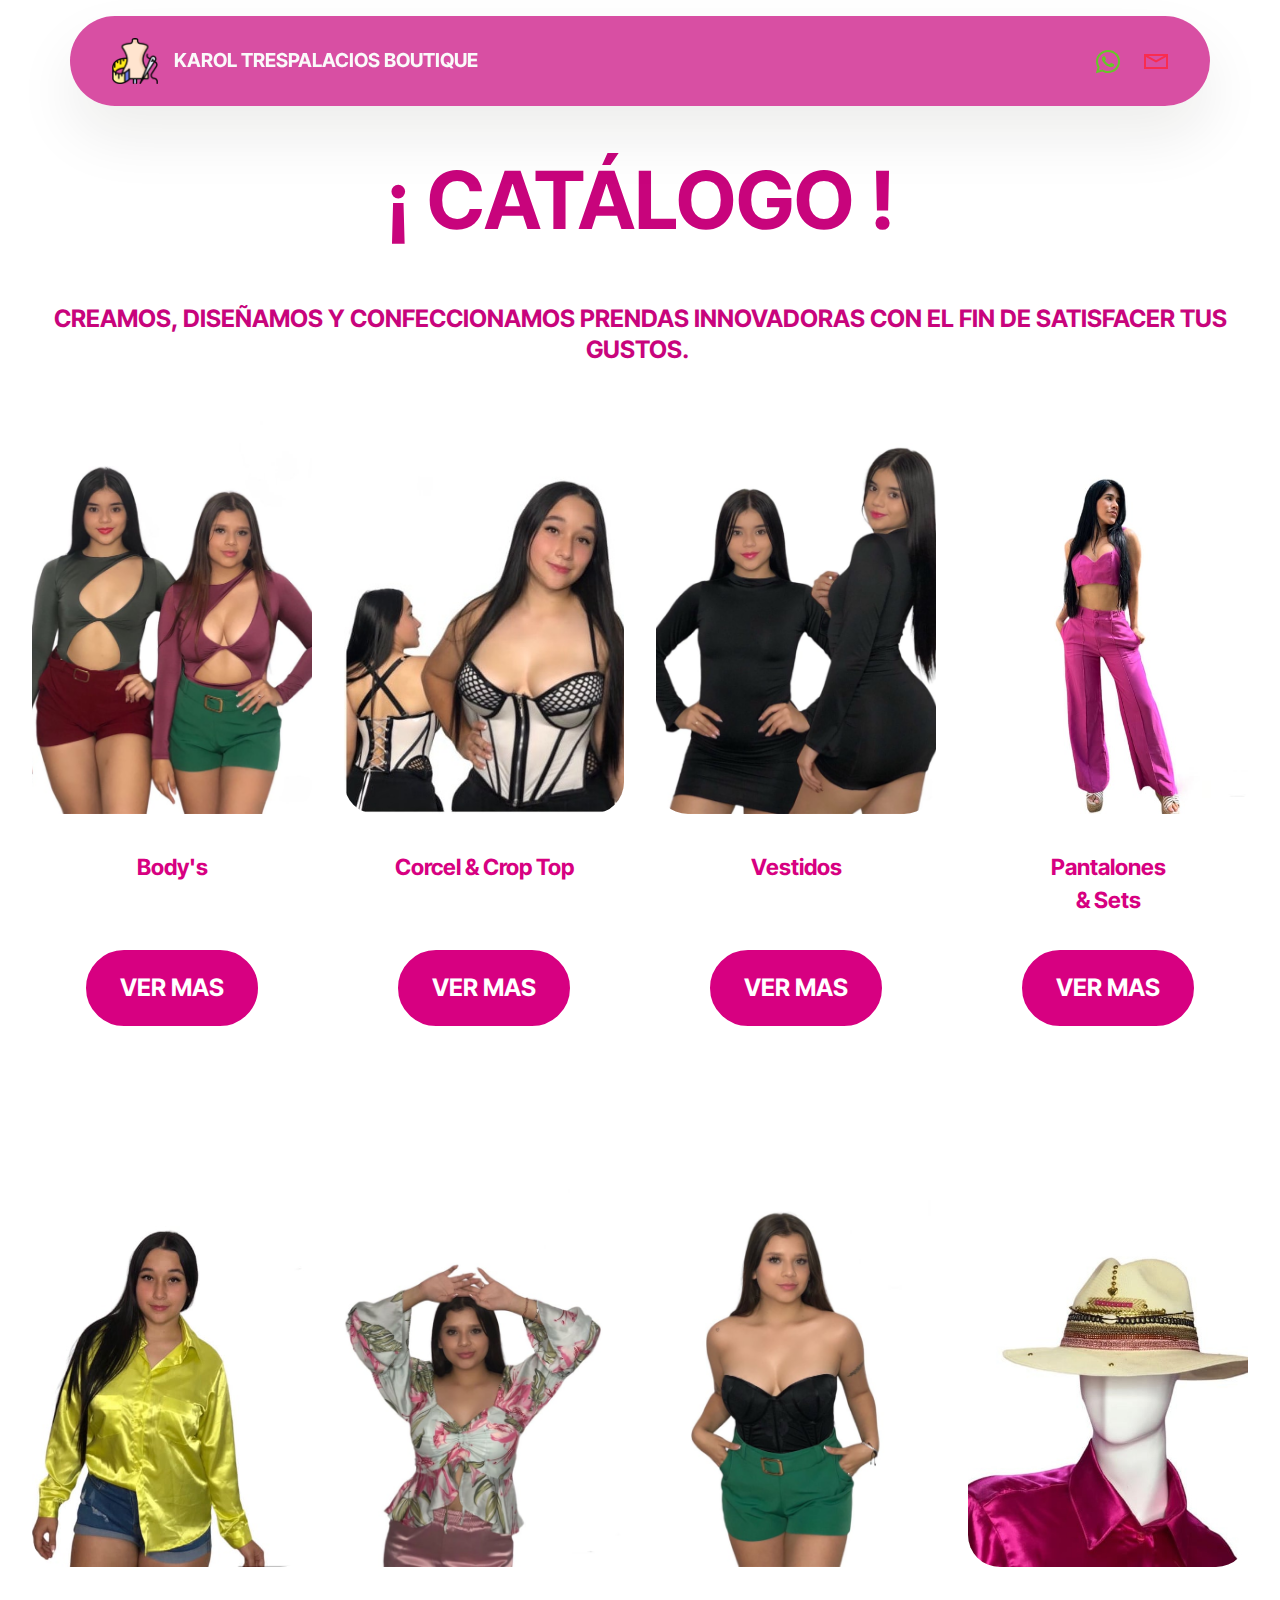
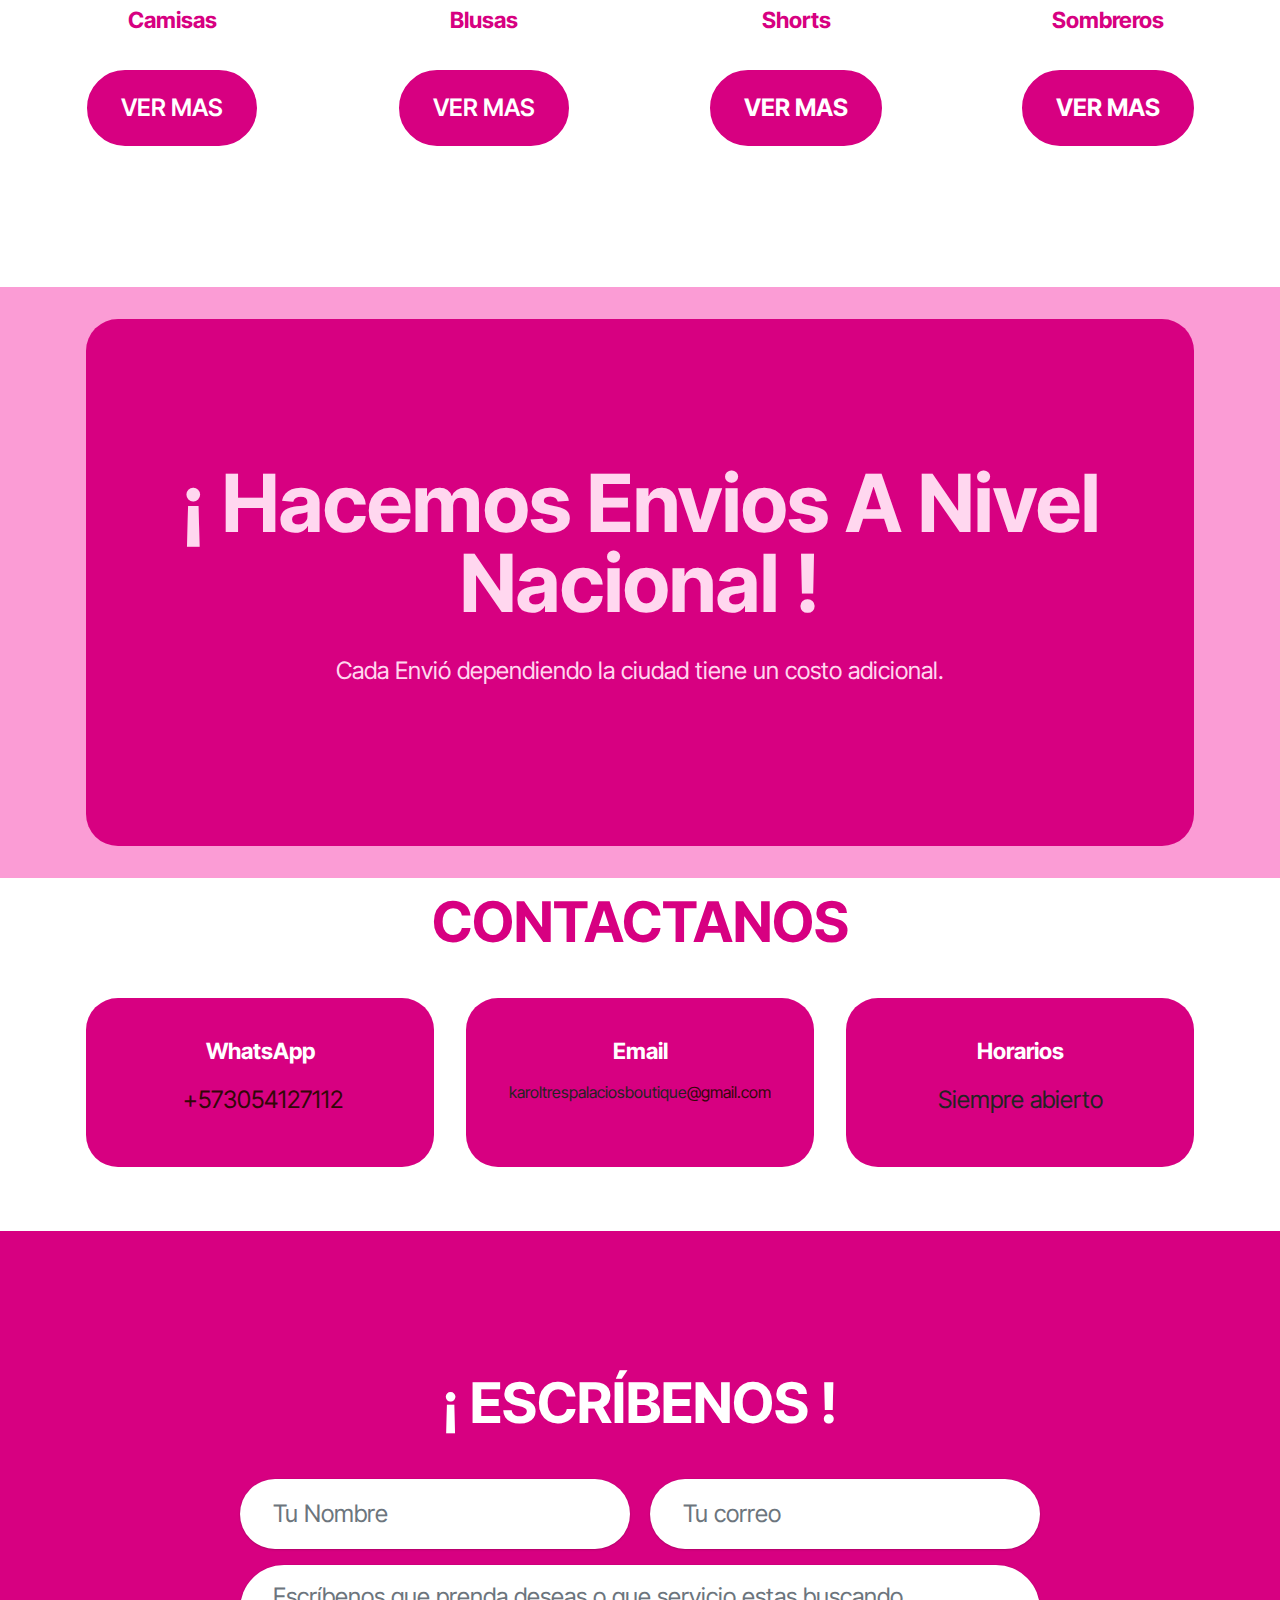
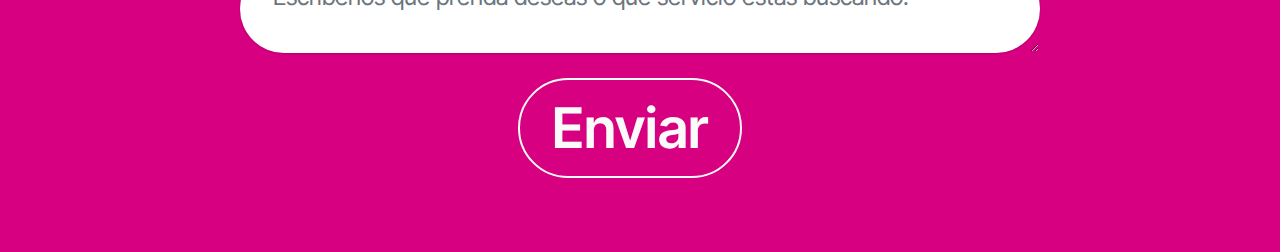
<file: index.html>
<!DOCTYPE html>
<html  >
<head>
  <!-- Site made with Mobirise Website Builder v5.9.0, https://mobirise.com -->
  <meta charset="UTF-8">
  <meta http-equiv="X-UA-Compatible" content="IE=edge">
  <meta name="generator" content="Mobirise v5.9.0, mobirise.com">
  <meta name="viewport" content="width=device-width, initial-scale=1, minimum-scale=1">
  <link rel="shortcut icon" href="assets/images/diseno-de-moda1-96x96.png" type="image/x-icon">
  <meta name="description" content="">
  
  
  <title>Catalogo</title>
  <link rel="stylesheet" href="assets/web/assets/mobirise-icons2/mobirise2.css">
  <link rel="stylesheet" href="assets/bootstrap/css/bootstrap.min.css">
  <link rel="stylesheet" href="assets/bootstrap/css/bootstrap-grid.min.css">
  <link rel="stylesheet" href="assets/bootstrap/css/bootstrap-reboot.min.css">
  <link rel="stylesheet" href="assets/dropdown/css/style.css">
  <link rel="stylesheet" href="assets/socicon/css/styles.css">
  <link rel="stylesheet" href="assets/theme/css/style.css">
  <link rel="preload" href="https://fonts.googleapis.com/css?family=Inter+Tight:100,200,300,400,500,600,700,800,900,100i,200i,300i,400i,500i,600i,700i,800i,900i&display=swap" as="style" onload="this.onload=null;this.rel='stylesheet'">
  <noscript><link rel="stylesheet" href="https://fonts.googleapis.com/css?family=Inter+Tight:100,200,300,400,500,600,700,800,900,100i,200i,300i,400i,500i,600i,700i,800i,900i&display=swap"></noscript>
  <link rel="preload" as="style" href="assets/mobirise/css/mbr-additional.css"><link rel="stylesheet" href="assets/mobirise/css/mbr-additional.css" type="text/css">

  
  
  
</head>
<body>
  
  <section data-bs-version="5.1" class="menu menu2 cid-tLarE6m6v0" once="menu" id="menu02-1g">
	

	<nav class="navbar navbar-dropdown navbar-fixed-top navbar-expand-lg">
		<div class="container">
			<div class="navbar-brand">
				<span class="navbar-logo">
					<a href="https://mobiri.se">
						<img src="assets/images/diseno-de-moda1-96x96.png" alt="Mobirise Website Builder" style="height: 2.9rem;">
					</a>
				</span>
				<span class="navbar-caption-wrap"><a class="navbar-caption text-white display-4" href="index.html">KAROL TRESPALACIOS BOUTIQUE</a></span>
			</div>
			<button class="navbar-toggler" type="button" data-toggle="collapse" data-bs-toggle="collapse" data-target="#navbarSupportedContent" data-bs-target="#navbarSupportedContent" aria-controls="navbarNavAltMarkup" aria-expanded="false" aria-label="Toggle navigation">
				<div class="hamburger">
					<span></span>
					<span></span>
					<span></span>
					<span></span>
				</div>
			</button>
			<div class="collapse navbar-collapse" id="navbarSupportedContent">
				
				<div class="icons-menu">
					<a class="iconfont-wrapper" href="https://wa.me/573054127112">
						<span class="p-2 mbr-iconfont socicon-whatsapp socicon" style="color: rgb(102, 199, 40); fill: rgb(102, 199, 40);"></span>
					</a>
					<a class="iconfont-wrapper" href="mailto:karoltrespalaciosboutique@gmail.com">
						<span class="p-2 mbr-iconfont mobi-mbri-letter mobi-mbri" style="color: rgb(249, 44, 80); fill: rgb(249, 44, 80);"></span>
					</a>
					
					
				</div>
				
			</div>
		</div>
	</nav>
</section>

<section data-bs-version="5.1" class="features1 cid-tL3QJE4JYd" id="features01-2">
  

  
  
  <div class="container-fluid">
    <div class="row justify-content-center mb-5">
      <div class="col-12">
        <h3 class="mbr-section-title mbr-fonts-style align-center mb-0 display-1"><strong>¡ CATÁLOGO !</strong></h3>
        <p class="mbr-section-subtitle mbr-fonts-style align-center mt-4 mb-0 display-7"><strong><br>CREAMOS, DISEÑAMOS Y CONFECCIONAMOS PRENDAS INNOVADORAS CON EL FIN DE SATISFACER TUS GUSTOS.</strong>&nbsp;<br></p>
      </div>
    </div>
    <div class="row justify-content-center">
      <div class="col-sm-6 col-md-12 mb-3 mb-lg-0 col-lg-3">
        <div class="card-wrap card1">
          <div class="image-wrap">
            <img src="assets/images/whatsapp-image-2024-02-01-at-2.52.11-am-646x861.jpg" alt="Mobirise Website Builder">
            
          </div>
          <div class="content-wrap">
            <h5 class="mbr-card-title card-title1 mbr-fonts-style align-left mb-2 display-5"><strong>Body's</strong></h5>
            
            
            <div class="mbr-section-btn align-left content-footer"><a class="btn article-btn btn-success display-7" href="page1.html" target="_blank"><strong>VER MAS</strong></a></div>
          </div>
        </div>
      </div>

      <div class="col-sm-6 col-md-12 mb-3 mb-lg-0 col-lg-3">
        <div class="card-wrap card2">
          <div class="image-wrap">
            <img src="assets/images/whatsapp-image-2024-02-01-at-2.41.18-am-646x646.jpeg" alt="Corcel &amp; Crop Top">
            
          </div>
          <div class="content-wrap">
            <h5 class="mbr-card-title card-title2 mbr-fonts-style align-left mb-2 display-5"><strong>Corcel &amp; Crop Top</strong></h5>
            
            
            <div class="mbr-section-btn btn-section align-left content-footer"><a class="btn article-btn btn-success display-7" href="page2.html" target="_blank"><strong>VER MAS</strong></a></div>
          </div>
        </div>
      </div>
      <div class="col-sm-6 col-md-12 mb-3 mb-lg-0 col-lg-3">
        <div class="card-wrap card3">
          <div class="image-wrap">
            <img src="assets/images/whatsapp-image-2024-01-31-at-9.12.17-pm-646x861.jpg" alt="Mobirise Website Builder">
            
          </div>
          <div class="content-wrap">
            <h5 class="mbr-card-title card-title3 mbr-fonts-style align-left mb-2 display-5"><strong>Vestidos</strong></h5>
            
            
            <div class="mbr-section-btn btn-section align-left content-footer"><a class="btn article-btn btn-success display-7" href="page3.html" target="_blank"><strong>VER MAS</strong></a></div>
          </div>
        </div>
      </div>

      <div class="col-sm-6 col-md-12 col-lg-3">
        <div class="card-wrap card4">
          <div class="image-wrap">
            <img src="assets/images/whatsapp-image-2024-03-03-at-8.31.51-pm-646x733.jpg" alt="Mobirise Website Builder">
            
          </div>
          <div class="content-wrap">
            <h5 class="mbr-card-title card-title4 mbr-fonts-style align-left mb-2 display-5">
              <strong>Pantalones</strong><br><strong> &amp; Sets</strong></h5>
            
            
            <div class="mbr-section-btn btn-section align-left content-footer"><a class="btn article-btn btn-success display-7" href="page4.html" target="_blank"><strong>VER MAS</strong></a></div>
          </div>
        </div>
      </div>
    </div>
  </div>
</section>

<section data-bs-version="5.1" class="features1 cid-tL9RmTlZ8M" id="features01-s">
  

  
  
  <div class="container-fluid">
    <div class="row justify-content-center mb-5">
      
    </div>
    <div class="row justify-content-center">
      <div class="col-sm-6 col-md-12 mb-3 mb-lg-0 col-lg-3">
        <div class="card-wrap card1">
          <div class="image-wrap">
            <img src="assets/images/whatsapp-image-2024-01-31-at-11.47.50-pm-646x646.jpg" alt="Mobirise Website Builder">
            
          </div>
          <div class="content-wrap">
            <h5 class="mbr-card-title card-title1 mbr-fonts-style align-left mb-2 display-5">
              <strong>Camisas</strong></h5>
            
            
            <div class="mbr-section-btn align-left content-footer"><a class="btn article-btn btn-success display-7" href="page2.html" target="_blank">VER MAS<strong></strong></a></div>
          </div>
        </div>
      </div>

      <div class="col-sm-6 col-md-12 mb-3 mb-lg-0 col-lg-3">
        <div class="card-wrap card2">
          <div class="image-wrap">
            <img src="assets/images/whatsapp-image-2024-02-01-at-12.36.43-am1-646x861.jpg" alt="Mobirise Website Builder">
            
          </div>
          <div class="content-wrap">
            <h5 class="mbr-card-title card-title2 mbr-fonts-style align-left mb-2 display-5"><strong>Blusas</strong></h5>
            
            
            <div class="mbr-section-btn btn-section align-left content-footer"><a class="btn article-btn btn-success display-7" href="page7.html" target="_blank">VER MAS<strong></strong></a></div>
          </div>
        </div>
      </div>
      <div class="col-sm-6 col-md-12 mb-3 mb-lg-0 col-lg-3">
        <div class="card-wrap card3">
          <div class="image-wrap">
            <img src="assets/images/whatsapp-image-2024-02-01-at-12.07.24-am-646x861.jpg" alt="Mobirise Website Builder">
            
          </div>
          <div class="content-wrap">
            <h5 class="mbr-card-title card-title3 mbr-fonts-style align-left mb-2 display-5"><strong>Shorts</strong></h5>
            
            
            <div class="mbr-section-btn btn-section align-left content-footer"><a class="btn article-btn btn-success display-7" href="page8.html" target="_blank"><strong>VER MAS</strong></a></div>
          </div>
        </div>
      </div>

      <div class="col-sm-6 col-md-12 col-lg-3">
        <div class="card-wrap card4">
          <div class="image-wrap">
            <img src="assets/images/whatsapp-image-2024-02-01-at-2.56.28-am-646x798.jpeg" alt="Mobirise Website Builder">
            
          </div>
          <div class="content-wrap">
            <h5 class="mbr-card-title card-title4 mbr-fonts-style align-left mb-2 display-5"><strong>Sombreros</strong></h5>
            
            
            <div class="mbr-section-btn btn-section align-left content-footer"><a class="btn article-btn btn-success display-7" href="page9.html" target="_blank"><strong>VER MAS</strong></a></div>
          </div>
        </div>
      </div>
    </div>
  </div>
</section>

<section data-bs-version="5.1" class="article6 cid-u3u5nv4WmR" id="article06-1p">
	

	
	
	<div class="container">
		<div class="row justify-content-center">
			<div class="card col-md-12 col-lg-12">
				<div class="card-wrapper">
					<div class="card-box align-left">
						<h4 class="card-title mbr-fonts-style display-1"><strong>¡ Hacemos Envios A Nivel Nacional !</strong><br></h4>
						<p class="mbr-text mbr-fonts-style mt-4 display-7">
							Cada Envió dependiendo la ciudad tiene un costo adicional. </p>
						
					</div>
				</div>
			</div>
		</div>
	</div>
</section>

<section data-bs-version="5.1" class="contacts01 cid-tL7MALr4fy" id="contacts01-n">
    

    
    
    <div class="container">
        <div class="mbr-section-head mb-5">
            <h3 class="mbr-section-title mbr-fonts-style align-center mb-0 display-2"><strong>CONTACTANOS</strong></h3>
            
        </div>
        <div class="row">
            <div class="item features-without-image col-12 col-md-4 active">
                <div class="item-wrapper">
                    <div class="text-wrapper">
                        <h6 class="card-title mbr-fonts-style mb-3 display-5">
                            <strong>WhatsApp</strong></h6>
                        <p class="mbr-text mbr-fonts-style display-7"><a href="https://wa.me/573054127112" class="text-info text-primary">&nbsp;+573054127112</a></p>
                    </div>
                </div>
            </div>
            <div class="item features-without-image col-12 col-md-4">
                <div class="item-wrapper">
                    <div class="text-wrapper">
                        <h6 class="card-title mbr-fonts-style mb-3 display-5">
                            <strong>Email</strong>
                        </h6>
                        <p class="mbr-text mbr-fonts-style display-4"></p><p><a href="mailto:karoltrespalaciosboutique@gmail.com" class="text-primary"></a>karoltrespalaciosboutique<a href="mailto:fashionseduction15@gmail.com" class="text-info">@gmail.com</a>
                        </p><p></p>
                    </div>
                </div>
            </div>
            
            <div class="item features-without-image col-12 col-md-4">
                <div class="item-wrapper">
                    <div class="text-wrapper">
                        <h6 class="card-title mbr-fonts-style mb-3 display-5">
                            <strong>Horarios</strong></h6>
                        <p class="mbr-text mbr-fonts-style display-7">Siempre abierto</p>
                    </div>
                </div>
            </div>
        </div>
    </div>
</section>

<section data-bs-version="5.1" class="form5 cid-tL7PTOkYcj" id="form02-p">
    
    
    <div class="container-fluid">
        <div class="mbr-section-head mb-5">
            <h3 class="mbr-section-title mbr-fonts-style align-center mb-0 display-2"><strong>¡ ESCRÍBENOS !</strong></h3>
            
        </div>
        <div class="row justify-content-center mt-4">
            <div class="col-lg-8 mx-auto mbr-form" data-form-type="formoid">
                <form action="https://mobirise.eu/" method="POST" class="mbr-form form-with-styler" data-form-title="Form Name"><input type="hidden" name="email" data-form-email="true" value="6/RD3z4gMnZrDXunHO9UUbtfRv3dgbM2uGtRBUwYQ6GKJ5BkMJyHvNyA2YLJe3z1VVNeJjQmS4dg5ZV9RA4l7dCdaEWs98SsDO4SBbK/JUSBtO0Diucls+oXA0gj08ES">
                    <div class="row">
                        <div hidden="hidden" data-form-alert="" class="alert alert-success col-12">¡Estaremos al tanto de tu pedido! Gracias por visitarnos.</div>
                        <div hidden="hidden" data-form-alert-danger="" class="alert alert-danger col-12">
                            Oops...! some problem!
                        </div>
                    </div>
                    <div class="dragArea row">
                        <div class="col-md col-sm-12 form-group mb-3" data-for="name">
                            <input type="text" name="name" placeholder="Tu Nombre" data-form-field="name" class="form-control" value="" id="name-form02-p">
                        </div>
                        <div class="col-md col-sm-12 form-group mb-3" data-for="email">
                            <input type="email" name="email" placeholder="Tu correo" data-form-field="email" class="form-control" value="" id="email-form02-p">
                        </div>
                        
                        <div class="col-12 form-group mb-3" data-for="textarea">
                            <textarea name="textarea" placeholder="Escríbenos que prenda deseas o que servicio estas buscando." data-form-field="textarea" class="form-control" id="textarea-form02-p"></textarea>
                        </div>
                        <div class="col-lg-12 col-md-12 col-sm-12 align-center mbr-section-btn"><button type="submit" class="btn btn-white-outline display-2">Enviar</button></div>
                    </div>
                </form>
            </div>
        </div>
    </div>
</section>


<script src="assets/bootstrap/js/bootstrap.bundle.min.js"></script>
  <script src="assets/smoothscroll/smooth-scroll.js"></script>
  <script src="assets/ytplayer/index.js"></script>
  <script src="assets/dropdown/js/navbar-dropdown.js"></script>
  <script src="assets/theme/js/script.js"></script>
  <script src="assets/formoid/formoid.min.js"></script>
  
  
  
</body>
</html>
</file>
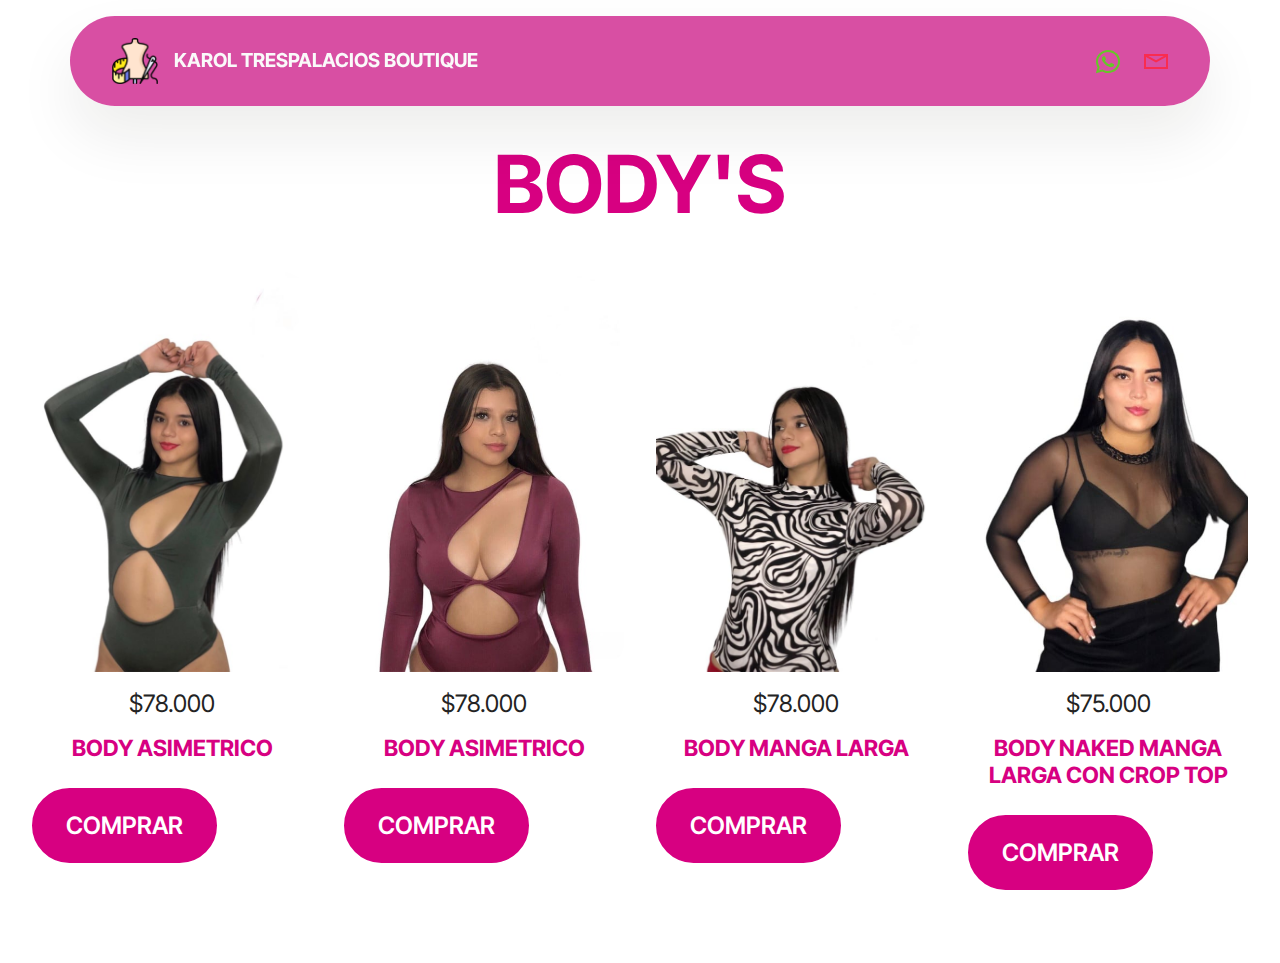
<file: page1.html>
<!DOCTYPE html>
<html  >
<head>
  <!-- Site made with Mobirise Website Builder v5.9.0, https://mobirise.com -->
  <meta charset="UTF-8">
  <meta http-equiv="X-UA-Compatible" content="IE=edge">
  <meta name="generator" content="Mobirise v5.9.0, mobirise.com">
  <meta name="viewport" content="width=device-width, initial-scale=1, minimum-scale=1">
  <link rel="shortcut icon" href="assets/images/diseno-de-moda1-96x96.png" type="image/x-icon">
  <meta name="description" content="">
  
  
  <title>Bodys</title>
  <link rel="stylesheet" href="assets/web/assets/mobirise-icons2/mobirise2.css">
  <link rel="stylesheet" href="assets/bootstrap/css/bootstrap.min.css">
  <link rel="stylesheet" href="assets/bootstrap/css/bootstrap-grid.min.css">
  <link rel="stylesheet" href="assets/bootstrap/css/bootstrap-reboot.min.css">
  <link rel="stylesheet" href="assets/dropdown/css/style.css">
  <link rel="stylesheet" href="assets/socicon/css/styles.css">
  <link rel="stylesheet" href="assets/theme/css/style.css">
  <link rel="preload" href="https://fonts.googleapis.com/css?family=Inter+Tight:100,200,300,400,500,600,700,800,900,100i,200i,300i,400i,500i,600i,700i,800i,900i&display=swap" as="style" onload="this.onload=null;this.rel='stylesheet'">
  <noscript><link rel="stylesheet" href="https://fonts.googleapis.com/css?family=Inter+Tight:100,200,300,400,500,600,700,800,900,100i,200i,300i,400i,500i,600i,700i,800i,900i&display=swap"></noscript>
  <link rel="preload" as="style" href="assets/mobirise/css/mbr-additional.css"><link rel="stylesheet" href="assets/mobirise/css/mbr-additional.css" type="text/css">

  
  
  
</head>
<body>
  
  <section data-bs-version="5.1" class="menu menu2 cid-tLarE6m6v0" once="menu" id="menu02-1g">
	

	<nav class="navbar navbar-dropdown navbar-fixed-top navbar-expand-lg">
		<div class="container">
			<div class="navbar-brand">
				<span class="navbar-logo">
					<a href="https://mobiri.se">
						<img src="assets/images/diseno-de-moda1-96x96.png" alt="Mobirise Website Builder" style="height: 2.9rem;">
					</a>
				</span>
				<span class="navbar-caption-wrap"><a class="navbar-caption text-white display-4" href="index.html">KAROL TRESPALACIOS BOUTIQUE</a></span>
			</div>
			<button class="navbar-toggler" type="button" data-toggle="collapse" data-bs-toggle="collapse" data-target="#navbarSupportedContent" data-bs-target="#navbarSupportedContent" aria-controls="navbarNavAltMarkup" aria-expanded="false" aria-label="Toggle navigation">
				<div class="hamburger">
					<span></span>
					<span></span>
					<span></span>
					<span></span>
				</div>
			</button>
			<div class="collapse navbar-collapse" id="navbarSupportedContent">
				
				<div class="icons-menu">
					<a class="iconfont-wrapper" href="https://wa.me/573054127112">
						<span class="p-2 mbr-iconfont socicon-whatsapp socicon" style="color: rgb(102, 199, 40); fill: rgb(102, 199, 40);"></span>
					</a>
					<a class="iconfont-wrapper" href="mailto:karoltrespalaciosboutique@gmail.com">
						<span class="p-2 mbr-iconfont mobi-mbri-letter mobi-mbri" style="color: rgb(249, 44, 80); fill: rgb(249, 44, 80);"></span>
					</a>
					
					
				</div>
				
			</div>
		</div>
	</nav>
</section>

<section data-bs-version="5.1" class="features03 cid-u9EpRAhO6q" id="features03-1v">
	
	
	<div class="container-fluid">
		<div class="mbr-section-head mb-5">
			<h4 class="mbr-section-title mbr-fonts-style align-center mb-0 display-1">
				<strong>BODY'S</strong></h4>
			
		</div>
		<div class="row">
			<div class="item features-image col-12 col-md-6 col-lg-3 active">
				<div class="item-wrapper">
					<div class="item-img mb-3">
						<img src="assets/images/whatsapp-image-2024-02-01-at-2.48.37-am-646x824.jpg" alt="Mobirise Website Builder" title="">
					</div>
					<div class="item-content align-left">
						<h5 class="item-title mbr-fonts-style mt-0 mb-3 display-7">
							$78.000</h5>
						<h6 class="item-subtitle mbr-fonts-style mb-3 display-5"><strong>BODY ASIMETRICO</strong></h6>
						
						<div class="mbr-section-btn item-footer"><a href="https://wa.me/3054127112" class="btn item-btn btn-success display-7">COMPRAR</a></div>
					</div>
				</div>
			</div>
			<div class="item features-image col-12 col-md-6 col-lg-3">
				<div class="item-wrapper">
					<div class="item-img mb-3">
						<img src="assets/images/whatsapp-image-2024-02-01-at-2.48.37-am1-646x737.jpg" alt="Mobirise Website Builder" title="" data-slide-to="1" data-bs-slide-to="1">
					</div>
					<div class="item-content align-left">
						<h5 class="item-title mbr-fonts-style mb-3 mt-0 display-7">
							$78.000</h5>
						<h6 class="item-subtitle mbr-fonts-style mb-3 display-5"><strong>BODY ASIMETRICO</strong></h6>
						
						<div class="mbr-section-btn item-footer"><a href="https://wa.me/573054127112" class="btn item-btn btn-success display-7">COMPRAR</a></div>
					</div>
				</div>
			</div>
			<div class="item features-image col-12 col-md-6 col-lg-3">
				<div class="item-wrapper">
					<div class="item-img mb-3">
						<img src="assets/images/whatsapp-image-2024-02-01-at-2.48.36-am-646x861.jpg" alt="Mobirise Website Builder" title="" data-slide-to="2" data-bs-slide-to="2">
					</div>
					<div class="item-content align-left">
						<h5 class="item-title mbr-fonts-style mb-3 mt-0 display-7">
							$78.000</h5>
						<h6 class="item-subtitle mbr-fonts-style mt-0 mb-3 display-5"><strong>BODY MANGA LARGA</strong></h6>
						
						<div class="mbr-section-btn item-footer"><a href="https://wa.me/573054127112" class="btn item-btn btn-success display-7">COMPRAR</a></div>
					</div>
				</div>
			</div>
			<div class="item features-image col-12 col-md-6 col-lg-3">
				<div class="item-wrapper">
					<div class="item-img mb-3">
						<img src="assets/images/whatsapp-image-2024-04-11-at-10.30.27-am-646x740.jpeg" alt="Mobirise Website Builder" title="" data-slide-to="3" data-bs-slide-to="3">
					</div>
					<div class="item-content align-left">
						<h5 class="item-title mbr-fonts-style mb-3 mt-0 display-7">
							$75.000</h5>
						<h6 class="item-subtitle mbr-fonts-style mt-0 mb-3 display-5"><strong>BODY NAKED MANGA LARGA CON CROP TOP</strong></h6>
						
						<div class="mbr-section-btn item-footer"><a href="https://wa.me/573054127112" class="btn item-btn btn-success display-7">COMPRAR</a></div>
					</div>
				</div>
			</div>
		</div>
	</div>
</section>


<script src="assets/bootstrap/js/bootstrap.bundle.min.js"></script>
  <script src="assets/smoothscroll/smooth-scroll.js"></script>
  <script src="assets/ytplayer/index.js"></script>
  <script src="assets/dropdown/js/navbar-dropdown.js"></script>
  <script src="assets/theme/js/script.js"></script>
  
  
  
</body>
</html>
</file>
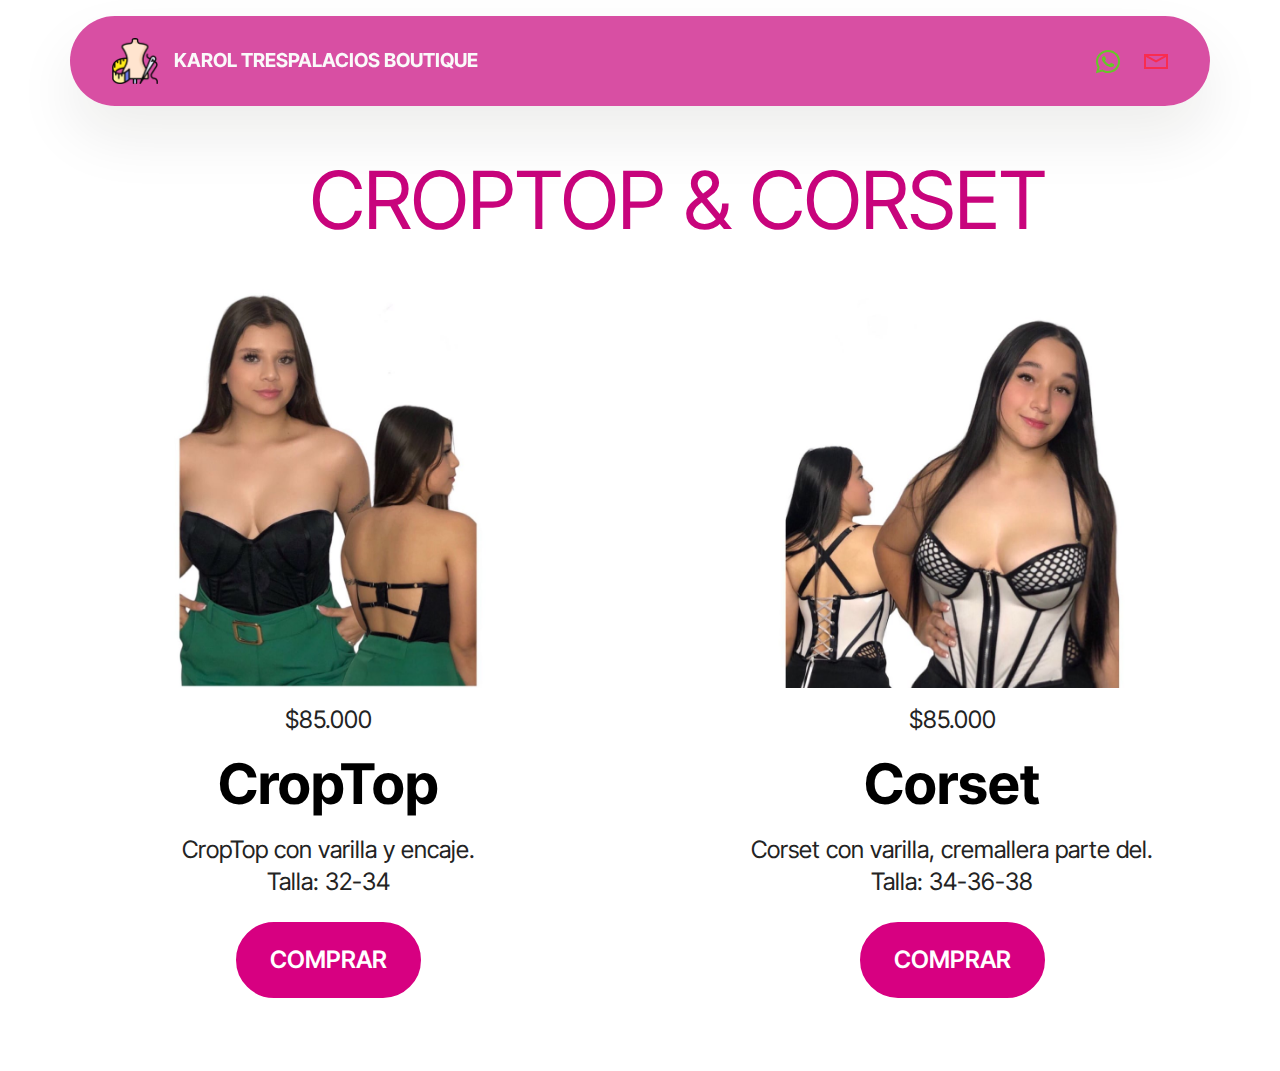
<file: page2.html>
<!DOCTYPE html>
<html  >
<head>
  <!-- Site made with Mobirise Website Builder v5.9.0, https://mobirise.com -->
  <meta charset="UTF-8">
  <meta http-equiv="X-UA-Compatible" content="IE=edge">
  <meta name="generator" content="Mobirise v5.9.0, mobirise.com">
  <meta name="viewport" content="width=device-width, initial-scale=1, minimum-scale=1">
  <link rel="shortcut icon" href="assets/images/diseno-de-moda1-96x96.png" type="image/x-icon">
  <meta name="description" content="">
  
  
  <title>Croptop y corset</title>
  <link rel="stylesheet" href="assets/web/assets/mobirise-icons2/mobirise2.css">
  <link rel="stylesheet" href="assets/bootstrap/css/bootstrap.min.css">
  <link rel="stylesheet" href="assets/bootstrap/css/bootstrap-grid.min.css">
  <link rel="stylesheet" href="assets/bootstrap/css/bootstrap-reboot.min.css">
  <link rel="stylesheet" href="assets/dropdown/css/style.css">
  <link rel="stylesheet" href="assets/socicon/css/styles.css">
  <link rel="stylesheet" href="assets/theme/css/style.css">
  <link rel="preload" href="https://fonts.googleapis.com/css?family=Inter+Tight:100,200,300,400,500,600,700,800,900,100i,200i,300i,400i,500i,600i,700i,800i,900i&display=swap" as="style" onload="this.onload=null;this.rel='stylesheet'">
  <noscript><link rel="stylesheet" href="https://fonts.googleapis.com/css?family=Inter+Tight:100,200,300,400,500,600,700,800,900,100i,200i,300i,400i,500i,600i,700i,800i,900i&display=swap"></noscript>
  <link rel="preload" as="style" href="assets/mobirise/css/mbr-additional.css"><link rel="stylesheet" href="assets/mobirise/css/mbr-additional.css" type="text/css">

  
  
  
</head>
<body>
  
  <section data-bs-version="5.1" class="menu menu2 cid-tLarE6m6v0" once="menu" id="menu02-1g">
	

	<nav class="navbar navbar-dropdown navbar-fixed-top navbar-expand-lg">
		<div class="container">
			<div class="navbar-brand">
				<span class="navbar-logo">
					<a href="https://mobiri.se">
						<img src="assets/images/diseno-de-moda1-96x96.png" alt="Mobirise Website Builder" style="height: 2.9rem;">
					</a>
				</span>
				<span class="navbar-caption-wrap"><a class="navbar-caption text-white display-4" href="index.html">KAROL TRESPALACIOS BOUTIQUE</a></span>
			</div>
			<button class="navbar-toggler" type="button" data-toggle="collapse" data-bs-toggle="collapse" data-target="#navbarSupportedContent" data-bs-target="#navbarSupportedContent" aria-controls="navbarNavAltMarkup" aria-expanded="false" aria-label="Toggle navigation">
				<div class="hamburger">
					<span></span>
					<span></span>
					<span></span>
					<span></span>
				</div>
			</button>
			<div class="collapse navbar-collapse" id="navbarSupportedContent">
				
				<div class="icons-menu">
					<a class="iconfont-wrapper" href="https://wa.me/573054127112">
						<span class="p-2 mbr-iconfont socicon-whatsapp socicon" style="color: rgb(102, 199, 40); fill: rgb(102, 199, 40);"></span>
					</a>
					<a class="iconfont-wrapper" href="mailto:karoltrespalaciosboutique@gmail.com">
						<span class="p-2 mbr-iconfont mobi-mbri-letter mobi-mbri" style="color: rgb(249, 44, 80); fill: rgb(249, 44, 80);"></span>
					</a>
					
					
				</div>
				
			</div>
		</div>
	</nav>
</section>

<section data-bs-version="5.1" class="features03 cid-u31cZ1rvbb" id="features03-1m">
	
	
	<div class="container-fluid">
		<div class="mbr-section-head mb-5">
			<h4 class="mbr-section-title mbr-fonts-style align-center mb-0 display-1"><p>
				&nbsp; &nbsp; CROPTOP &amp; CORSET<strong></strong></p></h4>
			
		</div>
		<div class="row">
			<div class="item features-image col-12 col-md-6 col-lg-6 active">
				<div class="item-wrapper">
					<div class="item-img mb-3">
						<img src="assets/images/whatsapp-image-2024-02-01-at-2.41.54-am-1357x1357.jpg" alt="Mobirise Website Builder" title="">
					</div>
					<div class="item-content align-left">
						<h5 class="item-title mbr-fonts-style mt-0 mb-3 display-7">
							$85.000</h5>
						<h6 class="item-subtitle mbr-fonts-style mb-3 display-2"><strong>CropTop</strong></h6>
						<p class="mbr-text mbr-fonts-style mb-3 display-7">
							CropTop con varilla y encaje.<br>Talla: 32-34</p>
						<div class="mbr-section-btn item-footer"><a href="https://wa.me/573054127112" class="btn item-btn btn-success display-7">COMPRAR</a></div>
					</div>
				</div>
			</div>
			<div class="item features-image col-12 col-md-6 col-lg-6">
				<div class="item-wrapper">
					<div class="item-img mb-3">
						<img src="assets/images/whatsapp-image-2024-02-01-at-2.41.18-am-1357x1357.jpg" alt="Mobirise Website Builder" title="" data-slide-to="1" data-bs-slide-to="1">
					</div>
					<div class="item-content align-left">
						<h5 class="item-title mbr-fonts-style mb-3 mt-0 display-7">
							$85.000</h5>
						<h6 class="item-subtitle mbr-fonts-style mb-3 display-2">
							<strong>Corset</strong></h6>
						<p class="mbr-text mbr-fonts-style mb-3 display-7">
							Corset con varilla, cremallera parte del.<br>Talla: 34-36-38</p>
						<div class="mbr-section-btn item-footer"><a href="https://wa.me/573054127112" class="btn item-btn btn-success display-7">COMPRAR</a></div>
					</div>
				</div>
			</div>
			
			
		</div>
	</div>
</section>


<script src="assets/bootstrap/js/bootstrap.bundle.min.js"></script>
  <script src="assets/smoothscroll/smooth-scroll.js"></script>
  <script src="assets/ytplayer/index.js"></script>
  <script src="assets/dropdown/js/navbar-dropdown.js"></script>
  <script src="assets/theme/js/script.js"></script>
  
  
  
</body>
</html>
</file>
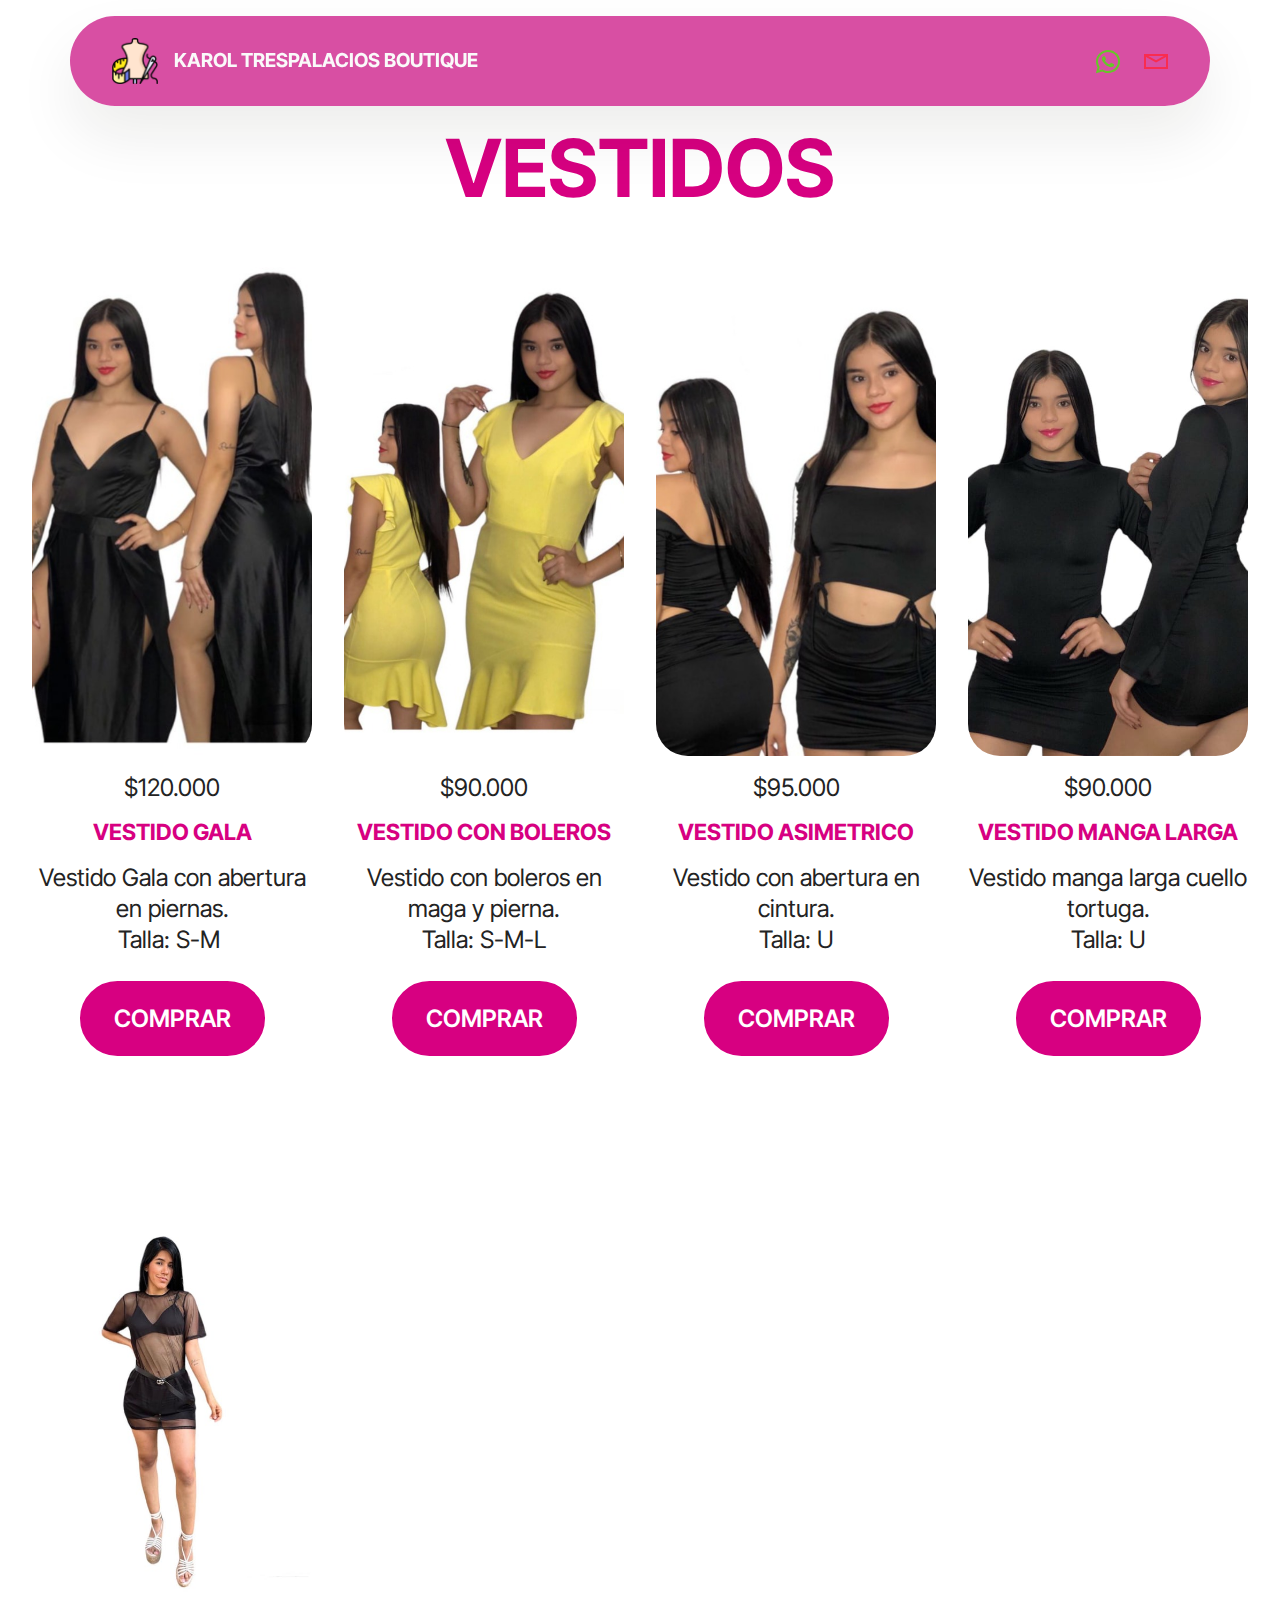
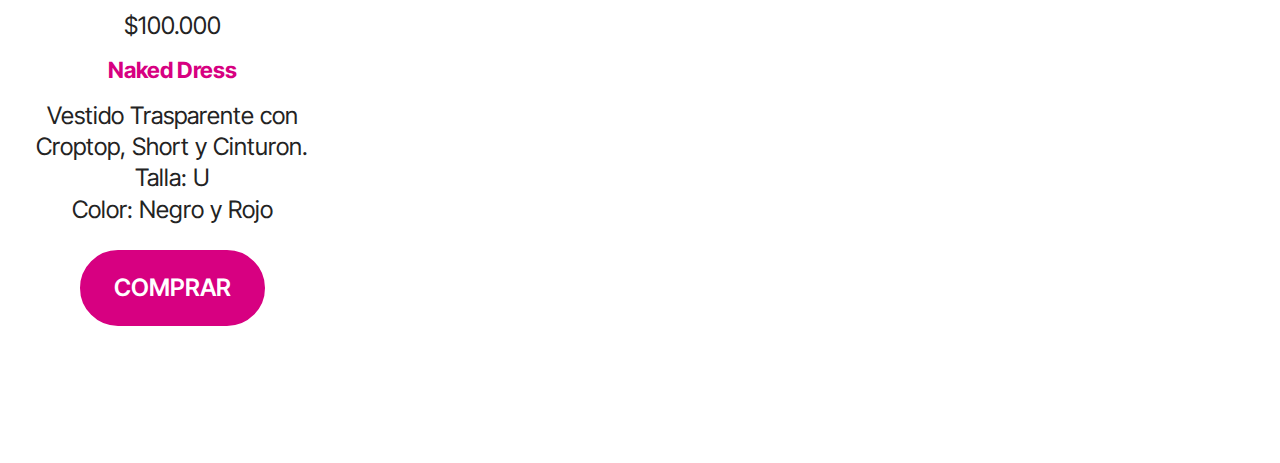
<file: page3.html>
<!DOCTYPE html>
<html  >
<head>
  <!-- Site made with Mobirise Website Builder v5.9.0, https://mobirise.com -->
  <meta charset="UTF-8">
  <meta http-equiv="X-UA-Compatible" content="IE=edge">
  <meta name="generator" content="Mobirise v5.9.0, mobirise.com">
  <meta name="viewport" content="width=device-width, initial-scale=1, minimum-scale=1">
  <link rel="shortcut icon" href="assets/images/diseno-de-moda1-96x96.png" type="image/x-icon">
  <meta name="description" content="">
  
  
  <title>Vestidos</title>
  <link rel="stylesheet" href="assets/web/assets/mobirise-icons2/mobirise2.css">
  <link rel="stylesheet" href="assets/bootstrap/css/bootstrap.min.css">
  <link rel="stylesheet" href="assets/bootstrap/css/bootstrap-grid.min.css">
  <link rel="stylesheet" href="assets/bootstrap/css/bootstrap-reboot.min.css">
  <link rel="stylesheet" href="assets/dropdown/css/style.css">
  <link rel="stylesheet" href="assets/socicon/css/styles.css">
  <link rel="stylesheet" href="assets/theme/css/style.css">
  <link rel="preload" href="https://fonts.googleapis.com/css?family=Inter+Tight:100,200,300,400,500,600,700,800,900,100i,200i,300i,400i,500i,600i,700i,800i,900i&display=swap" as="style" onload="this.onload=null;this.rel='stylesheet'">
  <noscript><link rel="stylesheet" href="https://fonts.googleapis.com/css?family=Inter+Tight:100,200,300,400,500,600,700,800,900,100i,200i,300i,400i,500i,600i,700i,800i,900i&display=swap"></noscript>
  <link rel="preload" as="style" href="assets/mobirise/css/mbr-additional.css"><link rel="stylesheet" href="assets/mobirise/css/mbr-additional.css" type="text/css">

  
  
  
</head>
<body>
  
  <section data-bs-version="5.1" class="menu menu2 cid-tLarE6m6v0" once="menu" id="menu02-1g">
	

	<nav class="navbar navbar-dropdown navbar-fixed-top navbar-expand-lg">
		<div class="container">
			<div class="navbar-brand">
				<span class="navbar-logo">
					<a href="https://mobiri.se">
						<img src="assets/images/diseno-de-moda1-96x96.png" alt="Mobirise Website Builder" style="height: 2.9rem;">
					</a>
				</span>
				<span class="navbar-caption-wrap"><a class="navbar-caption text-white display-4" href="index.html">KAROL TRESPALACIOS BOUTIQUE</a></span>
			</div>
			<button class="navbar-toggler" type="button" data-toggle="collapse" data-bs-toggle="collapse" data-target="#navbarSupportedContent" data-bs-target="#navbarSupportedContent" aria-controls="navbarNavAltMarkup" aria-expanded="false" aria-label="Toggle navigation">
				<div class="hamburger">
					<span></span>
					<span></span>
					<span></span>
					<span></span>
				</div>
			</button>
			<div class="collapse navbar-collapse" id="navbarSupportedContent">
				
				<div class="icons-menu">
					<a class="iconfont-wrapper" href="https://wa.me/573054127112">
						<span class="p-2 mbr-iconfont socicon-whatsapp socicon" style="color: rgb(102, 199, 40); fill: rgb(102, 199, 40);"></span>
					</a>
					<a class="iconfont-wrapper" href="mailto:karoltrespalaciosboutique@gmail.com">
						<span class="p-2 mbr-iconfont mobi-mbri-letter mobi-mbri" style="color: rgb(249, 44, 80); fill: rgb(249, 44, 80);"></span>
					</a>
					
					
				</div>
				
			</div>
		</div>
	</nav>
</section>

<section data-bs-version="5.1" class="features03 cid-tL7Iwk3pEP" id="features03-j">
	
	
	<div class="container-fluid">
		<div class="mbr-section-head mb-5">
			<h4 class="mbr-section-title mbr-fonts-style align-center mb-0 display-1">
				<strong>VESTIDOS</strong></h4>
			
		</div>
		<div class="row">
			<div class="item features-image col-12 col-md-6 col-lg-3 active">
				<div class="item-wrapper">
					<div class="item-img mb-3">
						<img src="assets/images/whatsapp-image-2024-02-01-at-2.14.00-am-883x883.jpeg" alt="Mobirise Website Builder" title="">
					</div>
					<div class="item-content align-left">
						<h5 class="item-title mbr-fonts-style mt-0 mb-3 display-7">
							$120.000</h5>
						<h6 class="item-subtitle mbr-fonts-style mb-3 display-5">
							<strong>VESTIDO GALA</strong></h6>
						<p class="mbr-text mbr-fonts-style mb-3 display-7">
							Vestido Gala con abertura en piernas.<br>Talla: S-M&nbsp;</p>
						<div class="mbr-section-btn item-footer"><a href="https://wa.me/573054127112" class="btn item-btn btn-success display-7">COMPRAR</a></div>
					</div>
				</div>
			</div>
			
			<div class="item features-image col-12 col-md-6 col-lg-3">
				<div class="item-wrapper">
					<div class="item-img mb-3">
						<img src="assets/images/whatsapp-image-2024-02-01-at-2.15.21-am-883x883.jpeg" alt="Mobirise Website Builder" title="" data-slide-to="1" data-bs-slide-to="1">
					</div>
					<div class="item-content align-left">
						<h5 class="item-title mbr-fonts-style mb-3 mt-0 display-7">
							$90.000</h5>
						<h6 class="item-subtitle mbr-fonts-style mt-0 mb-3 display-5">
							<strong>VESTIDO CON BOLEROS</strong></h6>
						<p class="mbr-text mbr-fonts-style mb-3 display-7">Vestido con boleros en maga y pierna.<br>Talla: S-M-L</p>
						<div class="mbr-section-btn item-footer"><a href="https://wa.me/573054127112" class="btn item-btn btn-success display-7">COMPRAR</a></div>
					</div>
				</div>
			</div><div class="item features-image col-12 col-md-6 col-lg-3">
				<div class="item-wrapper">
					<div class="item-img mb-3">
						<img src="assets/images/whatsapp-image-2024-02-01-at-2.26.19-am-883x883.jpeg" alt="Mobirise Website Builder" title="" data-slide-to="2" data-bs-slide-to="2">
					</div>
					<div class="item-content align-left">
						<h5 class="item-title mbr-fonts-style mb-3 mt-0 display-7">
							$95.000</h5>
						<h6 class="item-subtitle mbr-fonts-style mb-3 display-5">
							<strong>VESTIDO ASIMETRICO</strong></h6>
						<p class="mbr-text mbr-fonts-style mb-3 display-7">
							Vestido con abertura en cintura.<br>Talla: U</p>
						<div class="mbr-section-btn item-footer"><a href="https://wa.me/573054127112" class="btn item-btn btn-success display-7">COMPRAR</a></div>
					</div>
				</div>
			</div>
			<div class="item features-image col-12 col-md-6 col-lg-3">
				<div class="item-wrapper">
					<div class="item-img mb-3">
						<img src="assets/images/whatsapp-image-2024-01-31-at-9.12.17-pm-646x861.jpg" alt="Mobirise Website Builder" title="" data-slide-to="3" data-bs-slide-to="3">
					</div>
					<div class="item-content align-left">
						<h5 class="item-title mbr-fonts-style mb-3 mt-0 display-7">$90.000</h5>
						<h6 class="item-subtitle mbr-fonts-style mt-0 mb-3 display-5"><strong>VESTIDO MANGA LARGA</strong></h6>
						<p class="mbr-text mbr-fonts-style mb-3 display-7">
							Vestido manga larga cuello tortuga.<br>Talla: U</p>
						<div class="mbr-section-btn item-footer"><a href="https://wa.me/573054127112" class="btn item-btn btn-success display-7">COMPRAR</a></div>
					</div>
				</div>
			</div>
		</div>
	</div>
</section>

<section data-bs-version="5.1" class="features03 cid-u60VLrx0Fc" id="features03-1t">
	
	
	<div class="container-fluid">
		
		<div class="row">
			<div class="item features-image col-12 col-md-6 col-lg-3 active">
				<div class="item-wrapper">
					<div class="item-img mb-3">
						<img src="assets/images/whatsapp-image-2024-03-03-at-9.02.12-pm-646x746.jpg" alt="Mobirise Website Builder" title="">
					</div>
					<div class="item-content align-left">
						<h5 class="item-title mbr-fonts-style mt-0 mb-3 display-7">
							$100.000</h5>
						<h6 class="item-subtitle mbr-fonts-style mb-3 display-5">
							<strong>Naked Dress</strong></h6>
						<p class="mbr-text mbr-fonts-style mb-3 display-7">
							Vestido Trasparente con Croptop, Short y Cinturon.<br>Talla: U<br>Color: Negro y Rojo</p>
						<div class="mbr-section-btn item-footer"><a href="https://wa.me/573054127112" class="btn item-btn btn-success display-7">COMPRAR</a></div>
					</div>
				</div>
			</div>
			
			
			
		</div>
	</div>
</section>


<script src="assets/bootstrap/js/bootstrap.bundle.min.js"></script>
  <script src="assets/smoothscroll/smooth-scroll.js"></script>
  <script src="assets/ytplayer/index.js"></script>
  <script src="assets/dropdown/js/navbar-dropdown.js"></script>
  <script src="assets/theme/js/script.js"></script>
  
  
  
</body>
</html>
</file>
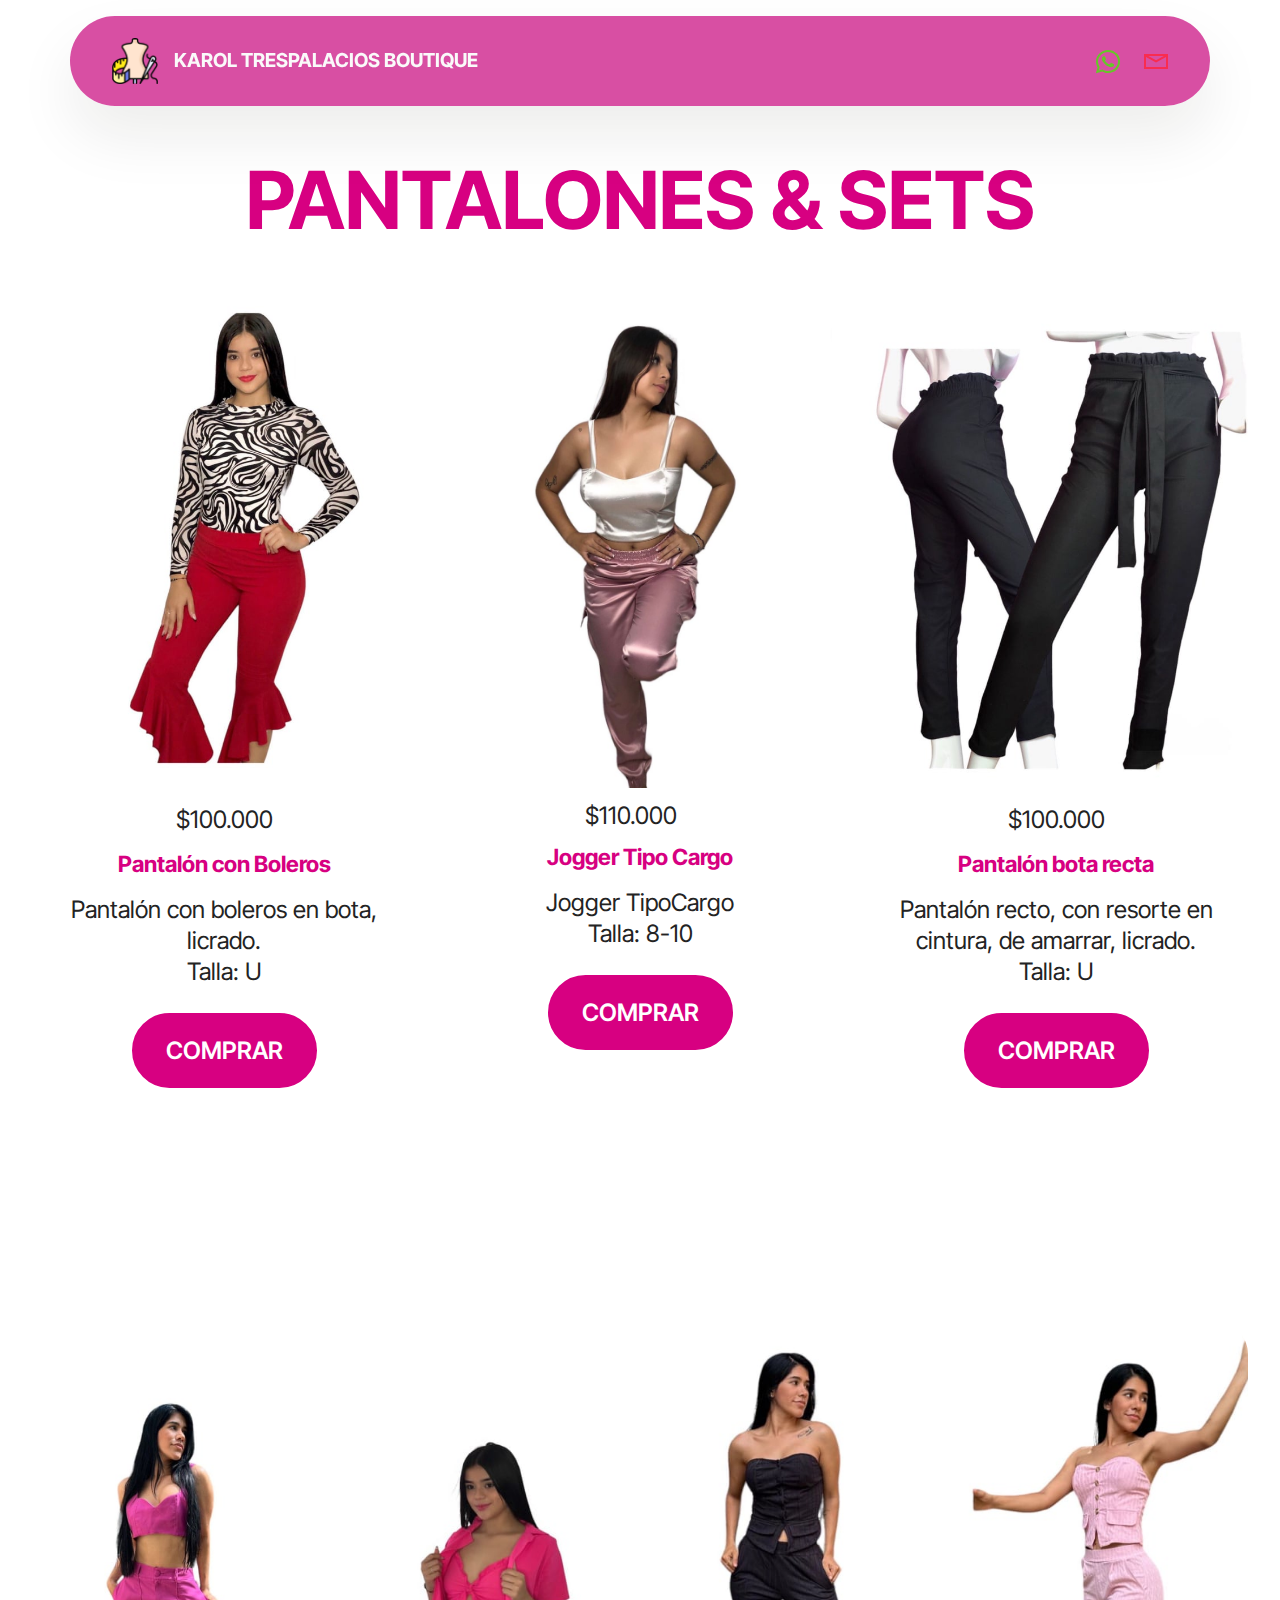
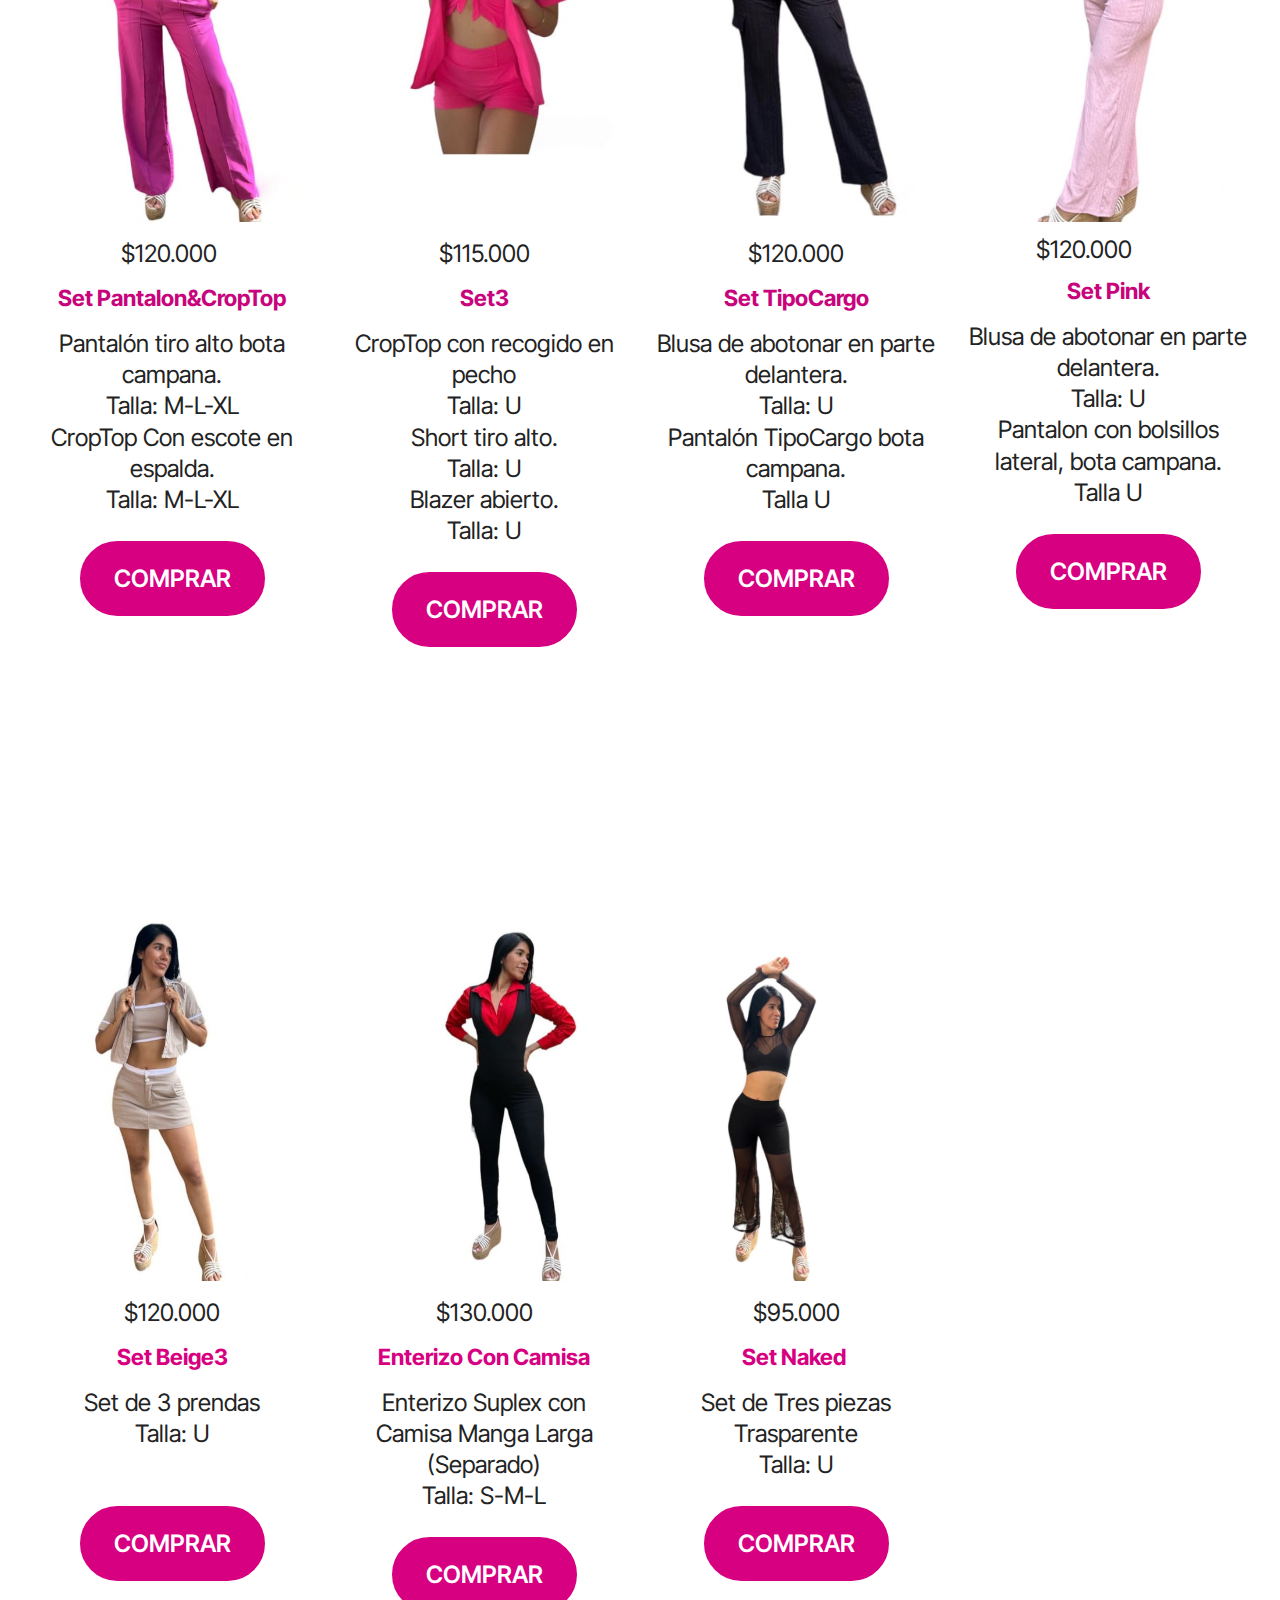
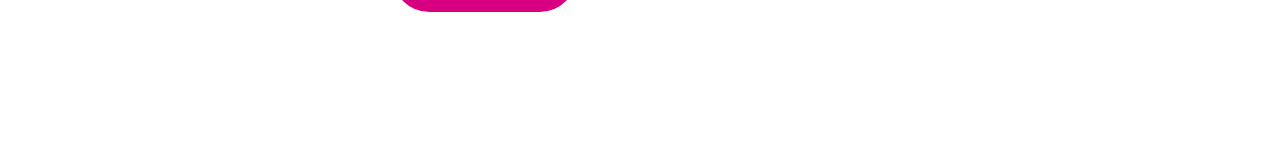
<file: page4.html>
<!DOCTYPE html>
<html  >
<head>
  <!-- Site made with Mobirise Website Builder v5.9.0, https://mobirise.com -->
  <meta charset="UTF-8">
  <meta http-equiv="X-UA-Compatible" content="IE=edge">
  <meta name="generator" content="Mobirise v5.9.0, mobirise.com">
  <meta name="viewport" content="width=device-width, initial-scale=1, minimum-scale=1">
  <link rel="shortcut icon" href="assets/images/diseno-de-moda1-96x96.png" type="image/x-icon">
  <meta name="description" content="">
  
  
  <title>Pantalones y Sets</title>
  <link rel="stylesheet" href="assets/web/assets/mobirise-icons2/mobirise2.css">
  <link rel="stylesheet" href="assets/bootstrap/css/bootstrap.min.css">
  <link rel="stylesheet" href="assets/bootstrap/css/bootstrap-grid.min.css">
  <link rel="stylesheet" href="assets/bootstrap/css/bootstrap-reboot.min.css">
  <link rel="stylesheet" href="assets/dropdown/css/style.css">
  <link rel="stylesheet" href="assets/socicon/css/styles.css">
  <link rel="stylesheet" href="assets/theme/css/style.css">
  <link rel="preload" href="https://fonts.googleapis.com/css?family=Inter+Tight:100,200,300,400,500,600,700,800,900,100i,200i,300i,400i,500i,600i,700i,800i,900i&display=swap" as="style" onload="this.onload=null;this.rel='stylesheet'">
  <noscript><link rel="stylesheet" href="https://fonts.googleapis.com/css?family=Inter+Tight:100,200,300,400,500,600,700,800,900,100i,200i,300i,400i,500i,600i,700i,800i,900i&display=swap"></noscript>
  <link rel="preload" as="style" href="assets/mobirise/css/mbr-additional.css"><link rel="stylesheet" href="assets/mobirise/css/mbr-additional.css" type="text/css">

  
  
  
</head>
<body>
  
  <section data-bs-version="5.1" class="menu menu2 cid-tLarE6m6v0" once="menu" id="menu02-1g">
	

	<nav class="navbar navbar-dropdown navbar-fixed-top navbar-expand-lg">
		<div class="container">
			<div class="navbar-brand">
				<span class="navbar-logo">
					<a href="https://mobiri.se">
						<img src="assets/images/diseno-de-moda1-96x96.png" alt="Mobirise Website Builder" style="height: 2.9rem;">
					</a>
				</span>
				<span class="navbar-caption-wrap"><a class="navbar-caption text-white display-4" href="index.html">KAROL TRESPALACIOS BOUTIQUE</a></span>
			</div>
			<button class="navbar-toggler" type="button" data-toggle="collapse" data-bs-toggle="collapse" data-target="#navbarSupportedContent" data-bs-target="#navbarSupportedContent" aria-controls="navbarNavAltMarkup" aria-expanded="false" aria-label="Toggle navigation">
				<div class="hamburger">
					<span></span>
					<span></span>
					<span></span>
					<span></span>
				</div>
			</button>
			<div class="collapse navbar-collapse" id="navbarSupportedContent">
				
				<div class="icons-menu">
					<a class="iconfont-wrapper" href="https://wa.me/573054127112">
						<span class="p-2 mbr-iconfont socicon-whatsapp socicon" style="color: rgb(102, 199, 40); fill: rgb(102, 199, 40);"></span>
					</a>
					<a class="iconfont-wrapper" href="mailto:karoltrespalaciosboutique@gmail.com">
						<span class="p-2 mbr-iconfont mobi-mbri-letter mobi-mbri" style="color: rgb(249, 44, 80); fill: rgb(249, 44, 80);"></span>
					</a>
					
					
				</div>
				
			</div>
		</div>
	</nav>
</section>

<section data-bs-version="5.1" class="features03 cid-tL7IDQZ3R9" id="features03-l">
	
	
	<div class="container-fluid">
		<div class="mbr-section-head mb-5">
			<h4 class="mbr-section-title mbr-fonts-style align-center mb-0 display-1">
				<strong>PANTALONES &amp; SETS</strong></h4>
			
		</div>
		<div class="row">
			
			<div class="item features-image col-12 col-md-6 col-lg-4 active">
				<div class="item-wrapper">
					<div class="item-img mb-3">
						<img src="assets/images/whatsapp-image-2024-02-01-at-1.43.01-am-883x883.jpg" alt="Mobirise Website Builder" title="" data-slide-to="1" data-bs-slide-to="1">
					</div>
					<div class="item-content align-left">
						<h5 class="item-title mbr-fonts-style mb-3 mt-0 display-7">
							$100.000</h5>
						<h6 class="item-subtitle mbr-fonts-style mb-3 display-5"><strong>Pantalón con Boleros</strong></h6>
						<p class="mbr-text mbr-fonts-style mb-3 display-7">
							Pantalón con boleros en bota, licrado.<br>Talla: U<br></p>
						<div class="mbr-section-btn item-footer"><a href="https://wa.me/573054127112" class="btn item-btn btn-success display-7">COMPRAR</a></div>
					</div>
				</div>
			</div>
			<div class="item features-image col-12 col-md-6 col-lg-4">
				<div class="item-wrapper">
					<div class="item-img mb-3">
						<img src="assets/images/whatsapp-image-2024-02-01-at-2.10.34-am-883x1177.jpg" alt="Mobirise Website Builder" title="" data-slide-to="2" data-bs-slide-to="2">
					</div>
					<div class="item-content align-left">
						<h5 class="item-title mbr-fonts-style mb-3 mt-0 display-7"><p>
							$110.000&nbsp; &nbsp;</p></h5>
						<h6 class="item-subtitle mbr-fonts-style mt-0 mb-3 display-5"><strong>&nbsp;Jogger Tipo Cargo&nbsp;</strong></h6>
						<p class="mbr-text mbr-fonts-style mb-3 display-7">Jogger TipoCargo<br>Talla: 8-10</p>
						<div class="mbr-section-btn item-footer"><a href="https://wa.me/573054127112" class="btn item-btn btn-success display-7">COMPRAR</a></div>
					</div>
				</div>
			</div>
			<div class="item features-image col-12 col-md-6 col-lg-4">
				<div class="item-wrapper">
					<div class="item-img mb-3">
						<img src="assets/images/whatsapp-image-2024-02-01-at-1.56.27-am-883x883.jpg" alt="Mobirise Website Builder" title="" data-slide-to="3" data-bs-slide-to="3">
					</div>
					<div class="item-content align-left">
						<h5 class="item-title mbr-fonts-style mb-3 mt-0 display-7">
							$100.000</h5>
						<h6 class="item-subtitle mbr-fonts-style mt-0 mb-3 display-5">
							<strong>Pantalón bota recta</strong></h6>
						<p class="mbr-text mbr-fonts-style mb-3 display-7">Pantalón recto, con resorte en cintura, de amarrar, licrado.<br>Talla: U</p>
						<div class="mbr-section-btn item-footer"><a href="https://wa.me/573054127112" class="btn item-btn btn-success display-7">COMPRAR</a></div>
					</div>
				</div>
			</div>
		</div>
	</div>
</section>

<section data-bs-version="5.1" class="features03 cid-u60PFePpjr" id="features03-1r">
	
	
	<div class="container-fluid">
		
		<div class="row">
			<div class="item features-image col-12 col-md-6 col-lg-3 active">
				<div class="item-wrapper">
					<div class="item-img mb-3">
						<img src="assets/images/whatsapp-image-2024-03-03-at-8.31.51-pm-646x733.jpg" alt="Mobirise Website Builder" title="">
					</div>
					<div class="item-content align-left">
						<h5 class="item-title mbr-fonts-style mt-0 mb-3 display-7">$120.000&nbsp;</h5>
						<h6 class="item-subtitle mbr-fonts-style mb-3 display-5"><strong>Set Pantalon&amp;CropTop</strong></h6>
						<p class="mbr-text mbr-fonts-style mb-3 display-7">Pantalón tiro alto bota campana.
<br>Talla: M-L-XL
<br>CropTop Con escote en espalda.
<br>Talla: M-L-XL</p>
						<div class="mbr-section-btn item-footer"><a href="https://wa.me/573054127112" class="btn item-btn btn-success display-7">COMPRAR</a></div>
					</div>
				</div>
			</div>
			<div class="item features-image col-12 col-md-6 col-lg-3">
				<div class="item-wrapper">
					<div class="item-img mb-3">
						<img src="assets/images/whatsapp-image-2024-02-01-at-1.52.27-am-646x646.jpg" alt="Mobirise Website Builder" title="" data-slide-to="1" data-bs-slide-to="1">
					</div>
					<div class="item-content align-left">
						<h5 class="item-title mbr-fonts-style mb-3 mt-0 display-7">
							$115.000</h5>
						<h6 class="item-subtitle mbr-fonts-style mb-3 display-5">
							<strong>Set3</strong></h6>
						<p class="mbr-text mbr-fonts-style mb-3 display-7">CropTop con recogido en pecho
<br>Talla: U
<br>Short tiro alto.
<br>Talla: U
<br>Blazer abierto.
<br>Talla: U<br>
						</p>
						<div class="mbr-section-btn item-footer"><a href="https://wa.me/573054127112" class="btn item-btn btn-success display-7">COMPRAR</a></div>
					</div>
				</div>
			</div>
			<div class="item features-image col-12 col-md-6 col-lg-3">
				<div class="item-wrapper">
					<div class="item-img mb-3">
						<img src="assets/images/whatsapp-image-2024-03-03-at-8.44.35-pm-646x646.jpg" alt="Mobirise Website Builder" title="" data-slide-to="2" data-bs-slide-to="2">
					</div>
					<div class="item-content align-left">
						<h5 class="item-title mbr-fonts-style mb-3 mt-0 display-7">
							$120.000</h5>
						<h6 class="item-subtitle mbr-fonts-style mt-0 mb-3 display-5"><strong>Set TipoCargo</strong></h6>
						<p class="mbr-text mbr-fonts-style mb-3 display-7">
							Blusa de abotonar en parte delantera.<br>Talla: U<br>Pantalón TipoCargo bota campana.<br>Talla U</p>
						<div class="mbr-section-btn item-footer"><a href="https://wa.me/573054127112" class="btn item-btn btn-success display-7">COMPRAR</a></div>
					</div>
				</div>
			</div>
			<div class="item features-image col-12 col-md-6 col-lg-3">
				<div class="item-wrapper">
					<div class="item-img mb-3">
						<img src="assets/images/whatsapp-image-2024-03-03-at-8.44.36-pm-646x646.jpg" alt="Mobirise Website Builder" title="" data-slide-to="3" data-bs-slide-to="3">
					</div>
					<div class="item-content align-left">
						<h5 class="item-title mbr-fonts-style mb-3 mt-0 display-7"><p>
							$120.000&nbsp;&nbsp;&nbsp;&nbsp;&nbsp;&nbsp;&nbsp;&nbsp;</p></h5>
						<h6 class="item-subtitle mbr-fonts-style mt-0 mb-3 display-5"><strong>Set Pink</strong></h6>
						<p class="mbr-text mbr-fonts-style mb-3 display-7">Blusa de abotonar en parte delantera.<br>Talla: U<br>Pantalon con bolsillos lateral, bota campana.<br>Talla U</p>
						<div class="mbr-section-btn item-footer"><a href="https://wa.me/573054127112" class="btn item-btn btn-success display-7">COMPRAR</a></div>
					</div>
				</div>
			</div>
		</div>
	</div>
</section>

<section data-bs-version="5.1" class="features03 cid-u60Uws55VN" id="features03-1s">
	
	
	<div class="container-fluid">
		
		<div class="row">
			<div class="item features-image col-12 col-md-6 col-lg-3 active">
				<div class="item-wrapper">
					<div class="item-img mb-3">
						<img src="assets/images/whatsapp-image-2024-03-03-at-9.07.34-pm-646x861.jpeg" alt="Mobirise Website Builder" title="">
					</div>
					<div class="item-content align-left">
						<h5 class="item-title mbr-fonts-style mt-0 mb-3 display-7">$120.000</h5>
						<h6 class="item-subtitle mbr-fonts-style mb-3 display-5"><strong>Set Beige3</strong></h6>
						<p class="mbr-text mbr-fonts-style mb-3 display-7">Set de 3 prendas<br>Talla: U<br><br></p>
						<div class="mbr-section-btn item-footer"><a href="https://wa.me/573054127112" class="btn item-btn btn-success display-7">COMPRAR</a></div>
					</div>
				</div>
			</div>
			<div class="item features-image col-12 col-md-6 col-lg-3">
				<div class="item-wrapper">
					<div class="item-img mb-3">
						<img src="assets/images/whatsapp-image-2024-03-03-at-9.15.20-pm-646x861.jpeg" alt="Mobirise Website Builder" title="" data-slide-to="1" data-bs-slide-to="1">
					</div>
					<div class="item-content align-left">
						<h5 class="item-title mbr-fonts-style mb-3 mt-0 display-7">$130.000</h5>
						<h6 class="item-subtitle mbr-fonts-style mb-3 display-5">
							<strong>Enterizo Con Camisa</strong></h6>
						<p class="mbr-text mbr-fonts-style mb-3 display-7">
							Enterizo Suplex con Camisa Manga Larga (Separado)<br>Talla: S-M-L</p>
						<div class="mbr-section-btn item-footer"><a href="https://wa.me/573054127112" class="btn item-btn btn-success display-7">COMPRAR</a></div>
					</div>
				</div>
			</div>
			<div class="item features-image col-12 col-md-6 col-lg-3">
				<div class="item-wrapper">
					<div class="item-img mb-3">
						<img src="assets/images/whatsapp-image-2024-03-03-at-9.25.26-pm-646x931.jpg" alt="Mobirise Website Builder" title="" data-slide-to="2" data-bs-slide-to="2">
					</div>
					<div class="item-content align-left">
						<h5 class="item-title mbr-fonts-style mb-3 mt-0 display-7">
							$95.000</h5>
						<h6 class="item-subtitle mbr-fonts-style mt-0 mb-3 display-5"><strong>Set Naked&nbsp;</strong></h6>
						<p class="mbr-text mbr-fonts-style mb-3 display-7">
							Set de Tres piezas Trasparente<br>Talla: U<br></p>
						<div class="mbr-section-btn item-footer"><a href="https://wa.me/573054127112" class="btn item-btn btn-success display-7">COMPRAR</a></div>
					</div>
				</div>
			</div>
			
		</div>
	</div>
</section>


<script src="assets/bootstrap/js/bootstrap.bundle.min.js"></script>
  <script src="assets/smoothscroll/smooth-scroll.js"></script>
  <script src="assets/ytplayer/index.js"></script>
  <script src="assets/dropdown/js/navbar-dropdown.js"></script>
  <script src="assets/theme/js/script.js"></script>
  
  
  
</body>
</html>
</file>
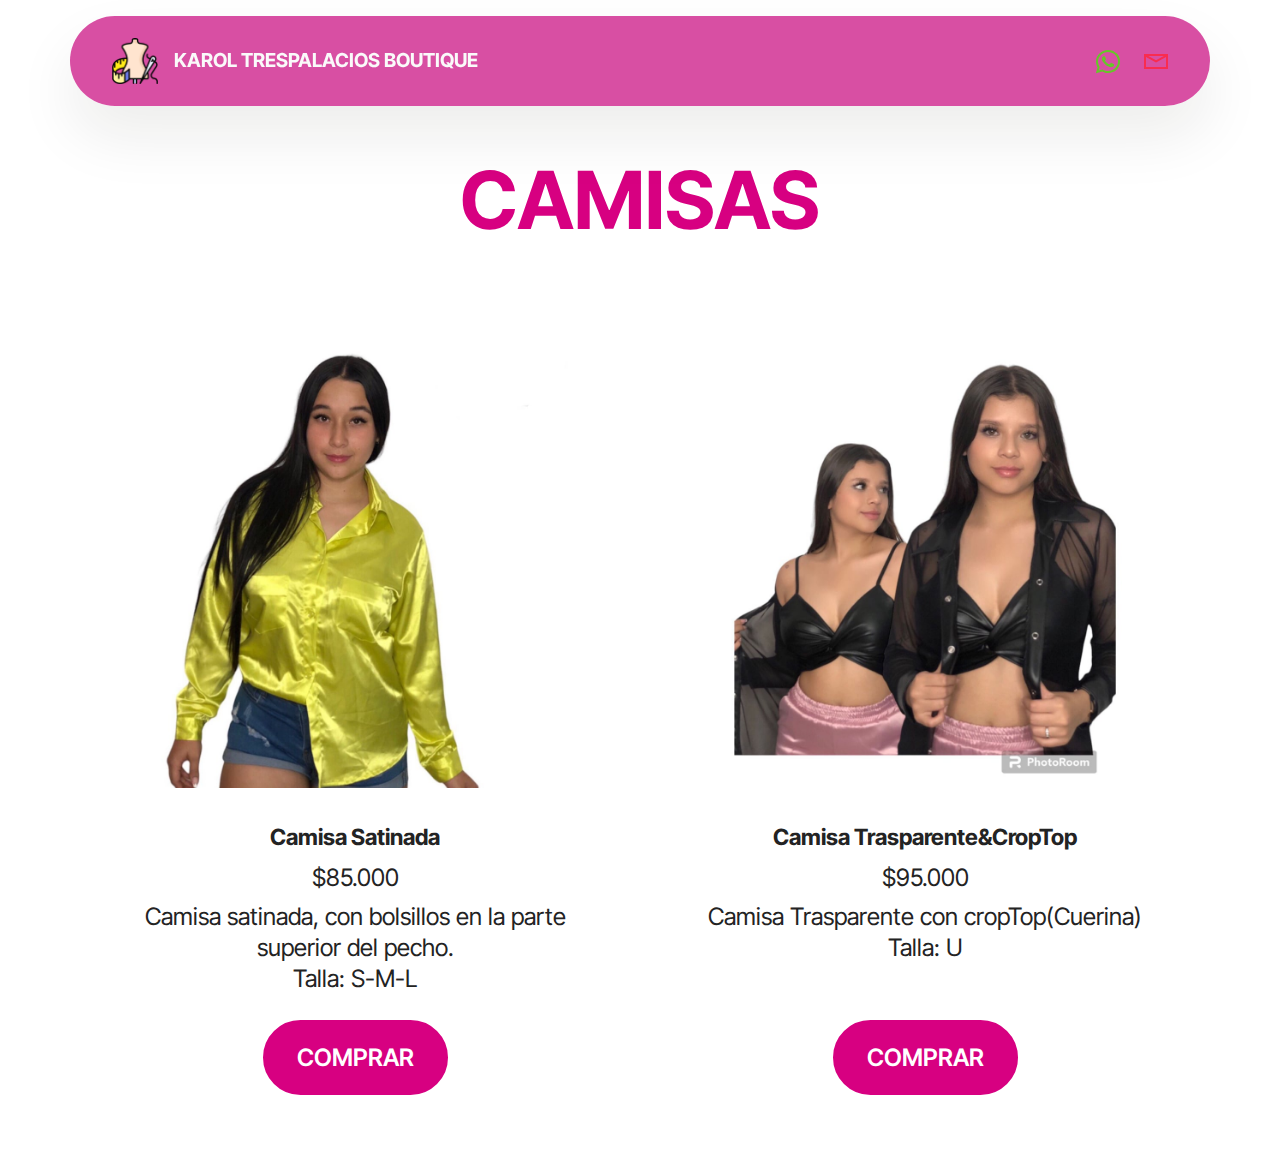
<file: page6.html>
<!DOCTYPE html>
<html  >
<head>
  <!-- Site made with Mobirise Website Builder v5.9.0, https://mobirise.com -->
  <meta charset="UTF-8">
  <meta http-equiv="X-UA-Compatible" content="IE=edge">
  <meta name="generator" content="Mobirise v5.9.0, mobirise.com">
  <meta name="viewport" content="width=device-width, initial-scale=1, minimum-scale=1">
  <link rel="shortcut icon" href="assets/images/diseno-de-moda1-96x96.png" type="image/x-icon">
  <meta name="description" content="">
  
  
  <title>Camisas</title>
  <link rel="stylesheet" href="assets/web/assets/mobirise-icons2/mobirise2.css">
  <link rel="stylesheet" href="assets/bootstrap/css/bootstrap.min.css">
  <link rel="stylesheet" href="assets/bootstrap/css/bootstrap-grid.min.css">
  <link rel="stylesheet" href="assets/bootstrap/css/bootstrap-reboot.min.css">
  <link rel="stylesheet" href="assets/dropdown/css/style.css">
  <link rel="stylesheet" href="assets/socicon/css/styles.css">
  <link rel="stylesheet" href="assets/theme/css/style.css">
  <link rel="preload" href="https://fonts.googleapis.com/css?family=Inter+Tight:100,200,300,400,500,600,700,800,900,100i,200i,300i,400i,500i,600i,700i,800i,900i&display=swap" as="style" onload="this.onload=null;this.rel='stylesheet'">
  <noscript><link rel="stylesheet" href="https://fonts.googleapis.com/css?family=Inter+Tight:100,200,300,400,500,600,700,800,900,100i,200i,300i,400i,500i,600i,700i,800i,900i&display=swap"></noscript>
  <link rel="preload" as="style" href="assets/mobirise/css/mbr-additional.css"><link rel="stylesheet" href="assets/mobirise/css/mbr-additional.css" type="text/css">

  
  
  
</head>
<body>
  
  <section data-bs-version="5.1" class="menu menu2 cid-tLarE6m6v0" once="menu" id="menu02-1g">
	

	<nav class="navbar navbar-dropdown navbar-fixed-top navbar-expand-lg">
		<div class="container">
			<div class="navbar-brand">
				<span class="navbar-logo">
					<a href="https://mobiri.se">
						<img src="assets/images/diseno-de-moda1-96x96.png" alt="Mobirise Website Builder" style="height: 2.9rem;">
					</a>
				</span>
				<span class="navbar-caption-wrap"><a class="navbar-caption text-white display-4" href="index.html">KAROL TRESPALACIOS BOUTIQUE</a></span>
			</div>
			<button class="navbar-toggler" type="button" data-toggle="collapse" data-bs-toggle="collapse" data-target="#navbarSupportedContent" data-bs-target="#navbarSupportedContent" aria-controls="navbarNavAltMarkup" aria-expanded="false" aria-label="Toggle navigation">
				<div class="hamburger">
					<span></span>
					<span></span>
					<span></span>
					<span></span>
				</div>
			</button>
			<div class="collapse navbar-collapse" id="navbarSupportedContent">
				
				<div class="icons-menu">
					<a class="iconfont-wrapper" href="https://wa.me/573054127112">
						<span class="p-2 mbr-iconfont socicon-whatsapp socicon" style="color: rgb(102, 199, 40); fill: rgb(102, 199, 40);"></span>
					</a>
					<a class="iconfont-wrapper" href="mailto:karoltrespalaciosboutique@gmail.com">
						<span class="p-2 mbr-iconfont mobi-mbri-letter mobi-mbri" style="color: rgb(249, 44, 80); fill: rgb(249, 44, 80);"></span>
					</a>
					
					
				</div>
				
			</div>
		</div>
	</nav>
</section>

<section data-bs-version="5.1" class="features4 cid-tL9WJ7XyYS" id="features04-v">
	
	
	<div class="container">
		<div class="mbr-section-head mb-5">
			<h4 class="mbr-section-title mbr-fonts-style align-left mb-0 display-1">
				<strong>CAMISAS</strong></h4>
			
			
		</div>
		<div class="row">
			<div class="item features-image col-12 col-md-6 col-lg-6 active">
				<div class="item-wrapper">
					<div class="item-img">
						<img src="assets/images/whatsapp-image-2024-01-31-at-11.47.50-pm-1256x1256.jpg" alt="Mobirise Website Builder" data-slide-to="0" data-bs-slide-to="0">
					</div>
					<div class="item-content">
						<h5 class="item-title mbr-fonts-style display-5">
							<strong>Camisa Satinada</strong></h5>
						<h6 class="item-subtitle mbr-fonts-style display-7">
							$85.000
						</h6>
						<p class="mbr-text mbr-fonts-style display-7">
							Camisa satinada, con bolsillos en la parte superior del pecho.<br> Talla: S-M-L</p>
						<div class="mbr-section-btn item-footer"><a href="https://wa.me/573054127112" class="btn item-btn btn-success display-7">COMPRAR</a></div>
					</div>
				</div>
			</div><div class="item features-image col-12 col-md-6 col-lg-6">
				<div class="item-wrapper">
					<div class="item-img">
						<img src="assets/images/whatsapp-image-2024-01-31-at-11.46.50-pm-1256x1256.jpg" alt="Mobirise Website Builder" data-slide-to="1" data-bs-slide-to="1">
					</div>
					<div class="item-content">
						<h5 class="item-title mbr-fonts-style display-5"><strong>Camisa Trasparente&amp;CropTop</strong></h5>
						<h6 class="item-subtitle mbr-fonts-style display-7">
							$95.000</h6>
						<p class="mbr-text mbr-fonts-style display-7">Camisa Trasparente con cropTop(Cuerina)<br>Talla: U</p>
						<div class="mbr-section-btn item-footer"><a href="https://wa.me/573054127112" class="btn item-btn btn-success display-7">COMPRAR</a></div>
					</div>

				</div>
			</div>
			
			
		</div>
	</div>
</section>


<script src="assets/bootstrap/js/bootstrap.bundle.min.js"></script>
  <script src="assets/smoothscroll/smooth-scroll.js"></script>
  <script src="assets/ytplayer/index.js"></script>
  <script src="assets/dropdown/js/navbar-dropdown.js"></script>
  <script src="assets/theme/js/script.js"></script>
  
  
  
</body>
</html>
</file>
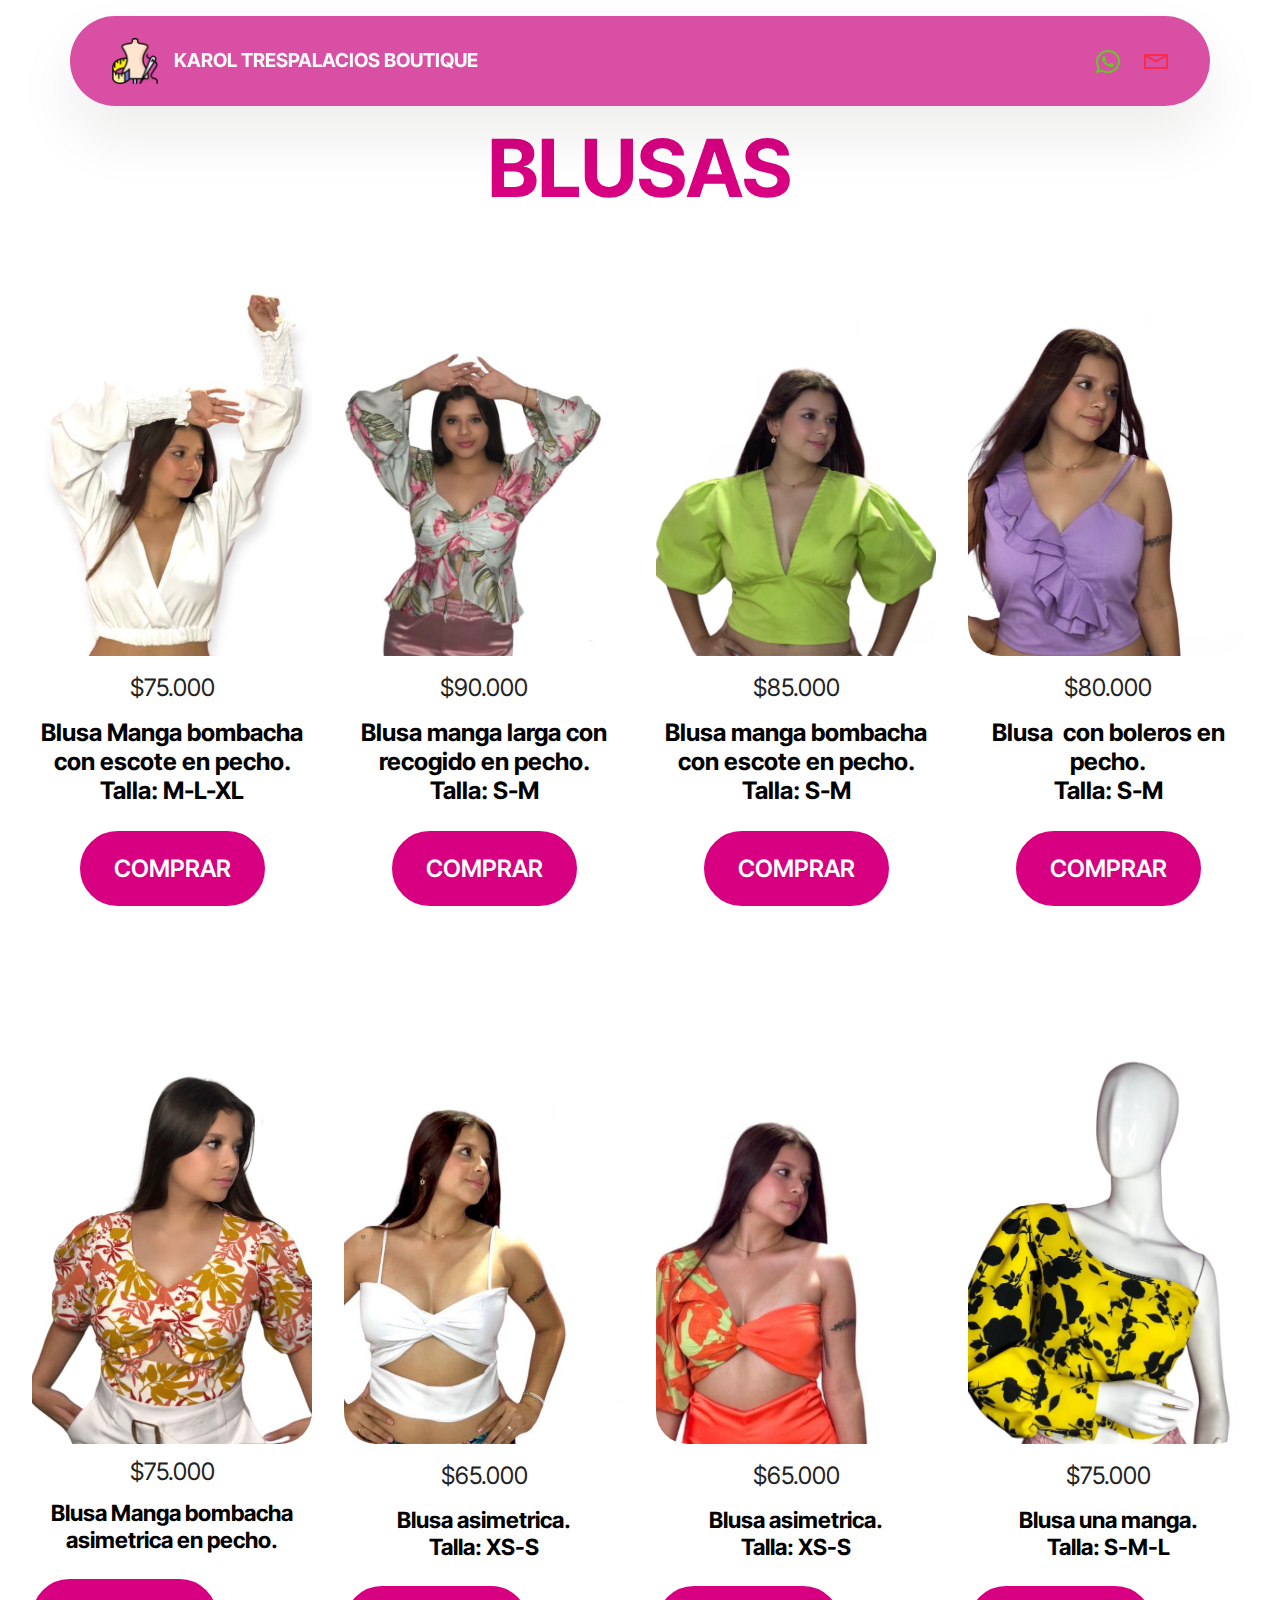
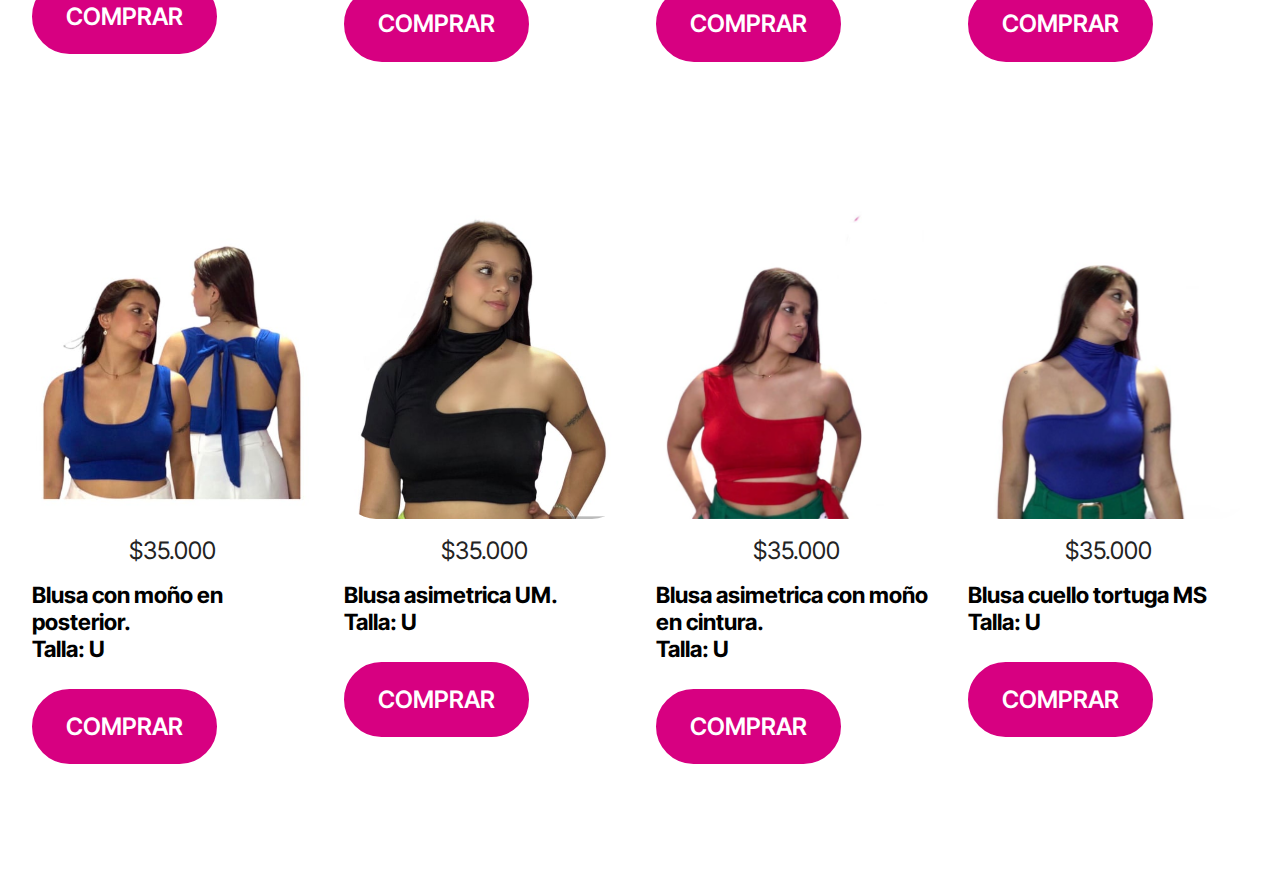
<file: page7.html>
<!DOCTYPE html>
<html  >
<head>
  <!-- Site made with Mobirise Website Builder v5.9.0, https://mobirise.com -->
  <meta charset="UTF-8">
  <meta http-equiv="X-UA-Compatible" content="IE=edge">
  <meta name="generator" content="Mobirise v5.9.0, mobirise.com">
  <meta name="viewport" content="width=device-width, initial-scale=1, minimum-scale=1">
  <link rel="shortcut icon" href="assets/images/diseno-de-moda1-96x96.png" type="image/x-icon">
  <meta name="description" content="">
  
  
  <title>Blusas</title>
  <link rel="stylesheet" href="assets/web/assets/mobirise-icons2/mobirise2.css">
  <link rel="stylesheet" href="assets/bootstrap/css/bootstrap.min.css">
  <link rel="stylesheet" href="assets/bootstrap/css/bootstrap-grid.min.css">
  <link rel="stylesheet" href="assets/bootstrap/css/bootstrap-reboot.min.css">
  <link rel="stylesheet" href="assets/dropdown/css/style.css">
  <link rel="stylesheet" href="assets/socicon/css/styles.css">
  <link rel="stylesheet" href="assets/theme/css/style.css">
  <link rel="preload" href="https://fonts.googleapis.com/css?family=Inter+Tight:100,200,300,400,500,600,700,800,900,100i,200i,300i,400i,500i,600i,700i,800i,900i&display=swap" as="style" onload="this.onload=null;this.rel='stylesheet'">
  <noscript><link rel="stylesheet" href="https://fonts.googleapis.com/css?family=Inter+Tight:100,200,300,400,500,600,700,800,900,100i,200i,300i,400i,500i,600i,700i,800i,900i&display=swap"></noscript>
  <link rel="preload" as="style" href="assets/mobirise/css/mbr-additional.css"><link rel="stylesheet" href="assets/mobirise/css/mbr-additional.css" type="text/css">

  
  
  
</head>
<body>
  
  <section data-bs-version="5.1" class="menu menu2 cid-tLarE6m6v0" once="menu" id="menu02-1g">
	

	<nav class="navbar navbar-dropdown navbar-fixed-top navbar-expand-lg">
		<div class="container">
			<div class="navbar-brand">
				<span class="navbar-logo">
					<a href="https://mobiri.se">
						<img src="assets/images/diseno-de-moda1-96x96.png" alt="Mobirise Website Builder" style="height: 2.9rem;">
					</a>
				</span>
				<span class="navbar-caption-wrap"><a class="navbar-caption text-white display-4" href="index.html">KAROL TRESPALACIOS BOUTIQUE</a></span>
			</div>
			<button class="navbar-toggler" type="button" data-toggle="collapse" data-bs-toggle="collapse" data-target="#navbarSupportedContent" data-bs-target="#navbarSupportedContent" aria-controls="navbarNavAltMarkup" aria-expanded="false" aria-label="Toggle navigation">
				<div class="hamburger">
					<span></span>
					<span></span>
					<span></span>
					<span></span>
				</div>
			</button>
			<div class="collapse navbar-collapse" id="navbarSupportedContent">
				
				<div class="icons-menu">
					<a class="iconfont-wrapper" href="https://wa.me/573054127112">
						<span class="p-2 mbr-iconfont socicon-whatsapp socicon" style="color: rgb(102, 199, 40); fill: rgb(102, 199, 40);"></span>
					</a>
					<a class="iconfont-wrapper" href="mailto:karoltrespalaciosboutique@gmail.com">
						<span class="p-2 mbr-iconfont mobi-mbri-letter mobi-mbri" style="color: rgb(249, 44, 80); fill: rgb(249, 44, 80);"></span>
					</a>
					
					
				</div>
				
			</div>
		</div>
	</nav>
</section>

<section data-bs-version="5.1" class="features03 cid-tLa4AcSB6R" id="features03-x">
	
	
	<div class="container-fluid">
		<div class="mbr-section-head mb-5">
			<h4 class="mbr-section-title mbr-fonts-style align-center mb-0 display-1">
				<strong>BLUSAS</strong></h4>
			
		</div>
		<div class="row">
			<div class="item features-image col-12 col-md-6 col-lg-3 active">
				<div class="item-wrapper">
					<div class="item-img mb-3">
						<img src="assets/images/whatsapp-image-2024-02-01-at-12.49.45-am-646x575.jpg" alt="Mobirise Website Builder" title="">
					</div>
					<div class="item-content align-left">
						<h5 class="item-title mbr-fonts-style mt-0 mb-3 display-7">$75.000</h5>
						<h6 class="item-subtitle mbr-fonts-style mb-3 display-7"><strong>Blusa Manga bombacha con escote en pecho.</strong><br><strong>Talla: M-L-XL</strong></h6>
						
						<div class="mbr-section-btn item-footer"><a href="https://wa.me/573054127112" class="btn item-btn btn-success display-7">COMPRAR</a></div>
					</div>
				</div>
			</div>
			<div class="item features-image col-12 col-md-6 col-lg-3">
				<div class="item-wrapper">
					<div class="item-img mb-3">
						<img src="assets/images/whatsapp-image-2024-02-01-at-12.36.43-am1-646x861.jpg" alt="Mobirise Website Builder" title="" data-slide-to="1" data-bs-slide-to="1">
					</div>
					<div class="item-content align-left">
						<h5 class="item-title mbr-fonts-style mb-3 mt-0 display-7">
							$90.000</h5>
						<h6 class="item-subtitle mbr-fonts-style mb-3 display-7">
							<strong>Blusa manga larga con recogido en pecho.</strong><br><strong>Talla: S-M</strong></h6>
						
						<div class="mbr-section-btn item-footer"><a href="https://wa.me/573054127112" class="btn item-btn btn-success display-7">COMPRAR</a></div>
					</div>
				</div>
			</div>
			<div class="item features-image col-12 col-md-6 col-lg-3">
				<div class="item-wrapper">
					<div class="item-img mb-3">
						<img src="assets/images/whatsapp-image-2024-02-01-at-12.38.09-am-646x863.jpg" alt="Mobirise Website Builder" title="" data-slide-to="2" data-bs-slide-to="2">
					</div>
					<div class="item-content align-left">
						<h5 class="item-title mbr-fonts-style mb-3 mt-0 display-7">
							$85.000</h5>
						<h6 class="item-subtitle mbr-fonts-style mt-0 mb-3 display-7"><strong>Blusa manga bombacha con escote en pecho.</strong><br><strong>Talla: S-M</strong></h6>
						
						<div class="mbr-section-btn item-footer"><a href="https://wa.me/573054127112" class="btn item-btn btn-success display-7">COMPRAR</a></div>
					</div>
				</div>
			</div>
			<div class="item features-image col-12 col-md-6 col-lg-3">
				<div class="item-wrapper">
					<div class="item-img mb-3">
						<img src="assets/images/whatsapp-image-2024-02-01-at-12.41.26-am-646x785.jpg" alt="Mobirise Website Builder" title="" data-slide-to="3" data-bs-slide-to="3">
					</div>
					<div class="item-content align-left">
						<h5 class="item-title mbr-fonts-style mb-3 mt-0 display-7">
							$80.000</h5>
						<h6 class="item-subtitle mbr-fonts-style mt-0 mb-3 display-7">
							<strong>Blusa&nbsp; con boleros en pecho.</strong><br><strong>Talla: S-M</strong></h6>
						
						<div class="mbr-section-btn item-footer"><a href="https://wa.me/573054127112" class="btn item-btn btn-success display-7">COMPRAR</a></div>
					</div>
				</div>
			</div>
		</div>
	</div>
</section>

<section data-bs-version="5.1" class="features03 cid-u30DM4odqd" id="features03-1j">
	
	
	<div class="container-fluid">
		
		<div class="row">
			<div class="item features-image col-12 col-md-6 col-lg-3 active">
				<div class="item-wrapper">
					<div class="item-img mb-3">
						<img src="assets/images/whatsapp-image-2024-02-01-at-12.36.42-am-596x730.jpg" alt="Mobirise Website Builder" title="">
					</div>
					<div class="item-content align-left">
						<h5 class="item-title mbr-fonts-style mt-0 mb-3 display-7"><p>
							$75.000</p></h5>
						<h6 class="item-subtitle mbr-fonts-style mb-3 display-5"><strong>Blusa Manga bombacha asimetrica en pecho.</strong></h6>
						
						<div class="mbr-section-btn item-footer"><a href="https://wa.me/573054127112" class="btn item-btn btn-success display-7">COMPRAR</a></div>
					</div>
				</div>
			</div>
			<div class="item features-image col-12 col-md-6 col-lg-3">
				<div class="item-wrapper">
					<div class="item-img mb-3">
						<img src="assets/images/whatsapp-image-2024-02-01-at-12.31.01-am-596x685.jpg" alt="Mobirise Website Builder" title="" data-slide-to="1" data-bs-slide-to="1">
					</div>
					<div class="item-content align-left">
						<h5 class="item-title mbr-fonts-style mb-3 mt-0 display-7">$65.000</h5>
						<h6 class="item-subtitle mbr-fonts-style mb-3 display-5"><strong>Blusa asimetrica.</strong><br><strong>Talla: XS-S</strong></h6>
						
						<div class="mbr-section-btn item-footer"><a href="https://wa.me/573054127112" class="btn item-btn btn-success display-7">COMPRAR</a></div>
					</div>
				</div>
			</div>
			<div class="item features-image col-12 col-md-6 col-lg-3">
				<div class="item-wrapper">
					<div class="item-img mb-3">
						<img src="assets/images/whatsapp-image-2024-02-01-at-1.03.07-am-646x585.jpeg" alt="Mobirise Website Builder" title="" data-slide-to="2" data-bs-slide-to="2">
					</div>
					<div class="item-content align-left">
						<h5 class="item-title mbr-fonts-style mb-3 mt-0 display-7">$65.000</h5>
						<h6 class="item-subtitle mbr-fonts-style mt-0 mb-3 display-5"><strong>Blusa asimetrica.</strong><br><strong>Talla: XS-S</strong></h6>
						
						<div class="mbr-section-btn item-footer"><a href="https://wa.me/573054127112" class="btn item-btn btn-success display-7">COMPRAR</a></div>
					</div>
				</div>
			</div>
			<div class="item features-image col-12 col-md-6 col-lg-3">
				<div class="item-wrapper">
					<div class="item-img mb-3">
						<img src="assets/images/whatsapp-image-2024-02-01-at-1.38.11-am-646x863.jpg" alt="Mobirise Website Builder" title="" data-slide-to="3" data-bs-slide-to="3">
					</div>
					<div class="item-content align-left">
						<h5 class="item-title mbr-fonts-style mb-3 mt-0 display-7">
							$75.000</h5>
						<h6 class="item-subtitle mbr-fonts-style mt-0 mb-3 display-5">
							<strong>Blusa una manga.</strong><br><strong>Talla: S-M-L</strong></h6>
						
						<div class="mbr-section-btn item-footer"><a href="https://wa.me/573054127112" class="btn item-btn btn-success display-7">COMPRAR</a></div>
					</div>
				</div>
			</div>
		</div>
	</div>
</section>

<section data-bs-version="5.1" class="features03 cid-u30Lflhfe3" id="features03-1k">
	
	
	<div class="container-fluid">
		
		<div class="row">
			<div class="item features-image col-12 col-md-6 col-lg-3 active">
				<div class="item-wrapper">
					<div class="item-img mb-3">
						<img src="assets/images/whatsapp-image-2024-02-01-at-12.31.00-am-646x646.jpg" alt="Mobirise Website Builder" title="">
					</div>
					<div class="item-content align-left">
						<h5 class="item-title mbr-fonts-style mt-0 mb-3 display-7">$35.000</h5>
						<h6 class="item-subtitle mbr-fonts-style mb-3 display-5"><strong>Blusa con moño en posterior.
</strong><div><strong>Talla: U</strong></div></h6>
						
						<div class="mbr-section-btn item-footer"><a href="https://wa.me/573054127112" class="btn item-btn btn-success display-7">COMPRAR</a></div>
					</div>
				</div>
			</div>
			<div class="item features-image col-12 col-md-6 col-lg-3">
				<div class="item-wrapper">
					<div class="item-img mb-3">
						<img src="assets/images/whatsapp-image-2024-02-01-at-1.27.09-am-646x796.jpg" alt="Mobirise Website Builder" title="" data-slide-to="1" data-bs-slide-to="1">
					</div>
					<div class="item-content align-left">
						<h5 class="item-title mbr-fonts-style mb-3 mt-0 display-7">
							$35.000</h5>
						<h6 class="item-subtitle mbr-fonts-style mb-3 display-5"><strong>Blusa asimetrica UM.
</strong><div><strong>Talla: U</strong></div></h6>
						
						<div class="mbr-section-btn item-footer"><a href="https://wa.me/573054127112" class="btn item-btn btn-success display-7">COMPRAR</a></div>
					</div>
				</div>
			</div>
			<div class="item features-image col-12 col-md-6 col-lg-3">
				<div class="item-wrapper">
					<div class="item-img mb-3">
						<img src="assets/images/whatsapp-image-2024-02-01-at-12.36.42-am1-646x861.jpg" alt="Mobirise Website Builder" title="" data-slide-to="2" data-bs-slide-to="2">
					</div>
					<div class="item-content align-left">
						<h5 class="item-title mbr-fonts-style mb-3 mt-0 display-7">
							$35.000</h5>
						<h6 class="item-subtitle mbr-fonts-style mt-0 mb-3 display-5"><strong>Blusa asimetrica con moño en cintura.
</strong><div><strong>Talla: U</strong></div></h6>
						
						<div class="mbr-section-btn item-footer"><a href="https://wa.me/573054127112" class="btn item-btn btn-success display-7">COMPRAR</a></div>
					</div>
				</div>
			</div>
			<div class="item features-image col-12 col-md-6 col-lg-3">
				<div class="item-wrapper">
					<div class="item-img mb-3">
						<img src="assets/images/whatsapp-image-2024-02-01-at-12.40.30-am-646x803.jpg" alt="Mobirise Website Builder" title="" data-slide-to="3" data-bs-slide-to="3">
					</div>
					<div class="item-content align-left">
						<h5 class="item-title mbr-fonts-style mb-3 mt-0 display-7">
							$35.000</h5>
						<h6 class="item-subtitle mbr-fonts-style mt-0 mb-3 display-5"><strong>Blusa cuello tortuga MS</strong><div><strong>Talla: U</strong></div></h6>
						
						<div class="mbr-section-btn item-footer"><a href="https://wa.me/573054127112" class="btn item-btn btn-success display-7">COMPRAR</a></div>
					</div>
				</div>
			</div>
		</div>
	</div>
</section>


<script src="assets/bootstrap/js/bootstrap.bundle.min.js"></script>
  <script src="assets/smoothscroll/smooth-scroll.js"></script>
  <script src="assets/ytplayer/index.js"></script>
  <script src="assets/dropdown/js/navbar-dropdown.js"></script>
  <script src="assets/theme/js/script.js"></script>
  
  
  
</body>
</html>
</file>
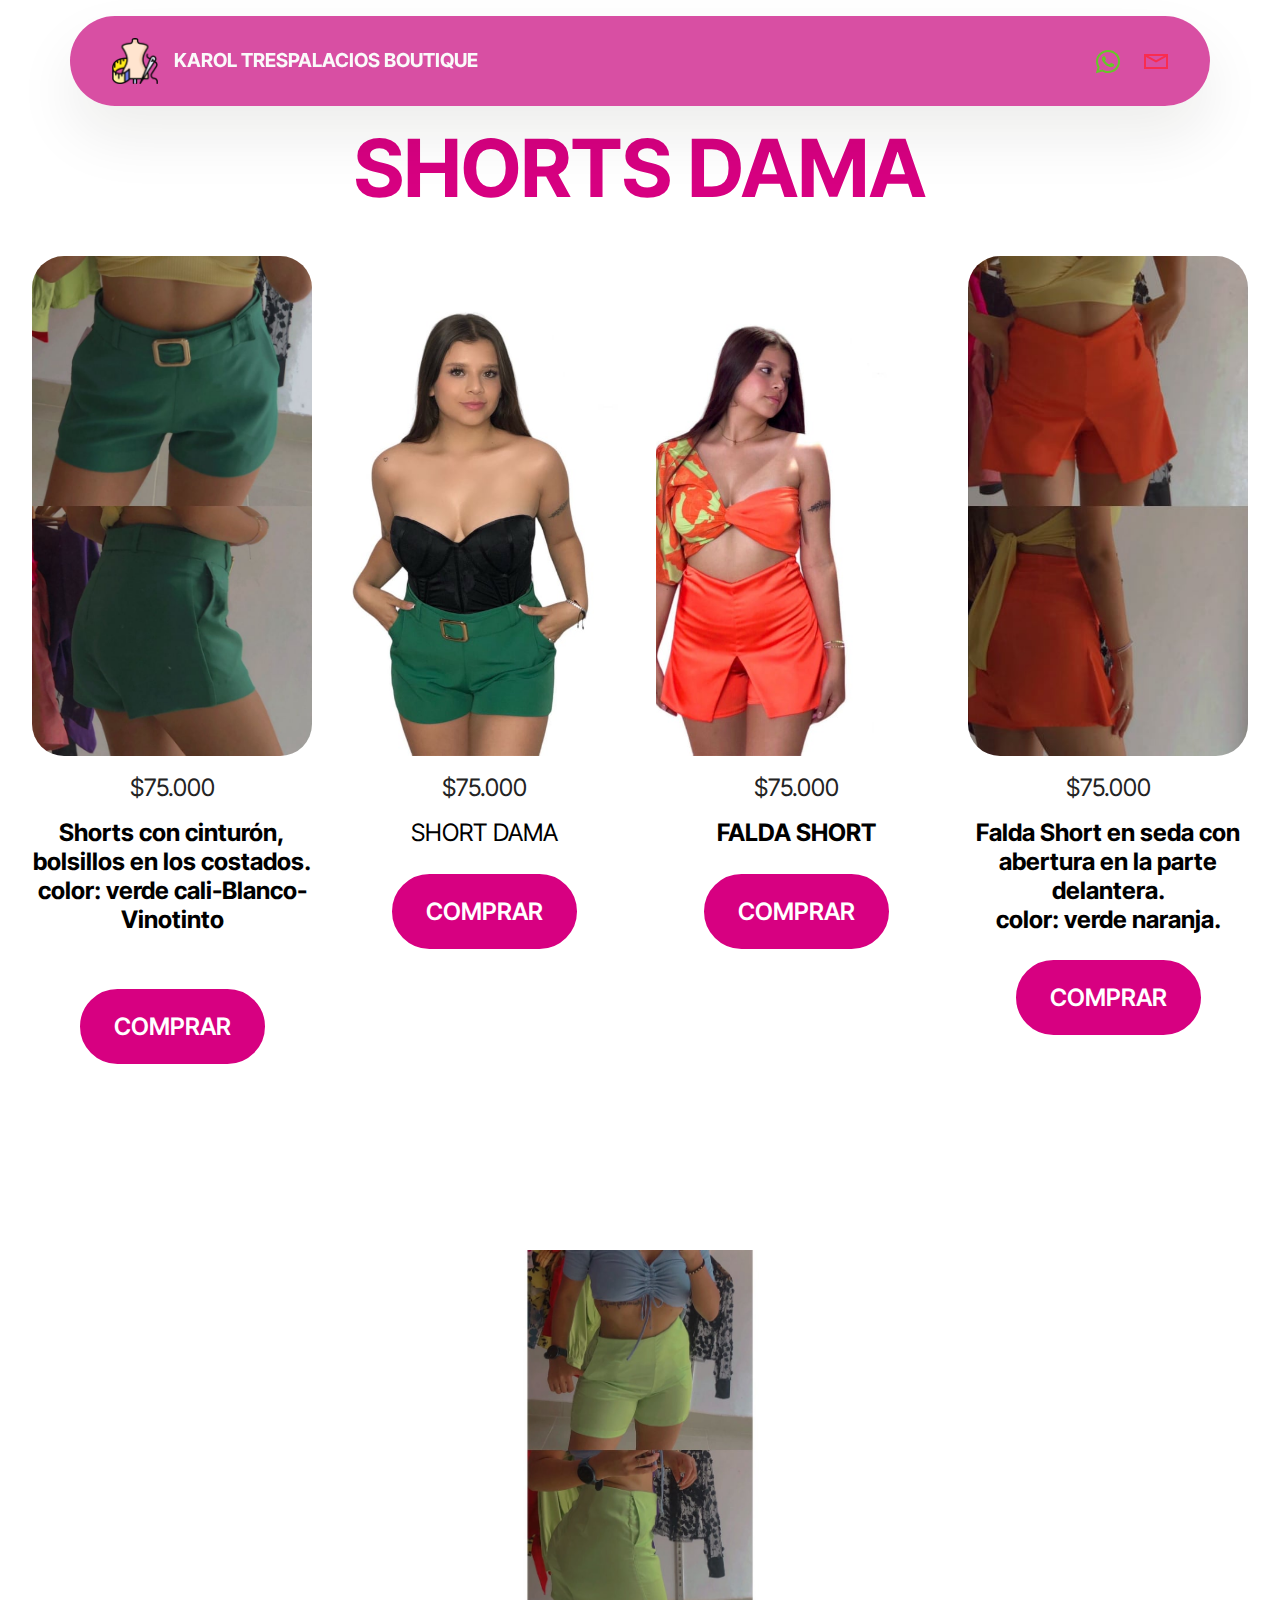
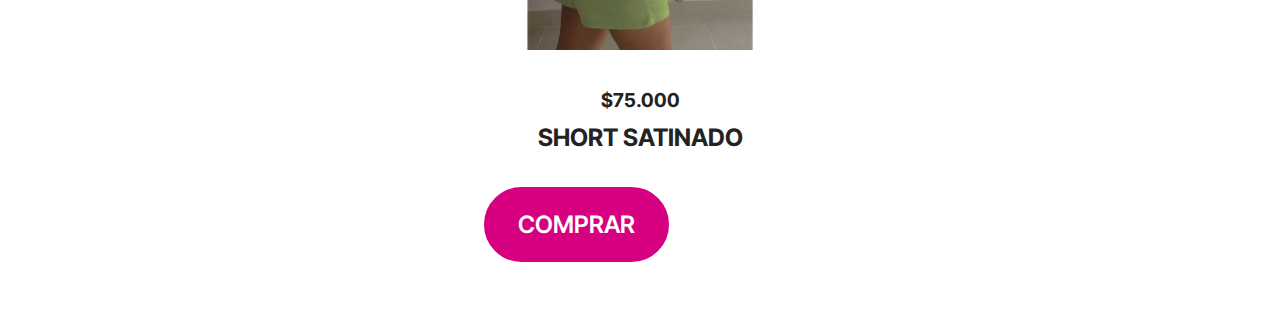
<file: page8.html>
<!DOCTYPE html>
<html  >
<head>
  <!-- Site made with Mobirise Website Builder v5.9.0, https://mobirise.com -->
  <meta charset="UTF-8">
  <meta http-equiv="X-UA-Compatible" content="IE=edge">
  <meta name="generator" content="Mobirise v5.9.0, mobirise.com">
  <meta name="viewport" content="width=device-width, initial-scale=1, minimum-scale=1">
  <link rel="shortcut icon" href="assets/images/diseno-de-moda1-96x96.png" type="image/x-icon">
  <meta name="description" content="">
  
  
  <title>Shorts</title>
  <link rel="stylesheet" href="assets/web/assets/mobirise-icons2/mobirise2.css">
  <link rel="stylesheet" href="assets/bootstrap/css/bootstrap.min.css">
  <link rel="stylesheet" href="assets/bootstrap/css/bootstrap-grid.min.css">
  <link rel="stylesheet" href="assets/bootstrap/css/bootstrap-reboot.min.css">
  <link rel="stylesheet" href="assets/dropdown/css/style.css">
  <link rel="stylesheet" href="assets/socicon/css/styles.css">
  <link rel="stylesheet" href="assets/theme/css/style.css">
  <link rel="preload" href="https://fonts.googleapis.com/css?family=Inter+Tight:100,200,300,400,500,600,700,800,900,100i,200i,300i,400i,500i,600i,700i,800i,900i&display=swap" as="style" onload="this.onload=null;this.rel='stylesheet'">
  <noscript><link rel="stylesheet" href="https://fonts.googleapis.com/css?family=Inter+Tight:100,200,300,400,500,600,700,800,900,100i,200i,300i,400i,500i,600i,700i,800i,900i&display=swap"></noscript>
  <link rel="preload" as="style" href="assets/mobirise/css/mbr-additional.css"><link rel="stylesheet" href="assets/mobirise/css/mbr-additional.css" type="text/css">

  
  
  
</head>
<body>
  
  <section data-bs-version="5.1" class="menu menu2 cid-tLarE6m6v0" once="menu" id="menu02-1g">
	

	<nav class="navbar navbar-dropdown navbar-fixed-top navbar-expand-lg">
		<div class="container">
			<div class="navbar-brand">
				<span class="navbar-logo">
					<a href="https://mobiri.se">
						<img src="assets/images/diseno-de-moda1-96x96.png" alt="Mobirise Website Builder" style="height: 2.9rem;">
					</a>
				</span>
				<span class="navbar-caption-wrap"><a class="navbar-caption text-white display-4" href="index.html">KAROL TRESPALACIOS BOUTIQUE</a></span>
			</div>
			<button class="navbar-toggler" type="button" data-toggle="collapse" data-bs-toggle="collapse" data-target="#navbarSupportedContent" data-bs-target="#navbarSupportedContent" aria-controls="navbarNavAltMarkup" aria-expanded="false" aria-label="Toggle navigation">
				<div class="hamburger">
					<span></span>
					<span></span>
					<span></span>
					<span></span>
				</div>
			</button>
			<div class="collapse navbar-collapse" id="navbarSupportedContent">
				
				<div class="icons-menu">
					<a class="iconfont-wrapper" href="https://wa.me/573054127112">
						<span class="p-2 mbr-iconfont socicon-whatsapp socicon" style="color: rgb(102, 199, 40); fill: rgb(102, 199, 40);"></span>
					</a>
					<a class="iconfont-wrapper" href="mailto:karoltrespalaciosboutique@gmail.com">
						<span class="p-2 mbr-iconfont mobi-mbri-letter mobi-mbri" style="color: rgb(249, 44, 80); fill: rgb(249, 44, 80);"></span>
					</a>
					
					
				</div>
				
			</div>
		</div>
	</nav>
</section>

<section data-bs-version="5.1" class="features03 cid-tLa72oTnjU" id="features03-z">
	
	
	<div class="container-fluid">
		<div class="mbr-section-head mb-5">
			<h4 class="mbr-section-title mbr-fonts-style align-center mb-0 display-1">
				<strong>SHORTS DAMA</strong></h4>
			
		</div>
		<div class="row">
			<div class="item features-image col-12 col-md-6 col-lg-3 active">
				<div class="item-wrapper">
					<div class="item-img mb-3">
						<img src="assets/images/whatsapp-image-2024-02-01-at-12.07.27-am-646x1148.jpg" alt="Mobirise Website Builder" title="">
					</div>
					<div class="item-content align-left">
						<h5 class="item-title mbr-fonts-style mt-0 mb-3 display-7">
							$75.000</h5>
						<h6 class="item-subtitle mbr-fonts-style mb-3 display-7"><strong>Shorts con cinturón, bolsillos en los costados.</strong><br><strong>color:&nbsp;</strong><strong>verde cali-Blanco-Vinotinto<br></strong><strong><br></strong></h6>
						
						<div class="mbr-section-btn item-footer"><a href="https://wa.me/573054127112" class="btn item-btn btn-success display-7">COMPRAR</a></div>
					</div>
				</div>
			</div>
			<div class="item features-image col-12 col-md-6 col-lg-3">
				<div class="item-wrapper">
					<div class="item-img mb-3">
						<img src="assets/images/whatsapp-image-2024-02-01-at-12.07.24-am-646x861.jpg" alt="Mobirise Website Builder" title="" data-slide-to="1" data-bs-slide-to="1">
					</div>
					<div class="item-content align-left">
						<h5 class="item-title mbr-fonts-style mb-3 mt-0 display-7">
							$75.000</h5>
						<h6 class="item-subtitle mbr-fonts-style mb-3 display-7">SHORT DAMA</h6>
						
						<div class="mbr-section-btn item-footer"><a href="https://wa.me/573054127112" class="btn item-btn btn-success display-7">COMPRAR</a></div>
					</div>
				</div>
			</div>
			<div class="item features-image col-12 col-md-6 col-lg-3">
				<div class="item-wrapper">
					<div class="item-img mb-3">
						<img src="assets/images/whatsapp-image-2024-02-01-at-12.07.25-am-646x823.jpg" alt="Mobirise Website Builder" title="" data-slide-to="2" data-bs-slide-to="2">
					</div>
					<div class="item-content align-left">
						<h5 class="item-title mbr-fonts-style mb-3 mt-0 display-7">
							$75.000</h5>
						<h6 class="item-subtitle mbr-fonts-style mt-0 mb-3 display-7"><strong>FALDA SHORT</strong></h6>
						
						<div class="mbr-section-btn item-footer"><a href="https://wa.me/573054127112" class="btn item-btn btn-success display-7">COMPRAR</a></div>
					</div>
				</div>
			</div>
			<div class="item features-image col-12 col-md-6 col-lg-3">
				<div class="item-wrapper">
					<div class="item-img mb-3">
						<img src="assets/images/whatsapp-image-2024-02-01-at-12.13.47-am-646x646.jpg" alt="Mobirise Website Builder" title="" data-slide-to="3" data-bs-slide-to="3">
					</div>
					<div class="item-content align-left">
						<h5 class="item-title mbr-fonts-style mb-3 mt-0 display-7">
							$75.000</h5>
						<h6 class="item-subtitle mbr-fonts-style mt-0 mb-3 display-7"><strong>Falda Short en seda con abertura en la parte delantera.</strong><div><strong>color: verde naranja.</strong></div></h6>
						
						<div class="mbr-section-btn item-footer"><a href="https://wa.me/573054127112" class="btn item-btn btn-success display-7">COMPRAR</a></div>
					</div>
				</div>
			</div>
		</div>
	</div>
</section>

<section data-bs-version="5.1" class="features1 cid-u30AEtWe4Y" id="features01-1i">
  

  
  
  <div class="container-fluid">
    <div class="row justify-content-center mb-5">
      
    </div>
    <div class="row justify-content-center">
      <div class="col-sm-6 col-md-12 mb-3 mb-lg-0 col-lg-4">
        <div class="card-wrap card1">
          <div class="image-wrap">
            <img src="assets/images/whatsapp-image-2024-02-01-at-12.13.46-am-883x883.jpg" alt="Mobirise Website Builder">
            
          </div>
          <div class="content-wrap">
            <h5 class="mbr-card-title card-title1 mbr-fonts-style align-left mb-2 display-4"><strong>$75.000</strong></h5>
            <h6 class="mbr-role mbr-fonts-style align-left mb-2 display-7"><strong>SHORT SATINADO</strong></h6>
            
            <div class="mbr-section-btn align-left content-footer"><a class="btn article-btn btn-success display-7" href="https://wa.me/573054127112">COMPRAR<strong></strong></a></div>
          </div>
        </div>
      </div>

      
      

      
    </div>
  </div>
</section>


<script src="assets/bootstrap/js/bootstrap.bundle.min.js"></script>
  <script src="assets/smoothscroll/smooth-scroll.js"></script>
  <script src="assets/ytplayer/index.js"></script>
  <script src="assets/dropdown/js/navbar-dropdown.js"></script>
  <script src="assets/theme/js/script.js"></script>
  
  
  
</body>
</html>
</file>
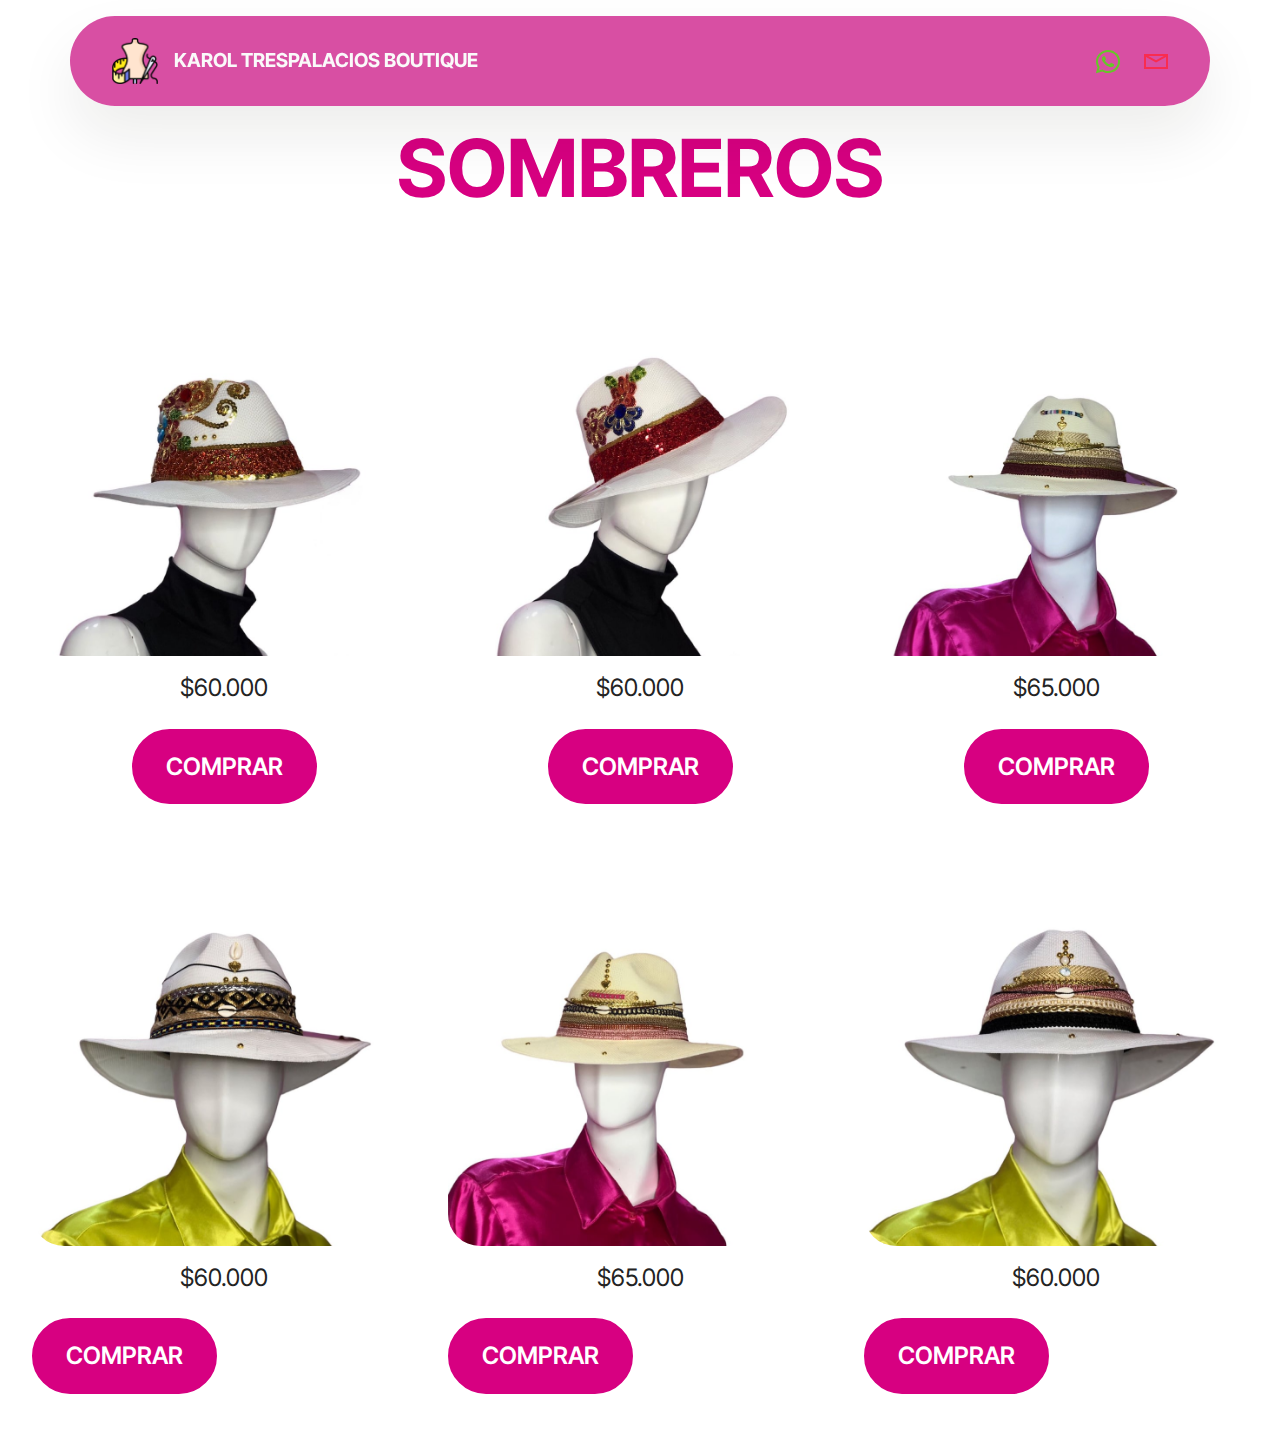
<file: page9.html>
<!DOCTYPE html>
<html  >
<head>
  <!-- Site made with Mobirise Website Builder v5.9.0, https://mobirise.com -->
  <meta charset="UTF-8">
  <meta http-equiv="X-UA-Compatible" content="IE=edge">
  <meta name="generator" content="Mobirise v5.9.0, mobirise.com">
  <meta name="viewport" content="width=device-width, initial-scale=1, minimum-scale=1">
  <link rel="shortcut icon" href="assets/images/diseno-de-moda1-96x96.png" type="image/x-icon">
  <meta name="description" content="">
  
  
  <title>Sombreros</title>
  <link rel="stylesheet" href="assets/web/assets/mobirise-icons2/mobirise2.css">
  <link rel="stylesheet" href="assets/bootstrap/css/bootstrap.min.css">
  <link rel="stylesheet" href="assets/bootstrap/css/bootstrap-grid.min.css">
  <link rel="stylesheet" href="assets/bootstrap/css/bootstrap-reboot.min.css">
  <link rel="stylesheet" href="assets/dropdown/css/style.css">
  <link rel="stylesheet" href="assets/socicon/css/styles.css">
  <link rel="stylesheet" href="assets/theme/css/style.css">
  <link rel="preload" href="https://fonts.googleapis.com/css?family=Inter+Tight:100,200,300,400,500,600,700,800,900,100i,200i,300i,400i,500i,600i,700i,800i,900i&display=swap" as="style" onload="this.onload=null;this.rel='stylesheet'">
  <noscript><link rel="stylesheet" href="https://fonts.googleapis.com/css?family=Inter+Tight:100,200,300,400,500,600,700,800,900,100i,200i,300i,400i,500i,600i,700i,800i,900i&display=swap"></noscript>
  <link rel="preload" as="style" href="assets/mobirise/css/mbr-additional.css"><link rel="stylesheet" href="assets/mobirise/css/mbr-additional.css" type="text/css">

  
  
  
</head>
<body>
  
  <section data-bs-version="5.1" class="menu menu2 cid-tLarE6m6v0" once="menu" id="menu02-1g">
	

	<nav class="navbar navbar-dropdown navbar-fixed-top navbar-expand-lg">
		<div class="container">
			<div class="navbar-brand">
				<span class="navbar-logo">
					<a href="https://mobiri.se">
						<img src="assets/images/diseno-de-moda1-96x96.png" alt="Mobirise Website Builder" style="height: 2.9rem;">
					</a>
				</span>
				<span class="navbar-caption-wrap"><a class="navbar-caption text-white display-4" href="index.html">KAROL TRESPALACIOS BOUTIQUE</a></span>
			</div>
			<button class="navbar-toggler" type="button" data-toggle="collapse" data-bs-toggle="collapse" data-target="#navbarSupportedContent" data-bs-target="#navbarSupportedContent" aria-controls="navbarNavAltMarkup" aria-expanded="false" aria-label="Toggle navigation">
				<div class="hamburger">
					<span></span>
					<span></span>
					<span></span>
					<span></span>
				</div>
			</button>
			<div class="collapse navbar-collapse" id="navbarSupportedContent">
				
				<div class="icons-menu">
					<a class="iconfont-wrapper" href="https://wa.me/573054127112">
						<span class="p-2 mbr-iconfont socicon-whatsapp socicon" style="color: rgb(102, 199, 40); fill: rgb(102, 199, 40);"></span>
					</a>
					<a class="iconfont-wrapper" href="mailto:karoltrespalaciosboutique@gmail.com">
						<span class="p-2 mbr-iconfont mobi-mbri-letter mobi-mbri" style="color: rgb(249, 44, 80); fill: rgb(249, 44, 80);"></span>
					</a>
					
					
				</div>
				
			</div>
		</div>
	</nav>
</section>

<section data-bs-version="5.1" class="features03 cid-tLaamqsAAH" id="features03-15">
	
	
	<div class="container-fluid">
		<div class="mbr-section-head mb-5">
			<h4 class="mbr-section-title mbr-fonts-style align-center mb-0 display-1">
				<strong>SOMBREROS</strong></h4>
			
		</div>
		<div class="row">
			<div class="item features-image col-12 col-md-6 col-lg-4 active">
				<div class="item-wrapper">
					<div class="item-img mb-3">
						<img src="assets/images/whatsapp-image-2024-02-01-at-3.05.36-am-883x1179.jpg" alt="Mobirise Website Builder" title="">
					</div>
					<div class="item-content align-left">
						<h5 class="item-title mbr-fonts-style mt-0 mb-3 display-7">
							$60.000</h5>
						
						
						<div class="mbr-section-btn item-footer"><a href="https://wa.me/573054127112" class="btn item-btn btn-success display-7">COMPRAR</a></div>
					</div>
				</div>
			</div>
			<div class="item features-image col-12 col-md-6 col-lg-4">
				<div class="item-wrapper">
					<div class="item-img mb-3">
						<img src="assets/images/whatsapp-image-2024-02-01-at-3.06.42-am-883x1179.jpg" alt="Mobirise Website Builder" title="" data-slide-to="1" data-bs-slide-to="1">
					</div>
					<div class="item-content align-left">
						<h5 class="item-title mbr-fonts-style mb-3 mt-0 display-7">$60.000</h5>
						
						
						<div class="mbr-section-btn item-footer"><a href="https://wa.me/573054127112" class="btn item-btn btn-success display-7">COMPRAR</a></div>
					</div>
				</div>
			</div>
			<div class="item features-image col-12 col-md-6 col-lg-4">
				<div class="item-wrapper">
					<div class="item-img mb-3">
						<img src="assets/images/whatsapp-image-2024-02-01-at-3.05.37-am1-883x1179.jpg" alt="Mobirise Website Builder" title="" data-slide-to="2" data-bs-slide-to="2">
					</div>
					<div class="item-content align-left">
						<h5 class="item-title mbr-fonts-style mb-3 mt-0 display-7">
							$65.000</h5>
						
						
						<div class="mbr-section-btn item-footer"><a href="https://wa.me/573054127112" class="btn item-btn btn-success display-7">COMPRAR</a></div>
					</div>
				</div>
			</div>
			
		</div>
	</div>
</section>

<section data-bs-version="5.1" class="features03 cid-u31jtO5zci" id="features03-1n">
	
	
	<div class="container-fluid">
		
		<div class="row">
			<div class="item features-image col-12 col-md-6 col-lg-4 active">
				<div class="item-wrapper">
					<div class="item-img mb-3">
						<img src="assets/images/whatsapp-image-2024-02-01-at-3.05.38-am-883x1179.jpg" alt="Mobirise Website Builder" title="">
					</div>
					<div class="item-content align-left">
						<h5 class="item-title mbr-fonts-style mt-0 mb-3 display-7">
							$60.000</h5>
						
						
						<div class="mbr-section-btn item-footer"><a href="https://wa.me/573054127112" class="btn item-btn btn-success display-7">COMPRAR</a></div>
					</div>
				</div>
			</div>
			<div class="item features-image col-12 col-md-6 col-lg-4">
				<div class="item-wrapper">
					<div class="item-img mb-3">
						<img src="assets/images/whatsapp-image-2024-02-01-at-3.05.39-am-883x1179.jpg" alt="Mobirise Website Builder" title="" data-slide-to="1" data-bs-slide-to="1">
					</div>
					<div class="item-content align-left">
						<h5 class="item-title mbr-fonts-style mb-3 mt-0 display-7">
							$65.000</h5>
						
						
						<div class="mbr-section-btn item-footer"><a href="https://wa.me/573054127112" class="btn item-btn btn-success display-7">COMPRAR</a></div>
					</div>
				</div>
			</div>
			<div class="item features-image col-12 col-md-6 col-lg-4">
				<div class="item-wrapper">
					<div class="item-img mb-3">
						<img src="assets/images/whatsapp-image-2024-02-01-at-3.05.37-am-883x1179.jpg" alt="Mobirise Website Builder" title="" data-slide-to="2" data-bs-slide-to="2">
					</div>
					<div class="item-content align-left">
						<h5 class="item-title mbr-fonts-style mb-3 mt-0 display-7">
							$60.000</h5>
						
						
						<div class="mbr-section-btn item-footer"><a href="https://wa.me/573054127112" class="btn item-btn btn-success display-7">COMPRAR</a></div>
					</div>
				</div>
			</div>
			
		</div>
	</div>
</section>


<script src="assets/bootstrap/js/bootstrap.bundle.min.js"></script>
  <script src="assets/smoothscroll/smooth-scroll.js"></script>
  <script src="assets/ytplayer/index.js"></script>
  <script src="assets/dropdown/js/navbar-dropdown.js"></script>
  <script src="assets/theme/js/script.js"></script>
  
  
  
</body>
</html>
</file>
<file: assets/web/assets/mobirise-icons2/mobirise2.css>
@font-face {
  font-family: 'Moririse2';
  font-display: swap;
  src:  url('mobirise2.eot?f2bix4');
  src:  url('mobirise2.eot?f2bix4#iefix') format('embedded-opentype'),
    url('mobirise2.ttf?f2bix4') format('truetype'),
    url('mobirise2.woff?f2bix4') format('woff'),
    url('mobirise2.svg?f2bix4#mobirise2') format('svg');
  font-weight: normal;
  font-style: normal;
}

[class^="mobi-"], [class*=" mobi-"] {
  /* use !important to prevent issues with browser extensions that change fonts */
  font-family: 'Moririse2' !important;
  speak: none;
  font-style: normal;
  font-weight: normal;
  font-variant: normal;
  text-transform: none;
  line-height: 1;

  /* Better Font Rendering =========== */
  -webkit-font-smoothing: antialiased;
  -moz-osx-font-smoothing: grayscale;
}

.mobi-mbri-add-submenu:before {
  content: "\e900";
}
.mobi-mbri-alert:before {
  content: "\e901";
}
.mobi-mbri-align-center:before {
  content: "\e902";
}
.mobi-mbri-align-justify:before {
  content: "\e903";
}
.mobi-mbri-align-left:before {
  content: "\e904";
}
.mobi-mbri-align-right:before {
  content: "\e905";
}
.mobi-mbri-android:before {
  content: "\e906";
}
.mobi-mbri-apple:before {
  content: "\e907";
}
.mobi-mbri-arrow-down:before {
  content: "\e908";
}
.mobi-mbri-arrow-next:before {
  content: "\e909";
}
.mobi-mbri-arrow-prev:before {
  content: "\e90a";
}
.mobi-mbri-arrow-up:before {
  content: "\e90b";
}
.mobi-mbri-bold:before {
  content: "\e90c";
}
.mobi-mbri-bookmark:before {
  content: "\e90d";
}
.mobi-mbri-bootstrap:before {
  content: "\e90e";
}
.mobi-mbri-briefcase:before {
  content: "\e90f";
}
.mobi-mbri-browse:before {
  content: "\e910";
}
.mobi-mbri-bulleted-list:before {
  content: "\e911";
}
.mobi-mbri-calendar:before {
  content: "\e912";
}
.mobi-mbri-camera:before {
  content: "\e913";
}
.mobi-mbri-cart-add:before {
  content: "\e914";
}
.mobi-mbri-cart-full:before {
  content: "\e915";
}
.mobi-mbri-cash:before {
  content: "\e916";
}
.mobi-mbri-change-style:before {
  content: "\e917";
}
.mobi-mbri-chat:before {
  content: "\e918";
}
.mobi-mbri-clock:before {
  content: "\e919";
}
.mobi-mbri-close:before {
  content: "\e91a";
}
.mobi-mbri-cloud:before {
  content: "\e91b";
}
.mobi-mbri-code:before {
  content: "\e91c";
}
.mobi-mbri-contact-form:before {
  content: "\e91d";
}
.mobi-mbri-credit-card:before {
  content: "\e91e";
}
.mobi-mbri-cursor-click:before {
  content: "\e91f";
}
.mobi-mbri-cust-feedback:before {
  content: "\e920";
}
.mobi-mbri-database:before {
  content: "\e921";
}
.mobi-mbri-delivery:before {
  content: "\e922";
}
.mobi-mbri-desktop:before {
  content: "\e923";
}
.mobi-mbri-devices:before {
  content: "\e924";
}
.mobi-mbri-down:before {
  content: "\e925";
}
.mobi-mbri-download-2:before {
  content: "\e926";
}
.mobi-mbri-download:before {
  content: "\e927";
}
.mobi-mbri-drag-n-drop-2:before {
  content: "\e928";
}
.mobi-mbri-drag-n-drop:before {
  content: "\e929";
}
.mobi-mbri-edit-2:before {
  content: "\e92a";
}
.mobi-mbri-edit:before {
  content: "\e92b";
}
.mobi-mbri-error:before {
  content: "\e92c";
}
.mobi-mbri-extension:before {
  content: "\e92d";
}
.mobi-mbri-features:before {
  content: "\e92e";
}
.mobi-mbri-file:before {
  content: "\e92f";
}
.mobi-mbri-flag:before {
  content: "\e930";
}
.mobi-mbri-folder:before {
  content: "\e931";
}
.mobi-mbri-gift:before {
  content: "\e932";
}
.mobi-mbri-github:before {
  content: "\e933";
}
.mobi-mbri-globe-2:before {
  content: "\e934";
}
.mobi-mbri-globe:before {
  content: "\e935";
}
.mobi-mbri-growing-chart:before {
  content: "\e936";
}
.mobi-mbri-hearth:before {
  content: "\e937";
}
.mobi-mbri-help:before {
  content: "\e938";
}
.mobi-mbri-home:before {
  content: "\e939";
}
.mobi-mbri-hot-cup:before {
  content: "\e93a";
}
.mobi-mbri-idea:before {
  content: "\e93b";
}
.mobi-mbri-image-gallery:before {
  content: "\e93c";
}
.mobi-mbri-image-slider:before {
  content: "\e93d";
}
.mobi-mbri-info:before {
  content: "\e93e";
}
.mobi-mbri-italic:before {
  content: "\e93f";
}
.mobi-mbri-key:before {
  content: "\e940";
}
.mobi-mbri-laptop:before {
  content: "\e941";
}
.mobi-mbri-layers:before {
  content: "\e942";
}
.mobi-mbri-left-right:before {
  content: "\e943";
}
.mobi-mbri-left:before {
  content: "\e944";
}
.mobi-mbri-letter:before {
  content: "\e945";
}
.mobi-mbri-like:before {
  content: "\e946";
}
.mobi-mbri-link:before {
  content: "\e947";
}
.mobi-mbri-lock:before {
  content: "\e948";
}
.mobi-mbri-login:before {
  content: "\e949";
}
.mobi-mbri-logout:before {
  content: "\e94a";
}
.mobi-mbri-magic-stick:before {
  content: "\e94b";
}
.mobi-mbri-map-pin:before {
  content: "\e94c";
}
.mobi-mbri-menu:before {
  content: "\e94d";
}
.mobi-mbri-mobile-2:before {
  content: "\e94e";
}
.mobi-mbri-mobile-horizontal:before {
  content: "\e94f";
}
.mobi-mbri-mobile:before {
  content: "\e950";
}
.mobi-mbri-mobirise:before {
  content: "\e951";
}
.mobi-mbri-more-horizontal:before {
  content: "\e952";
}
.mobi-mbri-more-vertical:before {
  content: "\e953";
}
.mobi-mbri-music:before {
  content: "\e954";
}
.mobi-mbri-new-file:before {
  content: "\e955";
}
.mobi-mbri-numbered-list:before {
  content: "\e956";
}
.mobi-mbri-opened-folder:before {
  content: "\e957";
}
.mobi-mbri-pages:before {
  content: "\e958";
}
.mobi-mbri-paper-plane:before {
  content: "\e959";
}
.mobi-mbri-paperclip:before {
  content: "\e95a";
}
.mobi-mbri-phone:before {
  content: "\e95b";
}
.mobi-mbri-photo:before {
  content: "\e95c";
}
.mobi-mbri-photos:before {
  content: "\e95d";
}
.mobi-mbri-pin:before {
  content: "\e95e";
}
.mobi-mbri-play:before {
  content: "\e95f";
}
.mobi-mbri-plus:before {
  content: "\e960";
}
.mobi-mbri-preview:before {
  content: "\e961";
}
.mobi-mbri-print:before {
  content: "\e962";
}
.mobi-mbri-protect:before {
  content: "\e963";
}
.mobi-mbri-question:before {
  content: "\e964";
}
.mobi-mbri-quote-left:before {
  content: "\e965";
}
.mobi-mbri-quote-right:before {
  content: "\e966";
}
.mobi-mbri-redo:before {
  content: "\e967";
}
.mobi-mbri-refresh:before {
  content: "\e968";
}
.mobi-mbri-responsive-2:before {
  content: "\e969";
}
.mobi-mbri-responsive:before {
  content: "\e96a";
}
.mobi-mbri-right:before {
  content: "\e96b";
}
.mobi-mbri-rocket:before {
  content: "\e96c";
}
.mobi-mbri-sad-face:before {
  content: "\e96d";
}
.mobi-mbri-sale:before {
  content: "\e96e";
}
.mobi-mbri-save:before {
  content: "\e96f";
}
.mobi-mbri-search:before {
  content: "\e970";
}
.mobi-mbri-setting-2:before {
  content: "\e971";
}
.mobi-mbri-setting-3:before {
  content: "\e972";
}
.mobi-mbri-setting:before {
  content: "\e973";
}
.mobi-mbri-share:before {
  content: "\e974";
}
.mobi-mbri-shopping-bag:before {
  content: "\e975";
}
.mobi-mbri-shopping-basket:before {
  content: "\e976";
}
.mobi-mbri-shopping-cart:before {
  content: "\e977";
}
.mobi-mbri-sites:before {
  content: "\e978";
}
.mobi-mbri-smile-face:before {
  content: "\e979";
}
.mobi-mbri-speed:before {
  content: "\e97a";
}
.mobi-mbri-star:before {
  content: "\e97b";
}
.mobi-mbri-success:before {
  content: "\e97c";
}
.mobi-mbri-sun:before {
  content: "\e97d";
}
.mobi-mbri-sun2:before {
  content: "\e97e";
}
.mobi-mbri-tablet-vertical:before {
  content: "\e97f";
}
.mobi-mbri-tablet:before {
  content: "\e980";
}
.mobi-mbri-target:before {
  content: "\e981";
}
.mobi-mbri-timer:before {
  content: "\e982";
}
.mobi-mbri-to-ftp:before {
  content: "\e983";
}
.mobi-mbri-to-local-drive:before {
  content: "\e984";
}
.mobi-mbri-touch-swipe:before {
  content: "\e985";
}
.mobi-mbri-touch:before {
  content: "\e986";
}
.mobi-mbri-trash:before {
  content: "\e987";
}
.mobi-mbri-underline:before {
  content: "\e988";
}
.mobi-mbri-undo:before {
  content: "\e989";
}
.mobi-mbri-unlink:before {
  content: "\e98a";
}
.mobi-mbri-unlock:before {
  content: "\e98b";
}
.mobi-mbri-up-down:before {
  content: "\e98c";
}
.mobi-mbri-up:before {
  content: "\e98d";
}
.mobi-mbri-update:before {
  content: "\e98e";
}
.mobi-mbri-upload-2:before {
  content: "\e98f";
}
.mobi-mbri-upload:before {
  content: "\e990";
}
.mobi-mbri-user-2:before {
  content: "\e991";
}
.mobi-mbri-user:before {
  content: "\e992";
}
.mobi-mbri-users:before {
  content: "\e993";
}
.mobi-mbri-video-play:before {
  content: "\e994";
}
.mobi-mbri-video:before {
  content: "\e995";
}
.mobi-mbri-watch:before {
  content: "\e996";
}
.mobi-mbri-website-theme-2:before {
  content: "\e997";
}
.mobi-mbri-website-theme:before {
  content: "\e998";
}
.mobi-mbri-wifi:before {
  content: "\e999";
}
.mobi-mbri-windows:before {
  content: "\e99a";
}
.mobi-mbri-zoom-in:before {
  content: "\e99b";
}
.mobi-mbri-zoom-out:before {
  content: "\e99c";
}
</file>
<file: assets/dropdown/css/style.css>
.navbar-dropdown {
  left: 0;
  padding: 0;
  position: absolute;
  right: 0;
  top: 0;
  transition: all 0.45s ease;
  z-index: 1030;
  background: #282828; }
  .navbar-dropdown .navbar-logo {
    margin-right: 0.8rem;
    transition: margin 0.3s ease-in-out;
    vertical-align: middle; }
    .navbar-dropdown .navbar-logo img {
      height: 3.125rem;
      transition: all 0.3s ease-in-out; }
    .navbar-dropdown .navbar-logo.mbr-iconfont {
      font-size: 3.125rem;
      line-height: 3.125rem; }
  .navbar-dropdown .navbar-caption {
    font-weight: 700;
    white-space: normal;
    vertical-align: -4px;
    line-height: 3.125rem !important; }
    .navbar-dropdown .navbar-caption, .navbar-dropdown .navbar-caption:hover {
      color: inherit;
      text-decoration: none; }
  .navbar-dropdown .mbr-iconfont + .navbar-caption {
    vertical-align: -1px; }
  .navbar-dropdown.navbar-fixed-top {
    position: fixed; }
  .navbar-dropdown .navbar-brand span {
    vertical-align: -4px; }
  .navbar-dropdown.bg-color.transparent {
    background: none; }
  .navbar-dropdown.navbar-short .navbar-brand {
    padding: 0.625rem 0; }
    .navbar-dropdown.navbar-short .navbar-brand span {
      vertical-align: -1px; }
  .navbar-dropdown.navbar-short .navbar-caption {
    line-height: 2.375rem !important;
    vertical-align: -2px; }
  .navbar-dropdown.navbar-short .navbar-logo {
    margin-right: 0.5rem; }
    .navbar-dropdown.navbar-short .navbar-logo img {
      height: 2.375rem; }
    .navbar-dropdown.navbar-short .navbar-logo.mbr-iconfont {
      font-size: 2.375rem;
      line-height: 2.375rem; }
  .navbar-dropdown.navbar-short .mbr-table-cell {
    height: 3.625rem; }
  .navbar-dropdown .navbar-close {
    left: 0.6875rem;
    position: fixed;
    top: 0.75rem;
    z-index: 1000; }
  .navbar-dropdown .hamburger-icon {
    content: "";
    display: inline-block;
    vertical-align: middle;
    width: 16px;
    -webkit-box-shadow: 0 -6px 0 1px #282828,0 0 0 1px #282828,0 6px 0 1px #282828;
    -moz-box-shadow: 0 -6px 0 1px #282828,0 0 0 1px #282828,0 6px 0 1px #282828;
    box-shadow: 0 -6px 0 1px #282828,0 0 0 1px #282828,0 6px 0 1px #282828; }

.dropdown-menu .dropdown-toggle[data-toggle="dropdown-submenu"]::after {
  border-bottom: 0.35em solid transparent;
  border-left: 0.35em solid;
  border-right: 0;
  border-top: 0.35em solid transparent;
  margin-left: 0.3rem; }

.dropdown-menu .dropdown-item:focus {
  outline: 0; }

.nav-dropdown {
  font-size: 0.75rem;
  font-weight: 500;
  height: auto !important; }
  .nav-dropdown .nav-btn {
    padding-left: 1rem; }
  .nav-dropdown .link {
    margin: .667em 1.667em;
    font-weight: 500;
    padding: 0;
    transition: color .2s ease-in-out; }
    .nav-dropdown .link.dropdown-toggle {
      margin-right: 2.583em; }
      .nav-dropdown .link.dropdown-toggle::after {
        margin-left: .25rem;
        border-top: 0.35em solid;
        border-right: 0.35em solid transparent;
        border-left: 0.35em solid transparent;
        border-bottom: 0; }
      .nav-dropdown .link.dropdown-toggle[aria-expanded="true"] {
        margin: 0;
        padding: 0.667em 3.263em  0.667em 1.667em; }
  .nav-dropdown .link::after,
  .nav-dropdown .dropdown-item::after {
    color: inherit; }
  .nav-dropdown .btn {
    font-size: 0.75rem;
    font-weight: 700;
    letter-spacing: 0;
    margin-bottom: 0;
    padding-left: 1.25rem;
    padding-right: 1.25rem; }
  .nav-dropdown .dropdown-menu {
    border-radius: 0;
    border: 0;
    left: 0;
    margin: 0;
    padding-bottom: 1.25rem;
    padding-top: 1.25rem;
    position: relative; }
  .nav-dropdown .dropdown-submenu {
    margin-left: 0.125rem;
    top: 0; }
  .nav-dropdown .dropdown-item {
    font-weight: 500;
    line-height: 2;
    padding: 0.3846em 4.615em 0.3846em 1.5385em;
    position: relative;
    transition: color .2s ease-in-out, background-color .2s ease-in-out; }
    .nav-dropdown .dropdown-item::after {
      margin-top: -0.3077em;
      position: absolute;
      right: 1.1538em;
      top: 50%; }
    .nav-dropdown .dropdown-item:focus, .nav-dropdown .dropdown-item:hover {
      background: none; }

@media (max-width: 767px) {
  .nav-dropdown.navbar-toggleable-sm {
    bottom: 0;
    display: none;
    left: 0;
    overflow-x: hidden;
    position: fixed;
    top: 0;
    transform: translateX(-100%);
    -ms-transform: translateX(-100%);
    -webkit-transform: translateX(-100%);
    width: 18.75rem;
    z-index: 999; } }
.nav-dropdown.navbar-toggleable-xl {
  bottom: 0;
  display: none;
  left: 0;
  overflow-x: hidden;
  position: fixed;
  top: 0;
  transform: translateX(-100%);
  -ms-transform: translateX(-100%);
  -webkit-transform: translateX(-100%);
  width: 18.75rem;
  z-index: 999; }

.nav-dropdown-sm {
  display: block !important;
  overflow-x: hidden;
  overflow: auto;
  padding-top: 3.875rem; }
  .nav-dropdown-sm::after {
    content: "";
    display: block;
    height: 3rem;
    width: 100%; }
  .nav-dropdown-sm.collapse.in ~ .navbar-close {
    display: block !important; }
  .nav-dropdown-sm.collapsing, .nav-dropdown-sm.collapse.in {
    transform: translateX(0);
    -ms-transform: translateX(0);
    -webkit-transform: translateX(0);
    transition: all 0.25s ease-out;
    -webkit-transition: all 0.25s ease-out;
    background: #282828; }
  .nav-dropdown-sm.collapsing[aria-expanded="false"] {
    transform: translateX(-100%);
    -ms-transform: translateX(-100%);
    -webkit-transform: translateX(-100%); }
  .nav-dropdown-sm .nav-item {
    display: block;
    margin-left: 0 !important;
    padding-left: 0; }
  .nav-dropdown-sm .link,
  .nav-dropdown-sm .dropdown-item {
    border-top: 1px dotted rgba(255, 255, 255, 0.1);
    font-size: 0.8125rem;
    line-height: 1.6;
    margin: 0 !important;
    padding: 0.875rem 2.4rem 0.875rem 1.5625rem !important;
    position: relative;
    white-space: normal; }
    .nav-dropdown-sm .link:focus, .nav-dropdown-sm .link:hover,
    .nav-dropdown-sm .dropdown-item:focus,
    .nav-dropdown-sm .dropdown-item:hover {
      background: rgba(0, 0, 0, 0.2) !important;
      color: #c0a375; }
  .nav-dropdown-sm .nav-btn {
    position: relative;
    padding: 1.5625rem 1.5625rem 0 1.5625rem; }
    .nav-dropdown-sm .nav-btn::before {
      border-top: 1px dotted rgba(255, 255, 255, 0.1);
      content: "";
      left: 0;
      position: absolute;
      top: 0;
      width: 100%; }
    .nav-dropdown-sm .nav-btn + .nav-btn {
      padding-top: 0.625rem; }
      .nav-dropdown-sm .nav-btn + .nav-btn::before {
        display: none; }
  .nav-dropdown-sm .btn {
    padding: 0.625rem 0; }
  .nav-dropdown-sm .dropdown-toggle[data-toggle="dropdown-submenu"]::after {
    margin-left: .25rem;
    border-top: 0.35em solid;
    border-right: 0.35em solid transparent;
    border-left: 0.35em solid transparent;
    border-bottom: 0; }
  .nav-dropdown-sm .dropdown-toggle[data-toggle="dropdown-submenu"][aria-expanded="true"]::after {
    border-top: 0;
    border-right: 0.35em solid transparent;
    border-left: 0.35em solid transparent;
    border-bottom: 0.35em solid; }
  .nav-dropdown-sm .dropdown-menu {
    margin: 0;
    padding: 0;
    position: relative;
    top: 0;
    left: 0;
    width: 100%;
    border: 0;
    float: none;
    border-radius: 0;
    background: none; }
  .nav-dropdown-sm .dropdown-submenu {
    left: 100%;
    margin-left: 0.125rem;
    margin-top: -1.25rem;
    top: 0; }

.navbar-toggleable-sm .nav-dropdown .dropdown-menu {
  position: absolute; }

.navbar-toggleable-sm .nav-dropdown .dropdown-submenu {
  left: 100%;
  margin-left: 0.125rem;
  margin-top: -1.25rem;
  top: 0; }

.navbar-toggleable-sm.opened .nav-dropdown .dropdown-menu {
  position: relative; }

.navbar-toggleable-sm.opened .nav-dropdown .dropdown-submenu {
  left: 0;
  margin-left: 00rem;
  margin-top: 0rem;
  top: 0; }

.is-builder .nav-dropdown.collapsing {
  transition: none !important; }
</file>
<file: assets/socicon/css/styles.css>
@charset "UTF-8";

@font-face {
  font-family: 'Socicon';
  src:  url('../fonts/socicon.eot');
  src:  url('../fonts/socicon.eot?#iefix') format('embedded-opentype'),
    url('../fonts/socicon.woff2') format('woff2'),
    url('../fonts/socicon.ttf') format('truetype'),
    url('../fonts/socicon.woff') format('woff'),
    url('../fonts/socicon.svg#socicon') format('svg');
  font-weight: normal;
  font-style: normal;
  font-display: swap;
}

[data-icon]:before {
  font-family: "socicon" !important;
  content: attr(data-icon);
  font-style: normal !important;
  font-weight: normal !important;
  font-variant: normal !important;
  text-transform: none !important;
  speak: none;
  line-height: 1;
  -webkit-font-smoothing: antialiased;
  -moz-osx-font-smoothing: grayscale;
}

[class^="socicon-"], [class*=" socicon-"] {
  /* use !important to prevent issues with browser extensions that change fonts */
  font-family: 'Socicon' !important;
  speak: none;
  font-style: normal;
  font-weight: normal;
  font-variant: normal;
  text-transform: none;
  line-height: 1;

  /* Better Font Rendering =========== */
  -webkit-font-smoothing: antialiased;
  -moz-osx-font-smoothing: grayscale;
}

.socicon-eitaa:before {
  content: "\e97c";
}
.socicon-soroush:before {
  content: "\e97d";
}
.socicon-bale:before {
  content: "\e97e";
}
.socicon-zazzle:before {
  content: "\e97b";
}
.socicon-society6:before {
  content: "\e97a";
}
.socicon-redbubble:before {
  content: "\e979";
}
.socicon-avvo:before {
  content: "\e978";
}
.socicon-stitcher:before {
  content: "\e977";
}
.socicon-googlehangouts:before {
  content: "\e974";
}
.socicon-dlive:before {
  content: "\e975";
}
.socicon-vsco:before {
  content: "\e976";
}
.socicon-flipboard:before {
  content: "\e973";
}
.socicon-ubuntu:before {
  content: "\e958";
}
.socicon-artstation:before {
  content: "\e959";
}
.socicon-invision:before {
  content: "\e95a";
}
.socicon-torial:before {
  content: "\e95b";
}
.socicon-collectorz:before {
  content: "\e95c";
}
.socicon-seenthis:before {
  content: "\e95d";
}
.socicon-googleplaymusic:before {
  content: "\e95e";
}
.socicon-debian:before {
  content: "\e95f";
}
.socicon-filmfreeway:before {
  content: "\e960";
}
.socicon-gnome:before {
  content: "\e961";
}
.socicon-itchio:before {
  content: "\e962";
}
.socicon-jamendo:before {
  content: "\e963";
}
.socicon-mix:before {
  content: "\e964";
}
.socicon-sharepoint:before {
  content: "\e965";
}
.socicon-tinder:before {
  content: "\e966";
}
.socicon-windguru:before {
  content: "\e967";
}
.socicon-cdbaby:before {
  content: "\e968";
}
.socicon-elementaryos:before {
  content: "\e969";
}
.socicon-stage32:before {
  content: "\e96a";
}
.socicon-tiktok:before {
  content: "\e96b";
}
.socicon-gitter:before {
  content: "\e96c";
}
.socicon-letterboxd:before {
  content: "\e96d";
}
.socicon-threema:before {
  content: "\e96e";
}
.socicon-splice:before {
  content: "\e96f";
}
.socicon-metapop:before {
  content: "\e970";
}
.socicon-naver:before {
  content: "\e971";
}
.socicon-remote:before {
  content: "\e972";
}
.socicon-internet:before {
  content: "\e957";
}
.socicon-moddb:before {
  content: "\e94b";
}
.socicon-indiedb:before {
  content: "\e94c";
}
.socicon-traxsource:before {
  content: "\e94d";
}
.socicon-gamefor:before {
  content: "\e94e";
}
.socicon-pixiv:before {
  content: "\e94f";
}
.socicon-myanimelist:before {
  content: "\e950";
}
.socicon-blackberry:before {
  content: "\e951";
}
.socicon-wickr:before {
  content: "\e952";
}
.socicon-spip:before {
  content: "\e953";
}
.socicon-napster:before {
  content: "\e954";
}
.socicon-beatport:before {
  content: "\e955";
}
.socicon-hackerone:before {
  content: "\e956";
}
.socicon-hackernews:before {
  content: "\e946";
}
.socicon-smashwords:before {
  content: "\e947";
}
.socicon-kobo:before {
  content: "\e948";
}
.socicon-bookbub:before {
  content: "\e949";
}
.socicon-mailru:before {
  content: "\e94a";
}
.socicon-gitlab:before {
  content: "\e945";
}
.socicon-instructables:before {
  content: "\e944";
}
.socicon-portfolio:before {
  content: "\e943";
}
.socicon-codered:before {
  content: "\e940";
}
.socicon-origin:before {
  content: "\e941";
}
.socicon-nextdoor:before {
  content: "\e942";
}
.socicon-udemy:before {
  content: "\e93f";
}
.socicon-livemaster:before {
  content: "\e93e";
}
.socicon-crunchbase:before {
  content: "\e93b";
}
.socicon-homefy:before {
  content: "\e93c";
}
.socicon-calendly:before {
  content: "\e93d";
}
.socicon-realtor:before {
  content: "\e90f";
}
.socicon-tidal:before {
  content: "\e910";
}
.socicon-qobuz:before {
  content: "\e911";
}
.socicon-natgeo:before {
  content: "\e912";
}
.socicon-mastodon:before {
  content: "\e913";
}
.socicon-unsplash:before {
  content: "\e914";
}
.socicon-homeadvisor:before {
  content: "\e915";
}
.socicon-angieslist:before {
  content: "\e916";
}
.socicon-codepen:before {
  content: "\e917";
}
.socicon-slack:before {
  content: "\e918";
}
.socicon-openaigym:before {
  content: "\e919";
}
.socicon-logmein:before {
  content: "\e91a";
}
.socicon-fiverr:before {
  content: "\e91b";
}
.socicon-gotomeeting:before {
  content: "\e91c";
}
.socicon-aliexpress:before {
  content: "\e91d";
}
.socicon-guru:before {
  content: "\e91e";
}
.socicon-appstore:before {
  content: "\e91f";
}
.socicon-homes:before {
  content: "\e920";
}
.socicon-zoom:before {
  content: "\e921";
}
.socicon-alibaba:before {
  content: "\e922";
}
.socicon-craigslist:before {
  content: "\e923";
}
.socicon-wix:before {
  content: "\e924";
}
.socicon-redfin:before {
  content: "\e925";
}
.socicon-googlecalendar:before {
  content: "\e926";
}
.socicon-shopify:before {
  content: "\e927";
}
.socicon-freelancer:before {
  content: "\e928";
}
.socicon-seedrs:before {
  content: "\e929";
}
.socicon-bing:before {
  content: "\e92a";
}
.socicon-doodle:before {
  content: "\e92b";
}
.socicon-bonanza:before {
  content: "\e92c";
}
.socicon-squarespace:before {
  content: "\e92d";
}
.socicon-toptal:before {
  content: "\e92e";
}
.socicon-gust:before {
  content: "\e92f";
}
.socicon-ask:before {
  content: "\e930";
}
.socicon-trulia:before {
  content: "\e931";
}
.socicon-loomly:before {
  content: "\e932";
}
.socicon-ghost:before {
  content: "\e933";
}
.socicon-upwork:before {
  content: "\e934";
}
.socicon-fundable:before {
  content: "\e935";
}
.socicon-booking:before {
  content: "\e936";
}
.socicon-googlemaps:before {
  content: "\e937";
}
.socicon-zillow:before {
  content: "\e938";
}
.socicon-niconico:before {
  content: "\e939";
}
.socicon-toneden:before {
  content: "\e93a";
}
.socicon-augment:before {
  content: "\e908";
}
.socicon-bitbucket:before {
  content: "\e909";
}
.socicon-fyuse:before {
  content: "\e90a";
}
.socicon-yt-gaming:before {
  content: "\e90b";
}
.socicon-sketchfab:before {
  content: "\e90c";
}
.socicon-mobcrush:before {
  content: "\e90d";
}
.socicon-microsoft:before {
  content: "\e90e";
}
.socicon-pandora:before {
  content: "\e907";
}
.socicon-messenger:before {
  content: "\e906";
}
.socicon-gamewisp:before {
  content: "\e905";
}
.socicon-bloglovin:before {
  content: "\e904";
}
.socicon-tunein:before {
  content: "\e903";
}
.socicon-gamejolt:before {
  content: "\e901";
}
.socicon-trello:before {
  content: "\e902";
}
.socicon-spreadshirt:before {
  content: "\e900";
}
.socicon-500px:before {
  content: "\e000";
}
.socicon-8tracks:before {
  content: "\e001";
}
.socicon-airbnb:before {
  content: "\e002";
}
.socicon-alliance:before {
  content: "\e003";
}
.socicon-amazon:before {
  content: "\e004";
}
.socicon-amplement:before {
  content: "\e005";
}
.socicon-android:before {
  content: "\e006";
}
.socicon-angellist:before {
  content: "\e007";
}
.socicon-apple:before {
  content: "\e008";
}
.socicon-appnet:before {
  content: "\e009";
}
.socicon-baidu:before {
  content: "\e00a";
}
.socicon-bandcamp:before {
  content: "\e00b";
}
.socicon-battlenet:before {
  content: "\e00c";
}
.socicon-mixer:before {
  content: "\e00d";
}
.socicon-bebee:before {
  content: "\e00e";
}
.socicon-bebo:before {
  content: "\e00f";
}
.socicon-behance:before {
  content: "\e010";
}
.socicon-blizzard:before {
  content: "\e011";
}
.socicon-blogger:before {
  content: "\e012";
}
.socicon-buffer:before {
  content: "\e013";
}
.socicon-chrome:before {
  content: "\e014";
}
.socicon-coderwall:before {
  content: "\e015";
}
.socicon-curse:before {
  content: "\e016";
}
.socicon-dailymotion:before {
  content: "\e017";
}
.socicon-deezer:before {
  content: "\e018";
}
.socicon-delicious:before {
  content: "\e019";
}
.socicon-deviantart:before {
  content: "\e01a";
}
.socicon-diablo:before {
  content: "\e01b";
}
.socicon-digg:before {
  content: "\e01c";
}
.socicon-discord:before {
  content: "\e01d";
}
.socicon-disqus:before {
  content: "\e01e";
}
.socicon-douban:before {
  content: "\e01f";
}
.socicon-draugiem:before {
  content: "\e020";
}
.socicon-dribbble:before {
  content: "\e021";
}
.socicon-drupal:before {
  content: "\e022";
}
.socicon-ebay:before {
  content: "\e023";
}
.socicon-ello:before {
  content: "\e024";
}
.socicon-endomodo:before {
  content: "\e025";
}
.socicon-envato:before {
  content: "\e026";
}
.socicon-etsy:before {
  content: "\e027";
}
.socicon-facebook:before {
  content: "\e028";
}
.socicon-feedburner:before {
  content: "\e029";
}
.socicon-filmweb:before {
  content: "\e02a";
}
.socicon-firefox:before {
  content: "\e02b";
}
.socicon-flattr:before {
  content: "\e02c";
}
.socicon-flickr:before {
  content: "\e02d";
}
.socicon-formulr:before {
  content: "\e02e";
}
.socicon-forrst:before {
  content: "\e02f";
}
.socicon-foursquare:before {
  content: "\e030";
}
.socicon-friendfeed:before {
  content: "\e031";
}
.socicon-github:before {
  content: "\e032";
}
.socicon-goodreads:before {
  content: "\e033";
}
.socicon-google:before {
  content: "\e034";
}
.socicon-googlescholar:before {
  content: "\e035";
}
.socicon-googlegroups:before {
  content: "\e036";
}
.socicon-googlephotos:before {
  content: "\e037";
}
.socicon-googleplus:before {
  content: "\e038";
}
.socicon-grooveshark:before {
  content: "\e039";
}
.socicon-hackerrank:before {
  content: "\e03a";
}
.socicon-hearthstone:before {
  content: "\e03b";
}
.socicon-hellocoton:before {
  content: "\e03c";
}
.socicon-heroes:before {
  content: "\e03d";
}
.socicon-smashcast:before {
  content: "\e03e";
}
.socicon-horde:before {
  content: "\e03f";
}
.socicon-houzz:before {
  content: "\e040";
}
.socicon-icq:before {
  content: "\e041";
}
.socicon-identica:before {
  content: "\e042";
}
.socicon-imdb:before {
  content: "\e043";
}
.socicon-instagram:before {
  content: "\e044";
}
.socicon-issuu:before {
  content: "\e045";
}
.socicon-istock:before {
  content: "\e046";
}
.socicon-itunes:before {
  content: "\e047";
}
.socicon-keybase:before {
  content: "\e048";
}
.socicon-lanyrd:before {
  content: "\e049";
}
.socicon-lastfm:before {
  content: "\e04a";
}
.socicon-line:before {
  content: "\e04b";
}
.socicon-linkedin:before {
  content: "\e04c";
}
.socicon-livejournal:before {
  content: "\e04d";
}
.socicon-lyft:before {
  content: "\e04e";
}
.socicon-macos:before {
  content: "\e04f";
}
.socicon-mail:before {
  content: "\e050";
}
.socicon-medium:before {
  content: "\e051";
}
.socicon-meetup:before {
  content: "\e052";
}
.socicon-mixcloud:before {
  content: "\e053";
}
.socicon-modelmayhem:before {
  content: "\e054";
}
.socicon-mumble:before {
  content: "\e055";
}
.socicon-myspace:before {
  content: "\e056";
}
.socicon-newsvine:before {
  content: "\e057";
}
.socicon-nintendo:before {
  content: "\e058";
}
.socicon-npm:before {
  content: "\e059";
}
.socicon-odnoklassniki:before {
  content: "\e05a";
}
.socicon-openid:before {
  content: "\e05b";
}
.socicon-opera:before {
  content: "\e05c";
}
.socicon-outlook:before {
  content: "\e05d";
}
.socicon-overwatch:before {
  content: "\e05e";
}
.socicon-patreon:before {
  content: "\e05f";
}
.socicon-paypal:before {
  content: "\e060";
}
.socicon-periscope:before {
  content: "\e061";
}
.socicon-persona:before {
  content: "\e062";
}
.socicon-pinterest:before {
  content: "\e063";
}
.socicon-play:before {
  content: "\e064";
}
.socicon-player:before {
  content: "\e065";
}
.socicon-playstation:before {
  content: "\e066";
}
.socicon-pocket:before {
  content: "\e067";
}
.socicon-qq:before {
  content: "\e068";
}
.socicon-quora:before {
  content: "\e069";
}
.socicon-raidcall:before {
  content: "\e06a";
}
.socicon-ravelry:before {
  content: "\e06b";
}
.socicon-reddit:before {
  content: "\e06c";
}
.socicon-renren:before {
  content: "\e06d";
}
.socicon-researchgate:before {
  content: "\e06e";
}
.socicon-residentadvisor:before {
  content: "\e06f";
}
.socicon-reverbnation:before {
  content: "\e070";
}
.socicon-rss:before {
  content: "\e071";
}
.socicon-sharethis:before {
  content: "\e072";
}
.socicon-skype:before {
  content: "\e073";
}
.socicon-slideshare:before {
  content: "\e074";
}
.socicon-smugmug:before {
  content: "\e075";
}
.socicon-snapchat:before {
  content: "\e076";
}
.socicon-songkick:before {
  content: "\e077";
}
.socicon-soundcloud:before {
  content: "\e078";
}
.socicon-spotify:before {
  content: "\e079";
}
.socicon-stackexchange:before {
  content: "\e07a";
}
.socicon-stackoverflow:before {
  content: "\e07b";
}
.socicon-starcraft:before {
  content: "\e07c";
}
.socicon-stayfriends:before {
  content: "\e07d";
}
.socicon-steam:before {
  content: "\e07e";
}
.socicon-storehouse:before {
  content: "\e07f";
}
.socicon-strava:before {
  content: "\e080";
}
.socicon-streamjar:before {
  content: "\e081";
}
.socicon-stumbleupon:before {
  content: "\e082";
}
.socicon-swarm:before {
  content: "\e083";
}
.socicon-teamspeak:before {
  content: "\e084";
}
.socicon-teamviewer:before {
  content: "\e085";
}
.socicon-technorati:before {
  content: "\e086";
}
.socicon-telegram:before {
  content: "\e087";
}
.socicon-tripadvisor:before {
  content: "\e088";
}
.socicon-tripit:before {
  content: "\e089";
}
.socicon-triplej:before {
  content: "\e08a";
}
.socicon-tumblr:before {
  content: "\e08b";
}
.socicon-twitch:before {
  content: "\e08c";
}
.socicon-twitter:before {
  content: "\e08d";
}
.socicon-uber:before {
  content: "\e08e";
}
.socicon-ventrilo:before {
  content: "\e08f";
}
.socicon-viadeo:before {
  content: "\e090";
}
.socicon-viber:before {
  content: "\e091";
}
.socicon-viewbug:before {
  content: "\e092";
}
.socicon-vimeo:before {
  content: "\e093";
}
.socicon-vine:before {
  content: "\e094";
}
.socicon-vkontakte:before {
  content: "\e095";
}
.socicon-warcraft:before {
  content: "\e096";
}
.socicon-wechat:before {
  content: "\e097";
}
.socicon-weibo:before {
  content: "\e098";
}
.socicon-whatsapp:before {
  content: "\e099";
}
.socicon-wikipedia:before {
  content: "\e09a";
}
.socicon-windows:before {
  content: "\e09b";
}
.socicon-wordpress:before {
  content: "\e09c";
}
.socicon-wykop:before {
  content: "\e09d";
}
.socicon-xbox:before {
  content: "\e09e";
}
.socicon-xing:before {
  content: "\e09f";
}
.socicon-yahoo:before {
  content: "\e0a0";
}
.socicon-yammer:before {
  content: "\e0a1";
}
.socicon-yandex:before {
  content: "\e0a2";
}
.socicon-yelp:before {
  content: "\e0a3";
}
.socicon-younow:before {
  content: "\e0a4";
}
.socicon-youtube:before {
  content: "\e0a5";
}
.socicon-zapier:before {
  content: "\e0a6";
}
.socicon-zerply:before {
  content: "\e0a7";
}
.socicon-zomato:before {
  content: "\e0a8";
}
.socicon-zynga:before {
  content: "\e0a9";
}
</file>
<file: assets/theme/css/style.css>
@charset "UTF-8";
section {
  background-color: #ffffff;
}

body {
  font-style: normal;
  line-height: 1.5;
  font-weight: 400;
  color: #232323;
  position: relative;
}

button {
  background-color: transparent;
  border-color: transparent;
}

.embla__button,
.carousel-control {
  background-color: #edefea !important;
  opacity: 0.8 !important;
  color: #464845 !important;
  border-color: #edefea !important;
}

.carousel .close,
.modalWindow .close {
  background-color: #edefea !important;
  color: #464845 !important;
  border-color: #edefea !important;
  opacity: 0.8 !important;
}

.carousel .close:hover,
.modalWindow .close:hover {
  opacity: 1 !important;
}

.carousel-indicators li {
  background-color: #edefea !important;
  border: 2px solid #464845 !important;
}

.carousel-indicators li:hover,
.carousel-indicators li:active {
  opacity: 0.8 !important;
}

.embla__button:hover,
.carousel-control:hover {
  background-color: #edefea !important;
  opacity: 1 !important;
}

.modalWindow-video-container {
  height: 80%;
}

section,
.container,
.container-fluid {
  position: relative;
  word-wrap: break-word;
}

a.mbr-iconfont:hover {
  text-decoration: none;
}

.article .lead p,
.article .lead ul,
.article .lead ol,
.article .lead pre,
.article .lead blockquote {
  margin-bottom: 0;
}

a {
  font-style: normal;
  font-weight: 400;
  cursor: pointer;
}
a, a:hover {
  text-decoration: none;
}

.mbr-section-title {
  font-style: normal;
  line-height: 1.3;
}

.mbr-section-subtitle {
  line-height: 1.3;
}

.mbr-text {
  font-style: normal;
  line-height: 1.7;
}

h1,
h2,
h3,
h4,
h5,
h6,
.display-1,
.display-2,
.display-4,
.display-5,
.display-7,
span,
p,
a {
  line-height: 1;
  word-break: break-word;
  word-wrap: break-word;
  font-weight: 400;
}

b,
strong {
  font-weight: bold;
}

input:-webkit-autofill, input:-webkit-autofill:hover, input:-webkit-autofill:focus, input:-webkit-autofill:active {
  transition-delay: 9999s;
  -webkit-transition-property: background-color, color;
  transition-property: background-color, color;
}

textarea[type=hidden] {
  display: none;
}

section {
  background-position: 50% 50%;
  background-repeat: no-repeat;
  background-size: cover;
}
section .mbr-background-video,
section .mbr-background-video-preview {
  position: absolute;
  bottom: 0;
  left: 0;
  right: 0;
  top: 0;
}

.hidden {
  visibility: hidden;
}

.mbr-z-index20 {
  z-index: 20;
}

/*! Base colors */
.mbr-white {
  color: #ffffff;
}

.mbr-black {
  color: #111111;
}

.mbr-bg-white {
  background-color: #ffffff;
}

.mbr-bg-black {
  background-color: #000000;
}

/*! Text-aligns */
.align-left {
  text-align: left;
}

.align-center {
  text-align: center;
}

.align-right {
  text-align: right;
}

/*! Font-weight  */
.mbr-light {
  font-weight: 300;
}

.mbr-regular {
  font-weight: 400;
}

.mbr-semibold {
  font-weight: 500;
}

.mbr-bold {
  font-weight: 700;
}

/*! Media  */
.media-content {
  flex-basis: 100%;
}

.media-container-row {
  display: flex;
  flex-direction: row;
  flex-wrap: wrap;
  justify-content: center;
  align-content: center;
  align-items: start;
}
.media-container-row .media-size-item {
  width: 400px;
}

.media-container-column {
  display: flex;
  flex-direction: column;
  flex-wrap: wrap;
  justify-content: center;
  align-content: center;
  align-items: stretch;
}
.media-container-column > * {
  width: 100%;
}

@media (min-width: 992px) {
  .media-container-row {
    flex-wrap: nowrap;
  }
}
figure {
  margin-bottom: 0;
  overflow: hidden;
}

figure[mbr-media-size] {
  transition: width 0.1s;
}

img,
iframe {
  display: block;
  width: 100%;
}

.card {
  background-color: transparent;
  border: none;
}

.card-box {
  width: 100%;
}

.card-img {
  text-align: center;
  flex-shrink: 0;
  -webkit-flex-shrink: 0;
}

.media {
  max-width: 100%;
  margin: 0 auto;
}

.mbr-figure {
  align-self: center;
}

.media-container > div {
  max-width: 100%;
}

.mbr-figure img,
.card-img img {
  width: 100%;
}

@media (max-width: 991px) {
  .media-size-item {
    width: auto !important;
  }
  .media {
    width: auto;
  }
  .mbr-figure {
    width: 100% !important;
  }
}
/*! Buttons */
.mbr-section-btn {
  margin-left: -0.6rem;
  margin-right: -0.6rem;
  font-size: 0;
}

.btn {
  font-weight: 600;
  border-width: 1px;
  font-style: normal;
  margin: 0.6rem 0.6rem;
  white-space: normal;
  transition: all 0.2s ease-in-out;
  display: inline-flex;
  align-items: center;
  justify-content: center;
  word-break: break-word;
}

.btn-sm {
  font-weight: 600;
  letter-spacing: 0px;
  transition: all 0.3s ease-in-out;
}

.btn-md {
  font-weight: 600;
  letter-spacing: 0px;
  transition: all 0.3s ease-in-out;
}

.btn-lg {
  font-weight: 600;
  letter-spacing: 0px;
  transition: all 0.3s ease-in-out;
}

.btn-form {
  margin: 0;
}
.btn-form:hover {
  cursor: pointer;
}

nav .mbr-section-btn {
  margin-left: 0rem;
  margin-right: 0rem;
}

/*! Btn icon margin */
.btn .mbr-iconfont,
.btn.btn-sm .mbr-iconfont {
  order: 1;
  cursor: pointer;
  margin-left: 0.5rem;
  vertical-align: sub;
}

.btn.btn-md .mbr-iconfont,
.btn.btn-md .mbr-iconfont {
  margin-left: 0.8rem;
}

.mbr-regular {
  font-weight: 400;
}

.mbr-semibold {
  font-weight: 500;
}

.mbr-bold {
  font-weight: 700;
}

[type=submit] {
  -webkit-appearance: none;
}

/*! Full-screen */
.mbr-fullscreen .mbr-overlay {
  min-height: 100vh;
}

.mbr-fullscreen {
  display: flex;
  display: -moz-flex;
  display: -ms-flex;
  display: -o-flex;
  align-items: center;
  min-height: 100vh;
  padding-top: 3rem;
  padding-bottom: 3rem;
}

/*! Map */
.map {
  height: 25rem;
  position: relative;
}
.map iframe {
  width: 100%;
  height: 100%;
}

/*! Scroll to top arrow */
.mbr-arrow-up {
  bottom: 25px;
  right: 90px;
  position: fixed;
  text-align: right;
  z-index: 5000;
  color: #ffffff;
  font-size: 22px;
}

.mbr-arrow-up a {
  background: rgba(0, 0, 0, 0.2);
  border-radius: 50%;
  color: #fff;
  display: inline-block;
  height: 60px;
  width: 60px;
  border: 2px solid #fff;
  outline-style: none !important;
  position: relative;
  text-decoration: none;
  transition: all 0.3s ease-in-out;
  cursor: pointer;
  text-align: center;
}
.mbr-arrow-up a:hover {
  background-color: rgba(0, 0, 0, 0.4);
}
.mbr-arrow-up a i {
  line-height: 60px;
}

.mbr-arrow-up-icon {
  display: block;
  color: #fff;
}

.mbr-arrow-up-icon::before {
  content: "›";
  display: inline-block;
  font-family: serif;
  font-size: 22px;
  line-height: 1;
  font-style: normal;
  position: relative;
  top: 6px;
  left: -4px;
  transform: rotate(-90deg);
}

/*! Arrow Down */
.mbr-arrow {
  position: absolute;
  bottom: 45px;
  left: 50%;
  width: 60px;
  height: 60px;
  cursor: pointer;
  background-color: rgba(80, 80, 80, 0.5);
  border-radius: 50%;
  transform: translateX(-50%);
}
@media (max-width: 767px) {
  .mbr-arrow {
    display: none;
  }
}
.mbr-arrow > a {
  display: inline-block;
  text-decoration: none;
  outline-style: none;
  animation: arrowdown 1.7s ease-in-out infinite;
  color: #ffffff;
}
.mbr-arrow > a > i {
  position: absolute;
  top: -2px;
  left: 15px;
  font-size: 2rem;
}

#scrollToTop a i::before {
  content: "";
  position: absolute;
  display: block;
  border-bottom: 2.5px solid #fff;
  border-left: 2.5px solid #fff;
  width: 27.8%;
  height: 27.8%;
  left: 50%;
  top: 51%;
  transform: translateY(-30%) translateX(-50%) rotate(135deg);
}

@keyframes arrowdown {
  0% {
    transform: translateY(0px);
  }
  50% {
    transform: translateY(-5px);
  }
  100% {
    transform: translateY(0px);
  }
}
@media (max-width: 500px) {
  .mbr-arrow-up {
    left: 0;
    right: 0;
    text-align: center;
  }
}
/*Gradients animation*/
@keyframes gradient-animation {
  from {
    background-position: 0% 100%;
    animation-timing-function: ease-in-out;
  }
  to {
    background-position: 100% 0%;
    animation-timing-function: ease-in-out;
  }
}
.bg-gradient {
  background-size: 200% 200%;
  animation: gradient-animation 5s infinite alternate;
  -webkit-animation: gradient-animation 5s infinite alternate;
}

.menu .navbar-brand {
  display: -webkit-flex;
}
.menu .navbar-brand span {
  display: flex;
  display: -webkit-flex;
}
.menu .navbar-brand .navbar-caption-wrap {
  display: -webkit-flex;
}
.menu .navbar-brand .navbar-logo img {
  display: -webkit-flex;
  width: auto;
}
@media (min-width: 768px) and (max-width: 991px) {
  .menu .navbar-toggleable-sm .navbar-nav {
    display: -ms-flexbox;
  }
}
@media (max-width: 991px) {
  .menu .navbar-collapse {
    max-height: 93.5vh;
  }
  .menu .navbar-collapse.show {
    overflow: auto;
  }
}
@media (min-width: 992px) {
  .menu .navbar-nav.nav-dropdown {
    display: -webkit-flex;
  }
  .menu .navbar-toggleable-sm .navbar-collapse {
    display: -webkit-flex !important;
  }
  .menu .collapsed .navbar-collapse {
    max-height: 93.5vh;
  }
  .menu .collapsed .navbar-collapse.show {
    overflow: auto;
  }
}
@media (max-width: 767px) {
  .menu .navbar-collapse {
    max-height: 80vh;
  }
}

.nav-link .mbr-iconfont {
  margin-right: 0.5rem;
}

.navbar {
  display: -webkit-flex;
  -webkit-flex-wrap: wrap;
  -webkit-align-items: center;
  -webkit-justify-content: space-between;
}

.navbar-collapse {
  -webkit-flex-basis: 100%;
  -webkit-flex-grow: 1;
  -webkit-align-items: center;
}

.nav-dropdown .link {
  padding: 0.667em 1.667em !important;
  margin: 0 !important;
}

.nav {
  display: -webkit-flex;
  -webkit-flex-wrap: wrap;
}

.row {
  display: -webkit-flex;
  -webkit-flex-wrap: wrap;
}

.justify-content-center {
  -webkit-justify-content: center;
}

.form-inline {
  display: -webkit-flex;
}

.card-wrapper {
  -webkit-flex: 1;
}

.carousel-control {
  z-index: 10;
  display: -webkit-flex;
}

.carousel-controls {
  display: -webkit-flex;
}

.media {
  display: -webkit-flex;
}

.form-group:focus {
  outline: none;
}

.jq-selectbox__select {
  padding: 7px 0;
  position: relative;
}

.jq-selectbox__dropdown {
  overflow: hidden;
  border-radius: 10px;
  position: absolute;
  top: 100%;
  left: 0 !important;
  width: 100% !important;
}

.jq-selectbox__trigger-arrow {
  right: 0;
  transform: translateY(-50%);
}

.jq-selectbox li {
  padding: 1.07em 0.5em;
}

input[type=range] {
  padding-left: 0 !important;
  padding-right: 0 !important;
}

.modal-dialog,
.modal-content {
  height: 100%;
}

.modal-dialog .carousel-inner {
  height: calc(100vh - 1.75rem);
}
@media (max-width: 575px) {
  .modal-dialog .carousel-inner {
    height: calc(100vh - 1rem);
  }
}

.carousel-item {
  text-align: center;
}

.carousel-item img {
  margin: auto;
}

.navbar-toggler {
  align-self: flex-start;
  padding: 0.25rem 0.75rem;
  font-size: 1.25rem;
  line-height: 1;
  background: transparent;
  border: 1px solid transparent;
  border-radius: 0.25rem;
}

.navbar-toggler:focus,
.navbar-toggler:hover {
  text-decoration: none;
  box-shadow: none;
}

.navbar-toggler-icon {
  display: inline-block;
  width: 1.5em;
  height: 1.5em;
  vertical-align: middle;
  content: "";
  background: no-repeat center center;
  background-size: 100% 100%;
}

.navbar-toggler-left {
  position: absolute;
  left: 1rem;
}

.navbar-toggler-right {
  position: absolute;
  right: 1rem;
}

.card-img {
  width: auto;
}

.menu .navbar.collapsed:not(.beta-menu) {
  flex-direction: column;
}

.carousel-item.active,
.carousel-item-next,
.carousel-item-prev {
  display: flex;
}

.note-air-layout .dropup .dropdown-menu,
.note-air-layout .navbar-fixed-bottom .dropdown .dropdown-menu {
  bottom: initial !important;
}

html,
body {
  height: auto;
  min-height: 100vh;
}

.dropup .dropdown-toggle::after {
  display: none;
}

.form-asterisk {
  font-family: initial;
  position: absolute;
  top: -2px;
  font-weight: normal;
}

.form-control-label {
  position: relative;
  cursor: pointer;
  margin-bottom: 0.357em;
  padding: 0;
}

.alert {
  color: #ffffff;
  border-radius: 0;
  border: 0;
  font-size: 1.1rem;
  line-height: 1.5;
  margin-bottom: 1.875rem;
  padding: 1.25rem;
  position: relative;
  text-align: center;
}
.alert.alert-form::after {
  background-color: inherit;
  bottom: -7px;
  content: "";
  display: block;
  height: 14px;
  left: 50%;
  margin-left: -7px;
  position: absolute;
  transform: rotate(45deg);
  width: 14px;
}

.form-control {
  background-color: #ffffff;
  background-clip: border-box;
  color: #232323;
  line-height: 1rem !important;
  height: auto;
  padding: 1.2rem 2rem;
  transition: border-color 0.25s ease 0s;
  border: 1px solid transparent !important;
  border-radius: 4px;
  box-shadow: rgba(0, 0, 0, 0.07) 0px 1px 1px 0px, rgba(0, 0, 0, 0.07) 0px 1px 3px 0px, rgba(0, 0, 0, 0.03) 0px 0px 0px 1px;
}
.form-active .form-control:invalid {
  border-color: red;
}

.row > * {
  padding-right: 1rem;
  padding-left: 1rem;
}

form .row {
  margin-left: -0.6rem;
  margin-right: -0.6rem;
}
form .row [class*=col] {
  padding-left: 0.6rem;
  padding-right: 0.6rem;
}

form .mbr-section-btn {
  padding-left: 0.6rem;
  padding-right: 0.6rem;
}

form .form-check-input {
  margin-top: 0.5;
}

textarea.form-control {
  line-height: 1.5rem !important;
}

.form-group {
  margin-bottom: 1.2rem;
}

.form-control,
form .btn {
  min-height: 48px;
}

.gdpr-block label span.textGDPR input[name=gdpr] {
  top: 7px;
}

.form-control:focus {
  box-shadow: none;
}

:focus {
  outline: none;
}

.mbr-overlay {
  background-color: #000;
  bottom: 0;
  left: 0;
  opacity: 0.5;
  position: absolute;
  right: 0;
  top: 0;
  z-index: 0;
  pointer-events: none;
}

blockquote {
  font-style: italic;
  padding: 3rem;
  font-size: 1.09rem;
  position: relative;
  border-left: 3px solid;
}

ul,
ol,
pre,
blockquote {
  margin-bottom: 2.3125rem;
}

.mt-4 {
  margin-top: 2rem !important;
}

.mb-4 {
  margin-bottom: 2rem !important;
}

.container,
.container-fluid {
  padding-left: 16px;
  padding-right: 16px;
}

.row {
  margin-left: -16px;
  margin-right: -16px;
}
.row > [class*=col] {
  padding-left: 16px;
  padding-right: 16px;
}

@media (min-width: 992px) {
  .container-fluid {
    padding-left: 32px;
    padding-right: 32px;
  }
}
@media (max-width: 991px) {
  .mbr-container {
    padding-left: 16px;
    padding-right: 16px;
  }
}
.app-video-wrapper > img {
  opacity: 1;
}

.app-video-wrapper {
  background: transparent;
}

.item {
  position: relative;
}

.dropdown-menu .dropdown-menu {
  left: 100%;
}

.dropdown-item + .dropdown-menu {
  display: none;
}

.dropdown-item:hover + .dropdown-menu,
.dropdown-menu:hover {
  display: block;
}

@media (min-aspect-ratio: 16/9) {
  .mbr-video-foreground {
    height: 300% !important;
    top: -100% !important;
  }
}
@media (max-aspect-ratio: 16/9) {
  .mbr-video-foreground {
    width: 300% !important;
    left: -100% !important;
  }
}.engine {
	position: absolute;
	text-indent: -2400px;
	text-align: center;
	padding: 0;
	top: 0;
	left: -2400px;
}
</file>
<file: assets/mobirise/css/mbr-additional.css>
.btn {
  border-width: 2px;
}
img,
.card-wrap,
.card-wrapper,
.video-wrapper,
.mbr-figure iframe,
.google-map iframe,
.slide-content,
.plan,
.card,
.item-wrapper {
  border-radius: 2rem !important;
}
.video-wrapper {
  overflow: hidden;
}
body {
  font-family: Inter Tight;
}
.display-1 {
  font-family: 'Inter Tight', sans-serif;
  font-size: 5rem;
  line-height: 1;
}
.display-1 > .mbr-iconfont {
  font-size: 6.25rem;
}
.display-2 {
  font-family: 'Inter Tight', sans-serif;
  font-size: 3.5rem;
  line-height: 1;
}
.display-2 > .mbr-iconfont {
  font-size: 4.375rem;
}
.display-4 {
  font-family: 'Inter Tight', sans-serif;
  font-size: 1.2rem;
  line-height: 1.5;
}
.display-4 > .mbr-iconfont {
  font-size: 1.5rem;
}
.display-5 {
  font-family: 'Inter Tight', sans-serif;
  font-size: 1.4rem;
  line-height: 1.5;
}
.display-5 > .mbr-iconfont {
  font-size: 1.75rem;
}
.display-7 {
  font-family: 'Inter Tight', sans-serif;
  font-size: 1.5rem;
  line-height: 1.3;
}
.display-7 > .mbr-iconfont {
  font-size: 1.875rem;
}
/* ---- Fluid typography for mobile devices ---- */
/* 1.4 - font scale ratio ( bootstrap == 1.42857 ) */
/* 100vw - current viewport width */
/* (48 - 20)  48 == 48rem == 768px, 20 == 20rem == 320px(minimal supported viewport) */
/* 0.65 - min scale variable, may vary */
@media (max-width: 992px) {
  .display-1 {
    font-size: 4rem;
  }
}
@media (max-width: 768px) {
  .display-1 {
    font-size: 3.5rem;
    font-size: calc( 2.4rem + (5 - 2.4) * ((100vw - 20rem) / (48 - 20)));
    line-height: calc( 1.1 * (2.4rem + (5 - 2.4) * ((100vw - 20rem) / (48 - 20))));
  }
  .display-2 {
    font-size: 2.8rem;
    font-size: calc( 1.875rem + (3.5 - 1.875) * ((100vw - 20rem) / (48 - 20)));
    line-height: calc( 1.3 * (1.875rem + (3.5 - 1.875) * ((100vw - 20rem) / (48 - 20))));
  }
  .display-4 {
    font-size: 0.96rem;
    font-size: calc( 1.07rem + (1.2 - 1.07) * ((100vw - 20rem) / (48 - 20)));
    line-height: calc( 1.4 * (1.07rem + (1.2 - 1.07) * ((100vw - 20rem) / (48 - 20))));
  }
  .display-5 {
    font-size: 1.12rem;
    font-size: calc( 1.14rem + (1.4 - 1.14) * ((100vw - 20rem) / (48 - 20)));
    line-height: calc( 1.4 * (1.14rem + (1.4 - 1.14) * ((100vw - 20rem) / (48 - 20))));
  }
  .display-7 {
    font-size: 1.2rem;
    font-size: calc( 1.175rem + (1.5 - 1.175) * ((100vw - 20rem) / (48 - 20)));
    line-height: calc( 1.4 * (1.175rem + (1.5 - 1.175) * ((100vw - 20rem) / (48 - 20))));
  }
}
/* Buttons */
.btn {
  padding: 1.25rem 2rem;
  border-radius: 4px;
}
@media (max-width: 767px) {
  .btn {
    padding: 0.75rem 1.5rem;
  }
}
.btn-sm {
  padding: 0.6rem 1.2rem;
  border-radius: 4px;
}
.btn-md {
  padding: 0.6rem 1.2rem;
  border-radius: 4px;
}
.btn-lg {
  padding: 1.25rem 2rem;
  border-radius: 4px;
}
.bg-primary {
  background-color: #9fe870 !important;
}
.bg-success {
  background-color: #d70081 !important;
}
.bg-info {
  background-color: #320707 !important;
}
.bg-warning {
  background-color: #a0e2e1 !important;
}
.bg-danger {
  background-color: #ffea64 !important;
}
.btn-primary,
.btn-primary:active {
  background-color: #9fe870 !important;
  border-color: #9fe870 !important;
  color: #264d0c !important;
  box-shadow: none;
}
.btn-primary:hover,
.btn-primary:focus,
.btn-primary.focus,
.btn-primary.active {
  color: inherit;
  background-color: #bcef9c !important;
  border-color: #bcef9c !important;
  box-shadow: none;
}
.btn-primary.disabled,
.btn-primary:disabled {
  color: #264d0c !important;
  background-color: #bcef9c !important;
  border-color: #bcef9c !important;
}
.btn-secondary,
.btn-secondary:active {
  background-color: #ffd7ef !important;
  border-color: #ffd7ef !important;
  color: #d70081 !important;
  box-shadow: none;
}
.btn-secondary:hover,
.btn-secondary:focus,
.btn-secondary.focus,
.btn-secondary.active {
  color: inherit;
  background-color: #ffffff !important;
  border-color: #ffffff !important;
  box-shadow: none;
}
.btn-secondary.disabled,
.btn-secondary:disabled {
  color: #d70081 !important;
  background-color: #ffffff !important;
  border-color: #ffffff !important;
}
.btn-info,
.btn-info:active {
  background-color: #320707 !important;
  border-color: #320707 !important;
  color: #ffffff !important;
  box-shadow: none;
}
.btn-info:hover,
.btn-info:focus,
.btn-info.focus,
.btn-info.active {
  color: inherit;
  background-color: #5f0d0d !important;
  border-color: #5f0d0d !important;
  box-shadow: none;
}
.btn-info.disabled,
.btn-info:disabled {
  color: #ffffff !important;
  background-color: #5f0d0d !important;
  border-color: #5f0d0d !important;
}
.btn-success,
.btn-success:active {
  background-color: #d70081 !important;
  border-color: #d70081 !important;
  color: #ffffff !important;
  box-shadow: none;
}
.btn-success:hover,
.btn-success:focus,
.btn-success.focus,
.btn-success.active {
  color: inherit;
  background-color: #ff0b9d !important;
  border-color: #ff0b9d !important;
  box-shadow: none;
}
.btn-success.disabled,
.btn-success:disabled {
  color: #ffffff !important;
  background-color: #ff0b9d !important;
  border-color: #ff0b9d !important;
}
.btn-warning,
.btn-warning:active {
  background-color: #a0e2e1 !important;
  border-color: #a0e2e1 !important;
  color: #1f6463 !important;
  box-shadow: none;
}
.btn-warning:hover,
.btn-warning:focus,
.btn-warning.focus,
.btn-warning.active {
  color: inherit;
  background-color: #c7eeed !important;
  border-color: #c7eeed !important;
  box-shadow: none;
}
.btn-warning.disabled,
.btn-warning:disabled {
  color: #1f6463 !important;
  background-color: #c7eeed !important;
  border-color: #c7eeed !important;
}
.btn-danger,
.btn-danger:active {
  background-color: #ffea64 !important;
  border-color: #ffea64 !important;
  color: #645600 !important;
  box-shadow: none;
}
.btn-danger:hover,
.btn-danger:focus,
.btn-danger.focus,
.btn-danger.active {
  color: inherit;
  background-color: #fff197 !important;
  border-color: #fff197 !important;
  box-shadow: none;
}
.btn-danger.disabled,
.btn-danger:disabled {
  color: #645600 !important;
  background-color: #fff197 !important;
  border-color: #fff197 !important;
}
.btn-white,
.btn-white:active {
  background-color: #eff0ec !important;
  border-color: #eff0ec !important;
  color: #757b62 !important;
  box-shadow: none;
}
.btn-white:hover,
.btn-white:focus,
.btn-white.focus,
.btn-white.active {
  color: inherit;
  background-color: #ffffff !important;
  border-color: #ffffff !important;
  box-shadow: none;
}
.btn-white.disabled,
.btn-white:disabled {
  color: #757b62 !important;
  background-color: #ffffff !important;
  border-color: #ffffff !important;
}
.btn-black,
.btn-black:active {
  background-color: #232323 !important;
  border-color: #232323 !important;
  color: #ffffff !important;
  box-shadow: none;
}
.btn-black:hover,
.btn-black:focus,
.btn-black.focus,
.btn-black.active {
  color: inherit;
  background-color: #3d3d3d !important;
  border-color: #3d3d3d !important;
  box-shadow: none;
}
.btn-black.disabled,
.btn-black:disabled {
  color: #ffffff !important;
  background-color: #3d3d3d !important;
  border-color: #3d3d3d !important;
}
.btn-primary-outline,
.btn-primary-outline:active {
  background-color: transparent !important;
  border-color: #9fe870;
  color: #9fe870;
}
.btn-primary-outline:hover,
.btn-primary-outline:focus,
.btn-primary-outline.focus,
.btn-primary-outline.active {
  color: #6ddc25 !important;
  background-color: transparent !important;
  border-color: #6ddc25 !important;
  box-shadow: none !important;
}
.btn-primary-outline.disabled,
.btn-primary-outline:disabled {
  color: #264d0c !important;
  background-color: #9fe870 !important;
  border-color: #9fe870 !important;
}
.btn-secondary-outline,
.btn-secondary-outline:active {
  background-color: transparent !important;
  border-color: #ffd7ef;
  color: #ffd7ef;
}
.btn-secondary-outline:hover,
.btn-secondary-outline:focus,
.btn-secondary-outline.focus,
.btn-secondary-outline.active {
  color: #ff80cc !important;
  background-color: transparent !important;
  border-color: #ff80cc !important;
  box-shadow: none !important;
}
.btn-secondary-outline.disabled,
.btn-secondary-outline:disabled {
  color: #d70081 !important;
  background-color: #ffd7ef !important;
  border-color: #ffd7ef !important;
}
.btn-info-outline,
.btn-info-outline:active {
  background-color: transparent !important;
  border-color: #320707;
  color: #320707;
}
.btn-info-outline:hover,
.btn-info-outline:focus,
.btn-info-outline.focus,
.btn-info-outline.active {
  color: #000000 !important;
  background-color: transparent !important;
  border-color: #000000 !important;
  box-shadow: none !important;
}
.btn-info-outline.disabled,
.btn-info-outline:disabled {
  color: #ffffff !important;
  background-color: #320707 !important;
  border-color: #320707 !important;
}
.btn-success-outline,
.btn-success-outline:active {
  background-color: transparent !important;
  border-color: #d70081;
  color: #d70081;
}
.btn-success-outline:hover,
.btn-success-outline:focus,
.btn-success-outline.focus,
.btn-success-outline.active {
  color: #80004d !important;
  background-color: transparent !important;
  border-color: #80004d !important;
  box-shadow: none !important;
}
.btn-success-outline.disabled,
.btn-success-outline:disabled {
  color: #ffffff !important;
  background-color: #d70081 !important;
  border-color: #d70081 !important;
}
.btn-warning-outline,
.btn-warning-outline:active {
  background-color: transparent !important;
  border-color: #a0e2e1;
  color: #a0e2e1;
}
.btn-warning-outline:hover,
.btn-warning-outline:focus,
.btn-warning-outline.focus,
.btn-warning-outline.active {
  color: #5ececc !important;
  background-color: transparent !important;
  border-color: #5ececc !important;
  box-shadow: none !important;
}
.btn-warning-outline.disabled,
.btn-warning-outline:disabled {
  color: #1f6463 !important;
  background-color: #a0e2e1 !important;
  border-color: #a0e2e1 !important;
}
.btn-danger-outline,
.btn-danger-outline:active {
  background-color: transparent !important;
  border-color: #ffea64;
  color: #ffea64;
}
.btn-danger-outline:hover,
.btn-danger-outline:focus,
.btn-danger-outline.focus,
.btn-danger-outline.active {
  color: #ffde0d !important;
  background-color: transparent !important;
  border-color: #ffde0d !important;
  box-shadow: none !important;
}
.btn-danger-outline.disabled,
.btn-danger-outline:disabled {
  color: #645600 !important;
  background-color: #ffea64 !important;
  border-color: #ffea64 !important;
}
.btn-black-outline,
.btn-black-outline:active {
  background-color: transparent !important;
  border-color: #232323;
  color: #232323;
}
.btn-black-outline:hover,
.btn-black-outline:focus,
.btn-black-outline.focus,
.btn-black-outline.active {
  color: #000000 !important;
  background-color: transparent !important;
  border-color: #000000 !important;
  box-shadow: none !important;
}
.btn-black-outline.disabled,
.btn-black-outline:disabled {
  color: #ffffff !important;
  background-color: #232323 !important;
  border-color: #232323 !important;
}
.btn-white-outline,
.btn-white-outline:active {
  background-color: transparent !important;
  border-color: #fafafa;
  color: #fafafa;
}
.btn-white-outline:hover,
.btn-white-outline:focus,
.btn-white-outline.focus,
.btn-white-outline.active {
  color: #cfcfcf !important;
  background-color: transparent !important;
  border-color: #cfcfcf !important;
  box-shadow: none !important;
}
.btn-white-outline.disabled,
.btn-white-outline:disabled {
  color: #7a7a7a !important;
  background-color: #fafafa !important;
  border-color: #fafafa !important;
}
.text-primary {
  color: #9fe870 !important;
}
.text-secondary {
  color: #ffd7ef !important;
}
.text-success {
  color: #d70081 !important;
}
.text-info {
  color: #320707 !important;
}
.text-warning {
  color: #a0e2e1 !important;
}
.text-danger {
  color: #ffea64 !important;
}
.text-white {
  color: #fafafa !important;
}
.text-black {
  color: #232323 !important;
}
a.text-primary:hover,
a.text-primary:focus,
a.text-primary.active {
  color: #66d022 !important;
}
a.text-secondary:hover,
a.text-secondary:focus,
a.text-secondary.active {
  color: #ff71c6 !important;
}
a.text-success:hover,
a.text-success:focus,
a.text-success.active {
  color: #710044 !important;
}
a.text-info:hover,
a.text-info:focus,
a.text-info.active {
  color: #000000 !important;
}
a.text-warning:hover,
a.text-warning:focus,
a.text-warning.active {
  color: #52cac8 !important;
}
a.text-danger:hover,
a.text-danger:focus,
a.text-danger.active {
  color: #fddb00 !important;
}
a.text-white:hover,
a.text-white:focus,
a.text-white.active {
  color: #c7c7c7 !important;
}
a.text-black:hover,
a.text-black:focus,
a.text-black.active {
  color: #000000 !important;
}
a[class*="text-"]:not(.nav-link):not(.dropdown-item):not([role]):not(.navbar-caption) {
  position: relative;
  background-image: transparent;
  background-size: 10000px 2px;
  background-repeat: no-repeat;
  background-position: 0px 1.2em;
  background-position: -10000px 1.2em;
}
a[class*="text-"]:not(.nav-link):not(.dropdown-item):not([role]):not(.navbar-caption):hover {
  transition: background-position 2s ease-in-out;
  background-image: linear-gradient(currentColor 50%, currentColor 50%);
  background-position: 0px 1.2em;
}
.nav-tabs .nav-link.active {
  color: #9fe870;
}
.nav-tabs .nav-link:not(.active) {
  color: #232323;
}
.alert-success {
  background-color: #70c770;
}
.alert-info {
  background-color: #320707;
}
.alert-warning {
  background-color: #a0e2e1;
}
.alert-danger {
  background-color: #ffea64;
}
.mbr-section-btn .btn:not(.btn-form) {
  border-radius: 100px;
}
.mbr-gallery-filter li a {
  border-radius: 100px !important;
}
.mbr-gallery-filter li.active .btn {
  background-color: #9fe870;
  border-color: #9fe870;
  color: #306310;
}
.mbr-gallery-filter li.active .btn:focus {
  box-shadow: none;
}
.nav-tabs .nav-link {
  border-radius: 100px !important;
}
a,
a:hover {
  color: #9fe870;
}
.mbr-plan-header.bg-primary .mbr-plan-subtitle,
.mbr-plan-header.bg-primary .mbr-plan-price-desc {
  color: #ffffff;
}
.mbr-plan-header.bg-success .mbr-plan-subtitle,
.mbr-plan-header.bg-success .mbr-plan-price-desc {
  color: #ffa4db;
}
.mbr-plan-header.bg-info .mbr-plan-subtitle,
.mbr-plan-header.bg-info .mbr-plan-price-desc {
  color: #f3abab;
}
.mbr-plan-header.bg-warning .mbr-plan-subtitle,
.mbr-plan-header.bg-warning .mbr-plan-price-desc {
  color: #ffffff;
}
.mbr-plan-header.bg-danger .mbr-plan-subtitle,
.mbr-plan-header.bg-danger .mbr-plan-price-desc {
  color: #ffffff;
}
/* Scroll to top button*/
.scrollToTop_wraper {
  display: none;
}
.form-control {
  font-family: 'Inter Tight', sans-serif;
  font-size: 1.5rem;
  line-height: 1.3;
  font-weight: 400;
  border-radius: 100px !important;
}
.form-control > .mbr-iconfont {
  font-size: 1.875rem;
}
.form-control:hover,
.form-control:focus {
  box-shadow: rgba(0, 0, 0, 0.07) 0px 1px 1px 0px, rgba(0, 0, 0, 0.07) 0px 1px 3px 0px, rgba(0, 0, 0, 0.03) 0px 0px 0px 1px;
  border-color: #9fe870 !important;
}
.form-control:-webkit-input-placeholder {
  font-family: 'Inter Tight', sans-serif;
  font-size: 1.5rem;
  line-height: 1.3;
  font-weight: 400;
}
.form-control:-webkit-input-placeholder > .mbr-iconfont {
  font-size: 1.875rem;
}
blockquote {
  border-color: #9fe870;
}
/* Forms */
.mbr-form .input-group-btn .btn {
  border-radius: 100px !important;
}
.mbr-form .input-group-btn .btn:hover {
  box-shadow: 0 10px 40px 0 rgba(0, 0, 0, 0.2);
}
.mbr-form .input-group-btn button[type="submit"] {
  border-radius: 100px !important;
  padding: 1rem 3rem;
}
.mbr-form .input-group-btn button[type="submit"]:hover {
  box-shadow: 0 10px 40px 0 rgba(0, 0, 0, 0.2);
}
.jq-selectbox li:hover,
.jq-selectbox li.selected {
  background-color: #9fe870;
  color: #000000;
}
.jq-number__spin {
  transition: 0.25s ease;
}
.jq-number__spin:hover {
  border-color: #9fe870;
}
.jq-selectbox .jq-selectbox__trigger-arrow,
.jq-number__spin.minus:after,
.jq-number__spin.plus:after {
  transition: 0.4s;
  border-top-color: #232323;
  border-bottom-color: #232323;
}
.jq-selectbox:hover .jq-selectbox__trigger-arrow,
.jq-number__spin.minus:hover:after,
.jq-number__spin.plus:hover:after {
  border-top-color: #9fe870;
  border-bottom-color: #9fe870;
}
.xdsoft_datetimepicker .xdsoft_calendar td.xdsoft_default,
.xdsoft_datetimepicker .xdsoft_calendar td.xdsoft_current,
.xdsoft_datetimepicker .xdsoft_timepicker .xdsoft_time_box > div > div.xdsoft_current {
  color: #000000 !important;
  background-color: #9fe870 !important;
  box-shadow: none !important;
}
.xdsoft_datetimepicker .xdsoft_calendar td:hover,
.xdsoft_datetimepicker .xdsoft_timepicker .xdsoft_time_box > div > div:hover {
  color: #000000 !important;
  background: #ffd7ef !important;
  box-shadow: none !important;
}
.lazy-bg {
  background-image: none !important;
}
.lazy-placeholder:not(section),
.lazy-none {
  display: block;
  position: relative;
  padding-bottom: 56.25%;
  width: 100%;
  height: auto;
}
iframe.lazy-placeholder,
.lazy-placeholder:after {
  content: '';
  position: absolute;
  width: 200px;
  height: 200px;
  background: transparent no-repeat center;
  background-size: contain;
  top: 50%;
  left: 50%;
  transform: translateX(-50%) translateY(-50%);
  background-image: url("data:image/svg+xml;charset=UTF-8,%3csvg width='32' height='32' viewBox='0 0 64 64' xmlns='http://www.w3.org/2000/svg' stroke='%239fe870' %3e%3cg fill='none' fill-rule='evenodd'%3e%3cg transform='translate(16 16)' stroke-width='2'%3e%3ccircle stroke-opacity='.5' cx='16' cy='16' r='16'/%3e%3cpath d='M32 16c0-9.94-8.06-16-16-16'%3e%3canimateTransform attributeName='transform' type='rotate' from='0 16 16' to='360 16 16' dur='1s' repeatCount='indefinite'/%3e%3c/path%3e%3c/g%3e%3c/g%3e%3c/svg%3e");
}
section.lazy-placeholder:after {
  opacity: 0.5;
}
body {
  overflow-x: hidden;
}
a {
  transition: color 0.6s;
}
.cid-tLarE6m6v0 {
  z-index: 1000;
  width: 100%;
  position: relative;
}
.cid-tLarE6m6v0 .dropdown-item:before {
  font-family: Moririse2 !important;
  content: "\e966";
  display: inline-block;
  width: 0;
  position: absolute;
  left: 1rem;
  top: 0.5rem;
  margin-right: 0.5rem;
  line-height: 1;
  font-size: inherit;
  vertical-align: middle;
  text-align: center;
  overflow: hidden;
  transform: scale(0, 1);
  transition: all 0.25s ease-in-out;
}
@media (max-width: 767px) {
  .cid-tLarE6m6v0 .navbar-toggler {
    transform: scale(0.8);
  }
}
.cid-tLarE6m6v0 .navbar-brand {
  flex-shrink: 0;
  align-items: center;
  margin-right: 0;
  padding: 10px 0;
  transition: all 0.3s;
  word-break: break-word;
  z-index: 1;
}
.cid-tLarE6m6v0 .navbar-brand img {
  max-width: 100%;
  max-height: 100%;
  border-radius: 0px !important;
}
.cid-tLarE6m6v0 .navbar-brand .navbar-caption {
  line-height: inherit !important;
}
.cid-tLarE6m6v0 .navbar-brand .navbar-logo a {
  outline: none;
}
.cid-tLarE6m6v0 .navbar-nav {
  margin: auto;
  margin-left: 0;
}
.cid-tLarE6m6v0 .navbar-nav .nav-item {
  padding: 0 !important;
  transition: .3s all !important;
}
.cid-tLarE6m6v0 .navbar-nav .nav-item .nav-link {
  padding: 16px !important;
  margin: 0 !important;
  border-radius: 1rem !important;
  transition: .3s all !important;
}
.cid-tLarE6m6v0 .navbar-nav .nav-item .nav-link:hover {
  background-color: rgba(27, 31, 10, 0.06);
}
.cid-tLarE6m6v0 .navbar-nav .open .nav-link::after {
  transform: rotate(180deg);
}
@media (min-width: 992px) {
  .cid-tLarE6m6v0 .navbar-nav .open .nav-link::before {
    content: "";
    width: 100%;
    height: 20px;
    top: 100%;
    background: transparent;
    position: absolute;
  }
}
.cid-tLarE6m6v0 .navbar-nav .dropdown-item {
  padding: 12px !important;
  border-radius: 0.5rem !important;
  margin: 0 8px !important;
  transition: .3s all !important;
}
.cid-tLarE6m6v0 .navbar-nav .dropdown-item:hover {
  background-color: rgba(27, 31, 10, 0.06);
}
@media (min-width: 992px) {
  .cid-tLarE6m6v0 .navbar-nav {
    padding-left: 1.5rem;
  }
}
.cid-tLarE6m6v0 .nav-link {
  width: fit-content;
  position: relative;
}
.cid-tLarE6m6v0 .navbar-logo {
  padding-left: 2rem;
  margin: 0 !important;
}
@media (max-width: 767px) {
  .cid-tLarE6m6v0 .navbar-logo {
    padding-left: 1rem;
  }
}
.cid-tLarE6m6v0 .navbar-caption {
  padding-left: 1rem;
  padding-right: .5rem;
}
@media (max-width: 767px) {
  .cid-tLarE6m6v0 .nav-dropdown {
    padding-bottom: 0.5rem;
  }
}
.cid-tLarE6m6v0 .nav-dropdown .link.dropdown-toggle::after {
  margin-left: 0.5rem;
  margin-top: 0.2rem;
  transition: .3s all;
}
.cid-tLarE6m6v0 .container {
  display: flex;
  height: 90px;
  padding: 0.5rem 0.6rem;
  flex-wrap: nowrap;
  background: rgba(200, 4, 124, 0.7) !important;
  left: 0;
  right: 0;
  -webkit-box-pack: justify;
  -ms-flex-pack: justify;
  justify-content: flex-end;
  -webkit-box-align: center;
  -webkit-align-items: center;
  -ms-flex-align: center;
  align-items: center;
  border-radius: 100vw;
  margin-top: 1rem;
  background-color: #c8047c;
  box-shadow: 0 30px 60px 0 rgba(27, 31, 10, 0.08);
}
@media (max-width: 992px) {
  .cid-tLarE6m6v0 .container {
    padding-right: 2rem;
  }
}
@media (max-width: 767px) {
  .cid-tLarE6m6v0 .container {
    width: 95%;
    height: 56px !important;
    padding-right: 1rem;
    margin-top: 0rem;
  }
}
.cid-tLarE6m6v0 .iconfont-wrapper {
  color: #000000 !important;
  font-size: 1.5rem;
  padding-right: 0.5rem;
}
.cid-tLarE6m6v0 .dropdown-menu {
  flex-wrap: wrap;
  flex-direction: column;
  max-width: 100%;
  padding: 12px 4px !important;
  border-radius: 1.5rem;
  transition: .3s all !important;
  min-width: auto;
  background: #c8047c;
  background: rgba(200, 4, 124, 0.7) !important;
}
.cid-tLarE6m6v0 .nav-item:focus,
.cid-tLarE6m6v0 .nav-link:focus {
  outline: none;
}
.cid-tLarE6m6v0 .dropdown .dropdown-menu .dropdown-item {
  width: auto;
  transition: all 0.25s ease-in-out;
}
.cid-tLarE6m6v0 .dropdown .dropdown-menu .dropdown-item::after {
  right: 0.5rem;
}
.cid-tLarE6m6v0 .dropdown .dropdown-menu .dropdown-item .mbr-iconfont {
  margin-right: 0.5rem;
  vertical-align: sub;
}
.cid-tLarE6m6v0 .dropdown .dropdown-menu .dropdown-item .mbr-iconfont:before {
  display: inline-block;
  transform: scale(1, 1);
  transition: all 0.25s ease-in-out;
}
.cid-tLarE6m6v0 .collapsed .dropdown-menu .dropdown-item:before {
  display: none;
}
.cid-tLarE6m6v0 .collapsed .dropdown .dropdown-menu .dropdown-item {
  padding: 0.235em 1.5em 0.235em 1.5em !important;
  transition: none;
  margin: 0 !important;
}
.cid-tLarE6m6v0 .navbar {
  min-height: 90px;
  transition: all 0.3s;
  border-bottom: 1px solid transparent;
  background: transparent !important;
  padding: 0 !important;
  border: none !important;
  box-shadow: none !important;
  border-radius: 0 !important;
}
.cid-tLarE6m6v0 .navbar.opened {
  transition: all 0.3s;
}
.cid-tLarE6m6v0 .navbar .dropdown-item {
  padding: 0.5rem 1.8rem;
}
.cid-tLarE6m6v0 .navbar .navbar-logo img {
  width: auto;
}
.cid-tLarE6m6v0 .navbar .navbar-collapse {
  z-index: 1;
  justify-content: flex-end;
}
.cid-tLarE6m6v0 .navbar.collapsed {
  justify-content: center;
}
.cid-tLarE6m6v0 .navbar.collapsed .nav-item .nav-link::before {
  display: none;
}
.cid-tLarE6m6v0 .navbar.collapsed.opened .dropdown-menu {
  top: 0;
}
@media (min-width: 992px) {
  .cid-tLarE6m6v0 .navbar.collapsed.opened:not(.navbar-short) .navbar-collapse {
    max-height: calc(98.5vh - 2.9rem);
  }
}
.cid-tLarE6m6v0 .navbar.collapsed .dropdown-menu .dropdown-submenu {
  left: 0 !important;
}
.cid-tLarE6m6v0 .navbar.collapsed .dropdown-menu .dropdown-item:after {
  right: auto;
}
.cid-tLarE6m6v0 .navbar.collapsed .dropdown-menu .dropdown-toggle[data-toggle="dropdown-submenu"]:after {
  margin-left: 0.5rem;
  margin-top: 0.2rem;
  border-top: 0.35em solid;
  border-right: 0.35em solid transparent;
  border-left: 0.35em solid transparent;
  border-bottom: 0;
  top: 41%;
}
.cid-tLarE6m6v0 .navbar.collapsed ul.navbar-nav li {
  margin: auto;
}
.cid-tLarE6m6v0 .navbar.collapsed .dropdown-menu .dropdown-item {
  padding: 0.25rem 1.5rem;
  text-align: center;
}
.cid-tLarE6m6v0 .navbar.collapsed .icons-menu {
  padding-left: 0;
  padding-right: 0;
  padding-top: 0.5rem;
  padding-bottom: 0.5rem;
}
@media (max-width: 767px) {
  .cid-tLarE6m6v0 .navbar {
    min-height: 72px;
  }
  .cid-tLarE6m6v0 .navbar .navbar-logo img {
    height: 2rem !important;
  }
}
@media (max-width: 991px) {
  .cid-tLarE6m6v0 .navbar .nav-item .nav-link::before {
    display: none;
  }
  .cid-tLarE6m6v0 .navbar.opened .dropdown-menu {
    top: 0;
  }
  .cid-tLarE6m6v0 .navbar .dropdown-menu .dropdown-submenu {
    left: 0 !important;
  }
  .cid-tLarE6m6v0 .navbar .dropdown-menu .dropdown-item:after {
    right: auto;
  }
  .cid-tLarE6m6v0 .navbar .dropdown-menu .dropdown-toggle[data-toggle="dropdown-submenu"]:after {
    margin-left: 0.5rem;
    margin-top: 0.2rem;
    border-top: 0.35em solid;
    border-right: 0.35em solid transparent;
    border-left: 0.35em solid transparent;
    border-bottom: 0;
    top: 40%;
  }
  .cid-tLarE6m6v0 .navbar .dropdown-menu .dropdown-item {
    padding: 0.25rem 1.5rem !important;
    text-align: center;
  }
  .cid-tLarE6m6v0 .navbar .navbar-brand {
    flex-shrink: initial;
    flex-basis: auto;
    word-break: break-word;
    padding-right: 10px;
  }
  .cid-tLarE6m6v0 .navbar .navbar-toggler {
    flex-basis: auto;
  }
  .cid-tLarE6m6v0 .navbar .icons-menu {
    padding-left: 0;
    padding-top: 0.5rem;
    padding-bottom: 0.5rem;
  }
}
.cid-tLarE6m6v0 .navbar.navbar-short .navbar-logo img {
  height: 2rem;
}
.cid-tLarE6m6v0 .dropdown-item.active,
.cid-tLarE6m6v0 .dropdown-item:active {
  background-color: transparent;
}
.cid-tLarE6m6v0 .navbar-expand-lg .navbar-nav .nav-link {
  padding: 0;
}
.cid-tLarE6m6v0 .nav-dropdown .link.dropdown-toggle {
  margin-right: 1.667em;
}
.cid-tLarE6m6v0 .nav-dropdown .link.dropdown-toggle[aria-expanded="true"] {
  margin-right: 0;
  padding: 0.667em 1.667em;
}
.cid-tLarE6m6v0 .navbar.navbar-expand-lg .dropdown .dropdown-menu {
  background: #c8047c;
}
.cid-tLarE6m6v0 .navbar.navbar-expand-lg .dropdown .dropdown-menu .dropdown-submenu {
  margin: 0;
  left: 105%;
  transform: none;
  top: -12px;
}
.cid-tLarE6m6v0 .navbar .dropdown.open > .dropdown-menu {
  display: flex;
}
.cid-tLarE6m6v0 ul.navbar-nav {
  flex-wrap: wrap;
}
.cid-tLarE6m6v0 .navbar-buttons {
  text-align: center;
  min-width: 140px;
}
@media (max-width: 992px) {
  .cid-tLarE6m6v0 .navbar-buttons {
    text-align: left;
  }
}
.cid-tLarE6m6v0 button.navbar-toggler {
  outline: none;
  width: 31px;
  height: 20px;
  cursor: pointer;
  transition: all 0.2s;
  position: relative;
  align-self: center;
}
.cid-tLarE6m6v0 button.navbar-toggler .hamburger span {
  position: absolute;
  right: 0;
  width: 30px;
  height: 2px;
  border-right: 5px;
  background-color: #000000;
}
.cid-tLarE6m6v0 button.navbar-toggler .hamburger span:nth-child(1) {
  top: 0;
  transition: all 0.2s;
}
.cid-tLarE6m6v0 button.navbar-toggler .hamburger span:nth-child(2) {
  top: 8px;
  transition: all 0.15s;
}
.cid-tLarE6m6v0 button.navbar-toggler .hamburger span:nth-child(3) {
  top: 8px;
  transition: all 0.15s;
}
.cid-tLarE6m6v0 button.navbar-toggler .hamburger span:nth-child(4) {
  top: 16px;
  transition: all 0.2s;
}
.cid-tLarE6m6v0 nav.opened .hamburger span:nth-child(1) {
  top: 8px;
  width: 0;
  opacity: 0;
  right: 50%;
  transition: all 0.2s;
}
.cid-tLarE6m6v0 nav.opened .hamburger span:nth-child(2) {
  transform: rotate(45deg);
  transition: all 0.25s;
}
.cid-tLarE6m6v0 nav.opened .hamburger span:nth-child(3) {
  transform: rotate(-45deg);
  transition: all 0.25s;
}
.cid-tLarE6m6v0 nav.opened .hamburger span:nth-child(4) {
  top: 8px;
  width: 0;
  opacity: 0;
  right: 50%;
  transition: all 0.2s;
}
.cid-tLarE6m6v0 .navbar-dropdown {
  padding: 0 1rem;
}
.cid-tLarE6m6v0 a.nav-link {
  display: flex;
  align-items: center;
  justify-content: center;
}
.cid-tLarE6m6v0 .icons-menu {
  flex-wrap: nowrap;
  display: flex;
  justify-content: center;
  padding-left: 1rem;
  padding-right: 1rem;
  padding-top: 0.3rem;
  text-align: center;
}
@media (max-width: 992px) {
  .cid-tLarE6m6v0 .icons-menu {
    justify-content: flex-start;
    margin-bottom: .5rem;
  }
}
@media screen and (-ms-high-contrast: active), (-ms-high-contrast: none) {
  .cid-tLarE6m6v0 .navbar {
    height: 70px;
  }
  .cid-tLarE6m6v0 .navbar.opened {
    height: auto;
  }
  .cid-tLarE6m6v0 .nav-item .nav-link:hover::before {
    width: 175%;
    max-width: calc(100% + 2rem);
    left: -1rem;
  }
}
.cid-tLarE6m6v0 .navbar .dropdown > .dropdown-menu {
  display: none;
  width: max-content;
  max-width: 500px !important;
  transform: translateX(-50%);
  top: calc(100% + 20px);
  left: 50%;
}
.cid-tLarE6m6v0 .navbar .dropdown > .dropdown-menu .dropdown-item {
  line-height: 1 !important;
}
.cid-tLarE6m6v0 .navbar .dropdown > .dropdown-menu .dropdown .dropdown-item {
  align-items: center;
  display: flex;
  height: max-content !important;
  min-height: max-content !important;
}
.cid-tLarE6m6v0 .navbar .dropdown > .dropdown-menu .dropdown .dropdown-item::after {
  display: inline-block;
  position: static;
  margin-left: 0.5rem;
  margin-top: 0;
  margin-right: 0;
  margin-bottom: 0;
  transition: .3s all;
  transform: rotate(-90deg);
}
.cid-tLarE6m6v0 .navbar .dropdown > .dropdown-menu .dropdown.open .dropdown-item::after {
  transform: rotate(0deg);
}
.cid-tLarE6m6v0 .mbr-section-btn {
  margin: -0.6rem -0.6rem;
}
.cid-tLarE6m6v0 .navbar-toggler {
  margin-left: 12px;
  margin-right: 8px;
  order: 1000;
}
@media (max-width: 991px) {
  .cid-tLarE6m6v0 .navbar-brand {
    margin-right: auto;
  }
  .cid-tLarE6m6v0 .navbar-collapse {
    z-index: -1 !important;
    position: absolute;
    top: 110%;
    left: 0;
    width: 100%;
    padding: 1rem;
    border-radius: 1.5rem;
    background: #c8047c;
    opacity: 1;
    border-color: rgba(200, 4, 124, 0.7) !important;
    background: rgba(200, 4, 124, 0.7) !important;
    backdrop-filter: blur(8px);
  }
  .cid-tLarE6m6v0 .navbar-nav .nav-item .nav-link::after {
    margin-left: 10px;
  }
  .cid-tLarE6m6v0 .navbar-nav .dropdown-item:hover {
    background-color: rgba(27, 31, 10, 0.06);
  }
  .cid-tLarE6m6v0 .navbar .dropdown > .dropdown-menu {
    max-width: 100% !important;
    transform: translateX(0);
    top: 10px;
    left: 0;
    padding: 8px !important;
    border-radius: 1rem;
    background-color: rgba(27, 31, 10, 0.04) !important;
  }
  .cid-tLarE6m6v0 .navbar .dropdown > .dropdown-menu .dropdown-item {
    padding: 8px !important;
    line-height: 1 !important;
    margin-bottom: 4px !important;
  }
  .cid-tLarE6m6v0 .navbar .dropdown > .dropdown-menu .dropdown .dropdown-item {
    align-items: center;
    display: flex;
    height: max-content !important;
    min-height: max-content !important;
  }
  .cid-tLarE6m6v0 .navbar .dropdown > .dropdown-menu .dropdown .dropdown-item::after {
    display: inline-block;
    position: static;
    margin-left: 0.5rem;
    margin-top: 0;
    margin-right: 0;
    margin-bottom: 0;
    transition: .3s all;
    transform: rotate(0deg);
  }
  .cid-tLarE6m6v0 .navbar .dropdown > .dropdown-menu .dropdown.open .dropdown-item::after {
    transform: rotate(180deg);
  }
  .cid-tLarE6m6v0 .navbar .dropdown > .dropdown-menu .dropdown-submenu {
    position: static;
    width: 100%;
    max-width: 100% !important;
    transform: translateX(0) !important;
    top: 0;
    left: 0;
    padding: 8px !important;
    border-radius: 1rem;
    background-color: rgba(27, 31, 10, 0.04) !important;
  }
  .cid-tLarE6m6v0 .navbar .dropdown.open > .dropdown-menu {
    display: flex !important;
    flex-direction: column;
    align-items: flex-start;
  }
}
@media (max-width: 575px) {
  .cid-tLarE6m6v0 .navbar-collapse {
    padding: 1rem;
  }
}
.cid-tL3QJE4JYd {
  padding-top: 10rem;
  padding-bottom: 2rem;
  background: #ffffff;
}
.cid-tL3QJE4JYd .mbr-fallback-image.disabled {
  display: none;
}
.cid-tL3QJE4JYd .mbr-fallback-image {
  display: block;
  background-size: cover;
  background-position: center center;
  width: 100%;
  height: 100%;
  position: absolute;
  top: 0;
}
.cid-tL3QJE4JYd .team-card {
  margin-bottom: 1rem;
  transition: all 0.3s;
}
.cid-tL3QJE4JYd .team-card:hover {
  transform: translateY(-10px);
}
.cid-tL3QJE4JYd .card1 {
  background: #ffffff;
}
.cid-tL3QJE4JYd .card2 {
  background: #ffffff;
}
.cid-tL3QJE4JYd .card3 {
  background: #ffffff;
}
.cid-tL3QJE4JYd .card4 {
  background: #ffffff;
}
.cid-tL3QJE4JYd .image-wrap {
  padding-bottom: 0rem;
  position: relative;
}
.cid-tL3QJE4JYd .image-wrap .social-row {
  position: absolute;
  bottom: 0.5rem;
  right: 1rem;
}
.cid-tL3QJE4JYd .card-wrap {
  margin-bottom: 1rem;
  height: 100%;
  display: flex;
  flex-direction: column;
}
@media (max-width: 767px) {
  .cid-tL3QJE4JYd .card-wrap {
    margin-bottom: 1rem;
  }
}
.cid-tL3QJE4JYd .card-wrap .image-wrap img {
  width: 100%;
  height: 400px;
  object-fit: cover;
}
.cid-tL3QJE4JYd .card-wrap .content-wrap {
  display: flex;
  flex-direction: column;
  height: 100%;
}
.cid-tL3QJE4JYd .card-wrap .content-wrap .content-footer {
  margin-top: auto;
}
@media (min-width: 768px) {
  .cid-tL3QJE4JYd .card-wrap .content-wrap {
    padding: 2.25rem;
  }
}
@media (max-width: 767px) {
  .cid-tL3QJE4JYd .card-wrap .content-wrap {
    padding: 1.5rem;
  }
}
.cid-tL3QJE4JYd .social-row .soc-item {
  display: inline-block;
  text-align: center;
  border-radius: 1.5rem;
  margin-right: 0.6rem;
  margin-bottom: 1rem;
  padding: 0.5rem 1rem;
}
.cid-tL3QJE4JYd .tag1 {
  background: #ffffff;
  color: #d70081;
  text-align: right;
}
.cid-tL3QJE4JYd .tag2 {
  background: #ffffff;
  color: #ffd7ef;
}
.cid-tL3QJE4JYd .tag3 {
  background: #ffffff;
  color: #232323;
}
.cid-tL3QJE4JYd .tag4 {
  background: #ffffff;
  color: #ffffff;
}
.cid-tL3QJE4JYd .card-text3,
.cid-tL3QJE4JYd .mbr-section-btn {
  color: #232323;
}
.cid-tL3QJE4JYd .card-text2,
.cid-tL3QJE4JYd .mbr-section-btn {
  color: #ffd7ef;
}
.cid-tL3QJE4JYd .card-text1,
.cid-tL3QJE4JYd .mbr-section-btn {
  color: #502274;
}
.cid-tL3QJE4JYd .card-title2,
.cid-tL3QJE4JYd .social-row {
  color: #d70081;
  text-align: center;
}
.cid-tL3QJE4JYd .mbr-role3,
.cid-tL3QJE4JYd .social-row {
  color: #ffffff;
}
.cid-tL3QJE4JYd .card-title3,
.cid-tL3QJE4JYd .social-row {
  color: #d70081;
  text-align: center;
}
.cid-tL3QJE4JYd .card-title4,
.cid-tL3QJE4JYd .social-row {
  color: #d70081;
  text-align: center;
}
.cid-tL3QJE4JYd .mbr-role3 {
  color: #232323;
}
.cid-tL3QJE4JYd .mbr-role2 {
  color: #ffd7ef;
}
.cid-tL3QJE4JYd .mbr-role4 {
  color: #ffffff;
}
.cid-tL3QJE4JYd .card-text4,
.cid-tL3QJE4JYd .mbr-section-btn {
  color: #ffffff;
}
.cid-tL3QJE4JYd .mbr-section-title {
  color: #c8047c;
}
.cid-tL3QJE4JYd .card-title1,
.cid-tL3QJE4JYd .social-row {
  text-align: center;
  color: #d70081;
}
.cid-tL3QJE4JYd .card-text2,
.cid-tL3QJE4JYd .card2 .mbr-section-btn {
  color: #000000;
  text-align: center;
}
.cid-tL3QJE4JYd .card-text1,
.cid-tL3QJE4JYd .card1 .mbr-section-btn {
  color: #000000;
  text-align: center;
}
.cid-tL3QJE4JYd .card-text3,
.cid-tL3QJE4JYd .card3 .mbr-section-btn {
  color: #000000;
  text-align: center;
}
.cid-tL3QJE4JYd .card-text4,
.cid-tL3QJE4JYd .card4 .mbr-section-btn {
  text-align: center;
  color: #000000;
}
.cid-tL3QJE4JYd .mbr-section-subtitle {
  color: #c8047c;
  text-align: center;
}
.cid-tL9RmTlZ8M {
  padding-top: 1rem;
  padding-bottom: 6rem;
  background: #ffffff;
}
.cid-tL9RmTlZ8M .mbr-fallback-image.disabled {
  display: none;
}
.cid-tL9RmTlZ8M .mbr-fallback-image {
  display: block;
  background-size: cover;
  background-position: center center;
  width: 100%;
  height: 100%;
  position: absolute;
  top: 0;
}
.cid-tL9RmTlZ8M .team-card {
  margin-bottom: 1rem;
  transition: all 0.3s;
}
.cid-tL9RmTlZ8M .team-card:hover {
  transform: translateY(-10px);
}
.cid-tL9RmTlZ8M .card1 {
  background: #ffffff;
}
.cid-tL9RmTlZ8M .card2 {
  background: #ffffff;
}
.cid-tL9RmTlZ8M .card3 {
  background: #ffffff;
}
.cid-tL9RmTlZ8M .card4 {
  background: #ffffff;
}
.cid-tL9RmTlZ8M .image-wrap {
  padding-bottom: 0rem;
  position: relative;
}
.cid-tL9RmTlZ8M .image-wrap .social-row {
  position: absolute;
  bottom: 0.5rem;
  right: 1rem;
}
.cid-tL9RmTlZ8M .card-wrap {
  margin-bottom: 1rem;
  height: 100%;
  display: flex;
  flex-direction: column;
}
@media (max-width: 767px) {
  .cid-tL9RmTlZ8M .card-wrap {
    margin-bottom: 1rem;
  }
}
.cid-tL9RmTlZ8M .card-wrap .image-wrap img {
  width: 100%;
  height: 400px;
  object-fit: cover;
}
.cid-tL9RmTlZ8M .card-wrap .content-wrap {
  display: flex;
  flex-direction: column;
  height: 100%;
}
.cid-tL9RmTlZ8M .card-wrap .content-wrap .content-footer {
  margin-top: auto;
}
@media (min-width: 768px) {
  .cid-tL9RmTlZ8M .card-wrap .content-wrap {
    padding: 2.25rem;
  }
}
@media (max-width: 767px) {
  .cid-tL9RmTlZ8M .card-wrap .content-wrap {
    padding: 1.5rem;
  }
}
.cid-tL9RmTlZ8M .social-row .soc-item {
  display: inline-block;
  text-align: center;
  border-radius: 1.5rem;
  margin-right: 0.6rem;
  margin-bottom: 1rem;
  padding: 0.5rem 1rem;
}
.cid-tL9RmTlZ8M .tag1 {
  background: #ffffff;
  color: #502274;
}
.cid-tL9RmTlZ8M .tag2 {
  background: #ffffff;
  color: #ffd7ef;
}
.cid-tL9RmTlZ8M .tag3 {
  background: #ffffff;
  color: #232323;
}
.cid-tL9RmTlZ8M .tag4 {
  background: #ffffff;
  color: #ffffff;
}
.cid-tL9RmTlZ8M .card-text3,
.cid-tL9RmTlZ8M .mbr-section-btn {
  color: #232323;
}
.cid-tL9RmTlZ8M .card-text2,
.cid-tL9RmTlZ8M .mbr-section-btn {
  color: #ffd7ef;
}
.cid-tL9RmTlZ8M .card-text1,
.cid-tL9RmTlZ8M .mbr-section-btn {
  color: #502274;
}
.cid-tL9RmTlZ8M .card-title2,
.cid-tL9RmTlZ8M .social-row {
  color: #d70081;
  text-align: center;
}
.cid-tL9RmTlZ8M .mbr-role3,
.cid-tL9RmTlZ8M .social-row {
  color: #ffffff;
}
.cid-tL9RmTlZ8M .card-title3,
.cid-tL9RmTlZ8M .social-row {
  color: #d70081;
  text-align: center;
}
.cid-tL9RmTlZ8M .card-title4,
.cid-tL9RmTlZ8M .social-row {
  color: #d70081;
  text-align: center;
}
.cid-tL9RmTlZ8M .mbr-role3 {
  color: #232323;
}
.cid-tL9RmTlZ8M .mbr-role2 {
  color: #ffd7ef;
}
.cid-tL9RmTlZ8M .mbr-role4 {
  color: #ffffff;
}
.cid-tL9RmTlZ8M .card-text4,
.cid-tL9RmTlZ8M .mbr-section-btn {
  color: #ffffff;
}
.cid-tL9RmTlZ8M .card-text1,
.cid-tL9RmTlZ8M .card1 .mbr-section-btn {
  color: #000000;
  text-align: center;
}
.cid-tL9RmTlZ8M .card-title1,
.cid-tL9RmTlZ8M .social-row {
  color: #d70081;
  text-align: center;
}
.cid-tL9RmTlZ8M .card-text2,
.cid-tL9RmTlZ8M .card2 .mbr-section-btn {
  color: #000000;
  text-align: center;
}
.cid-tL9RmTlZ8M .card-text3,
.cid-tL9RmTlZ8M .card3 .mbr-section-btn {
  text-align: center;
}
.cid-tL9RmTlZ8M .card-text4,
.cid-tL9RmTlZ8M .card4 .mbr-section-btn {
  color: #000000;
  text-align: center;
}
.cid-tL9RmTlZ8M .mbr-section-title {
  color: #d70081;
}
.cid-u3u5nv4WmR {
  padding-top: 2rem;
  padding-bottom: 2rem;
  background-color: #fb9cd5;
}
.cid-u3u5nv4WmR .mbr-fallback-image.disabled {
  display: none;
}
.cid-u3u5nv4WmR .mbr-fallback-image {
  display: block;
  background-size: cover;
  background-position: center center;
  width: 100%;
  height: 100%;
  position: absolute;
  top: 0;
}
.cid-u3u5nv4WmR .card-wrapper {
  background: #d70081;
}
@media (max-width: 767px) {
  .cid-u3u5nv4WmR .card-wrapper {
    padding: 1rem;
  }
}
@media (min-width: 768px) and (max-width: 991px) {
  .cid-u3u5nv4WmR .card-wrapper {
    padding: 2rem;
  }
}
@media (min-width: 992px) {
  .cid-u3u5nv4WmR .card-wrapper {
    padding: 9rem 4rem;
  }
}
.cid-u3u5nv4WmR .mbr-text,
.cid-u3u5nv4WmR .mbr-section-btn {
  color: #ffd7ef;
  text-align: center;
}
.cid-u3u5nv4WmR .card-title,
.cid-u3u5nv4WmR .card-box {
  text-align: center;
  color: #ffd7ef;
}
.cid-tL7MALr4fy {
  padding-top: 1rem;
  padding-bottom: 2rem;
  background-color: #ffffff;
}
.cid-tL7MALr4fy .mbr-fallback-image.disabled {
  display: none;
}
.cid-tL7MALr4fy .mbr-fallback-image {
  display: block;
  background-size: cover;
  background-position: center center;
  width: 100%;
  height: 100%;
  position: absolute;
  top: 0;
}
.cid-tL7MALr4fy .row {
  justify-content: center;
}
.cid-tL7MALr4fy .item {
  margin-bottom: 2rem;
}
@media (max-width: 767px) {
  .cid-tL7MALr4fy .item {
    margin-bottom: 1rem;
  }
}
.cid-tL7MALr4fy .item .item-wrapper {
  display: flex;
  flex-direction: column;
  height: 100%;
  background: #d70081;
}
@media (max-width: 991px) {
  .cid-tL7MALr4fy .item .item-wrapper {
    padding: 2rem 1.5rem;
  }
}
@media (min-width: 992px) {
  .cid-tL7MALr4fy .item .item-wrapper {
    padding: 2.25rem;
  }
}
.cid-tL7MALr4fy .card-title {
  color: #ffffff;
  text-align: center;
}
.cid-tL7MALr4fy .mbr-section-title {
  color: #d70081;
}
.cid-tL7MALr4fy P {
  text-align: center;
}
.cid-tL7PTOkYcj {
  padding-top: 9rem;
  padding-bottom: 4rem;
  background-color: #d70081;
}
.cid-tL7PTOkYcj .mbr-overlay {
  background-color: #000000;
  opacity: 0.4;
}
.cid-tL7PTOkYcj form .mbr-section-btn {
  text-align: center;
  width: 100%;
}
.cid-tL7PTOkYcj form .mbr-section-btn .btn {
  display: inline-flex;
}
@media (max-width: 991px) {
  .cid-tL7PTOkYcj form .mbr-section-btn .btn {
    width: 100%;
  }
}
.cid-tL7PTOkYcj .mbr-section-title {
  color: #ffffff;
}
.cid-tLarE6m6v0 {
  z-index: 1000;
  width: 100%;
  position: relative;
}
.cid-tLarE6m6v0 .dropdown-item:before {
  font-family: Moririse2 !important;
  content: "\e966";
  display: inline-block;
  width: 0;
  position: absolute;
  left: 1rem;
  top: 0.5rem;
  margin-right: 0.5rem;
  line-height: 1;
  font-size: inherit;
  vertical-align: middle;
  text-align: center;
  overflow: hidden;
  transform: scale(0, 1);
  transition: all 0.25s ease-in-out;
}
@media (max-width: 767px) {
  .cid-tLarE6m6v0 .navbar-toggler {
    transform: scale(0.8);
  }
}
.cid-tLarE6m6v0 .navbar-brand {
  flex-shrink: 0;
  align-items: center;
  margin-right: 0;
  padding: 10px 0;
  transition: all 0.3s;
  word-break: break-word;
  z-index: 1;
}
.cid-tLarE6m6v0 .navbar-brand img {
  max-width: 100%;
  max-height: 100%;
  border-radius: 0px !important;
}
.cid-tLarE6m6v0 .navbar-brand .navbar-caption {
  line-height: inherit !important;
}
.cid-tLarE6m6v0 .navbar-brand .navbar-logo a {
  outline: none;
}
.cid-tLarE6m6v0 .navbar-nav {
  margin: auto;
  margin-left: 0;
}
.cid-tLarE6m6v0 .navbar-nav .nav-item {
  padding: 0 !important;
  transition: .3s all !important;
}
.cid-tLarE6m6v0 .navbar-nav .nav-item .nav-link {
  padding: 16px !important;
  margin: 0 !important;
  border-radius: 1rem !important;
  transition: .3s all !important;
}
.cid-tLarE6m6v0 .navbar-nav .nav-item .nav-link:hover {
  background-color: rgba(27, 31, 10, 0.06);
}
.cid-tLarE6m6v0 .navbar-nav .open .nav-link::after {
  transform: rotate(180deg);
}
@media (min-width: 992px) {
  .cid-tLarE6m6v0 .navbar-nav .open .nav-link::before {
    content: "";
    width: 100%;
    height: 20px;
    top: 100%;
    background: transparent;
    position: absolute;
  }
}
.cid-tLarE6m6v0 .navbar-nav .dropdown-item {
  padding: 12px !important;
  border-radius: 0.5rem !important;
  margin: 0 8px !important;
  transition: .3s all !important;
}
.cid-tLarE6m6v0 .navbar-nav .dropdown-item:hover {
  background-color: rgba(27, 31, 10, 0.06);
}
@media (min-width: 992px) {
  .cid-tLarE6m6v0 .navbar-nav {
    padding-left: 1.5rem;
  }
}
.cid-tLarE6m6v0 .nav-link {
  width: fit-content;
  position: relative;
}
.cid-tLarE6m6v0 .navbar-logo {
  padding-left: 2rem;
  margin: 0 !important;
}
@media (max-width: 767px) {
  .cid-tLarE6m6v0 .navbar-logo {
    padding-left: 1rem;
  }
}
.cid-tLarE6m6v0 .navbar-caption {
  padding-left: 1rem;
  padding-right: .5rem;
}
@media (max-width: 767px) {
  .cid-tLarE6m6v0 .nav-dropdown {
    padding-bottom: 0.5rem;
  }
}
.cid-tLarE6m6v0 .nav-dropdown .link.dropdown-toggle::after {
  margin-left: 0.5rem;
  margin-top: 0.2rem;
  transition: .3s all;
}
.cid-tLarE6m6v0 .container {
  display: flex;
  height: 90px;
  padding: 0.5rem 0.6rem;
  flex-wrap: nowrap;
  background: rgba(200, 4, 124, 0.7) !important;
  left: 0;
  right: 0;
  -webkit-box-pack: justify;
  -ms-flex-pack: justify;
  justify-content: flex-end;
  -webkit-box-align: center;
  -webkit-align-items: center;
  -ms-flex-align: center;
  align-items: center;
  border-radius: 100vw;
  margin-top: 1rem;
  background-color: #c8047c;
  box-shadow: 0 30px 60px 0 rgba(27, 31, 10, 0.08);
}
@media (max-width: 992px) {
  .cid-tLarE6m6v0 .container {
    padding-right: 2rem;
  }
}
@media (max-width: 767px) {
  .cid-tLarE6m6v0 .container {
    width: 95%;
    height: 56px !important;
    padding-right: 1rem;
    margin-top: 0rem;
  }
}
.cid-tLarE6m6v0 .iconfont-wrapper {
  color: #000000 !important;
  font-size: 1.5rem;
  padding-right: 0.5rem;
}
.cid-tLarE6m6v0 .dropdown-menu {
  flex-wrap: wrap;
  flex-direction: column;
  max-width: 100%;
  padding: 12px 4px !important;
  border-radius: 1.5rem;
  transition: .3s all !important;
  min-width: auto;
  background: #c8047c;
  background: rgba(200, 4, 124, 0.7) !important;
}
.cid-tLarE6m6v0 .nav-item:focus,
.cid-tLarE6m6v0 .nav-link:focus {
  outline: none;
}
.cid-tLarE6m6v0 .dropdown .dropdown-menu .dropdown-item {
  width: auto;
  transition: all 0.25s ease-in-out;
}
.cid-tLarE6m6v0 .dropdown .dropdown-menu .dropdown-item::after {
  right: 0.5rem;
}
.cid-tLarE6m6v0 .dropdown .dropdown-menu .dropdown-item .mbr-iconfont {
  margin-right: 0.5rem;
  vertical-align: sub;
}
.cid-tLarE6m6v0 .dropdown .dropdown-menu .dropdown-item .mbr-iconfont:before {
  display: inline-block;
  transform: scale(1, 1);
  transition: all 0.25s ease-in-out;
}
.cid-tLarE6m6v0 .collapsed .dropdown-menu .dropdown-item:before {
  display: none;
}
.cid-tLarE6m6v0 .collapsed .dropdown .dropdown-menu .dropdown-item {
  padding: 0.235em 1.5em 0.235em 1.5em !important;
  transition: none;
  margin: 0 !important;
}
.cid-tLarE6m6v0 .navbar {
  min-height: 90px;
  transition: all 0.3s;
  border-bottom: 1px solid transparent;
  background: transparent !important;
  padding: 0 !important;
  border: none !important;
  box-shadow: none !important;
  border-radius: 0 !important;
}
.cid-tLarE6m6v0 .navbar.opened {
  transition: all 0.3s;
}
.cid-tLarE6m6v0 .navbar .dropdown-item {
  padding: 0.5rem 1.8rem;
}
.cid-tLarE6m6v0 .navbar .navbar-logo img {
  width: auto;
}
.cid-tLarE6m6v0 .navbar .navbar-collapse {
  z-index: 1;
  justify-content: flex-end;
}
.cid-tLarE6m6v0 .navbar.collapsed {
  justify-content: center;
}
.cid-tLarE6m6v0 .navbar.collapsed .nav-item .nav-link::before {
  display: none;
}
.cid-tLarE6m6v0 .navbar.collapsed.opened .dropdown-menu {
  top: 0;
}
@media (min-width: 992px) {
  .cid-tLarE6m6v0 .navbar.collapsed.opened:not(.navbar-short) .navbar-collapse {
    max-height: calc(98.5vh - 2.9rem);
  }
}
.cid-tLarE6m6v0 .navbar.collapsed .dropdown-menu .dropdown-submenu {
  left: 0 !important;
}
.cid-tLarE6m6v0 .navbar.collapsed .dropdown-menu .dropdown-item:after {
  right: auto;
}
.cid-tLarE6m6v0 .navbar.collapsed .dropdown-menu .dropdown-toggle[data-toggle="dropdown-submenu"]:after {
  margin-left: 0.5rem;
  margin-top: 0.2rem;
  border-top: 0.35em solid;
  border-right: 0.35em solid transparent;
  border-left: 0.35em solid transparent;
  border-bottom: 0;
  top: 41%;
}
.cid-tLarE6m6v0 .navbar.collapsed ul.navbar-nav li {
  margin: auto;
}
.cid-tLarE6m6v0 .navbar.collapsed .dropdown-menu .dropdown-item {
  padding: 0.25rem 1.5rem;
  text-align: center;
}
.cid-tLarE6m6v0 .navbar.collapsed .icons-menu {
  padding-left: 0;
  padding-right: 0;
  padding-top: 0.5rem;
  padding-bottom: 0.5rem;
}
@media (max-width: 767px) {
  .cid-tLarE6m6v0 .navbar {
    min-height: 72px;
  }
  .cid-tLarE6m6v0 .navbar .navbar-logo img {
    height: 2rem !important;
  }
}
@media (max-width: 991px) {
  .cid-tLarE6m6v0 .navbar .nav-item .nav-link::before {
    display: none;
  }
  .cid-tLarE6m6v0 .navbar.opened .dropdown-menu {
    top: 0;
  }
  .cid-tLarE6m6v0 .navbar .dropdown-menu .dropdown-submenu {
    left: 0 !important;
  }
  .cid-tLarE6m6v0 .navbar .dropdown-menu .dropdown-item:after {
    right: auto;
  }
  .cid-tLarE6m6v0 .navbar .dropdown-menu .dropdown-toggle[data-toggle="dropdown-submenu"]:after {
    margin-left: 0.5rem;
    margin-top: 0.2rem;
    border-top: 0.35em solid;
    border-right: 0.35em solid transparent;
    border-left: 0.35em solid transparent;
    border-bottom: 0;
    top: 40%;
  }
  .cid-tLarE6m6v0 .navbar .dropdown-menu .dropdown-item {
    padding: 0.25rem 1.5rem !important;
    text-align: center;
  }
  .cid-tLarE6m6v0 .navbar .navbar-brand {
    flex-shrink: initial;
    flex-basis: auto;
    word-break: break-word;
    padding-right: 10px;
  }
  .cid-tLarE6m6v0 .navbar .navbar-toggler {
    flex-basis: auto;
  }
  .cid-tLarE6m6v0 .navbar .icons-menu {
    padding-left: 0;
    padding-top: 0.5rem;
    padding-bottom: 0.5rem;
  }
}
.cid-tLarE6m6v0 .navbar.navbar-short .navbar-logo img {
  height: 2rem;
}
.cid-tLarE6m6v0 .dropdown-item.active,
.cid-tLarE6m6v0 .dropdown-item:active {
  background-color: transparent;
}
.cid-tLarE6m6v0 .navbar-expand-lg .navbar-nav .nav-link {
  padding: 0;
}
.cid-tLarE6m6v0 .nav-dropdown .link.dropdown-toggle {
  margin-right: 1.667em;
}
.cid-tLarE6m6v0 .nav-dropdown .link.dropdown-toggle[aria-expanded="true"] {
  margin-right: 0;
  padding: 0.667em 1.667em;
}
.cid-tLarE6m6v0 .navbar.navbar-expand-lg .dropdown .dropdown-menu {
  background: #c8047c;
}
.cid-tLarE6m6v0 .navbar.navbar-expand-lg .dropdown .dropdown-menu .dropdown-submenu {
  margin: 0;
  left: 105%;
  transform: none;
  top: -12px;
}
.cid-tLarE6m6v0 .navbar .dropdown.open > .dropdown-menu {
  display: flex;
}
.cid-tLarE6m6v0 ul.navbar-nav {
  flex-wrap: wrap;
}
.cid-tLarE6m6v0 .navbar-buttons {
  text-align: center;
  min-width: 140px;
}
@media (max-width: 992px) {
  .cid-tLarE6m6v0 .navbar-buttons {
    text-align: left;
  }
}
.cid-tLarE6m6v0 button.navbar-toggler {
  outline: none;
  width: 31px;
  height: 20px;
  cursor: pointer;
  transition: all 0.2s;
  position: relative;
  align-self: center;
}
.cid-tLarE6m6v0 button.navbar-toggler .hamburger span {
  position: absolute;
  right: 0;
  width: 30px;
  height: 2px;
  border-right: 5px;
  background-color: #000000;
}
.cid-tLarE6m6v0 button.navbar-toggler .hamburger span:nth-child(1) {
  top: 0;
  transition: all 0.2s;
}
.cid-tLarE6m6v0 button.navbar-toggler .hamburger span:nth-child(2) {
  top: 8px;
  transition: all 0.15s;
}
.cid-tLarE6m6v0 button.navbar-toggler .hamburger span:nth-child(3) {
  top: 8px;
  transition: all 0.15s;
}
.cid-tLarE6m6v0 button.navbar-toggler .hamburger span:nth-child(4) {
  top: 16px;
  transition: all 0.2s;
}
.cid-tLarE6m6v0 nav.opened .hamburger span:nth-child(1) {
  top: 8px;
  width: 0;
  opacity: 0;
  right: 50%;
  transition: all 0.2s;
}
.cid-tLarE6m6v0 nav.opened .hamburger span:nth-child(2) {
  transform: rotate(45deg);
  transition: all 0.25s;
}
.cid-tLarE6m6v0 nav.opened .hamburger span:nth-child(3) {
  transform: rotate(-45deg);
  transition: all 0.25s;
}
.cid-tLarE6m6v0 nav.opened .hamburger span:nth-child(4) {
  top: 8px;
  width: 0;
  opacity: 0;
  right: 50%;
  transition: all 0.2s;
}
.cid-tLarE6m6v0 .navbar-dropdown {
  padding: 0 1rem;
}
.cid-tLarE6m6v0 a.nav-link {
  display: flex;
  align-items: center;
  justify-content: center;
}
.cid-tLarE6m6v0 .icons-menu {
  flex-wrap: nowrap;
  display: flex;
  justify-content: center;
  padding-left: 1rem;
  padding-right: 1rem;
  padding-top: 0.3rem;
  text-align: center;
}
@media (max-width: 992px) {
  .cid-tLarE6m6v0 .icons-menu {
    justify-content: flex-start;
    margin-bottom: .5rem;
  }
}
@media screen and (-ms-high-contrast: active), (-ms-high-contrast: none) {
  .cid-tLarE6m6v0 .navbar {
    height: 70px;
  }
  .cid-tLarE6m6v0 .navbar.opened {
    height: auto;
  }
  .cid-tLarE6m6v0 .nav-item .nav-link:hover::before {
    width: 175%;
    max-width: calc(100% + 2rem);
    left: -1rem;
  }
}
.cid-tLarE6m6v0 .navbar .dropdown > .dropdown-menu {
  display: none;
  width: max-content;
  max-width: 500px !important;
  transform: translateX(-50%);
  top: calc(100% + 20px);
  left: 50%;
}
.cid-tLarE6m6v0 .navbar .dropdown > .dropdown-menu .dropdown-item {
  line-height: 1 !important;
}
.cid-tLarE6m6v0 .navbar .dropdown > .dropdown-menu .dropdown .dropdown-item {
  align-items: center;
  display: flex;
  height: max-content !important;
  min-height: max-content !important;
}
.cid-tLarE6m6v0 .navbar .dropdown > .dropdown-menu .dropdown .dropdown-item::after {
  display: inline-block;
  position: static;
  margin-left: 0.5rem;
  margin-top: 0;
  margin-right: 0;
  margin-bottom: 0;
  transition: .3s all;
  transform: rotate(-90deg);
}
.cid-tLarE6m6v0 .navbar .dropdown > .dropdown-menu .dropdown.open .dropdown-item::after {
  transform: rotate(0deg);
}
.cid-tLarE6m6v0 .mbr-section-btn {
  margin: -0.6rem -0.6rem;
}
.cid-tLarE6m6v0 .navbar-toggler {
  margin-left: 12px;
  margin-right: 8px;
  order: 1000;
}
@media (max-width: 991px) {
  .cid-tLarE6m6v0 .navbar-brand {
    margin-right: auto;
  }
  .cid-tLarE6m6v0 .navbar-collapse {
    z-index: -1 !important;
    position: absolute;
    top: 110%;
    left: 0;
    width: 100%;
    padding: 1rem;
    border-radius: 1.5rem;
    background: #c8047c;
    opacity: 1;
    border-color: rgba(200, 4, 124, 0.7) !important;
    background: rgba(200, 4, 124, 0.7) !important;
    backdrop-filter: blur(8px);
  }
  .cid-tLarE6m6v0 .navbar-nav .nav-item .nav-link::after {
    margin-left: 10px;
  }
  .cid-tLarE6m6v0 .navbar-nav .dropdown-item:hover {
    background-color: rgba(27, 31, 10, 0.06);
  }
  .cid-tLarE6m6v0 .navbar .dropdown > .dropdown-menu {
    max-width: 100% !important;
    transform: translateX(0);
    top: 10px;
    left: 0;
    padding: 8px !important;
    border-radius: 1rem;
    background-color: rgba(27, 31, 10, 0.04) !important;
  }
  .cid-tLarE6m6v0 .navbar .dropdown > .dropdown-menu .dropdown-item {
    padding: 8px !important;
    line-height: 1 !important;
    margin-bottom: 4px !important;
  }
  .cid-tLarE6m6v0 .navbar .dropdown > .dropdown-menu .dropdown .dropdown-item {
    align-items: center;
    display: flex;
    height: max-content !important;
    min-height: max-content !important;
  }
  .cid-tLarE6m6v0 .navbar .dropdown > .dropdown-menu .dropdown .dropdown-item::after {
    display: inline-block;
    position: static;
    margin-left: 0.5rem;
    margin-top: 0;
    margin-right: 0;
    margin-bottom: 0;
    transition: .3s all;
    transform: rotate(0deg);
  }
  .cid-tLarE6m6v0 .navbar .dropdown > .dropdown-menu .dropdown.open .dropdown-item::after {
    transform: rotate(180deg);
  }
  .cid-tLarE6m6v0 .navbar .dropdown > .dropdown-menu .dropdown-submenu {
    position: static;
    width: 100%;
    max-width: 100% !important;
    transform: translateX(0) !important;
    top: 0;
    left: 0;
    padding: 8px !important;
    border-radius: 1rem;
    background-color: rgba(27, 31, 10, 0.04) !important;
  }
  .cid-tLarE6m6v0 .navbar .dropdown.open > .dropdown-menu {
    display: flex !important;
    flex-direction: column;
    align-items: flex-start;
  }
}
@media (max-width: 575px) {
  .cid-tLarE6m6v0 .navbar-collapse {
    padding: 1rem;
  }
}
.cid-u9EpRAhO6q {
  padding-top: 9rem;
  padding-bottom: 2rem;
  background-color: #ffffff;
}
.cid-u9EpRAhO6q .item-subtitle {
  line-height: 1.2;
  color: #d70081;
  text-align: center;
}
.cid-u9EpRAhO6q img,
.cid-u9EpRAhO6q .item-img {
  width: 100%;
  height: 100%;
  height: 400px;
  object-fit: cover;
}
.cid-u9EpRAhO6q .item:focus,
.cid-u9EpRAhO6q span:focus {
  outline: none;
}
.cid-u9EpRAhO6q .item {
  margin-bottom: 2rem;
}
@media (max-width: 767px) {
  .cid-u9EpRAhO6q .item {
    margin-bottom: 1rem;
  }
}
.cid-u9EpRAhO6q .item-wrapper {
  position: relative;
  border-radius: 4px;
  height: 100%;
  display: flex;
  flex-flow: column nowrap;
}
.cid-u9EpRAhO6q .mbr-section-title {
  color: #d70081;
}
.cid-u9EpRAhO6q .mbr-text,
.cid-u9EpRAhO6q .mbr-section-btn {
  color: #232323;
}
.cid-u9EpRAhO6q .item-title {
  color: #232323;
  text-align: center;
}
.cid-tLarE6m6v0 {
  z-index: 1000;
  width: 100%;
  position: relative;
}
.cid-tLarE6m6v0 .dropdown-item:before {
  font-family: Moririse2 !important;
  content: "\e966";
  display: inline-block;
  width: 0;
  position: absolute;
  left: 1rem;
  top: 0.5rem;
  margin-right: 0.5rem;
  line-height: 1;
  font-size: inherit;
  vertical-align: middle;
  text-align: center;
  overflow: hidden;
  transform: scale(0, 1);
  transition: all 0.25s ease-in-out;
}
@media (max-width: 767px) {
  .cid-tLarE6m6v0 .navbar-toggler {
    transform: scale(0.8);
  }
}
.cid-tLarE6m6v0 .navbar-brand {
  flex-shrink: 0;
  align-items: center;
  margin-right: 0;
  padding: 10px 0;
  transition: all 0.3s;
  word-break: break-word;
  z-index: 1;
}
.cid-tLarE6m6v0 .navbar-brand img {
  max-width: 100%;
  max-height: 100%;
  border-radius: 0px !important;
}
.cid-tLarE6m6v0 .navbar-brand .navbar-caption {
  line-height: inherit !important;
}
.cid-tLarE6m6v0 .navbar-brand .navbar-logo a {
  outline: none;
}
.cid-tLarE6m6v0 .navbar-nav {
  margin: auto;
  margin-left: 0;
}
.cid-tLarE6m6v0 .navbar-nav .nav-item {
  padding: 0 !important;
  transition: .3s all !important;
}
.cid-tLarE6m6v0 .navbar-nav .nav-item .nav-link {
  padding: 16px !important;
  margin: 0 !important;
  border-radius: 1rem !important;
  transition: .3s all !important;
}
.cid-tLarE6m6v0 .navbar-nav .nav-item .nav-link:hover {
  background-color: rgba(27, 31, 10, 0.06);
}
.cid-tLarE6m6v0 .navbar-nav .open .nav-link::after {
  transform: rotate(180deg);
}
@media (min-width: 992px) {
  .cid-tLarE6m6v0 .navbar-nav .open .nav-link::before {
    content: "";
    width: 100%;
    height: 20px;
    top: 100%;
    background: transparent;
    position: absolute;
  }
}
.cid-tLarE6m6v0 .navbar-nav .dropdown-item {
  padding: 12px !important;
  border-radius: 0.5rem !important;
  margin: 0 8px !important;
  transition: .3s all !important;
}
.cid-tLarE6m6v0 .navbar-nav .dropdown-item:hover {
  background-color: rgba(27, 31, 10, 0.06);
}
@media (min-width: 992px) {
  .cid-tLarE6m6v0 .navbar-nav {
    padding-left: 1.5rem;
  }
}
.cid-tLarE6m6v0 .nav-link {
  width: fit-content;
  position: relative;
}
.cid-tLarE6m6v0 .navbar-logo {
  padding-left: 2rem;
  margin: 0 !important;
}
@media (max-width: 767px) {
  .cid-tLarE6m6v0 .navbar-logo {
    padding-left: 1rem;
  }
}
.cid-tLarE6m6v0 .navbar-caption {
  padding-left: 1rem;
  padding-right: .5rem;
}
@media (max-width: 767px) {
  .cid-tLarE6m6v0 .nav-dropdown {
    padding-bottom: 0.5rem;
  }
}
.cid-tLarE6m6v0 .nav-dropdown .link.dropdown-toggle::after {
  margin-left: 0.5rem;
  margin-top: 0.2rem;
  transition: .3s all;
}
.cid-tLarE6m6v0 .container {
  display: flex;
  height: 90px;
  padding: 0.5rem 0.6rem;
  flex-wrap: nowrap;
  background: rgba(200, 4, 124, 0.7) !important;
  left: 0;
  right: 0;
  -webkit-box-pack: justify;
  -ms-flex-pack: justify;
  justify-content: flex-end;
  -webkit-box-align: center;
  -webkit-align-items: center;
  -ms-flex-align: center;
  align-items: center;
  border-radius: 100vw;
  margin-top: 1rem;
  background-color: #c8047c;
  box-shadow: 0 30px 60px 0 rgba(27, 31, 10, 0.08);
}
@media (max-width: 992px) {
  .cid-tLarE6m6v0 .container {
    padding-right: 2rem;
  }
}
@media (max-width: 767px) {
  .cid-tLarE6m6v0 .container {
    width: 95%;
    height: 56px !important;
    padding-right: 1rem;
    margin-top: 0rem;
  }
}
.cid-tLarE6m6v0 .iconfont-wrapper {
  color: #000000 !important;
  font-size: 1.5rem;
  padding-right: 0.5rem;
}
.cid-tLarE6m6v0 .dropdown-menu {
  flex-wrap: wrap;
  flex-direction: column;
  max-width: 100%;
  padding: 12px 4px !important;
  border-radius: 1.5rem;
  transition: .3s all !important;
  min-width: auto;
  background: #c8047c;
  background: rgba(200, 4, 124, 0.7) !important;
}
.cid-tLarE6m6v0 .nav-item:focus,
.cid-tLarE6m6v0 .nav-link:focus {
  outline: none;
}
.cid-tLarE6m6v0 .dropdown .dropdown-menu .dropdown-item {
  width: auto;
  transition: all 0.25s ease-in-out;
}
.cid-tLarE6m6v0 .dropdown .dropdown-menu .dropdown-item::after {
  right: 0.5rem;
}
.cid-tLarE6m6v0 .dropdown .dropdown-menu .dropdown-item .mbr-iconfont {
  margin-right: 0.5rem;
  vertical-align: sub;
}
.cid-tLarE6m6v0 .dropdown .dropdown-menu .dropdown-item .mbr-iconfont:before {
  display: inline-block;
  transform: scale(1, 1);
  transition: all 0.25s ease-in-out;
}
.cid-tLarE6m6v0 .collapsed .dropdown-menu .dropdown-item:before {
  display: none;
}
.cid-tLarE6m6v0 .collapsed .dropdown .dropdown-menu .dropdown-item {
  padding: 0.235em 1.5em 0.235em 1.5em !important;
  transition: none;
  margin: 0 !important;
}
.cid-tLarE6m6v0 .navbar {
  min-height: 90px;
  transition: all 0.3s;
  border-bottom: 1px solid transparent;
  background: transparent !important;
  padding: 0 !important;
  border: none !important;
  box-shadow: none !important;
  border-radius: 0 !important;
}
.cid-tLarE6m6v0 .navbar.opened {
  transition: all 0.3s;
}
.cid-tLarE6m6v0 .navbar .dropdown-item {
  padding: 0.5rem 1.8rem;
}
.cid-tLarE6m6v0 .navbar .navbar-logo img {
  width: auto;
}
.cid-tLarE6m6v0 .navbar .navbar-collapse {
  z-index: 1;
  justify-content: flex-end;
}
.cid-tLarE6m6v0 .navbar.collapsed {
  justify-content: center;
}
.cid-tLarE6m6v0 .navbar.collapsed .nav-item .nav-link::before {
  display: none;
}
.cid-tLarE6m6v0 .navbar.collapsed.opened .dropdown-menu {
  top: 0;
}
@media (min-width: 992px) {
  .cid-tLarE6m6v0 .navbar.collapsed.opened:not(.navbar-short) .navbar-collapse {
    max-height: calc(98.5vh - 2.9rem);
  }
}
.cid-tLarE6m6v0 .navbar.collapsed .dropdown-menu .dropdown-submenu {
  left: 0 !important;
}
.cid-tLarE6m6v0 .navbar.collapsed .dropdown-menu .dropdown-item:after {
  right: auto;
}
.cid-tLarE6m6v0 .navbar.collapsed .dropdown-menu .dropdown-toggle[data-toggle="dropdown-submenu"]:after {
  margin-left: 0.5rem;
  margin-top: 0.2rem;
  border-top: 0.35em solid;
  border-right: 0.35em solid transparent;
  border-left: 0.35em solid transparent;
  border-bottom: 0;
  top: 41%;
}
.cid-tLarE6m6v0 .navbar.collapsed ul.navbar-nav li {
  margin: auto;
}
.cid-tLarE6m6v0 .navbar.collapsed .dropdown-menu .dropdown-item {
  padding: 0.25rem 1.5rem;
  text-align: center;
}
.cid-tLarE6m6v0 .navbar.collapsed .icons-menu {
  padding-left: 0;
  padding-right: 0;
  padding-top: 0.5rem;
  padding-bottom: 0.5rem;
}
@media (max-width: 767px) {
  .cid-tLarE6m6v0 .navbar {
    min-height: 72px;
  }
  .cid-tLarE6m6v0 .navbar .navbar-logo img {
    height: 2rem !important;
  }
}
@media (max-width: 991px) {
  .cid-tLarE6m6v0 .navbar .nav-item .nav-link::before {
    display: none;
  }
  .cid-tLarE6m6v0 .navbar.opened .dropdown-menu {
    top: 0;
  }
  .cid-tLarE6m6v0 .navbar .dropdown-menu .dropdown-submenu {
    left: 0 !important;
  }
  .cid-tLarE6m6v0 .navbar .dropdown-menu .dropdown-item:after {
    right: auto;
  }
  .cid-tLarE6m6v0 .navbar .dropdown-menu .dropdown-toggle[data-toggle="dropdown-submenu"]:after {
    margin-left: 0.5rem;
    margin-top: 0.2rem;
    border-top: 0.35em solid;
    border-right: 0.35em solid transparent;
    border-left: 0.35em solid transparent;
    border-bottom: 0;
    top: 40%;
  }
  .cid-tLarE6m6v0 .navbar .dropdown-menu .dropdown-item {
    padding: 0.25rem 1.5rem !important;
    text-align: center;
  }
  .cid-tLarE6m6v0 .navbar .navbar-brand {
    flex-shrink: initial;
    flex-basis: auto;
    word-break: break-word;
    padding-right: 10px;
  }
  .cid-tLarE6m6v0 .navbar .navbar-toggler {
    flex-basis: auto;
  }
  .cid-tLarE6m6v0 .navbar .icons-menu {
    padding-left: 0;
    padding-top: 0.5rem;
    padding-bottom: 0.5rem;
  }
}
.cid-tLarE6m6v0 .navbar.navbar-short .navbar-logo img {
  height: 2rem;
}
.cid-tLarE6m6v0 .dropdown-item.active,
.cid-tLarE6m6v0 .dropdown-item:active {
  background-color: transparent;
}
.cid-tLarE6m6v0 .navbar-expand-lg .navbar-nav .nav-link {
  padding: 0;
}
.cid-tLarE6m6v0 .nav-dropdown .link.dropdown-toggle {
  margin-right: 1.667em;
}
.cid-tLarE6m6v0 .nav-dropdown .link.dropdown-toggle[aria-expanded="true"] {
  margin-right: 0;
  padding: 0.667em 1.667em;
}
.cid-tLarE6m6v0 .navbar.navbar-expand-lg .dropdown .dropdown-menu {
  background: #c8047c;
}
.cid-tLarE6m6v0 .navbar.navbar-expand-lg .dropdown .dropdown-menu .dropdown-submenu {
  margin: 0;
  left: 105%;
  transform: none;
  top: -12px;
}
.cid-tLarE6m6v0 .navbar .dropdown.open > .dropdown-menu {
  display: flex;
}
.cid-tLarE6m6v0 ul.navbar-nav {
  flex-wrap: wrap;
}
.cid-tLarE6m6v0 .navbar-buttons {
  text-align: center;
  min-width: 140px;
}
@media (max-width: 992px) {
  .cid-tLarE6m6v0 .navbar-buttons {
    text-align: left;
  }
}
.cid-tLarE6m6v0 button.navbar-toggler {
  outline: none;
  width: 31px;
  height: 20px;
  cursor: pointer;
  transition: all 0.2s;
  position: relative;
  align-self: center;
}
.cid-tLarE6m6v0 button.navbar-toggler .hamburger span {
  position: absolute;
  right: 0;
  width: 30px;
  height: 2px;
  border-right: 5px;
  background-color: #000000;
}
.cid-tLarE6m6v0 button.navbar-toggler .hamburger span:nth-child(1) {
  top: 0;
  transition: all 0.2s;
}
.cid-tLarE6m6v0 button.navbar-toggler .hamburger span:nth-child(2) {
  top: 8px;
  transition: all 0.15s;
}
.cid-tLarE6m6v0 button.navbar-toggler .hamburger span:nth-child(3) {
  top: 8px;
  transition: all 0.15s;
}
.cid-tLarE6m6v0 button.navbar-toggler .hamburger span:nth-child(4) {
  top: 16px;
  transition: all 0.2s;
}
.cid-tLarE6m6v0 nav.opened .hamburger span:nth-child(1) {
  top: 8px;
  width: 0;
  opacity: 0;
  right: 50%;
  transition: all 0.2s;
}
.cid-tLarE6m6v0 nav.opened .hamburger span:nth-child(2) {
  transform: rotate(45deg);
  transition: all 0.25s;
}
.cid-tLarE6m6v0 nav.opened .hamburger span:nth-child(3) {
  transform: rotate(-45deg);
  transition: all 0.25s;
}
.cid-tLarE6m6v0 nav.opened .hamburger span:nth-child(4) {
  top: 8px;
  width: 0;
  opacity: 0;
  right: 50%;
  transition: all 0.2s;
}
.cid-tLarE6m6v0 .navbar-dropdown {
  padding: 0 1rem;
}
.cid-tLarE6m6v0 a.nav-link {
  display: flex;
  align-items: center;
  justify-content: center;
}
.cid-tLarE6m6v0 .icons-menu {
  flex-wrap: nowrap;
  display: flex;
  justify-content: center;
  padding-left: 1rem;
  padding-right: 1rem;
  padding-top: 0.3rem;
  text-align: center;
}
@media (max-width: 992px) {
  .cid-tLarE6m6v0 .icons-menu {
    justify-content: flex-start;
    margin-bottom: .5rem;
  }
}
@media screen and (-ms-high-contrast: active), (-ms-high-contrast: none) {
  .cid-tLarE6m6v0 .navbar {
    height: 70px;
  }
  .cid-tLarE6m6v0 .navbar.opened {
    height: auto;
  }
  .cid-tLarE6m6v0 .nav-item .nav-link:hover::before {
    width: 175%;
    max-width: calc(100% + 2rem);
    left: -1rem;
  }
}
.cid-tLarE6m6v0 .navbar .dropdown > .dropdown-menu {
  display: none;
  width: max-content;
  max-width: 500px !important;
  transform: translateX(-50%);
  top: calc(100% + 20px);
  left: 50%;
}
.cid-tLarE6m6v0 .navbar .dropdown > .dropdown-menu .dropdown-item {
  line-height: 1 !important;
}
.cid-tLarE6m6v0 .navbar .dropdown > .dropdown-menu .dropdown .dropdown-item {
  align-items: center;
  display: flex;
  height: max-content !important;
  min-height: max-content !important;
}
.cid-tLarE6m6v0 .navbar .dropdown > .dropdown-menu .dropdown .dropdown-item::after {
  display: inline-block;
  position: static;
  margin-left: 0.5rem;
  margin-top: 0;
  margin-right: 0;
  margin-bottom: 0;
  transition: .3s all;
  transform: rotate(-90deg);
}
.cid-tLarE6m6v0 .navbar .dropdown > .dropdown-menu .dropdown.open .dropdown-item::after {
  transform: rotate(0deg);
}
.cid-tLarE6m6v0 .mbr-section-btn {
  margin: -0.6rem -0.6rem;
}
.cid-tLarE6m6v0 .navbar-toggler {
  margin-left: 12px;
  margin-right: 8px;
  order: 1000;
}
@media (max-width: 991px) {
  .cid-tLarE6m6v0 .navbar-brand {
    margin-right: auto;
  }
  .cid-tLarE6m6v0 .navbar-collapse {
    z-index: -1 !important;
    position: absolute;
    top: 110%;
    left: 0;
    width: 100%;
    padding: 1rem;
    border-radius: 1.5rem;
    background: #c8047c;
    opacity: 1;
    border-color: rgba(200, 4, 124, 0.7) !important;
    background: rgba(200, 4, 124, 0.7) !important;
    backdrop-filter: blur(8px);
  }
  .cid-tLarE6m6v0 .navbar-nav .nav-item .nav-link::after {
    margin-left: 10px;
  }
  .cid-tLarE6m6v0 .navbar-nav .dropdown-item:hover {
    background-color: rgba(27, 31, 10, 0.06);
  }
  .cid-tLarE6m6v0 .navbar .dropdown > .dropdown-menu {
    max-width: 100% !important;
    transform: translateX(0);
    top: 10px;
    left: 0;
    padding: 8px !important;
    border-radius: 1rem;
    background-color: rgba(27, 31, 10, 0.04) !important;
  }
  .cid-tLarE6m6v0 .navbar .dropdown > .dropdown-menu .dropdown-item {
    padding: 8px !important;
    line-height: 1 !important;
    margin-bottom: 4px !important;
  }
  .cid-tLarE6m6v0 .navbar .dropdown > .dropdown-menu .dropdown .dropdown-item {
    align-items: center;
    display: flex;
    height: max-content !important;
    min-height: max-content !important;
  }
  .cid-tLarE6m6v0 .navbar .dropdown > .dropdown-menu .dropdown .dropdown-item::after {
    display: inline-block;
    position: static;
    margin-left: 0.5rem;
    margin-top: 0;
    margin-right: 0;
    margin-bottom: 0;
    transition: .3s all;
    transform: rotate(0deg);
  }
  .cid-tLarE6m6v0 .navbar .dropdown > .dropdown-menu .dropdown.open .dropdown-item::after {
    transform: rotate(180deg);
  }
  .cid-tLarE6m6v0 .navbar .dropdown > .dropdown-menu .dropdown-submenu {
    position: static;
    width: 100%;
    max-width: 100% !important;
    transform: translateX(0) !important;
    top: 0;
    left: 0;
    padding: 8px !important;
    border-radius: 1rem;
    background-color: rgba(27, 31, 10, 0.04) !important;
  }
  .cid-tLarE6m6v0 .navbar .dropdown.open > .dropdown-menu {
    display: flex !important;
    flex-direction: column;
    align-items: flex-start;
  }
}
@media (max-width: 575px) {
  .cid-tLarE6m6v0 .navbar-collapse {
    padding: 1rem;
  }
}
.cid-u31cZ1rvbb {
  padding-top: 10rem;
  padding-bottom: 2rem;
  background-color: #ffffff;
}
.cid-u31cZ1rvbb .item-subtitle {
  line-height: 1.2;
  color: #000000;
  text-align: center;
}
.cid-u31cZ1rvbb img,
.cid-u31cZ1rvbb .item-img {
  width: 100%;
  height: 100%;
  height: 400px;
  object-fit: cover;
}
.cid-u31cZ1rvbb .item:focus,
.cid-u31cZ1rvbb span:focus {
  outline: none;
}
.cid-u31cZ1rvbb .item {
  margin-bottom: 2rem;
}
@media (max-width: 767px) {
  .cid-u31cZ1rvbb .item {
    margin-bottom: 1rem;
  }
}
.cid-u31cZ1rvbb .item-wrapper {
  position: relative;
  border-radius: 4px;
  height: 100%;
  display: flex;
  flex-flow: column nowrap;
}
.cid-u31cZ1rvbb .mbr-section-title {
  color: #c8047c;
}
.cid-u31cZ1rvbb .mbr-text,
.cid-u31cZ1rvbb .mbr-section-btn {
  color: #232323;
  text-align: center;
}
.cid-u31cZ1rvbb .item-title {
  color: #232323;
  text-align: center;
}
.cid-tL7Iwk3pEP {
  padding-top: 8rem;
  padding-bottom: 0rem;
  background-color: #ffffff;
}
.cid-tL7Iwk3pEP .item-subtitle {
  line-height: 1.2;
  color: #d70081;
  text-align: center;
}
.cid-tL7Iwk3pEP img,
.cid-tL7Iwk3pEP .item-img {
  width: 100%;
  height: 100%;
  height: 500px;
  object-fit: cover;
}
.cid-tL7Iwk3pEP .item:focus,
.cid-tL7Iwk3pEP span:focus {
  outline: none;
}
.cid-tL7Iwk3pEP .item {
  margin-bottom: 2rem;
}
@media (max-width: 767px) {
  .cid-tL7Iwk3pEP .item {
    margin-bottom: 1rem;
  }
}
.cid-tL7Iwk3pEP .item-wrapper {
  position: relative;
  border-radius: 4px;
  height: 100%;
  display: flex;
  flex-flow: column nowrap;
}
.cid-tL7Iwk3pEP .mbr-section-title {
  color: #d70081;
}
.cid-tL7Iwk3pEP .mbr-text,
.cid-tL7Iwk3pEP .mbr-section-btn {
  color: #232323;
  text-align: center;
}
.cid-tL7Iwk3pEP .item-title {
  color: #232323;
  text-align: center;
}
.cid-tLarE6m6v0 {
  z-index: 1000;
  width: 100%;
  position: relative;
}
.cid-tLarE6m6v0 .dropdown-item:before {
  font-family: Moririse2 !important;
  content: "\e966";
  display: inline-block;
  width: 0;
  position: absolute;
  left: 1rem;
  top: 0.5rem;
  margin-right: 0.5rem;
  line-height: 1;
  font-size: inherit;
  vertical-align: middle;
  text-align: center;
  overflow: hidden;
  transform: scale(0, 1);
  transition: all 0.25s ease-in-out;
}
@media (max-width: 767px) {
  .cid-tLarE6m6v0 .navbar-toggler {
    transform: scale(0.8);
  }
}
.cid-tLarE6m6v0 .navbar-brand {
  flex-shrink: 0;
  align-items: center;
  margin-right: 0;
  padding: 10px 0;
  transition: all 0.3s;
  word-break: break-word;
  z-index: 1;
}
.cid-tLarE6m6v0 .navbar-brand img {
  max-width: 100%;
  max-height: 100%;
  border-radius: 0px !important;
}
.cid-tLarE6m6v0 .navbar-brand .navbar-caption {
  line-height: inherit !important;
}
.cid-tLarE6m6v0 .navbar-brand .navbar-logo a {
  outline: none;
}
.cid-tLarE6m6v0 .navbar-nav {
  margin: auto;
  margin-left: 0;
}
.cid-tLarE6m6v0 .navbar-nav .nav-item {
  padding: 0 !important;
  transition: .3s all !important;
}
.cid-tLarE6m6v0 .navbar-nav .nav-item .nav-link {
  padding: 16px !important;
  margin: 0 !important;
  border-radius: 1rem !important;
  transition: .3s all !important;
}
.cid-tLarE6m6v0 .navbar-nav .nav-item .nav-link:hover {
  background-color: rgba(27, 31, 10, 0.06);
}
.cid-tLarE6m6v0 .navbar-nav .open .nav-link::after {
  transform: rotate(180deg);
}
@media (min-width: 992px) {
  .cid-tLarE6m6v0 .navbar-nav .open .nav-link::before {
    content: "";
    width: 100%;
    height: 20px;
    top: 100%;
    background: transparent;
    position: absolute;
  }
}
.cid-tLarE6m6v0 .navbar-nav .dropdown-item {
  padding: 12px !important;
  border-radius: 0.5rem !important;
  margin: 0 8px !important;
  transition: .3s all !important;
}
.cid-tLarE6m6v0 .navbar-nav .dropdown-item:hover {
  background-color: rgba(27, 31, 10, 0.06);
}
@media (min-width: 992px) {
  .cid-tLarE6m6v0 .navbar-nav {
    padding-left: 1.5rem;
  }
}
.cid-tLarE6m6v0 .nav-link {
  width: fit-content;
  position: relative;
}
.cid-tLarE6m6v0 .navbar-logo {
  padding-left: 2rem;
  margin: 0 !important;
}
@media (max-width: 767px) {
  .cid-tLarE6m6v0 .navbar-logo {
    padding-left: 1rem;
  }
}
.cid-tLarE6m6v0 .navbar-caption {
  padding-left: 1rem;
  padding-right: .5rem;
}
@media (max-width: 767px) {
  .cid-tLarE6m6v0 .nav-dropdown {
    padding-bottom: 0.5rem;
  }
}
.cid-tLarE6m6v0 .nav-dropdown .link.dropdown-toggle::after {
  margin-left: 0.5rem;
  margin-top: 0.2rem;
  transition: .3s all;
}
.cid-tLarE6m6v0 .container {
  display: flex;
  height: 90px;
  padding: 0.5rem 0.6rem;
  flex-wrap: nowrap;
  background: rgba(200, 4, 124, 0.7) !important;
  left: 0;
  right: 0;
  -webkit-box-pack: justify;
  -ms-flex-pack: justify;
  justify-content: flex-end;
  -webkit-box-align: center;
  -webkit-align-items: center;
  -ms-flex-align: center;
  align-items: center;
  border-radius: 100vw;
  margin-top: 1rem;
  background-color: #c8047c;
  box-shadow: 0 30px 60px 0 rgba(27, 31, 10, 0.08);
}
@media (max-width: 992px) {
  .cid-tLarE6m6v0 .container {
    padding-right: 2rem;
  }
}
@media (max-width: 767px) {
  .cid-tLarE6m6v0 .container {
    width: 95%;
    height: 56px !important;
    padding-right: 1rem;
    margin-top: 0rem;
  }
}
.cid-tLarE6m6v0 .iconfont-wrapper {
  color: #000000 !important;
  font-size: 1.5rem;
  padding-right: 0.5rem;
}
.cid-tLarE6m6v0 .dropdown-menu {
  flex-wrap: wrap;
  flex-direction: column;
  max-width: 100%;
  padding: 12px 4px !important;
  border-radius: 1.5rem;
  transition: .3s all !important;
  min-width: auto;
  background: #c8047c;
  background: rgba(200, 4, 124, 0.7) !important;
}
.cid-tLarE6m6v0 .nav-item:focus,
.cid-tLarE6m6v0 .nav-link:focus {
  outline: none;
}
.cid-tLarE6m6v0 .dropdown .dropdown-menu .dropdown-item {
  width: auto;
  transition: all 0.25s ease-in-out;
}
.cid-tLarE6m6v0 .dropdown .dropdown-menu .dropdown-item::after {
  right: 0.5rem;
}
.cid-tLarE6m6v0 .dropdown .dropdown-menu .dropdown-item .mbr-iconfont {
  margin-right: 0.5rem;
  vertical-align: sub;
}
.cid-tLarE6m6v0 .dropdown .dropdown-menu .dropdown-item .mbr-iconfont:before {
  display: inline-block;
  transform: scale(1, 1);
  transition: all 0.25s ease-in-out;
}
.cid-tLarE6m6v0 .collapsed .dropdown-menu .dropdown-item:before {
  display: none;
}
.cid-tLarE6m6v0 .collapsed .dropdown .dropdown-menu .dropdown-item {
  padding: 0.235em 1.5em 0.235em 1.5em !important;
  transition: none;
  margin: 0 !important;
}
.cid-tLarE6m6v0 .navbar {
  min-height: 90px;
  transition: all 0.3s;
  border-bottom: 1px solid transparent;
  background: transparent !important;
  padding: 0 !important;
  border: none !important;
  box-shadow: none !important;
  border-radius: 0 !important;
}
.cid-tLarE6m6v0 .navbar.opened {
  transition: all 0.3s;
}
.cid-tLarE6m6v0 .navbar .dropdown-item {
  padding: 0.5rem 1.8rem;
}
.cid-tLarE6m6v0 .navbar .navbar-logo img {
  width: auto;
}
.cid-tLarE6m6v0 .navbar .navbar-collapse {
  z-index: 1;
  justify-content: flex-end;
}
.cid-tLarE6m6v0 .navbar.collapsed {
  justify-content: center;
}
.cid-tLarE6m6v0 .navbar.collapsed .nav-item .nav-link::before {
  display: none;
}
.cid-tLarE6m6v0 .navbar.collapsed.opened .dropdown-menu {
  top: 0;
}
@media (min-width: 992px) {
  .cid-tLarE6m6v0 .navbar.collapsed.opened:not(.navbar-short) .navbar-collapse {
    max-height: calc(98.5vh - 2.9rem);
  }
}
.cid-tLarE6m6v0 .navbar.collapsed .dropdown-menu .dropdown-submenu {
  left: 0 !important;
}
.cid-tLarE6m6v0 .navbar.collapsed .dropdown-menu .dropdown-item:after {
  right: auto;
}
.cid-tLarE6m6v0 .navbar.collapsed .dropdown-menu .dropdown-toggle[data-toggle="dropdown-submenu"]:after {
  margin-left: 0.5rem;
  margin-top: 0.2rem;
  border-top: 0.35em solid;
  border-right: 0.35em solid transparent;
  border-left: 0.35em solid transparent;
  border-bottom: 0;
  top: 41%;
}
.cid-tLarE6m6v0 .navbar.collapsed ul.navbar-nav li {
  margin: auto;
}
.cid-tLarE6m6v0 .navbar.collapsed .dropdown-menu .dropdown-item {
  padding: 0.25rem 1.5rem;
  text-align: center;
}
.cid-tLarE6m6v0 .navbar.collapsed .icons-menu {
  padding-left: 0;
  padding-right: 0;
  padding-top: 0.5rem;
  padding-bottom: 0.5rem;
}
@media (max-width: 767px) {
  .cid-tLarE6m6v0 .navbar {
    min-height: 72px;
  }
  .cid-tLarE6m6v0 .navbar .navbar-logo img {
    height: 2rem !important;
  }
}
@media (max-width: 991px) {
  .cid-tLarE6m6v0 .navbar .nav-item .nav-link::before {
    display: none;
  }
  .cid-tLarE6m6v0 .navbar.opened .dropdown-menu {
    top: 0;
  }
  .cid-tLarE6m6v0 .navbar .dropdown-menu .dropdown-submenu {
    left: 0 !important;
  }
  .cid-tLarE6m6v0 .navbar .dropdown-menu .dropdown-item:after {
    right: auto;
  }
  .cid-tLarE6m6v0 .navbar .dropdown-menu .dropdown-toggle[data-toggle="dropdown-submenu"]:after {
    margin-left: 0.5rem;
    margin-top: 0.2rem;
    border-top: 0.35em solid;
    border-right: 0.35em solid transparent;
    border-left: 0.35em solid transparent;
    border-bottom: 0;
    top: 40%;
  }
  .cid-tLarE6m6v0 .navbar .dropdown-menu .dropdown-item {
    padding: 0.25rem 1.5rem !important;
    text-align: center;
  }
  .cid-tLarE6m6v0 .navbar .navbar-brand {
    flex-shrink: initial;
    flex-basis: auto;
    word-break: break-word;
    padding-right: 10px;
  }
  .cid-tLarE6m6v0 .navbar .navbar-toggler {
    flex-basis: auto;
  }
  .cid-tLarE6m6v0 .navbar .icons-menu {
    padding-left: 0;
    padding-top: 0.5rem;
    padding-bottom: 0.5rem;
  }
}
.cid-tLarE6m6v0 .navbar.navbar-short .navbar-logo img {
  height: 2rem;
}
.cid-tLarE6m6v0 .dropdown-item.active,
.cid-tLarE6m6v0 .dropdown-item:active {
  background-color: transparent;
}
.cid-tLarE6m6v0 .navbar-expand-lg .navbar-nav .nav-link {
  padding: 0;
}
.cid-tLarE6m6v0 .nav-dropdown .link.dropdown-toggle {
  margin-right: 1.667em;
}
.cid-tLarE6m6v0 .nav-dropdown .link.dropdown-toggle[aria-expanded="true"] {
  margin-right: 0;
  padding: 0.667em 1.667em;
}
.cid-tLarE6m6v0 .navbar.navbar-expand-lg .dropdown .dropdown-menu {
  background: #c8047c;
}
.cid-tLarE6m6v0 .navbar.navbar-expand-lg .dropdown .dropdown-menu .dropdown-submenu {
  margin: 0;
  left: 105%;
  transform: none;
  top: -12px;
}
.cid-tLarE6m6v0 .navbar .dropdown.open > .dropdown-menu {
  display: flex;
}
.cid-tLarE6m6v0 ul.navbar-nav {
  flex-wrap: wrap;
}
.cid-tLarE6m6v0 .navbar-buttons {
  text-align: center;
  min-width: 140px;
}
@media (max-width: 992px) {
  .cid-tLarE6m6v0 .navbar-buttons {
    text-align: left;
  }
}
.cid-tLarE6m6v0 button.navbar-toggler {
  outline: none;
  width: 31px;
  height: 20px;
  cursor: pointer;
  transition: all 0.2s;
  position: relative;
  align-self: center;
}
.cid-tLarE6m6v0 button.navbar-toggler .hamburger span {
  position: absolute;
  right: 0;
  width: 30px;
  height: 2px;
  border-right: 5px;
  background-color: #000000;
}
.cid-tLarE6m6v0 button.navbar-toggler .hamburger span:nth-child(1) {
  top: 0;
  transition: all 0.2s;
}
.cid-tLarE6m6v0 button.navbar-toggler .hamburger span:nth-child(2) {
  top: 8px;
  transition: all 0.15s;
}
.cid-tLarE6m6v0 button.navbar-toggler .hamburger span:nth-child(3) {
  top: 8px;
  transition: all 0.15s;
}
.cid-tLarE6m6v0 button.navbar-toggler .hamburger span:nth-child(4) {
  top: 16px;
  transition: all 0.2s;
}
.cid-tLarE6m6v0 nav.opened .hamburger span:nth-child(1) {
  top: 8px;
  width: 0;
  opacity: 0;
  right: 50%;
  transition: all 0.2s;
}
.cid-tLarE6m6v0 nav.opened .hamburger span:nth-child(2) {
  transform: rotate(45deg);
  transition: all 0.25s;
}
.cid-tLarE6m6v0 nav.opened .hamburger span:nth-child(3) {
  transform: rotate(-45deg);
  transition: all 0.25s;
}
.cid-tLarE6m6v0 nav.opened .hamburger span:nth-child(4) {
  top: 8px;
  width: 0;
  opacity: 0;
  right: 50%;
  transition: all 0.2s;
}
.cid-tLarE6m6v0 .navbar-dropdown {
  padding: 0 1rem;
}
.cid-tLarE6m6v0 a.nav-link {
  display: flex;
  align-items: center;
  justify-content: center;
}
.cid-tLarE6m6v0 .icons-menu {
  flex-wrap: nowrap;
  display: flex;
  justify-content: center;
  padding-left: 1rem;
  padding-right: 1rem;
  padding-top: 0.3rem;
  text-align: center;
}
@media (max-width: 992px) {
  .cid-tLarE6m6v0 .icons-menu {
    justify-content: flex-start;
    margin-bottom: .5rem;
  }
}
@media screen and (-ms-high-contrast: active), (-ms-high-contrast: none) {
  .cid-tLarE6m6v0 .navbar {
    height: 70px;
  }
  .cid-tLarE6m6v0 .navbar.opened {
    height: auto;
  }
  .cid-tLarE6m6v0 .nav-item .nav-link:hover::before {
    width: 175%;
    max-width: calc(100% + 2rem);
    left: -1rem;
  }
}
.cid-tLarE6m6v0 .navbar .dropdown > .dropdown-menu {
  display: none;
  width: max-content;
  max-width: 500px !important;
  transform: translateX(-50%);
  top: calc(100% + 20px);
  left: 50%;
}
.cid-tLarE6m6v0 .navbar .dropdown > .dropdown-menu .dropdown-item {
  line-height: 1 !important;
}
.cid-tLarE6m6v0 .navbar .dropdown > .dropdown-menu .dropdown .dropdown-item {
  align-items: center;
  display: flex;
  height: max-content !important;
  min-height: max-content !important;
}
.cid-tLarE6m6v0 .navbar .dropdown > .dropdown-menu .dropdown .dropdown-item::after {
  display: inline-block;
  position: static;
  margin-left: 0.5rem;
  margin-top: 0;
  margin-right: 0;
  margin-bottom: 0;
  transition: .3s all;
  transform: rotate(-90deg);
}
.cid-tLarE6m6v0 .navbar .dropdown > .dropdown-menu .dropdown.open .dropdown-item::after {
  transform: rotate(0deg);
}
.cid-tLarE6m6v0 .mbr-section-btn {
  margin: -0.6rem -0.6rem;
}
.cid-tLarE6m6v0 .navbar-toggler {
  margin-left: 12px;
  margin-right: 8px;
  order: 1000;
}
@media (max-width: 991px) {
  .cid-tLarE6m6v0 .navbar-brand {
    margin-right: auto;
  }
  .cid-tLarE6m6v0 .navbar-collapse {
    z-index: -1 !important;
    position: absolute;
    top: 110%;
    left: 0;
    width: 100%;
    padding: 1rem;
    border-radius: 1.5rem;
    background: #c8047c;
    opacity: 1;
    border-color: rgba(200, 4, 124, 0.7) !important;
    background: rgba(200, 4, 124, 0.7) !important;
    backdrop-filter: blur(8px);
  }
  .cid-tLarE6m6v0 .navbar-nav .nav-item .nav-link::after {
    margin-left: 10px;
  }
  .cid-tLarE6m6v0 .navbar-nav .dropdown-item:hover {
    background-color: rgba(27, 31, 10, 0.06);
  }
  .cid-tLarE6m6v0 .navbar .dropdown > .dropdown-menu {
    max-width: 100% !important;
    transform: translateX(0);
    top: 10px;
    left: 0;
    padding: 8px !important;
    border-radius: 1rem;
    background-color: rgba(27, 31, 10, 0.04) !important;
  }
  .cid-tLarE6m6v0 .navbar .dropdown > .dropdown-menu .dropdown-item {
    padding: 8px !important;
    line-height: 1 !important;
    margin-bottom: 4px !important;
  }
  .cid-tLarE6m6v0 .navbar .dropdown > .dropdown-menu .dropdown .dropdown-item {
    align-items: center;
    display: flex;
    height: max-content !important;
    min-height: max-content !important;
  }
  .cid-tLarE6m6v0 .navbar .dropdown > .dropdown-menu .dropdown .dropdown-item::after {
    display: inline-block;
    position: static;
    margin-left: 0.5rem;
    margin-top: 0;
    margin-right: 0;
    margin-bottom: 0;
    transition: .3s all;
    transform: rotate(0deg);
  }
  .cid-tLarE6m6v0 .navbar .dropdown > .dropdown-menu .dropdown.open .dropdown-item::after {
    transform: rotate(180deg);
  }
  .cid-tLarE6m6v0 .navbar .dropdown > .dropdown-menu .dropdown-submenu {
    position: static;
    width: 100%;
    max-width: 100% !important;
    transform: translateX(0) !important;
    top: 0;
    left: 0;
    padding: 8px !important;
    border-radius: 1rem;
    background-color: rgba(27, 31, 10, 0.04) !important;
  }
  .cid-tLarE6m6v0 .navbar .dropdown.open > .dropdown-menu {
    display: flex !important;
    flex-direction: column;
    align-items: flex-start;
  }
}
@media (max-width: 575px) {
  .cid-tLarE6m6v0 .navbar-collapse {
    padding: 1rem;
  }
}
.cid-u60VLrx0Fc {
  padding-top: 6rem;
  padding-bottom: 6rem;
  background-color: #ffffff;
}
.cid-u60VLrx0Fc .item-subtitle {
  line-height: 1.2;
  color: #d70081;
  text-align: center;
}
.cid-u60VLrx0Fc img,
.cid-u60VLrx0Fc .item-img {
  width: 100%;
  height: 100%;
  height: 400px;
  object-fit: cover;
}
.cid-u60VLrx0Fc .item:focus,
.cid-u60VLrx0Fc span:focus {
  outline: none;
}
.cid-u60VLrx0Fc .item {
  margin-bottom: 2rem;
}
@media (max-width: 767px) {
  .cid-u60VLrx0Fc .item {
    margin-bottom: 1rem;
  }
}
.cid-u60VLrx0Fc .item-wrapper {
  position: relative;
  border-radius: 4px;
  height: 100%;
  display: flex;
  flex-flow: column nowrap;
}
.cid-u60VLrx0Fc .mbr-section-title {
  color: #232323;
}
.cid-u60VLrx0Fc .mbr-text,
.cid-u60VLrx0Fc .mbr-section-btn {
  color: #232323;
  text-align: center;
}
.cid-u60VLrx0Fc .item-title {
  color: #232323;
  text-align: center;
}
.cid-tL7IDQZ3R9 {
  padding-top: 10rem;
  padding-bottom: 6rem;
  background-color: #ffffff;
}
.cid-tL7IDQZ3R9 .item-subtitle {
  line-height: 1.2;
  color: #d70081;
  text-align: center;
}
.cid-tL7IDQZ3R9 img,
.cid-tL7IDQZ3R9 .item-img {
  width: 100%;
  height: 100%;
  height: 500px;
  object-fit: cover;
}
.cid-tL7IDQZ3R9 .item:focus,
.cid-tL7IDQZ3R9 span:focus {
  outline: none;
}
.cid-tL7IDQZ3R9 .item {
  margin-bottom: 2rem;
}
@media (max-width: 767px) {
  .cid-tL7IDQZ3R9 .item {
    margin-bottom: 1rem;
  }
}
.cid-tL7IDQZ3R9 .item-wrapper {
  position: relative;
  border-radius: 4px;
  height: 100%;
  display: flex;
  flex-flow: column nowrap;
}
.cid-tL7IDQZ3R9 .mbr-section-title {
  color: #d70081;
}
.cid-tL7IDQZ3R9 .mbr-text,
.cid-tL7IDQZ3R9 .mbr-section-btn {
  color: #232323;
  text-align: center;
}
.cid-tL7IDQZ3R9 .item-title {
  color: #232323;
  text-align: center;
}
.cid-tLarE6m6v0 {
  z-index: 1000;
  width: 100%;
  position: relative;
}
.cid-tLarE6m6v0 .dropdown-item:before {
  font-family: Moririse2 !important;
  content: "\e966";
  display: inline-block;
  width: 0;
  position: absolute;
  left: 1rem;
  top: 0.5rem;
  margin-right: 0.5rem;
  line-height: 1;
  font-size: inherit;
  vertical-align: middle;
  text-align: center;
  overflow: hidden;
  transform: scale(0, 1);
  transition: all 0.25s ease-in-out;
}
@media (max-width: 767px) {
  .cid-tLarE6m6v0 .navbar-toggler {
    transform: scale(0.8);
  }
}
.cid-tLarE6m6v0 .navbar-brand {
  flex-shrink: 0;
  align-items: center;
  margin-right: 0;
  padding: 10px 0;
  transition: all 0.3s;
  word-break: break-word;
  z-index: 1;
}
.cid-tLarE6m6v0 .navbar-brand img {
  max-width: 100%;
  max-height: 100%;
  border-radius: 0px !important;
}
.cid-tLarE6m6v0 .navbar-brand .navbar-caption {
  line-height: inherit !important;
}
.cid-tLarE6m6v0 .navbar-brand .navbar-logo a {
  outline: none;
}
.cid-tLarE6m6v0 .navbar-nav {
  margin: auto;
  margin-left: 0;
}
.cid-tLarE6m6v0 .navbar-nav .nav-item {
  padding: 0 !important;
  transition: .3s all !important;
}
.cid-tLarE6m6v0 .navbar-nav .nav-item .nav-link {
  padding: 16px !important;
  margin: 0 !important;
  border-radius: 1rem !important;
  transition: .3s all !important;
}
.cid-tLarE6m6v0 .navbar-nav .nav-item .nav-link:hover {
  background-color: rgba(27, 31, 10, 0.06);
}
.cid-tLarE6m6v0 .navbar-nav .open .nav-link::after {
  transform: rotate(180deg);
}
@media (min-width: 992px) {
  .cid-tLarE6m6v0 .navbar-nav .open .nav-link::before {
    content: "";
    width: 100%;
    height: 20px;
    top: 100%;
    background: transparent;
    position: absolute;
  }
}
.cid-tLarE6m6v0 .navbar-nav .dropdown-item {
  padding: 12px !important;
  border-radius: 0.5rem !important;
  margin: 0 8px !important;
  transition: .3s all !important;
}
.cid-tLarE6m6v0 .navbar-nav .dropdown-item:hover {
  background-color: rgba(27, 31, 10, 0.06);
}
@media (min-width: 992px) {
  .cid-tLarE6m6v0 .navbar-nav {
    padding-left: 1.5rem;
  }
}
.cid-tLarE6m6v0 .nav-link {
  width: fit-content;
  position: relative;
}
.cid-tLarE6m6v0 .navbar-logo {
  padding-left: 2rem;
  margin: 0 !important;
}
@media (max-width: 767px) {
  .cid-tLarE6m6v0 .navbar-logo {
    padding-left: 1rem;
  }
}
.cid-tLarE6m6v0 .navbar-caption {
  padding-left: 1rem;
  padding-right: .5rem;
}
@media (max-width: 767px) {
  .cid-tLarE6m6v0 .nav-dropdown {
    padding-bottom: 0.5rem;
  }
}
.cid-tLarE6m6v0 .nav-dropdown .link.dropdown-toggle::after {
  margin-left: 0.5rem;
  margin-top: 0.2rem;
  transition: .3s all;
}
.cid-tLarE6m6v0 .container {
  display: flex;
  height: 90px;
  padding: 0.5rem 0.6rem;
  flex-wrap: nowrap;
  background: rgba(200, 4, 124, 0.7) !important;
  left: 0;
  right: 0;
  -webkit-box-pack: justify;
  -ms-flex-pack: justify;
  justify-content: flex-end;
  -webkit-box-align: center;
  -webkit-align-items: center;
  -ms-flex-align: center;
  align-items: center;
  border-radius: 100vw;
  margin-top: 1rem;
  background-color: #c8047c;
  box-shadow: 0 30px 60px 0 rgba(27, 31, 10, 0.08);
}
@media (max-width: 992px) {
  .cid-tLarE6m6v0 .container {
    padding-right: 2rem;
  }
}
@media (max-width: 767px) {
  .cid-tLarE6m6v0 .container {
    width: 95%;
    height: 56px !important;
    padding-right: 1rem;
    margin-top: 0rem;
  }
}
.cid-tLarE6m6v0 .iconfont-wrapper {
  color: #000000 !important;
  font-size: 1.5rem;
  padding-right: 0.5rem;
}
.cid-tLarE6m6v0 .dropdown-menu {
  flex-wrap: wrap;
  flex-direction: column;
  max-width: 100%;
  padding: 12px 4px !important;
  border-radius: 1.5rem;
  transition: .3s all !important;
  min-width: auto;
  background: #c8047c;
  background: rgba(200, 4, 124, 0.7) !important;
}
.cid-tLarE6m6v0 .nav-item:focus,
.cid-tLarE6m6v0 .nav-link:focus {
  outline: none;
}
.cid-tLarE6m6v0 .dropdown .dropdown-menu .dropdown-item {
  width: auto;
  transition: all 0.25s ease-in-out;
}
.cid-tLarE6m6v0 .dropdown .dropdown-menu .dropdown-item::after {
  right: 0.5rem;
}
.cid-tLarE6m6v0 .dropdown .dropdown-menu .dropdown-item .mbr-iconfont {
  margin-right: 0.5rem;
  vertical-align: sub;
}
.cid-tLarE6m6v0 .dropdown .dropdown-menu .dropdown-item .mbr-iconfont:before {
  display: inline-block;
  transform: scale(1, 1);
  transition: all 0.25s ease-in-out;
}
.cid-tLarE6m6v0 .collapsed .dropdown-menu .dropdown-item:before {
  display: none;
}
.cid-tLarE6m6v0 .collapsed .dropdown .dropdown-menu .dropdown-item {
  padding: 0.235em 1.5em 0.235em 1.5em !important;
  transition: none;
  margin: 0 !important;
}
.cid-tLarE6m6v0 .navbar {
  min-height: 90px;
  transition: all 0.3s;
  border-bottom: 1px solid transparent;
  background: transparent !important;
  padding: 0 !important;
  border: none !important;
  box-shadow: none !important;
  border-radius: 0 !important;
}
.cid-tLarE6m6v0 .navbar.opened {
  transition: all 0.3s;
}
.cid-tLarE6m6v0 .navbar .dropdown-item {
  padding: 0.5rem 1.8rem;
}
.cid-tLarE6m6v0 .navbar .navbar-logo img {
  width: auto;
}
.cid-tLarE6m6v0 .navbar .navbar-collapse {
  z-index: 1;
  justify-content: flex-end;
}
.cid-tLarE6m6v0 .navbar.collapsed {
  justify-content: center;
}
.cid-tLarE6m6v0 .navbar.collapsed .nav-item .nav-link::before {
  display: none;
}
.cid-tLarE6m6v0 .navbar.collapsed.opened .dropdown-menu {
  top: 0;
}
@media (min-width: 992px) {
  .cid-tLarE6m6v0 .navbar.collapsed.opened:not(.navbar-short) .navbar-collapse {
    max-height: calc(98.5vh - 2.9rem);
  }
}
.cid-tLarE6m6v0 .navbar.collapsed .dropdown-menu .dropdown-submenu {
  left: 0 !important;
}
.cid-tLarE6m6v0 .navbar.collapsed .dropdown-menu .dropdown-item:after {
  right: auto;
}
.cid-tLarE6m6v0 .navbar.collapsed .dropdown-menu .dropdown-toggle[data-toggle="dropdown-submenu"]:after {
  margin-left: 0.5rem;
  margin-top: 0.2rem;
  border-top: 0.35em solid;
  border-right: 0.35em solid transparent;
  border-left: 0.35em solid transparent;
  border-bottom: 0;
  top: 41%;
}
.cid-tLarE6m6v0 .navbar.collapsed ul.navbar-nav li {
  margin: auto;
}
.cid-tLarE6m6v0 .navbar.collapsed .dropdown-menu .dropdown-item {
  padding: 0.25rem 1.5rem;
  text-align: center;
}
.cid-tLarE6m6v0 .navbar.collapsed .icons-menu {
  padding-left: 0;
  padding-right: 0;
  padding-top: 0.5rem;
  padding-bottom: 0.5rem;
}
@media (max-width: 767px) {
  .cid-tLarE6m6v0 .navbar {
    min-height: 72px;
  }
  .cid-tLarE6m6v0 .navbar .navbar-logo img {
    height: 2rem !important;
  }
}
@media (max-width: 991px) {
  .cid-tLarE6m6v0 .navbar .nav-item .nav-link::before {
    display: none;
  }
  .cid-tLarE6m6v0 .navbar.opened .dropdown-menu {
    top: 0;
  }
  .cid-tLarE6m6v0 .navbar .dropdown-menu .dropdown-submenu {
    left: 0 !important;
  }
  .cid-tLarE6m6v0 .navbar .dropdown-menu .dropdown-item:after {
    right: auto;
  }
  .cid-tLarE6m6v0 .navbar .dropdown-menu .dropdown-toggle[data-toggle="dropdown-submenu"]:after {
    margin-left: 0.5rem;
    margin-top: 0.2rem;
    border-top: 0.35em solid;
    border-right: 0.35em solid transparent;
    border-left: 0.35em solid transparent;
    border-bottom: 0;
    top: 40%;
  }
  .cid-tLarE6m6v0 .navbar .dropdown-menu .dropdown-item {
    padding: 0.25rem 1.5rem !important;
    text-align: center;
  }
  .cid-tLarE6m6v0 .navbar .navbar-brand {
    flex-shrink: initial;
    flex-basis: auto;
    word-break: break-word;
    padding-right: 10px;
  }
  .cid-tLarE6m6v0 .navbar .navbar-toggler {
    flex-basis: auto;
  }
  .cid-tLarE6m6v0 .navbar .icons-menu {
    padding-left: 0;
    padding-top: 0.5rem;
    padding-bottom: 0.5rem;
  }
}
.cid-tLarE6m6v0 .navbar.navbar-short .navbar-logo img {
  height: 2rem;
}
.cid-tLarE6m6v0 .dropdown-item.active,
.cid-tLarE6m6v0 .dropdown-item:active {
  background-color: transparent;
}
.cid-tLarE6m6v0 .navbar-expand-lg .navbar-nav .nav-link {
  padding: 0;
}
.cid-tLarE6m6v0 .nav-dropdown .link.dropdown-toggle {
  margin-right: 1.667em;
}
.cid-tLarE6m6v0 .nav-dropdown .link.dropdown-toggle[aria-expanded="true"] {
  margin-right: 0;
  padding: 0.667em 1.667em;
}
.cid-tLarE6m6v0 .navbar.navbar-expand-lg .dropdown .dropdown-menu {
  background: #c8047c;
}
.cid-tLarE6m6v0 .navbar.navbar-expand-lg .dropdown .dropdown-menu .dropdown-submenu {
  margin: 0;
  left: 105%;
  transform: none;
  top: -12px;
}
.cid-tLarE6m6v0 .navbar .dropdown.open > .dropdown-menu {
  display: flex;
}
.cid-tLarE6m6v0 ul.navbar-nav {
  flex-wrap: wrap;
}
.cid-tLarE6m6v0 .navbar-buttons {
  text-align: center;
  min-width: 140px;
}
@media (max-width: 992px) {
  .cid-tLarE6m6v0 .navbar-buttons {
    text-align: left;
  }
}
.cid-tLarE6m6v0 button.navbar-toggler {
  outline: none;
  width: 31px;
  height: 20px;
  cursor: pointer;
  transition: all 0.2s;
  position: relative;
  align-self: center;
}
.cid-tLarE6m6v0 button.navbar-toggler .hamburger span {
  position: absolute;
  right: 0;
  width: 30px;
  height: 2px;
  border-right: 5px;
  background-color: #000000;
}
.cid-tLarE6m6v0 button.navbar-toggler .hamburger span:nth-child(1) {
  top: 0;
  transition: all 0.2s;
}
.cid-tLarE6m6v0 button.navbar-toggler .hamburger span:nth-child(2) {
  top: 8px;
  transition: all 0.15s;
}
.cid-tLarE6m6v0 button.navbar-toggler .hamburger span:nth-child(3) {
  top: 8px;
  transition: all 0.15s;
}
.cid-tLarE6m6v0 button.navbar-toggler .hamburger span:nth-child(4) {
  top: 16px;
  transition: all 0.2s;
}
.cid-tLarE6m6v0 nav.opened .hamburger span:nth-child(1) {
  top: 8px;
  width: 0;
  opacity: 0;
  right: 50%;
  transition: all 0.2s;
}
.cid-tLarE6m6v0 nav.opened .hamburger span:nth-child(2) {
  transform: rotate(45deg);
  transition: all 0.25s;
}
.cid-tLarE6m6v0 nav.opened .hamburger span:nth-child(3) {
  transform: rotate(-45deg);
  transition: all 0.25s;
}
.cid-tLarE6m6v0 nav.opened .hamburger span:nth-child(4) {
  top: 8px;
  width: 0;
  opacity: 0;
  right: 50%;
  transition: all 0.2s;
}
.cid-tLarE6m6v0 .navbar-dropdown {
  padding: 0 1rem;
}
.cid-tLarE6m6v0 a.nav-link {
  display: flex;
  align-items: center;
  justify-content: center;
}
.cid-tLarE6m6v0 .icons-menu {
  flex-wrap: nowrap;
  display: flex;
  justify-content: center;
  padding-left: 1rem;
  padding-right: 1rem;
  padding-top: 0.3rem;
  text-align: center;
}
@media (max-width: 992px) {
  .cid-tLarE6m6v0 .icons-menu {
    justify-content: flex-start;
    margin-bottom: .5rem;
  }
}
@media screen and (-ms-high-contrast: active), (-ms-high-contrast: none) {
  .cid-tLarE6m6v0 .navbar {
    height: 70px;
  }
  .cid-tLarE6m6v0 .navbar.opened {
    height: auto;
  }
  .cid-tLarE6m6v0 .nav-item .nav-link:hover::before {
    width: 175%;
    max-width: calc(100% + 2rem);
    left: -1rem;
  }
}
.cid-tLarE6m6v0 .navbar .dropdown > .dropdown-menu {
  display: none;
  width: max-content;
  max-width: 500px !important;
  transform: translateX(-50%);
  top: calc(100% + 20px);
  left: 50%;
}
.cid-tLarE6m6v0 .navbar .dropdown > .dropdown-menu .dropdown-item {
  line-height: 1 !important;
}
.cid-tLarE6m6v0 .navbar .dropdown > .dropdown-menu .dropdown .dropdown-item {
  align-items: center;
  display: flex;
  height: max-content !important;
  min-height: max-content !important;
}
.cid-tLarE6m6v0 .navbar .dropdown > .dropdown-menu .dropdown .dropdown-item::after {
  display: inline-block;
  position: static;
  margin-left: 0.5rem;
  margin-top: 0;
  margin-right: 0;
  margin-bottom: 0;
  transition: .3s all;
  transform: rotate(-90deg);
}
.cid-tLarE6m6v0 .navbar .dropdown > .dropdown-menu .dropdown.open .dropdown-item::after {
  transform: rotate(0deg);
}
.cid-tLarE6m6v0 .mbr-section-btn {
  margin: -0.6rem -0.6rem;
}
.cid-tLarE6m6v0 .navbar-toggler {
  margin-left: 12px;
  margin-right: 8px;
  order: 1000;
}
@media (max-width: 991px) {
  .cid-tLarE6m6v0 .navbar-brand {
    margin-right: auto;
  }
  .cid-tLarE6m6v0 .navbar-collapse {
    z-index: -1 !important;
    position: absolute;
    top: 110%;
    left: 0;
    width: 100%;
    padding: 1rem;
    border-radius: 1.5rem;
    background: #c8047c;
    opacity: 1;
    border-color: rgba(200, 4, 124, 0.7) !important;
    background: rgba(200, 4, 124, 0.7) !important;
    backdrop-filter: blur(8px);
  }
  .cid-tLarE6m6v0 .navbar-nav .nav-item .nav-link::after {
    margin-left: 10px;
  }
  .cid-tLarE6m6v0 .navbar-nav .dropdown-item:hover {
    background-color: rgba(27, 31, 10, 0.06);
  }
  .cid-tLarE6m6v0 .navbar .dropdown > .dropdown-menu {
    max-width: 100% !important;
    transform: translateX(0);
    top: 10px;
    left: 0;
    padding: 8px !important;
    border-radius: 1rem;
    background-color: rgba(27, 31, 10, 0.04) !important;
  }
  .cid-tLarE6m6v0 .navbar .dropdown > .dropdown-menu .dropdown-item {
    padding: 8px !important;
    line-height: 1 !important;
    margin-bottom: 4px !important;
  }
  .cid-tLarE6m6v0 .navbar .dropdown > .dropdown-menu .dropdown .dropdown-item {
    align-items: center;
    display: flex;
    height: max-content !important;
    min-height: max-content !important;
  }
  .cid-tLarE6m6v0 .navbar .dropdown > .dropdown-menu .dropdown .dropdown-item::after {
    display: inline-block;
    position: static;
    margin-left: 0.5rem;
    margin-top: 0;
    margin-right: 0;
    margin-bottom: 0;
    transition: .3s all;
    transform: rotate(0deg);
  }
  .cid-tLarE6m6v0 .navbar .dropdown > .dropdown-menu .dropdown.open .dropdown-item::after {
    transform: rotate(180deg);
  }
  .cid-tLarE6m6v0 .navbar .dropdown > .dropdown-menu .dropdown-submenu {
    position: static;
    width: 100%;
    max-width: 100% !important;
    transform: translateX(0) !important;
    top: 0;
    left: 0;
    padding: 8px !important;
    border-radius: 1rem;
    background-color: rgba(27, 31, 10, 0.04) !important;
  }
  .cid-tLarE6m6v0 .navbar .dropdown.open > .dropdown-menu {
    display: flex !important;
    flex-direction: column;
    align-items: flex-start;
  }
}
@media (max-width: 575px) {
  .cid-tLarE6m6v0 .navbar-collapse {
    padding: 1rem;
  }
}
.cid-u60PFePpjr {
  padding-top: 6rem;
  padding-bottom: 6rem;
  background-color: #ffffff;
}
.cid-u60PFePpjr .item-subtitle {
  line-height: 1.2;
  color: #c8047c;
  text-align: center;
}
.cid-u60PFePpjr img,
.cid-u60PFePpjr .item-img {
  width: 100%;
  height: 100%;
  height: 500px;
  object-fit: cover;
}
.cid-u60PFePpjr .item:focus,
.cid-u60PFePpjr span:focus {
  outline: none;
}
.cid-u60PFePpjr .item {
  margin-bottom: 2rem;
}
@media (max-width: 767px) {
  .cid-u60PFePpjr .item {
    margin-bottom: 1rem;
  }
}
.cid-u60PFePpjr .item-wrapper {
  position: relative;
  border-radius: 4px;
  height: 100%;
  display: flex;
  flex-flow: column nowrap;
}
.cid-u60PFePpjr .mbr-section-title {
  color: #232323;
}
.cid-u60PFePpjr .mbr-text,
.cid-u60PFePpjr .mbr-section-btn {
  color: #232323;
  text-align: center;
}
.cid-u60PFePpjr .item-title {
  color: #232323;
  text-align: center;
}
.cid-u60Uws55VN {
  padding-top: 6rem;
  padding-bottom: 6rem;
  background-color: #ffffff;
}
.cid-u60Uws55VN .item-subtitle {
  line-height: 1.2;
  color: #d70081;
  text-align: center;
}
.cid-u60Uws55VN img,
.cid-u60Uws55VN .item-img {
  width: 100%;
  height: 100%;
  height: 400px;
  object-fit: cover;
}
.cid-u60Uws55VN .item:focus,
.cid-u60Uws55VN span:focus {
  outline: none;
}
.cid-u60Uws55VN .item {
  margin-bottom: 2rem;
}
@media (max-width: 767px) {
  .cid-u60Uws55VN .item {
    margin-bottom: 1rem;
  }
}
.cid-u60Uws55VN .item-wrapper {
  position: relative;
  border-radius: 4px;
  height: 100%;
  display: flex;
  flex-flow: column nowrap;
}
.cid-u60Uws55VN .mbr-section-title {
  color: #232323;
}
.cid-u60Uws55VN .mbr-text,
.cid-u60Uws55VN .mbr-section-btn {
  color: #232323;
  text-align: center;
}
.cid-u60Uws55VN .item-title {
  color: #232323;
  text-align: center;
}
.cid-tL9WJ7XyYS {
  padding-top: 10rem;
  padding-bottom: 0rem;
  background-color: #ffffff;
}
.cid-tL9WJ7XyYS img,
.cid-tL9WJ7XyYS .item-img {
  width: 100%;
  height: 100%;
  height: 500px;
  object-fit: cover;
}
.cid-tL9WJ7XyYS .item:focus,
.cid-tL9WJ7XyYS span:focus {
  outline: none;
}
.cid-tL9WJ7XyYS .item {
  margin-bottom: 2rem;
}
@media (max-width: 767px) {
  .cid-tL9WJ7XyYS .item {
    margin-bottom: 1rem;
  }
}
.cid-tL9WJ7XyYS .item-content {
  margin-top: 2rem;
  padding: 0 2.25rem 2.25rem;
  display: flex;
  flex-direction: column;
  height: 100%;
}
@media (max-width: 767px) {
  .cid-tL9WJ7XyYS .item-content {
    padding: 0 2rem 1.5rem;
    margin-top: 1rem;
  }
}
.cid-tL9WJ7XyYS .item-wrapper {
  position: relative;
  background: #ffffff;
  height: 100%;
  display: flex;
  flex-flow: column nowrap;
}
.cid-tL9WJ7XyYS .item-wrapper .item-footer {
  margin-top: auto;
}
.cid-tL9WJ7XyYS .mbr-section-title {
  color: #d70081;
  text-align: center;
}
.cid-tL9WJ7XyYS .item-title {
  text-align: center;
}
.cid-tL9WJ7XyYS .item-subtitle {
  text-align: center;
}
.cid-tL9WJ7XyYS .mbr-text,
.cid-tL9WJ7XyYS .item .mbr-section-btn {
  text-align: center;
}
.cid-tLarE6m6v0 {
  z-index: 1000;
  width: 100%;
  position: relative;
}
.cid-tLarE6m6v0 .dropdown-item:before {
  font-family: Moririse2 !important;
  content: "\e966";
  display: inline-block;
  width: 0;
  position: absolute;
  left: 1rem;
  top: 0.5rem;
  margin-right: 0.5rem;
  line-height: 1;
  font-size: inherit;
  vertical-align: middle;
  text-align: center;
  overflow: hidden;
  transform: scale(0, 1);
  transition: all 0.25s ease-in-out;
}
@media (max-width: 767px) {
  .cid-tLarE6m6v0 .navbar-toggler {
    transform: scale(0.8);
  }
}
.cid-tLarE6m6v0 .navbar-brand {
  flex-shrink: 0;
  align-items: center;
  margin-right: 0;
  padding: 10px 0;
  transition: all 0.3s;
  word-break: break-word;
  z-index: 1;
}
.cid-tLarE6m6v0 .navbar-brand img {
  max-width: 100%;
  max-height: 100%;
  border-radius: 0px !important;
}
.cid-tLarE6m6v0 .navbar-brand .navbar-caption {
  line-height: inherit !important;
}
.cid-tLarE6m6v0 .navbar-brand .navbar-logo a {
  outline: none;
}
.cid-tLarE6m6v0 .navbar-nav {
  margin: auto;
  margin-left: 0;
}
.cid-tLarE6m6v0 .navbar-nav .nav-item {
  padding: 0 !important;
  transition: .3s all !important;
}
.cid-tLarE6m6v0 .navbar-nav .nav-item .nav-link {
  padding: 16px !important;
  margin: 0 !important;
  border-radius: 1rem !important;
  transition: .3s all !important;
}
.cid-tLarE6m6v0 .navbar-nav .nav-item .nav-link:hover {
  background-color: rgba(27, 31, 10, 0.06);
}
.cid-tLarE6m6v0 .navbar-nav .open .nav-link::after {
  transform: rotate(180deg);
}
@media (min-width: 992px) {
  .cid-tLarE6m6v0 .navbar-nav .open .nav-link::before {
    content: "";
    width: 100%;
    height: 20px;
    top: 100%;
    background: transparent;
    position: absolute;
  }
}
.cid-tLarE6m6v0 .navbar-nav .dropdown-item {
  padding: 12px !important;
  border-radius: 0.5rem !important;
  margin: 0 8px !important;
  transition: .3s all !important;
}
.cid-tLarE6m6v0 .navbar-nav .dropdown-item:hover {
  background-color: rgba(27, 31, 10, 0.06);
}
@media (min-width: 992px) {
  .cid-tLarE6m6v0 .navbar-nav {
    padding-left: 1.5rem;
  }
}
.cid-tLarE6m6v0 .nav-link {
  width: fit-content;
  position: relative;
}
.cid-tLarE6m6v0 .navbar-logo {
  padding-left: 2rem;
  margin: 0 !important;
}
@media (max-width: 767px) {
  .cid-tLarE6m6v0 .navbar-logo {
    padding-left: 1rem;
  }
}
.cid-tLarE6m6v0 .navbar-caption {
  padding-left: 1rem;
  padding-right: .5rem;
}
@media (max-width: 767px) {
  .cid-tLarE6m6v0 .nav-dropdown {
    padding-bottom: 0.5rem;
  }
}
.cid-tLarE6m6v0 .nav-dropdown .link.dropdown-toggle::after {
  margin-left: 0.5rem;
  margin-top: 0.2rem;
  transition: .3s all;
}
.cid-tLarE6m6v0 .container {
  display: flex;
  height: 90px;
  padding: 0.5rem 0.6rem;
  flex-wrap: nowrap;
  background: rgba(200, 4, 124, 0.7) !important;
  left: 0;
  right: 0;
  -webkit-box-pack: justify;
  -ms-flex-pack: justify;
  justify-content: flex-end;
  -webkit-box-align: center;
  -webkit-align-items: center;
  -ms-flex-align: center;
  align-items: center;
  border-radius: 100vw;
  margin-top: 1rem;
  background-color: #c8047c;
  box-shadow: 0 30px 60px 0 rgba(27, 31, 10, 0.08);
}
@media (max-width: 992px) {
  .cid-tLarE6m6v0 .container {
    padding-right: 2rem;
  }
}
@media (max-width: 767px) {
  .cid-tLarE6m6v0 .container {
    width: 95%;
    height: 56px !important;
    padding-right: 1rem;
    margin-top: 0rem;
  }
}
.cid-tLarE6m6v0 .iconfont-wrapper {
  color: #000000 !important;
  font-size: 1.5rem;
  padding-right: 0.5rem;
}
.cid-tLarE6m6v0 .dropdown-menu {
  flex-wrap: wrap;
  flex-direction: column;
  max-width: 100%;
  padding: 12px 4px !important;
  border-radius: 1.5rem;
  transition: .3s all !important;
  min-width: auto;
  background: #c8047c;
  background: rgba(200, 4, 124, 0.7) !important;
}
.cid-tLarE6m6v0 .nav-item:focus,
.cid-tLarE6m6v0 .nav-link:focus {
  outline: none;
}
.cid-tLarE6m6v0 .dropdown .dropdown-menu .dropdown-item {
  width: auto;
  transition: all 0.25s ease-in-out;
}
.cid-tLarE6m6v0 .dropdown .dropdown-menu .dropdown-item::after {
  right: 0.5rem;
}
.cid-tLarE6m6v0 .dropdown .dropdown-menu .dropdown-item .mbr-iconfont {
  margin-right: 0.5rem;
  vertical-align: sub;
}
.cid-tLarE6m6v0 .dropdown .dropdown-menu .dropdown-item .mbr-iconfont:before {
  display: inline-block;
  transform: scale(1, 1);
  transition: all 0.25s ease-in-out;
}
.cid-tLarE6m6v0 .collapsed .dropdown-menu .dropdown-item:before {
  display: none;
}
.cid-tLarE6m6v0 .collapsed .dropdown .dropdown-menu .dropdown-item {
  padding: 0.235em 1.5em 0.235em 1.5em !important;
  transition: none;
  margin: 0 !important;
}
.cid-tLarE6m6v0 .navbar {
  min-height: 90px;
  transition: all 0.3s;
  border-bottom: 1px solid transparent;
  background: transparent !important;
  padding: 0 !important;
  border: none !important;
  box-shadow: none !important;
  border-radius: 0 !important;
}
.cid-tLarE6m6v0 .navbar.opened {
  transition: all 0.3s;
}
.cid-tLarE6m6v0 .navbar .dropdown-item {
  padding: 0.5rem 1.8rem;
}
.cid-tLarE6m6v0 .navbar .navbar-logo img {
  width: auto;
}
.cid-tLarE6m6v0 .navbar .navbar-collapse {
  z-index: 1;
  justify-content: flex-end;
}
.cid-tLarE6m6v0 .navbar.collapsed {
  justify-content: center;
}
.cid-tLarE6m6v0 .navbar.collapsed .nav-item .nav-link::before {
  display: none;
}
.cid-tLarE6m6v0 .navbar.collapsed.opened .dropdown-menu {
  top: 0;
}
@media (min-width: 992px) {
  .cid-tLarE6m6v0 .navbar.collapsed.opened:not(.navbar-short) .navbar-collapse {
    max-height: calc(98.5vh - 2.9rem);
  }
}
.cid-tLarE6m6v0 .navbar.collapsed .dropdown-menu .dropdown-submenu {
  left: 0 !important;
}
.cid-tLarE6m6v0 .navbar.collapsed .dropdown-menu .dropdown-item:after {
  right: auto;
}
.cid-tLarE6m6v0 .navbar.collapsed .dropdown-menu .dropdown-toggle[data-toggle="dropdown-submenu"]:after {
  margin-left: 0.5rem;
  margin-top: 0.2rem;
  border-top: 0.35em solid;
  border-right: 0.35em solid transparent;
  border-left: 0.35em solid transparent;
  border-bottom: 0;
  top: 41%;
}
.cid-tLarE6m6v0 .navbar.collapsed ul.navbar-nav li {
  margin: auto;
}
.cid-tLarE6m6v0 .navbar.collapsed .dropdown-menu .dropdown-item {
  padding: 0.25rem 1.5rem;
  text-align: center;
}
.cid-tLarE6m6v0 .navbar.collapsed .icons-menu {
  padding-left: 0;
  padding-right: 0;
  padding-top: 0.5rem;
  padding-bottom: 0.5rem;
}
@media (max-width: 767px) {
  .cid-tLarE6m6v0 .navbar {
    min-height: 72px;
  }
  .cid-tLarE6m6v0 .navbar .navbar-logo img {
    height: 2rem !important;
  }
}
@media (max-width: 991px) {
  .cid-tLarE6m6v0 .navbar .nav-item .nav-link::before {
    display: none;
  }
  .cid-tLarE6m6v0 .navbar.opened .dropdown-menu {
    top: 0;
  }
  .cid-tLarE6m6v0 .navbar .dropdown-menu .dropdown-submenu {
    left: 0 !important;
  }
  .cid-tLarE6m6v0 .navbar .dropdown-menu .dropdown-item:after {
    right: auto;
  }
  .cid-tLarE6m6v0 .navbar .dropdown-menu .dropdown-toggle[data-toggle="dropdown-submenu"]:after {
    margin-left: 0.5rem;
    margin-top: 0.2rem;
    border-top: 0.35em solid;
    border-right: 0.35em solid transparent;
    border-left: 0.35em solid transparent;
    border-bottom: 0;
    top: 40%;
  }
  .cid-tLarE6m6v0 .navbar .dropdown-menu .dropdown-item {
    padding: 0.25rem 1.5rem !important;
    text-align: center;
  }
  .cid-tLarE6m6v0 .navbar .navbar-brand {
    flex-shrink: initial;
    flex-basis: auto;
    word-break: break-word;
    padding-right: 10px;
  }
  .cid-tLarE6m6v0 .navbar .navbar-toggler {
    flex-basis: auto;
  }
  .cid-tLarE6m6v0 .navbar .icons-menu {
    padding-left: 0;
    padding-top: 0.5rem;
    padding-bottom: 0.5rem;
  }
}
.cid-tLarE6m6v0 .navbar.navbar-short .navbar-logo img {
  height: 2rem;
}
.cid-tLarE6m6v0 .dropdown-item.active,
.cid-tLarE6m6v0 .dropdown-item:active {
  background-color: transparent;
}
.cid-tLarE6m6v0 .navbar-expand-lg .navbar-nav .nav-link {
  padding: 0;
}
.cid-tLarE6m6v0 .nav-dropdown .link.dropdown-toggle {
  margin-right: 1.667em;
}
.cid-tLarE6m6v0 .nav-dropdown .link.dropdown-toggle[aria-expanded="true"] {
  margin-right: 0;
  padding: 0.667em 1.667em;
}
.cid-tLarE6m6v0 .navbar.navbar-expand-lg .dropdown .dropdown-menu {
  background: #c8047c;
}
.cid-tLarE6m6v0 .navbar.navbar-expand-lg .dropdown .dropdown-menu .dropdown-submenu {
  margin: 0;
  left: 105%;
  transform: none;
  top: -12px;
}
.cid-tLarE6m6v0 .navbar .dropdown.open > .dropdown-menu {
  display: flex;
}
.cid-tLarE6m6v0 ul.navbar-nav {
  flex-wrap: wrap;
}
.cid-tLarE6m6v0 .navbar-buttons {
  text-align: center;
  min-width: 140px;
}
@media (max-width: 992px) {
  .cid-tLarE6m6v0 .navbar-buttons {
    text-align: left;
  }
}
.cid-tLarE6m6v0 button.navbar-toggler {
  outline: none;
  width: 31px;
  height: 20px;
  cursor: pointer;
  transition: all 0.2s;
  position: relative;
  align-self: center;
}
.cid-tLarE6m6v0 button.navbar-toggler .hamburger span {
  position: absolute;
  right: 0;
  width: 30px;
  height: 2px;
  border-right: 5px;
  background-color: #000000;
}
.cid-tLarE6m6v0 button.navbar-toggler .hamburger span:nth-child(1) {
  top: 0;
  transition: all 0.2s;
}
.cid-tLarE6m6v0 button.navbar-toggler .hamburger span:nth-child(2) {
  top: 8px;
  transition: all 0.15s;
}
.cid-tLarE6m6v0 button.navbar-toggler .hamburger span:nth-child(3) {
  top: 8px;
  transition: all 0.15s;
}
.cid-tLarE6m6v0 button.navbar-toggler .hamburger span:nth-child(4) {
  top: 16px;
  transition: all 0.2s;
}
.cid-tLarE6m6v0 nav.opened .hamburger span:nth-child(1) {
  top: 8px;
  width: 0;
  opacity: 0;
  right: 50%;
  transition: all 0.2s;
}
.cid-tLarE6m6v0 nav.opened .hamburger span:nth-child(2) {
  transform: rotate(45deg);
  transition: all 0.25s;
}
.cid-tLarE6m6v0 nav.opened .hamburger span:nth-child(3) {
  transform: rotate(-45deg);
  transition: all 0.25s;
}
.cid-tLarE6m6v0 nav.opened .hamburger span:nth-child(4) {
  top: 8px;
  width: 0;
  opacity: 0;
  right: 50%;
  transition: all 0.2s;
}
.cid-tLarE6m6v0 .navbar-dropdown {
  padding: 0 1rem;
}
.cid-tLarE6m6v0 a.nav-link {
  display: flex;
  align-items: center;
  justify-content: center;
}
.cid-tLarE6m6v0 .icons-menu {
  flex-wrap: nowrap;
  display: flex;
  justify-content: center;
  padding-left: 1rem;
  padding-right: 1rem;
  padding-top: 0.3rem;
  text-align: center;
}
@media (max-width: 992px) {
  .cid-tLarE6m6v0 .icons-menu {
    justify-content: flex-start;
    margin-bottom: .5rem;
  }
}
@media screen and (-ms-high-contrast: active), (-ms-high-contrast: none) {
  .cid-tLarE6m6v0 .navbar {
    height: 70px;
  }
  .cid-tLarE6m6v0 .navbar.opened {
    height: auto;
  }
  .cid-tLarE6m6v0 .nav-item .nav-link:hover::before {
    width: 175%;
    max-width: calc(100% + 2rem);
    left: -1rem;
  }
}
.cid-tLarE6m6v0 .navbar .dropdown > .dropdown-menu {
  display: none;
  width: max-content;
  max-width: 500px !important;
  transform: translateX(-50%);
  top: calc(100% + 20px);
  left: 50%;
}
.cid-tLarE6m6v0 .navbar .dropdown > .dropdown-menu .dropdown-item {
  line-height: 1 !important;
}
.cid-tLarE6m6v0 .navbar .dropdown > .dropdown-menu .dropdown .dropdown-item {
  align-items: center;
  display: flex;
  height: max-content !important;
  min-height: max-content !important;
}
.cid-tLarE6m6v0 .navbar .dropdown > .dropdown-menu .dropdown .dropdown-item::after {
  display: inline-block;
  position: static;
  margin-left: 0.5rem;
  margin-top: 0;
  margin-right: 0;
  margin-bottom: 0;
  transition: .3s all;
  transform: rotate(-90deg);
}
.cid-tLarE6m6v0 .navbar .dropdown > .dropdown-menu .dropdown.open .dropdown-item::after {
  transform: rotate(0deg);
}
.cid-tLarE6m6v0 .mbr-section-btn {
  margin: -0.6rem -0.6rem;
}
.cid-tLarE6m6v0 .navbar-toggler {
  margin-left: 12px;
  margin-right: 8px;
  order: 1000;
}
@media (max-width: 991px) {
  .cid-tLarE6m6v0 .navbar-brand {
    margin-right: auto;
  }
  .cid-tLarE6m6v0 .navbar-collapse {
    z-index: -1 !important;
    position: absolute;
    top: 110%;
    left: 0;
    width: 100%;
    padding: 1rem;
    border-radius: 1.5rem;
    background: #c8047c;
    opacity: 1;
    border-color: rgba(200, 4, 124, 0.7) !important;
    background: rgba(200, 4, 124, 0.7) !important;
    backdrop-filter: blur(8px);
  }
  .cid-tLarE6m6v0 .navbar-nav .nav-item .nav-link::after {
    margin-left: 10px;
  }
  .cid-tLarE6m6v0 .navbar-nav .dropdown-item:hover {
    background-color: rgba(27, 31, 10, 0.06);
  }
  .cid-tLarE6m6v0 .navbar .dropdown > .dropdown-menu {
    max-width: 100% !important;
    transform: translateX(0);
    top: 10px;
    left: 0;
    padding: 8px !important;
    border-radius: 1rem;
    background-color: rgba(27, 31, 10, 0.04) !important;
  }
  .cid-tLarE6m6v0 .navbar .dropdown > .dropdown-menu .dropdown-item {
    padding: 8px !important;
    line-height: 1 !important;
    margin-bottom: 4px !important;
  }
  .cid-tLarE6m6v0 .navbar .dropdown > .dropdown-menu .dropdown .dropdown-item {
    align-items: center;
    display: flex;
    height: max-content !important;
    min-height: max-content !important;
  }
  .cid-tLarE6m6v0 .navbar .dropdown > .dropdown-menu .dropdown .dropdown-item::after {
    display: inline-block;
    position: static;
    margin-left: 0.5rem;
    margin-top: 0;
    margin-right: 0;
    margin-bottom: 0;
    transition: .3s all;
    transform: rotate(0deg);
  }
  .cid-tLarE6m6v0 .navbar .dropdown > .dropdown-menu .dropdown.open .dropdown-item::after {
    transform: rotate(180deg);
  }
  .cid-tLarE6m6v0 .navbar .dropdown > .dropdown-menu .dropdown-submenu {
    position: static;
    width: 100%;
    max-width: 100% !important;
    transform: translateX(0) !important;
    top: 0;
    left: 0;
    padding: 8px !important;
    border-radius: 1rem;
    background-color: rgba(27, 31, 10, 0.04) !important;
  }
  .cid-tLarE6m6v0 .navbar .dropdown.open > .dropdown-menu {
    display: flex !important;
    flex-direction: column;
    align-items: flex-start;
  }
}
@media (max-width: 575px) {
  .cid-tLarE6m6v0 .navbar-collapse {
    padding: 1rem;
  }
}
.cid-tLa4AcSB6R {
  padding-top: 8rem;
  padding-bottom: 6rem;
  background-color: #ffffff;
}
.cid-tLa4AcSB6R .item-subtitle {
  line-height: 1.2;
  color: #000000;
  text-align: center;
}
.cid-tLa4AcSB6R img,
.cid-tLa4AcSB6R .item-img {
  width: 100%;
  height: 100%;
  height: 400px;
  object-fit: cover;
}
.cid-tLa4AcSB6R .item:focus,
.cid-tLa4AcSB6R span:focus {
  outline: none;
}
.cid-tLa4AcSB6R .item {
  margin-bottom: 2rem;
}
@media (max-width: 767px) {
  .cid-tLa4AcSB6R .item {
    margin-bottom: 1rem;
  }
}
.cid-tLa4AcSB6R .item-wrapper {
  position: relative;
  border-radius: 4px;
  height: 100%;
  display: flex;
  flex-flow: column nowrap;
}
.cid-tLa4AcSB6R .mbr-section-title {
  color: #d70081;
}
.cid-tLa4AcSB6R .mbr-text,
.cid-tLa4AcSB6R .mbr-section-btn {
  color: #232323;
  text-align: center;
}
.cid-tLa4AcSB6R .item-title {
  color: #232323;
  text-align: center;
}
.cid-tLarE6m6v0 {
  z-index: 1000;
  width: 100%;
  position: relative;
}
.cid-tLarE6m6v0 .dropdown-item:before {
  font-family: Moririse2 !important;
  content: "\e966";
  display: inline-block;
  width: 0;
  position: absolute;
  left: 1rem;
  top: 0.5rem;
  margin-right: 0.5rem;
  line-height: 1;
  font-size: inherit;
  vertical-align: middle;
  text-align: center;
  overflow: hidden;
  transform: scale(0, 1);
  transition: all 0.25s ease-in-out;
}
@media (max-width: 767px) {
  .cid-tLarE6m6v0 .navbar-toggler {
    transform: scale(0.8);
  }
}
.cid-tLarE6m6v0 .navbar-brand {
  flex-shrink: 0;
  align-items: center;
  margin-right: 0;
  padding: 10px 0;
  transition: all 0.3s;
  word-break: break-word;
  z-index: 1;
}
.cid-tLarE6m6v0 .navbar-brand img {
  max-width: 100%;
  max-height: 100%;
  border-radius: 0px !important;
}
.cid-tLarE6m6v0 .navbar-brand .navbar-caption {
  line-height: inherit !important;
}
.cid-tLarE6m6v0 .navbar-brand .navbar-logo a {
  outline: none;
}
.cid-tLarE6m6v0 .navbar-nav {
  margin: auto;
  margin-left: 0;
}
.cid-tLarE6m6v0 .navbar-nav .nav-item {
  padding: 0 !important;
  transition: .3s all !important;
}
.cid-tLarE6m6v0 .navbar-nav .nav-item .nav-link {
  padding: 16px !important;
  margin: 0 !important;
  border-radius: 1rem !important;
  transition: .3s all !important;
}
.cid-tLarE6m6v0 .navbar-nav .nav-item .nav-link:hover {
  background-color: rgba(27, 31, 10, 0.06);
}
.cid-tLarE6m6v0 .navbar-nav .open .nav-link::after {
  transform: rotate(180deg);
}
@media (min-width: 992px) {
  .cid-tLarE6m6v0 .navbar-nav .open .nav-link::before {
    content: "";
    width: 100%;
    height: 20px;
    top: 100%;
    background: transparent;
    position: absolute;
  }
}
.cid-tLarE6m6v0 .navbar-nav .dropdown-item {
  padding: 12px !important;
  border-radius: 0.5rem !important;
  margin: 0 8px !important;
  transition: .3s all !important;
}
.cid-tLarE6m6v0 .navbar-nav .dropdown-item:hover {
  background-color: rgba(27, 31, 10, 0.06);
}
@media (min-width: 992px) {
  .cid-tLarE6m6v0 .navbar-nav {
    padding-left: 1.5rem;
  }
}
.cid-tLarE6m6v0 .nav-link {
  width: fit-content;
  position: relative;
}
.cid-tLarE6m6v0 .navbar-logo {
  padding-left: 2rem;
  margin: 0 !important;
}
@media (max-width: 767px) {
  .cid-tLarE6m6v0 .navbar-logo {
    padding-left: 1rem;
  }
}
.cid-tLarE6m6v0 .navbar-caption {
  padding-left: 1rem;
  padding-right: .5rem;
}
@media (max-width: 767px) {
  .cid-tLarE6m6v0 .nav-dropdown {
    padding-bottom: 0.5rem;
  }
}
.cid-tLarE6m6v0 .nav-dropdown .link.dropdown-toggle::after {
  margin-left: 0.5rem;
  margin-top: 0.2rem;
  transition: .3s all;
}
.cid-tLarE6m6v0 .container {
  display: flex;
  height: 90px;
  padding: 0.5rem 0.6rem;
  flex-wrap: nowrap;
  background: rgba(200, 4, 124, 0.7) !important;
  left: 0;
  right: 0;
  -webkit-box-pack: justify;
  -ms-flex-pack: justify;
  justify-content: flex-end;
  -webkit-box-align: center;
  -webkit-align-items: center;
  -ms-flex-align: center;
  align-items: center;
  border-radius: 100vw;
  margin-top: 1rem;
  background-color: #c8047c;
  box-shadow: 0 30px 60px 0 rgba(27, 31, 10, 0.08);
}
@media (max-width: 992px) {
  .cid-tLarE6m6v0 .container {
    padding-right: 2rem;
  }
}
@media (max-width: 767px) {
  .cid-tLarE6m6v0 .container {
    width: 95%;
    height: 56px !important;
    padding-right: 1rem;
    margin-top: 0rem;
  }
}
.cid-tLarE6m6v0 .iconfont-wrapper {
  color: #000000 !important;
  font-size: 1.5rem;
  padding-right: 0.5rem;
}
.cid-tLarE6m6v0 .dropdown-menu {
  flex-wrap: wrap;
  flex-direction: column;
  max-width: 100%;
  padding: 12px 4px !important;
  border-radius: 1.5rem;
  transition: .3s all !important;
  min-width: auto;
  background: #c8047c;
  background: rgba(200, 4, 124, 0.7) !important;
}
.cid-tLarE6m6v0 .nav-item:focus,
.cid-tLarE6m6v0 .nav-link:focus {
  outline: none;
}
.cid-tLarE6m6v0 .dropdown .dropdown-menu .dropdown-item {
  width: auto;
  transition: all 0.25s ease-in-out;
}
.cid-tLarE6m6v0 .dropdown .dropdown-menu .dropdown-item::after {
  right: 0.5rem;
}
.cid-tLarE6m6v0 .dropdown .dropdown-menu .dropdown-item .mbr-iconfont {
  margin-right: 0.5rem;
  vertical-align: sub;
}
.cid-tLarE6m6v0 .dropdown .dropdown-menu .dropdown-item .mbr-iconfont:before {
  display: inline-block;
  transform: scale(1, 1);
  transition: all 0.25s ease-in-out;
}
.cid-tLarE6m6v0 .collapsed .dropdown-menu .dropdown-item:before {
  display: none;
}
.cid-tLarE6m6v0 .collapsed .dropdown .dropdown-menu .dropdown-item {
  padding: 0.235em 1.5em 0.235em 1.5em !important;
  transition: none;
  margin: 0 !important;
}
.cid-tLarE6m6v0 .navbar {
  min-height: 90px;
  transition: all 0.3s;
  border-bottom: 1px solid transparent;
  background: transparent !important;
  padding: 0 !important;
  border: none !important;
  box-shadow: none !important;
  border-radius: 0 !important;
}
.cid-tLarE6m6v0 .navbar.opened {
  transition: all 0.3s;
}
.cid-tLarE6m6v0 .navbar .dropdown-item {
  padding: 0.5rem 1.8rem;
}
.cid-tLarE6m6v0 .navbar .navbar-logo img {
  width: auto;
}
.cid-tLarE6m6v0 .navbar .navbar-collapse {
  z-index: 1;
  justify-content: flex-end;
}
.cid-tLarE6m6v0 .navbar.collapsed {
  justify-content: center;
}
.cid-tLarE6m6v0 .navbar.collapsed .nav-item .nav-link::before {
  display: none;
}
.cid-tLarE6m6v0 .navbar.collapsed.opened .dropdown-menu {
  top: 0;
}
@media (min-width: 992px) {
  .cid-tLarE6m6v0 .navbar.collapsed.opened:not(.navbar-short) .navbar-collapse {
    max-height: calc(98.5vh - 2.9rem);
  }
}
.cid-tLarE6m6v0 .navbar.collapsed .dropdown-menu .dropdown-submenu {
  left: 0 !important;
}
.cid-tLarE6m6v0 .navbar.collapsed .dropdown-menu .dropdown-item:after {
  right: auto;
}
.cid-tLarE6m6v0 .navbar.collapsed .dropdown-menu .dropdown-toggle[data-toggle="dropdown-submenu"]:after {
  margin-left: 0.5rem;
  margin-top: 0.2rem;
  border-top: 0.35em solid;
  border-right: 0.35em solid transparent;
  border-left: 0.35em solid transparent;
  border-bottom: 0;
  top: 41%;
}
.cid-tLarE6m6v0 .navbar.collapsed ul.navbar-nav li {
  margin: auto;
}
.cid-tLarE6m6v0 .navbar.collapsed .dropdown-menu .dropdown-item {
  padding: 0.25rem 1.5rem;
  text-align: center;
}
.cid-tLarE6m6v0 .navbar.collapsed .icons-menu {
  padding-left: 0;
  padding-right: 0;
  padding-top: 0.5rem;
  padding-bottom: 0.5rem;
}
@media (max-width: 767px) {
  .cid-tLarE6m6v0 .navbar {
    min-height: 72px;
  }
  .cid-tLarE6m6v0 .navbar .navbar-logo img {
    height: 2rem !important;
  }
}
@media (max-width: 991px) {
  .cid-tLarE6m6v0 .navbar .nav-item .nav-link::before {
    display: none;
  }
  .cid-tLarE6m6v0 .navbar.opened .dropdown-menu {
    top: 0;
  }
  .cid-tLarE6m6v0 .navbar .dropdown-menu .dropdown-submenu {
    left: 0 !important;
  }
  .cid-tLarE6m6v0 .navbar .dropdown-menu .dropdown-item:after {
    right: auto;
  }
  .cid-tLarE6m6v0 .navbar .dropdown-menu .dropdown-toggle[data-toggle="dropdown-submenu"]:after {
    margin-left: 0.5rem;
    margin-top: 0.2rem;
    border-top: 0.35em solid;
    border-right: 0.35em solid transparent;
    border-left: 0.35em solid transparent;
    border-bottom: 0;
    top: 40%;
  }
  .cid-tLarE6m6v0 .navbar .dropdown-menu .dropdown-item {
    padding: 0.25rem 1.5rem !important;
    text-align: center;
  }
  .cid-tLarE6m6v0 .navbar .navbar-brand {
    flex-shrink: initial;
    flex-basis: auto;
    word-break: break-word;
    padding-right: 10px;
  }
  .cid-tLarE6m6v0 .navbar .navbar-toggler {
    flex-basis: auto;
  }
  .cid-tLarE6m6v0 .navbar .icons-menu {
    padding-left: 0;
    padding-top: 0.5rem;
    padding-bottom: 0.5rem;
  }
}
.cid-tLarE6m6v0 .navbar.navbar-short .navbar-logo img {
  height: 2rem;
}
.cid-tLarE6m6v0 .dropdown-item.active,
.cid-tLarE6m6v0 .dropdown-item:active {
  background-color: transparent;
}
.cid-tLarE6m6v0 .navbar-expand-lg .navbar-nav .nav-link {
  padding: 0;
}
.cid-tLarE6m6v0 .nav-dropdown .link.dropdown-toggle {
  margin-right: 1.667em;
}
.cid-tLarE6m6v0 .nav-dropdown .link.dropdown-toggle[aria-expanded="true"] {
  margin-right: 0;
  padding: 0.667em 1.667em;
}
.cid-tLarE6m6v0 .navbar.navbar-expand-lg .dropdown .dropdown-menu {
  background: #c8047c;
}
.cid-tLarE6m6v0 .navbar.navbar-expand-lg .dropdown .dropdown-menu .dropdown-submenu {
  margin: 0;
  left: 105%;
  transform: none;
  top: -12px;
}
.cid-tLarE6m6v0 .navbar .dropdown.open > .dropdown-menu {
  display: flex;
}
.cid-tLarE6m6v0 ul.navbar-nav {
  flex-wrap: wrap;
}
.cid-tLarE6m6v0 .navbar-buttons {
  text-align: center;
  min-width: 140px;
}
@media (max-width: 992px) {
  .cid-tLarE6m6v0 .navbar-buttons {
    text-align: left;
  }
}
.cid-tLarE6m6v0 button.navbar-toggler {
  outline: none;
  width: 31px;
  height: 20px;
  cursor: pointer;
  transition: all 0.2s;
  position: relative;
  align-self: center;
}
.cid-tLarE6m6v0 button.navbar-toggler .hamburger span {
  position: absolute;
  right: 0;
  width: 30px;
  height: 2px;
  border-right: 5px;
  background-color: #000000;
}
.cid-tLarE6m6v0 button.navbar-toggler .hamburger span:nth-child(1) {
  top: 0;
  transition: all 0.2s;
}
.cid-tLarE6m6v0 button.navbar-toggler .hamburger span:nth-child(2) {
  top: 8px;
  transition: all 0.15s;
}
.cid-tLarE6m6v0 button.navbar-toggler .hamburger span:nth-child(3) {
  top: 8px;
  transition: all 0.15s;
}
.cid-tLarE6m6v0 button.navbar-toggler .hamburger span:nth-child(4) {
  top: 16px;
  transition: all 0.2s;
}
.cid-tLarE6m6v0 nav.opened .hamburger span:nth-child(1) {
  top: 8px;
  width: 0;
  opacity: 0;
  right: 50%;
  transition: all 0.2s;
}
.cid-tLarE6m6v0 nav.opened .hamburger span:nth-child(2) {
  transform: rotate(45deg);
  transition: all 0.25s;
}
.cid-tLarE6m6v0 nav.opened .hamburger span:nth-child(3) {
  transform: rotate(-45deg);
  transition: all 0.25s;
}
.cid-tLarE6m6v0 nav.opened .hamburger span:nth-child(4) {
  top: 8px;
  width: 0;
  opacity: 0;
  right: 50%;
  transition: all 0.2s;
}
.cid-tLarE6m6v0 .navbar-dropdown {
  padding: 0 1rem;
}
.cid-tLarE6m6v0 a.nav-link {
  display: flex;
  align-items: center;
  justify-content: center;
}
.cid-tLarE6m6v0 .icons-menu {
  flex-wrap: nowrap;
  display: flex;
  justify-content: center;
  padding-left: 1rem;
  padding-right: 1rem;
  padding-top: 0.3rem;
  text-align: center;
}
@media (max-width: 992px) {
  .cid-tLarE6m6v0 .icons-menu {
    justify-content: flex-start;
    margin-bottom: .5rem;
  }
}
@media screen and (-ms-high-contrast: active), (-ms-high-contrast: none) {
  .cid-tLarE6m6v0 .navbar {
    height: 70px;
  }
  .cid-tLarE6m6v0 .navbar.opened {
    height: auto;
  }
  .cid-tLarE6m6v0 .nav-item .nav-link:hover::before {
    width: 175%;
    max-width: calc(100% + 2rem);
    left: -1rem;
  }
}
.cid-tLarE6m6v0 .navbar .dropdown > .dropdown-menu {
  display: none;
  width: max-content;
  max-width: 500px !important;
  transform: translateX(-50%);
  top: calc(100% + 20px);
  left: 50%;
}
.cid-tLarE6m6v0 .navbar .dropdown > .dropdown-menu .dropdown-item {
  line-height: 1 !important;
}
.cid-tLarE6m6v0 .navbar .dropdown > .dropdown-menu .dropdown .dropdown-item {
  align-items: center;
  display: flex;
  height: max-content !important;
  min-height: max-content !important;
}
.cid-tLarE6m6v0 .navbar .dropdown > .dropdown-menu .dropdown .dropdown-item::after {
  display: inline-block;
  position: static;
  margin-left: 0.5rem;
  margin-top: 0;
  margin-right: 0;
  margin-bottom: 0;
  transition: .3s all;
  transform: rotate(-90deg);
}
.cid-tLarE6m6v0 .navbar .dropdown > .dropdown-menu .dropdown.open .dropdown-item::after {
  transform: rotate(0deg);
}
.cid-tLarE6m6v0 .mbr-section-btn {
  margin: -0.6rem -0.6rem;
}
.cid-tLarE6m6v0 .navbar-toggler {
  margin-left: 12px;
  margin-right: 8px;
  order: 1000;
}
@media (max-width: 991px) {
  .cid-tLarE6m6v0 .navbar-brand {
    margin-right: auto;
  }
  .cid-tLarE6m6v0 .navbar-collapse {
    z-index: -1 !important;
    position: absolute;
    top: 110%;
    left: 0;
    width: 100%;
    padding: 1rem;
    border-radius: 1.5rem;
    background: #c8047c;
    opacity: 1;
    border-color: rgba(200, 4, 124, 0.7) !important;
    background: rgba(200, 4, 124, 0.7) !important;
    backdrop-filter: blur(8px);
  }
  .cid-tLarE6m6v0 .navbar-nav .nav-item .nav-link::after {
    margin-left: 10px;
  }
  .cid-tLarE6m6v0 .navbar-nav .dropdown-item:hover {
    background-color: rgba(27, 31, 10, 0.06);
  }
  .cid-tLarE6m6v0 .navbar .dropdown > .dropdown-menu {
    max-width: 100% !important;
    transform: translateX(0);
    top: 10px;
    left: 0;
    padding: 8px !important;
    border-radius: 1rem;
    background-color: rgba(27, 31, 10, 0.04) !important;
  }
  .cid-tLarE6m6v0 .navbar .dropdown > .dropdown-menu .dropdown-item {
    padding: 8px !important;
    line-height: 1 !important;
    margin-bottom: 4px !important;
  }
  .cid-tLarE6m6v0 .navbar .dropdown > .dropdown-menu .dropdown .dropdown-item {
    align-items: center;
    display: flex;
    height: max-content !important;
    min-height: max-content !important;
  }
  .cid-tLarE6m6v0 .navbar .dropdown > .dropdown-menu .dropdown .dropdown-item::after {
    display: inline-block;
    position: static;
    margin-left: 0.5rem;
    margin-top: 0;
    margin-right: 0;
    margin-bottom: 0;
    transition: .3s all;
    transform: rotate(0deg);
  }
  .cid-tLarE6m6v0 .navbar .dropdown > .dropdown-menu .dropdown.open .dropdown-item::after {
    transform: rotate(180deg);
  }
  .cid-tLarE6m6v0 .navbar .dropdown > .dropdown-menu .dropdown-submenu {
    position: static;
    width: 100%;
    max-width: 100% !important;
    transform: translateX(0) !important;
    top: 0;
    left: 0;
    padding: 8px !important;
    border-radius: 1rem;
    background-color: rgba(27, 31, 10, 0.04) !important;
  }
  .cid-tLarE6m6v0 .navbar .dropdown.open > .dropdown-menu {
    display: flex !important;
    flex-direction: column;
    align-items: flex-start;
  }
}
@media (max-width: 575px) {
  .cid-tLarE6m6v0 .navbar-collapse {
    padding: 1rem;
  }
}
.cid-u30DM4odqd {
  padding-top: 0rem;
  padding-bottom: 1rem;
  background-color: #ffffff;
}
.cid-u30DM4odqd .item-subtitle {
  line-height: 1.2;
  color: #000000;
  text-align: center;
}
.cid-u30DM4odqd img,
.cid-u30DM4odqd .item-img {
  width: 100%;
  height: 100%;
  height: 400px;
  object-fit: cover;
}
.cid-u30DM4odqd .item:focus,
.cid-u30DM4odqd span:focus {
  outline: none;
}
.cid-u30DM4odqd .item {
  margin-bottom: 2rem;
}
@media (max-width: 767px) {
  .cid-u30DM4odqd .item {
    margin-bottom: 1rem;
  }
}
.cid-u30DM4odqd .item-wrapper {
  position: relative;
  border-radius: 4px;
  height: 100%;
  display: flex;
  flex-flow: column nowrap;
}
.cid-u30DM4odqd .mbr-section-title {
  color: #232323;
}
.cid-u30DM4odqd .mbr-text,
.cid-u30DM4odqd .mbr-section-btn {
  color: #232323;
}
.cid-u30DM4odqd .item-title {
  color: #232323;
  text-align: center;
}
.cid-u30Lflhfe3 {
  padding-top: 0rem;
  padding-bottom: 4rem;
  background-color: #ffffff;
}
.cid-u30Lflhfe3 .item-subtitle {
  line-height: 1.2;
  color: #000000;
}
.cid-u30Lflhfe3 img,
.cid-u30Lflhfe3 .item-img {
  width: 100%;
  height: 100%;
  height: 400px;
  object-fit: cover;
}
.cid-u30Lflhfe3 .item:focus,
.cid-u30Lflhfe3 span:focus {
  outline: none;
}
.cid-u30Lflhfe3 .item {
  margin-bottom: 2rem;
}
@media (max-width: 767px) {
  .cid-u30Lflhfe3 .item {
    margin-bottom: 1rem;
  }
}
.cid-u30Lflhfe3 .item-wrapper {
  position: relative;
  border-radius: 4px;
  height: 100%;
  display: flex;
  flex-flow: column nowrap;
}
.cid-u30Lflhfe3 .mbr-section-title {
  color: #232323;
}
.cid-u30Lflhfe3 .mbr-text,
.cid-u30Lflhfe3 .mbr-section-btn {
  color: #232323;
}
.cid-u30Lflhfe3 .item-title {
  color: #232323;
  text-align: center;
}
.cid-tLa72oTnjU {
  padding-top: 8rem;
  padding-bottom: 6rem;
  background-color: #ffffff;
}
.cid-tLa72oTnjU .item-subtitle {
  line-height: 1.2;
  color: #000000;
  text-align: center;
}
.cid-tLa72oTnjU img,
.cid-tLa72oTnjU .item-img {
  width: 100%;
  height: 100%;
  height: 500px;
  object-fit: cover;
}
.cid-tLa72oTnjU .item:focus,
.cid-tLa72oTnjU span:focus {
  outline: none;
}
.cid-tLa72oTnjU .item {
  margin-bottom: 2rem;
}
@media (max-width: 767px) {
  .cid-tLa72oTnjU .item {
    margin-bottom: 1rem;
  }
}
.cid-tLa72oTnjU .item-wrapper {
  position: relative;
  border-radius: 4px;
  height: 100%;
  display: flex;
  flex-flow: column nowrap;
}
.cid-tLa72oTnjU .mbr-section-title {
  color: #d70081;
}
.cid-tLa72oTnjU .mbr-text,
.cid-tLa72oTnjU .mbr-section-btn {
  color: #232323;
  text-align: center;
}
.cid-tLa72oTnjU .item-title {
  color: #232323;
  text-align: center;
}
.cid-tLarE6m6v0 {
  z-index: 1000;
  width: 100%;
  position: relative;
}
.cid-tLarE6m6v0 .dropdown-item:before {
  font-family: Moririse2 !important;
  content: "\e966";
  display: inline-block;
  width: 0;
  position: absolute;
  left: 1rem;
  top: 0.5rem;
  margin-right: 0.5rem;
  line-height: 1;
  font-size: inherit;
  vertical-align: middle;
  text-align: center;
  overflow: hidden;
  transform: scale(0, 1);
  transition: all 0.25s ease-in-out;
}
@media (max-width: 767px) {
  .cid-tLarE6m6v0 .navbar-toggler {
    transform: scale(0.8);
  }
}
.cid-tLarE6m6v0 .navbar-brand {
  flex-shrink: 0;
  align-items: center;
  margin-right: 0;
  padding: 10px 0;
  transition: all 0.3s;
  word-break: break-word;
  z-index: 1;
}
.cid-tLarE6m6v0 .navbar-brand img {
  max-width: 100%;
  max-height: 100%;
  border-radius: 0px !important;
}
.cid-tLarE6m6v0 .navbar-brand .navbar-caption {
  line-height: inherit !important;
}
.cid-tLarE6m6v0 .navbar-brand .navbar-logo a {
  outline: none;
}
.cid-tLarE6m6v0 .navbar-nav {
  margin: auto;
  margin-left: 0;
}
.cid-tLarE6m6v0 .navbar-nav .nav-item {
  padding: 0 !important;
  transition: .3s all !important;
}
.cid-tLarE6m6v0 .navbar-nav .nav-item .nav-link {
  padding: 16px !important;
  margin: 0 !important;
  border-radius: 1rem !important;
  transition: .3s all !important;
}
.cid-tLarE6m6v0 .navbar-nav .nav-item .nav-link:hover {
  background-color: rgba(27, 31, 10, 0.06);
}
.cid-tLarE6m6v0 .navbar-nav .open .nav-link::after {
  transform: rotate(180deg);
}
@media (min-width: 992px) {
  .cid-tLarE6m6v0 .navbar-nav .open .nav-link::before {
    content: "";
    width: 100%;
    height: 20px;
    top: 100%;
    background: transparent;
    position: absolute;
  }
}
.cid-tLarE6m6v0 .navbar-nav .dropdown-item {
  padding: 12px !important;
  border-radius: 0.5rem !important;
  margin: 0 8px !important;
  transition: .3s all !important;
}
.cid-tLarE6m6v0 .navbar-nav .dropdown-item:hover {
  background-color: rgba(27, 31, 10, 0.06);
}
@media (min-width: 992px) {
  .cid-tLarE6m6v0 .navbar-nav {
    padding-left: 1.5rem;
  }
}
.cid-tLarE6m6v0 .nav-link {
  width: fit-content;
  position: relative;
}
.cid-tLarE6m6v0 .navbar-logo {
  padding-left: 2rem;
  margin: 0 !important;
}
@media (max-width: 767px) {
  .cid-tLarE6m6v0 .navbar-logo {
    padding-left: 1rem;
  }
}
.cid-tLarE6m6v0 .navbar-caption {
  padding-left: 1rem;
  padding-right: .5rem;
}
@media (max-width: 767px) {
  .cid-tLarE6m6v0 .nav-dropdown {
    padding-bottom: 0.5rem;
  }
}
.cid-tLarE6m6v0 .nav-dropdown .link.dropdown-toggle::after {
  margin-left: 0.5rem;
  margin-top: 0.2rem;
  transition: .3s all;
}
.cid-tLarE6m6v0 .container {
  display: flex;
  height: 90px;
  padding: 0.5rem 0.6rem;
  flex-wrap: nowrap;
  background: rgba(200, 4, 124, 0.7) !important;
  left: 0;
  right: 0;
  -webkit-box-pack: justify;
  -ms-flex-pack: justify;
  justify-content: flex-end;
  -webkit-box-align: center;
  -webkit-align-items: center;
  -ms-flex-align: center;
  align-items: center;
  border-radius: 100vw;
  margin-top: 1rem;
  background-color: #c8047c;
  box-shadow: 0 30px 60px 0 rgba(27, 31, 10, 0.08);
}
@media (max-width: 992px) {
  .cid-tLarE6m6v0 .container {
    padding-right: 2rem;
  }
}
@media (max-width: 767px) {
  .cid-tLarE6m6v0 .container {
    width: 95%;
    height: 56px !important;
    padding-right: 1rem;
    margin-top: 0rem;
  }
}
.cid-tLarE6m6v0 .iconfont-wrapper {
  color: #000000 !important;
  font-size: 1.5rem;
  padding-right: 0.5rem;
}
.cid-tLarE6m6v0 .dropdown-menu {
  flex-wrap: wrap;
  flex-direction: column;
  max-width: 100%;
  padding: 12px 4px !important;
  border-radius: 1.5rem;
  transition: .3s all !important;
  min-width: auto;
  background: #c8047c;
  background: rgba(200, 4, 124, 0.7) !important;
}
.cid-tLarE6m6v0 .nav-item:focus,
.cid-tLarE6m6v0 .nav-link:focus {
  outline: none;
}
.cid-tLarE6m6v0 .dropdown .dropdown-menu .dropdown-item {
  width: auto;
  transition: all 0.25s ease-in-out;
}
.cid-tLarE6m6v0 .dropdown .dropdown-menu .dropdown-item::after {
  right: 0.5rem;
}
.cid-tLarE6m6v0 .dropdown .dropdown-menu .dropdown-item .mbr-iconfont {
  margin-right: 0.5rem;
  vertical-align: sub;
}
.cid-tLarE6m6v0 .dropdown .dropdown-menu .dropdown-item .mbr-iconfont:before {
  display: inline-block;
  transform: scale(1, 1);
  transition: all 0.25s ease-in-out;
}
.cid-tLarE6m6v0 .collapsed .dropdown-menu .dropdown-item:before {
  display: none;
}
.cid-tLarE6m6v0 .collapsed .dropdown .dropdown-menu .dropdown-item {
  padding: 0.235em 1.5em 0.235em 1.5em !important;
  transition: none;
  margin: 0 !important;
}
.cid-tLarE6m6v0 .navbar {
  min-height: 90px;
  transition: all 0.3s;
  border-bottom: 1px solid transparent;
  background: transparent !important;
  padding: 0 !important;
  border: none !important;
  box-shadow: none !important;
  border-radius: 0 !important;
}
.cid-tLarE6m6v0 .navbar.opened {
  transition: all 0.3s;
}
.cid-tLarE6m6v0 .navbar .dropdown-item {
  padding: 0.5rem 1.8rem;
}
.cid-tLarE6m6v0 .navbar .navbar-logo img {
  width: auto;
}
.cid-tLarE6m6v0 .navbar .navbar-collapse {
  z-index: 1;
  justify-content: flex-end;
}
.cid-tLarE6m6v0 .navbar.collapsed {
  justify-content: center;
}
.cid-tLarE6m6v0 .navbar.collapsed .nav-item .nav-link::before {
  display: none;
}
.cid-tLarE6m6v0 .navbar.collapsed.opened .dropdown-menu {
  top: 0;
}
@media (min-width: 992px) {
  .cid-tLarE6m6v0 .navbar.collapsed.opened:not(.navbar-short) .navbar-collapse {
    max-height: calc(98.5vh - 2.9rem);
  }
}
.cid-tLarE6m6v0 .navbar.collapsed .dropdown-menu .dropdown-submenu {
  left: 0 !important;
}
.cid-tLarE6m6v0 .navbar.collapsed .dropdown-menu .dropdown-item:after {
  right: auto;
}
.cid-tLarE6m6v0 .navbar.collapsed .dropdown-menu .dropdown-toggle[data-toggle="dropdown-submenu"]:after {
  margin-left: 0.5rem;
  margin-top: 0.2rem;
  border-top: 0.35em solid;
  border-right: 0.35em solid transparent;
  border-left: 0.35em solid transparent;
  border-bottom: 0;
  top: 41%;
}
.cid-tLarE6m6v0 .navbar.collapsed ul.navbar-nav li {
  margin: auto;
}
.cid-tLarE6m6v0 .navbar.collapsed .dropdown-menu .dropdown-item {
  padding: 0.25rem 1.5rem;
  text-align: center;
}
.cid-tLarE6m6v0 .navbar.collapsed .icons-menu {
  padding-left: 0;
  padding-right: 0;
  padding-top: 0.5rem;
  padding-bottom: 0.5rem;
}
@media (max-width: 767px) {
  .cid-tLarE6m6v0 .navbar {
    min-height: 72px;
  }
  .cid-tLarE6m6v0 .navbar .navbar-logo img {
    height: 2rem !important;
  }
}
@media (max-width: 991px) {
  .cid-tLarE6m6v0 .navbar .nav-item .nav-link::before {
    display: none;
  }
  .cid-tLarE6m6v0 .navbar.opened .dropdown-menu {
    top: 0;
  }
  .cid-tLarE6m6v0 .navbar .dropdown-menu .dropdown-submenu {
    left: 0 !important;
  }
  .cid-tLarE6m6v0 .navbar .dropdown-menu .dropdown-item:after {
    right: auto;
  }
  .cid-tLarE6m6v0 .navbar .dropdown-menu .dropdown-toggle[data-toggle="dropdown-submenu"]:after {
    margin-left: 0.5rem;
    margin-top: 0.2rem;
    border-top: 0.35em solid;
    border-right: 0.35em solid transparent;
    border-left: 0.35em solid transparent;
    border-bottom: 0;
    top: 40%;
  }
  .cid-tLarE6m6v0 .navbar .dropdown-menu .dropdown-item {
    padding: 0.25rem 1.5rem !important;
    text-align: center;
  }
  .cid-tLarE6m6v0 .navbar .navbar-brand {
    flex-shrink: initial;
    flex-basis: auto;
    word-break: break-word;
    padding-right: 10px;
  }
  .cid-tLarE6m6v0 .navbar .navbar-toggler {
    flex-basis: auto;
  }
  .cid-tLarE6m6v0 .navbar .icons-menu {
    padding-left: 0;
    padding-top: 0.5rem;
    padding-bottom: 0.5rem;
  }
}
.cid-tLarE6m6v0 .navbar.navbar-short .navbar-logo img {
  height: 2rem;
}
.cid-tLarE6m6v0 .dropdown-item.active,
.cid-tLarE6m6v0 .dropdown-item:active {
  background-color: transparent;
}
.cid-tLarE6m6v0 .navbar-expand-lg .navbar-nav .nav-link {
  padding: 0;
}
.cid-tLarE6m6v0 .nav-dropdown .link.dropdown-toggle {
  margin-right: 1.667em;
}
.cid-tLarE6m6v0 .nav-dropdown .link.dropdown-toggle[aria-expanded="true"] {
  margin-right: 0;
  padding: 0.667em 1.667em;
}
.cid-tLarE6m6v0 .navbar.navbar-expand-lg .dropdown .dropdown-menu {
  background: #c8047c;
}
.cid-tLarE6m6v0 .navbar.navbar-expand-lg .dropdown .dropdown-menu .dropdown-submenu {
  margin: 0;
  left: 105%;
  transform: none;
  top: -12px;
}
.cid-tLarE6m6v0 .navbar .dropdown.open > .dropdown-menu {
  display: flex;
}
.cid-tLarE6m6v0 ul.navbar-nav {
  flex-wrap: wrap;
}
.cid-tLarE6m6v0 .navbar-buttons {
  text-align: center;
  min-width: 140px;
}
@media (max-width: 992px) {
  .cid-tLarE6m6v0 .navbar-buttons {
    text-align: left;
  }
}
.cid-tLarE6m6v0 button.navbar-toggler {
  outline: none;
  width: 31px;
  height: 20px;
  cursor: pointer;
  transition: all 0.2s;
  position: relative;
  align-self: center;
}
.cid-tLarE6m6v0 button.navbar-toggler .hamburger span {
  position: absolute;
  right: 0;
  width: 30px;
  height: 2px;
  border-right: 5px;
  background-color: #000000;
}
.cid-tLarE6m6v0 button.navbar-toggler .hamburger span:nth-child(1) {
  top: 0;
  transition: all 0.2s;
}
.cid-tLarE6m6v0 button.navbar-toggler .hamburger span:nth-child(2) {
  top: 8px;
  transition: all 0.15s;
}
.cid-tLarE6m6v0 button.navbar-toggler .hamburger span:nth-child(3) {
  top: 8px;
  transition: all 0.15s;
}
.cid-tLarE6m6v0 button.navbar-toggler .hamburger span:nth-child(4) {
  top: 16px;
  transition: all 0.2s;
}
.cid-tLarE6m6v0 nav.opened .hamburger span:nth-child(1) {
  top: 8px;
  width: 0;
  opacity: 0;
  right: 50%;
  transition: all 0.2s;
}
.cid-tLarE6m6v0 nav.opened .hamburger span:nth-child(2) {
  transform: rotate(45deg);
  transition: all 0.25s;
}
.cid-tLarE6m6v0 nav.opened .hamburger span:nth-child(3) {
  transform: rotate(-45deg);
  transition: all 0.25s;
}
.cid-tLarE6m6v0 nav.opened .hamburger span:nth-child(4) {
  top: 8px;
  width: 0;
  opacity: 0;
  right: 50%;
  transition: all 0.2s;
}
.cid-tLarE6m6v0 .navbar-dropdown {
  padding: 0 1rem;
}
.cid-tLarE6m6v0 a.nav-link {
  display: flex;
  align-items: center;
  justify-content: center;
}
.cid-tLarE6m6v0 .icons-menu {
  flex-wrap: nowrap;
  display: flex;
  justify-content: center;
  padding-left: 1rem;
  padding-right: 1rem;
  padding-top: 0.3rem;
  text-align: center;
}
@media (max-width: 992px) {
  .cid-tLarE6m6v0 .icons-menu {
    justify-content: flex-start;
    margin-bottom: .5rem;
  }
}
@media screen and (-ms-high-contrast: active), (-ms-high-contrast: none) {
  .cid-tLarE6m6v0 .navbar {
    height: 70px;
  }
  .cid-tLarE6m6v0 .navbar.opened {
    height: auto;
  }
  .cid-tLarE6m6v0 .nav-item .nav-link:hover::before {
    width: 175%;
    max-width: calc(100% + 2rem);
    left: -1rem;
  }
}
.cid-tLarE6m6v0 .navbar .dropdown > .dropdown-menu {
  display: none;
  width: max-content;
  max-width: 500px !important;
  transform: translateX(-50%);
  top: calc(100% + 20px);
  left: 50%;
}
.cid-tLarE6m6v0 .navbar .dropdown > .dropdown-menu .dropdown-item {
  line-height: 1 !important;
}
.cid-tLarE6m6v0 .navbar .dropdown > .dropdown-menu .dropdown .dropdown-item {
  align-items: center;
  display: flex;
  height: max-content !important;
  min-height: max-content !important;
}
.cid-tLarE6m6v0 .navbar .dropdown > .dropdown-menu .dropdown .dropdown-item::after {
  display: inline-block;
  position: static;
  margin-left: 0.5rem;
  margin-top: 0;
  margin-right: 0;
  margin-bottom: 0;
  transition: .3s all;
  transform: rotate(-90deg);
}
.cid-tLarE6m6v0 .navbar .dropdown > .dropdown-menu .dropdown.open .dropdown-item::after {
  transform: rotate(0deg);
}
.cid-tLarE6m6v0 .mbr-section-btn {
  margin: -0.6rem -0.6rem;
}
.cid-tLarE6m6v0 .navbar-toggler {
  margin-left: 12px;
  margin-right: 8px;
  order: 1000;
}
@media (max-width: 991px) {
  .cid-tLarE6m6v0 .navbar-brand {
    margin-right: auto;
  }
  .cid-tLarE6m6v0 .navbar-collapse {
    z-index: -1 !important;
    position: absolute;
    top: 110%;
    left: 0;
    width: 100%;
    padding: 1rem;
    border-radius: 1.5rem;
    background: #c8047c;
    opacity: 1;
    border-color: rgba(200, 4, 124, 0.7) !important;
    background: rgba(200, 4, 124, 0.7) !important;
    backdrop-filter: blur(8px);
  }
  .cid-tLarE6m6v0 .navbar-nav .nav-item .nav-link::after {
    margin-left: 10px;
  }
  .cid-tLarE6m6v0 .navbar-nav .dropdown-item:hover {
    background-color: rgba(27, 31, 10, 0.06);
  }
  .cid-tLarE6m6v0 .navbar .dropdown > .dropdown-menu {
    max-width: 100% !important;
    transform: translateX(0);
    top: 10px;
    left: 0;
    padding: 8px !important;
    border-radius: 1rem;
    background-color: rgba(27, 31, 10, 0.04) !important;
  }
  .cid-tLarE6m6v0 .navbar .dropdown > .dropdown-menu .dropdown-item {
    padding: 8px !important;
    line-height: 1 !important;
    margin-bottom: 4px !important;
  }
  .cid-tLarE6m6v0 .navbar .dropdown > .dropdown-menu .dropdown .dropdown-item {
    align-items: center;
    display: flex;
    height: max-content !important;
    min-height: max-content !important;
  }
  .cid-tLarE6m6v0 .navbar .dropdown > .dropdown-menu .dropdown .dropdown-item::after {
    display: inline-block;
    position: static;
    margin-left: 0.5rem;
    margin-top: 0;
    margin-right: 0;
    margin-bottom: 0;
    transition: .3s all;
    transform: rotate(0deg);
  }
  .cid-tLarE6m6v0 .navbar .dropdown > .dropdown-menu .dropdown.open .dropdown-item::after {
    transform: rotate(180deg);
  }
  .cid-tLarE6m6v0 .navbar .dropdown > .dropdown-menu .dropdown-submenu {
    position: static;
    width: 100%;
    max-width: 100% !important;
    transform: translateX(0) !important;
    top: 0;
    left: 0;
    padding: 8px !important;
    border-radius: 1rem;
    background-color: rgba(27, 31, 10, 0.04) !important;
  }
  .cid-tLarE6m6v0 .navbar .dropdown.open > .dropdown-menu {
    display: flex !important;
    flex-direction: column;
    align-items: flex-start;
  }
}
@media (max-width: 575px) {
  .cid-tLarE6m6v0 .navbar-collapse {
    padding: 1rem;
  }
}
.cid-u30AEtWe4Y {
  padding-top: 0rem;
  padding-bottom: 1rem;
  background: #ffffff;
}
.cid-u30AEtWe4Y .mbr-fallback-image.disabled {
  display: none;
}
.cid-u30AEtWe4Y .mbr-fallback-image {
  display: block;
  background-size: cover;
  background-position: center center;
  width: 100%;
  height: 100%;
  position: absolute;
  top: 0;
}
.cid-u30AEtWe4Y .team-card {
  margin-bottom: 1rem;
  transition: all 0.3s;
}
.cid-u30AEtWe4Y .team-card:hover {
  transform: translateY(-10px);
}
.cid-u30AEtWe4Y .card1 {
  background: #ffffff;
}
.cid-u30AEtWe4Y .card2 {
  background: #260a30;
}
.cid-u30AEtWe4Y .card3 {
  background: #a0e2e1;
}
.cid-u30AEtWe4Y .card4 {
  background: #2e481a;
}
.cid-u30AEtWe4Y .image-wrap {
  padding-bottom: 0rem;
  position: relative;
}
.cid-u30AEtWe4Y .image-wrap .social-row {
  position: absolute;
  bottom: 0.5rem;
  right: 1rem;
}
.cid-u30AEtWe4Y .card-wrap {
  margin-bottom: 1rem;
  height: 100%;
  display: flex;
  flex-direction: column;
}
@media (max-width: 767px) {
  .cid-u30AEtWe4Y .card-wrap {
    margin-bottom: 1rem;
  }
}
.cid-u30AEtWe4Y .card-wrap .image-wrap img {
  width: 100%;
  height: 400px;
  object-fit: cover;
}
.cid-u30AEtWe4Y .card-wrap .content-wrap {
  display: flex;
  flex-direction: column;
  height: 100%;
}
.cid-u30AEtWe4Y .card-wrap .content-wrap .content-footer {
  margin-top: auto;
}
@media (min-width: 768px) {
  .cid-u30AEtWe4Y .card-wrap .content-wrap {
    padding: 2.25rem;
  }
}
@media (max-width: 767px) {
  .cid-u30AEtWe4Y .card-wrap .content-wrap {
    padding: 1.5rem;
  }
}
.cid-u30AEtWe4Y .social-row .soc-item {
  display: inline-block;
  text-align: center;
  border-radius: 1.5rem;
  margin-right: 0.6rem;
  margin-bottom: 1rem;
  padding: 0.5rem 1rem;
}
.cid-u30AEtWe4Y .tag1 {
  background: #ffffff;
  color: #502274;
}
.cid-u30AEtWe4Y .tag2 {
  background: #260a30;
  color: #ffd7ef;
}
.cid-u30AEtWe4Y .tag3 {
  background: #a0e2e1;
  color: #232323;
}
.cid-u30AEtWe4Y .tag4 {
  background: #2e481a;
  color: #ffffff;
}
.cid-u30AEtWe4Y .card-text3,
.cid-u30AEtWe4Y .mbr-section-btn {
  color: #232323;
}
.cid-u30AEtWe4Y .card-text2,
.cid-u30AEtWe4Y .mbr-section-btn {
  color: #ffd7ef;
}
.cid-u30AEtWe4Y .card-text1,
.cid-u30AEtWe4Y .mbr-section-btn {
  color: #502274;
}
.cid-u30AEtWe4Y .card-title2,
.cid-u30AEtWe4Y .social-row {
  color: #ffd7ef;
}
.cid-u30AEtWe4Y .mbr-role3,
.cid-u30AEtWe4Y .social-row {
  color: #ffffff;
}
.cid-u30AEtWe4Y .card-title3,
.cid-u30AEtWe4Y .social-row {
  color: #232323;
}
.cid-u30AEtWe4Y .card-title4,
.cid-u30AEtWe4Y .social-row {
  color: #ffffff;
}
.cid-u30AEtWe4Y .mbr-role3 {
  color: #232323;
}
.cid-u30AEtWe4Y .mbr-role2 {
  color: #ffd7ef;
}
.cid-u30AEtWe4Y .mbr-role4 {
  color: #ffffff;
}
.cid-u30AEtWe4Y .card-text4,
.cid-u30AEtWe4Y .mbr-section-btn {
  color: #ffffff;
}
.cid-u30AEtWe4Y .mbr-role {
  text-align: center;
}
.cid-u30AEtWe4Y .card-title1,
.cid-u30AEtWe4Y .social-row {
  text-align: center;
}
.cid-tLaamqsAAH {
  padding-top: 8rem;
  padding-bottom: 0rem;
  background-color: #ffffff;
}
.cid-tLaamqsAAH .item-subtitle {
  line-height: 1.2;
  color: #000000;
  text-align: center;
}
.cid-tLaamqsAAH img,
.cid-tLaamqsAAH .item-img {
  width: 100%;
  height: 100%;
  height: 400px;
  object-fit: cover;
}
.cid-tLaamqsAAH .item:focus,
.cid-tLaamqsAAH span:focus {
  outline: none;
}
.cid-tLaamqsAAH .item {
  margin-bottom: 2rem;
}
@media (max-width: 767px) {
  .cid-tLaamqsAAH .item {
    margin-bottom: 1rem;
  }
}
.cid-tLaamqsAAH .item-wrapper {
  position: relative;
  border-radius: 4px;
  height: 100%;
  display: flex;
  flex-flow: column nowrap;
}
.cid-tLaamqsAAH .mbr-section-title {
  color: #d70081;
}
.cid-tLaamqsAAH .mbr-text,
.cid-tLaamqsAAH .mbr-section-btn {
  color: #232323;
  text-align: center;
}
.cid-tLaamqsAAH .item-title {
  color: #232323;
  text-align: center;
}
.cid-tLarE6m6v0 {
  z-index: 1000;
  width: 100%;
  position: relative;
}
.cid-tLarE6m6v0 .dropdown-item:before {
  font-family: Moririse2 !important;
  content: "\e966";
  display: inline-block;
  width: 0;
  position: absolute;
  left: 1rem;
  top: 0.5rem;
  margin-right: 0.5rem;
  line-height: 1;
  font-size: inherit;
  vertical-align: middle;
  text-align: center;
  overflow: hidden;
  transform: scale(0, 1);
  transition: all 0.25s ease-in-out;
}
@media (max-width: 767px) {
  .cid-tLarE6m6v0 .navbar-toggler {
    transform: scale(0.8);
  }
}
.cid-tLarE6m6v0 .navbar-brand {
  flex-shrink: 0;
  align-items: center;
  margin-right: 0;
  padding: 10px 0;
  transition: all 0.3s;
  word-break: break-word;
  z-index: 1;
}
.cid-tLarE6m6v0 .navbar-brand img {
  max-width: 100%;
  max-height: 100%;
  border-radius: 0px !important;
}
.cid-tLarE6m6v0 .navbar-brand .navbar-caption {
  line-height: inherit !important;
}
.cid-tLarE6m6v0 .navbar-brand .navbar-logo a {
  outline: none;
}
.cid-tLarE6m6v0 .navbar-nav {
  margin: auto;
  margin-left: 0;
}
.cid-tLarE6m6v0 .navbar-nav .nav-item {
  padding: 0 !important;
  transition: .3s all !important;
}
.cid-tLarE6m6v0 .navbar-nav .nav-item .nav-link {
  padding: 16px !important;
  margin: 0 !important;
  border-radius: 1rem !important;
  transition: .3s all !important;
}
.cid-tLarE6m6v0 .navbar-nav .nav-item .nav-link:hover {
  background-color: rgba(27, 31, 10, 0.06);
}
.cid-tLarE6m6v0 .navbar-nav .open .nav-link::after {
  transform: rotate(180deg);
}
@media (min-width: 992px) {
  .cid-tLarE6m6v0 .navbar-nav .open .nav-link::before {
    content: "";
    width: 100%;
    height: 20px;
    top: 100%;
    background: transparent;
    position: absolute;
  }
}
.cid-tLarE6m6v0 .navbar-nav .dropdown-item {
  padding: 12px !important;
  border-radius: 0.5rem !important;
  margin: 0 8px !important;
  transition: .3s all !important;
}
.cid-tLarE6m6v0 .navbar-nav .dropdown-item:hover {
  background-color: rgba(27, 31, 10, 0.06);
}
@media (min-width: 992px) {
  .cid-tLarE6m6v0 .navbar-nav {
    padding-left: 1.5rem;
  }
}
.cid-tLarE6m6v0 .nav-link {
  width: fit-content;
  position: relative;
}
.cid-tLarE6m6v0 .navbar-logo {
  padding-left: 2rem;
  margin: 0 !important;
}
@media (max-width: 767px) {
  .cid-tLarE6m6v0 .navbar-logo {
    padding-left: 1rem;
  }
}
.cid-tLarE6m6v0 .navbar-caption {
  padding-left: 1rem;
  padding-right: .5rem;
}
@media (max-width: 767px) {
  .cid-tLarE6m6v0 .nav-dropdown {
    padding-bottom: 0.5rem;
  }
}
.cid-tLarE6m6v0 .nav-dropdown .link.dropdown-toggle::after {
  margin-left: 0.5rem;
  margin-top: 0.2rem;
  transition: .3s all;
}
.cid-tLarE6m6v0 .container {
  display: flex;
  height: 90px;
  padding: 0.5rem 0.6rem;
  flex-wrap: nowrap;
  background: rgba(200, 4, 124, 0.7) !important;
  left: 0;
  right: 0;
  -webkit-box-pack: justify;
  -ms-flex-pack: justify;
  justify-content: flex-end;
  -webkit-box-align: center;
  -webkit-align-items: center;
  -ms-flex-align: center;
  align-items: center;
  border-radius: 100vw;
  margin-top: 1rem;
  background-color: #c8047c;
  box-shadow: 0 30px 60px 0 rgba(27, 31, 10, 0.08);
}
@media (max-width: 992px) {
  .cid-tLarE6m6v0 .container {
    padding-right: 2rem;
  }
}
@media (max-width: 767px) {
  .cid-tLarE6m6v0 .container {
    width: 95%;
    height: 56px !important;
    padding-right: 1rem;
    margin-top: 0rem;
  }
}
.cid-tLarE6m6v0 .iconfont-wrapper {
  color: #000000 !important;
  font-size: 1.5rem;
  padding-right: 0.5rem;
}
.cid-tLarE6m6v0 .dropdown-menu {
  flex-wrap: wrap;
  flex-direction: column;
  max-width: 100%;
  padding: 12px 4px !important;
  border-radius: 1.5rem;
  transition: .3s all !important;
  min-width: auto;
  background: #c8047c;
  background: rgba(200, 4, 124, 0.7) !important;
}
.cid-tLarE6m6v0 .nav-item:focus,
.cid-tLarE6m6v0 .nav-link:focus {
  outline: none;
}
.cid-tLarE6m6v0 .dropdown .dropdown-menu .dropdown-item {
  width: auto;
  transition: all 0.25s ease-in-out;
}
.cid-tLarE6m6v0 .dropdown .dropdown-menu .dropdown-item::after {
  right: 0.5rem;
}
.cid-tLarE6m6v0 .dropdown .dropdown-menu .dropdown-item .mbr-iconfont {
  margin-right: 0.5rem;
  vertical-align: sub;
}
.cid-tLarE6m6v0 .dropdown .dropdown-menu .dropdown-item .mbr-iconfont:before {
  display: inline-block;
  transform: scale(1, 1);
  transition: all 0.25s ease-in-out;
}
.cid-tLarE6m6v0 .collapsed .dropdown-menu .dropdown-item:before {
  display: none;
}
.cid-tLarE6m6v0 .collapsed .dropdown .dropdown-menu .dropdown-item {
  padding: 0.235em 1.5em 0.235em 1.5em !important;
  transition: none;
  margin: 0 !important;
}
.cid-tLarE6m6v0 .navbar {
  min-height: 90px;
  transition: all 0.3s;
  border-bottom: 1px solid transparent;
  background: transparent !important;
  padding: 0 !important;
  border: none !important;
  box-shadow: none !important;
  border-radius: 0 !important;
}
.cid-tLarE6m6v0 .navbar.opened {
  transition: all 0.3s;
}
.cid-tLarE6m6v0 .navbar .dropdown-item {
  padding: 0.5rem 1.8rem;
}
.cid-tLarE6m6v0 .navbar .navbar-logo img {
  width: auto;
}
.cid-tLarE6m6v0 .navbar .navbar-collapse {
  z-index: 1;
  justify-content: flex-end;
}
.cid-tLarE6m6v0 .navbar.collapsed {
  justify-content: center;
}
.cid-tLarE6m6v0 .navbar.collapsed .nav-item .nav-link::before {
  display: none;
}
.cid-tLarE6m6v0 .navbar.collapsed.opened .dropdown-menu {
  top: 0;
}
@media (min-width: 992px) {
  .cid-tLarE6m6v0 .navbar.collapsed.opened:not(.navbar-short) .navbar-collapse {
    max-height: calc(98.5vh - 2.9rem);
  }
}
.cid-tLarE6m6v0 .navbar.collapsed .dropdown-menu .dropdown-submenu {
  left: 0 !important;
}
.cid-tLarE6m6v0 .navbar.collapsed .dropdown-menu .dropdown-item:after {
  right: auto;
}
.cid-tLarE6m6v0 .navbar.collapsed .dropdown-menu .dropdown-toggle[data-toggle="dropdown-submenu"]:after {
  margin-left: 0.5rem;
  margin-top: 0.2rem;
  border-top: 0.35em solid;
  border-right: 0.35em solid transparent;
  border-left: 0.35em solid transparent;
  border-bottom: 0;
  top: 41%;
}
.cid-tLarE6m6v0 .navbar.collapsed ul.navbar-nav li {
  margin: auto;
}
.cid-tLarE6m6v0 .navbar.collapsed .dropdown-menu .dropdown-item {
  padding: 0.25rem 1.5rem;
  text-align: center;
}
.cid-tLarE6m6v0 .navbar.collapsed .icons-menu {
  padding-left: 0;
  padding-right: 0;
  padding-top: 0.5rem;
  padding-bottom: 0.5rem;
}
@media (max-width: 767px) {
  .cid-tLarE6m6v0 .navbar {
    min-height: 72px;
  }
  .cid-tLarE6m6v0 .navbar .navbar-logo img {
    height: 2rem !important;
  }
}
@media (max-width: 991px) {
  .cid-tLarE6m6v0 .navbar .nav-item .nav-link::before {
    display: none;
  }
  .cid-tLarE6m6v0 .navbar.opened .dropdown-menu {
    top: 0;
  }
  .cid-tLarE6m6v0 .navbar .dropdown-menu .dropdown-submenu {
    left: 0 !important;
  }
  .cid-tLarE6m6v0 .navbar .dropdown-menu .dropdown-item:after {
    right: auto;
  }
  .cid-tLarE6m6v0 .navbar .dropdown-menu .dropdown-toggle[data-toggle="dropdown-submenu"]:after {
    margin-left: 0.5rem;
    margin-top: 0.2rem;
    border-top: 0.35em solid;
    border-right: 0.35em solid transparent;
    border-left: 0.35em solid transparent;
    border-bottom: 0;
    top: 40%;
  }
  .cid-tLarE6m6v0 .navbar .dropdown-menu .dropdown-item {
    padding: 0.25rem 1.5rem !important;
    text-align: center;
  }
  .cid-tLarE6m6v0 .navbar .navbar-brand {
    flex-shrink: initial;
    flex-basis: auto;
    word-break: break-word;
    padding-right: 10px;
  }
  .cid-tLarE6m6v0 .navbar .navbar-toggler {
    flex-basis: auto;
  }
  .cid-tLarE6m6v0 .navbar .icons-menu {
    padding-left: 0;
    padding-top: 0.5rem;
    padding-bottom: 0.5rem;
  }
}
.cid-tLarE6m6v0 .navbar.navbar-short .navbar-logo img {
  height: 2rem;
}
.cid-tLarE6m6v0 .dropdown-item.active,
.cid-tLarE6m6v0 .dropdown-item:active {
  background-color: transparent;
}
.cid-tLarE6m6v0 .navbar-expand-lg .navbar-nav .nav-link {
  padding: 0;
}
.cid-tLarE6m6v0 .nav-dropdown .link.dropdown-toggle {
  margin-right: 1.667em;
}
.cid-tLarE6m6v0 .nav-dropdown .link.dropdown-toggle[aria-expanded="true"] {
  margin-right: 0;
  padding: 0.667em 1.667em;
}
.cid-tLarE6m6v0 .navbar.navbar-expand-lg .dropdown .dropdown-menu {
  background: #c8047c;
}
.cid-tLarE6m6v0 .navbar.navbar-expand-lg .dropdown .dropdown-menu .dropdown-submenu {
  margin: 0;
  left: 105%;
  transform: none;
  top: -12px;
}
.cid-tLarE6m6v0 .navbar .dropdown.open > .dropdown-menu {
  display: flex;
}
.cid-tLarE6m6v0 ul.navbar-nav {
  flex-wrap: wrap;
}
.cid-tLarE6m6v0 .navbar-buttons {
  text-align: center;
  min-width: 140px;
}
@media (max-width: 992px) {
  .cid-tLarE6m6v0 .navbar-buttons {
    text-align: left;
  }
}
.cid-tLarE6m6v0 button.navbar-toggler {
  outline: none;
  width: 31px;
  height: 20px;
  cursor: pointer;
  transition: all 0.2s;
  position: relative;
  align-self: center;
}
.cid-tLarE6m6v0 button.navbar-toggler .hamburger span {
  position: absolute;
  right: 0;
  width: 30px;
  height: 2px;
  border-right: 5px;
  background-color: #000000;
}
.cid-tLarE6m6v0 button.navbar-toggler .hamburger span:nth-child(1) {
  top: 0;
  transition: all 0.2s;
}
.cid-tLarE6m6v0 button.navbar-toggler .hamburger span:nth-child(2) {
  top: 8px;
  transition: all 0.15s;
}
.cid-tLarE6m6v0 button.navbar-toggler .hamburger span:nth-child(3) {
  top: 8px;
  transition: all 0.15s;
}
.cid-tLarE6m6v0 button.navbar-toggler .hamburger span:nth-child(4) {
  top: 16px;
  transition: all 0.2s;
}
.cid-tLarE6m6v0 nav.opened .hamburger span:nth-child(1) {
  top: 8px;
  width: 0;
  opacity: 0;
  right: 50%;
  transition: all 0.2s;
}
.cid-tLarE6m6v0 nav.opened .hamburger span:nth-child(2) {
  transform: rotate(45deg);
  transition: all 0.25s;
}
.cid-tLarE6m6v0 nav.opened .hamburger span:nth-child(3) {
  transform: rotate(-45deg);
  transition: all 0.25s;
}
.cid-tLarE6m6v0 nav.opened .hamburger span:nth-child(4) {
  top: 8px;
  width: 0;
  opacity: 0;
  right: 50%;
  transition: all 0.2s;
}
.cid-tLarE6m6v0 .navbar-dropdown {
  padding: 0 1rem;
}
.cid-tLarE6m6v0 a.nav-link {
  display: flex;
  align-items: center;
  justify-content: center;
}
.cid-tLarE6m6v0 .icons-menu {
  flex-wrap: nowrap;
  display: flex;
  justify-content: center;
  padding-left: 1rem;
  padding-right: 1rem;
  padding-top: 0.3rem;
  text-align: center;
}
@media (max-width: 992px) {
  .cid-tLarE6m6v0 .icons-menu {
    justify-content: flex-start;
    margin-bottom: .5rem;
  }
}
@media screen and (-ms-high-contrast: active), (-ms-high-contrast: none) {
  .cid-tLarE6m6v0 .navbar {
    height: 70px;
  }
  .cid-tLarE6m6v0 .navbar.opened {
    height: auto;
  }
  .cid-tLarE6m6v0 .nav-item .nav-link:hover::before {
    width: 175%;
    max-width: calc(100% + 2rem);
    left: -1rem;
  }
}
.cid-tLarE6m6v0 .navbar .dropdown > .dropdown-menu {
  display: none;
  width: max-content;
  max-width: 500px !important;
  transform: translateX(-50%);
  top: calc(100% + 20px);
  left: 50%;
}
.cid-tLarE6m6v0 .navbar .dropdown > .dropdown-menu .dropdown-item {
  line-height: 1 !important;
}
.cid-tLarE6m6v0 .navbar .dropdown > .dropdown-menu .dropdown .dropdown-item {
  align-items: center;
  display: flex;
  height: max-content !important;
  min-height: max-content !important;
}
.cid-tLarE6m6v0 .navbar .dropdown > .dropdown-menu .dropdown .dropdown-item::after {
  display: inline-block;
  position: static;
  margin-left: 0.5rem;
  margin-top: 0;
  margin-right: 0;
  margin-bottom: 0;
  transition: .3s all;
  transform: rotate(-90deg);
}
.cid-tLarE6m6v0 .navbar .dropdown > .dropdown-menu .dropdown.open .dropdown-item::after {
  transform: rotate(0deg);
}
.cid-tLarE6m6v0 .mbr-section-btn {
  margin: -0.6rem -0.6rem;
}
.cid-tLarE6m6v0 .navbar-toggler {
  margin-left: 12px;
  margin-right: 8px;
  order: 1000;
}
@media (max-width: 991px) {
  .cid-tLarE6m6v0 .navbar-brand {
    margin-right: auto;
  }
  .cid-tLarE6m6v0 .navbar-collapse {
    z-index: -1 !important;
    position: absolute;
    top: 110%;
    left: 0;
    width: 100%;
    padding: 1rem;
    border-radius: 1.5rem;
    background: #c8047c;
    opacity: 1;
    border-color: rgba(200, 4, 124, 0.7) !important;
    background: rgba(200, 4, 124, 0.7) !important;
    backdrop-filter: blur(8px);
  }
  .cid-tLarE6m6v0 .navbar-nav .nav-item .nav-link::after {
    margin-left: 10px;
  }
  .cid-tLarE6m6v0 .navbar-nav .dropdown-item:hover {
    background-color: rgba(27, 31, 10, 0.06);
  }
  .cid-tLarE6m6v0 .navbar .dropdown > .dropdown-menu {
    max-width: 100% !important;
    transform: translateX(0);
    top: 10px;
    left: 0;
    padding: 8px !important;
    border-radius: 1rem;
    background-color: rgba(27, 31, 10, 0.04) !important;
  }
  .cid-tLarE6m6v0 .navbar .dropdown > .dropdown-menu .dropdown-item {
    padding: 8px !important;
    line-height: 1 !important;
    margin-bottom: 4px !important;
  }
  .cid-tLarE6m6v0 .navbar .dropdown > .dropdown-menu .dropdown .dropdown-item {
    align-items: center;
    display: flex;
    height: max-content !important;
    min-height: max-content !important;
  }
  .cid-tLarE6m6v0 .navbar .dropdown > .dropdown-menu .dropdown .dropdown-item::after {
    display: inline-block;
    position: static;
    margin-left: 0.5rem;
    margin-top: 0;
    margin-right: 0;
    margin-bottom: 0;
    transition: .3s all;
    transform: rotate(0deg);
  }
  .cid-tLarE6m6v0 .navbar .dropdown > .dropdown-menu .dropdown.open .dropdown-item::after {
    transform: rotate(180deg);
  }
  .cid-tLarE6m6v0 .navbar .dropdown > .dropdown-menu .dropdown-submenu {
    position: static;
    width: 100%;
    max-width: 100% !important;
    transform: translateX(0) !important;
    top: 0;
    left: 0;
    padding: 8px !important;
    border-radius: 1rem;
    background-color: rgba(27, 31, 10, 0.04) !important;
  }
  .cid-tLarE6m6v0 .navbar .dropdown.open > .dropdown-menu {
    display: flex !important;
    flex-direction: column;
    align-items: flex-start;
  }
}
@media (max-width: 575px) {
  .cid-tLarE6m6v0 .navbar-collapse {
    padding: 1rem;
  }
}
.cid-u31jtO5zci {
  padding-top: 0rem;
  padding-bottom: 1rem;
  background-color: #ffffff;
}
.cid-u31jtO5zci .item-subtitle {
  line-height: 1.2;
  color: #000000;
}
.cid-u31jtO5zci img,
.cid-u31jtO5zci .item-img {
  width: 100%;
  height: 100%;
  height: 400px;
  object-fit: cover;
}
.cid-u31jtO5zci .item:focus,
.cid-u31jtO5zci span:focus {
  outline: none;
}
.cid-u31jtO5zci .item {
  margin-bottom: 2rem;
}
@media (max-width: 767px) {
  .cid-u31jtO5zci .item {
    margin-bottom: 1rem;
  }
}
.cid-u31jtO5zci .item-wrapper {
  position: relative;
  border-radius: 4px;
  height: 100%;
  display: flex;
  flex-flow: column nowrap;
}
.cid-u31jtO5zci .mbr-section-title {
  color: #232323;
}
.cid-u31jtO5zci .mbr-text,
.cid-u31jtO5zci .mbr-section-btn {
  color: #232323;
}
.cid-u31jtO5zci .item-title {
  color: #232323;
  text-align: center;
}
</file>
